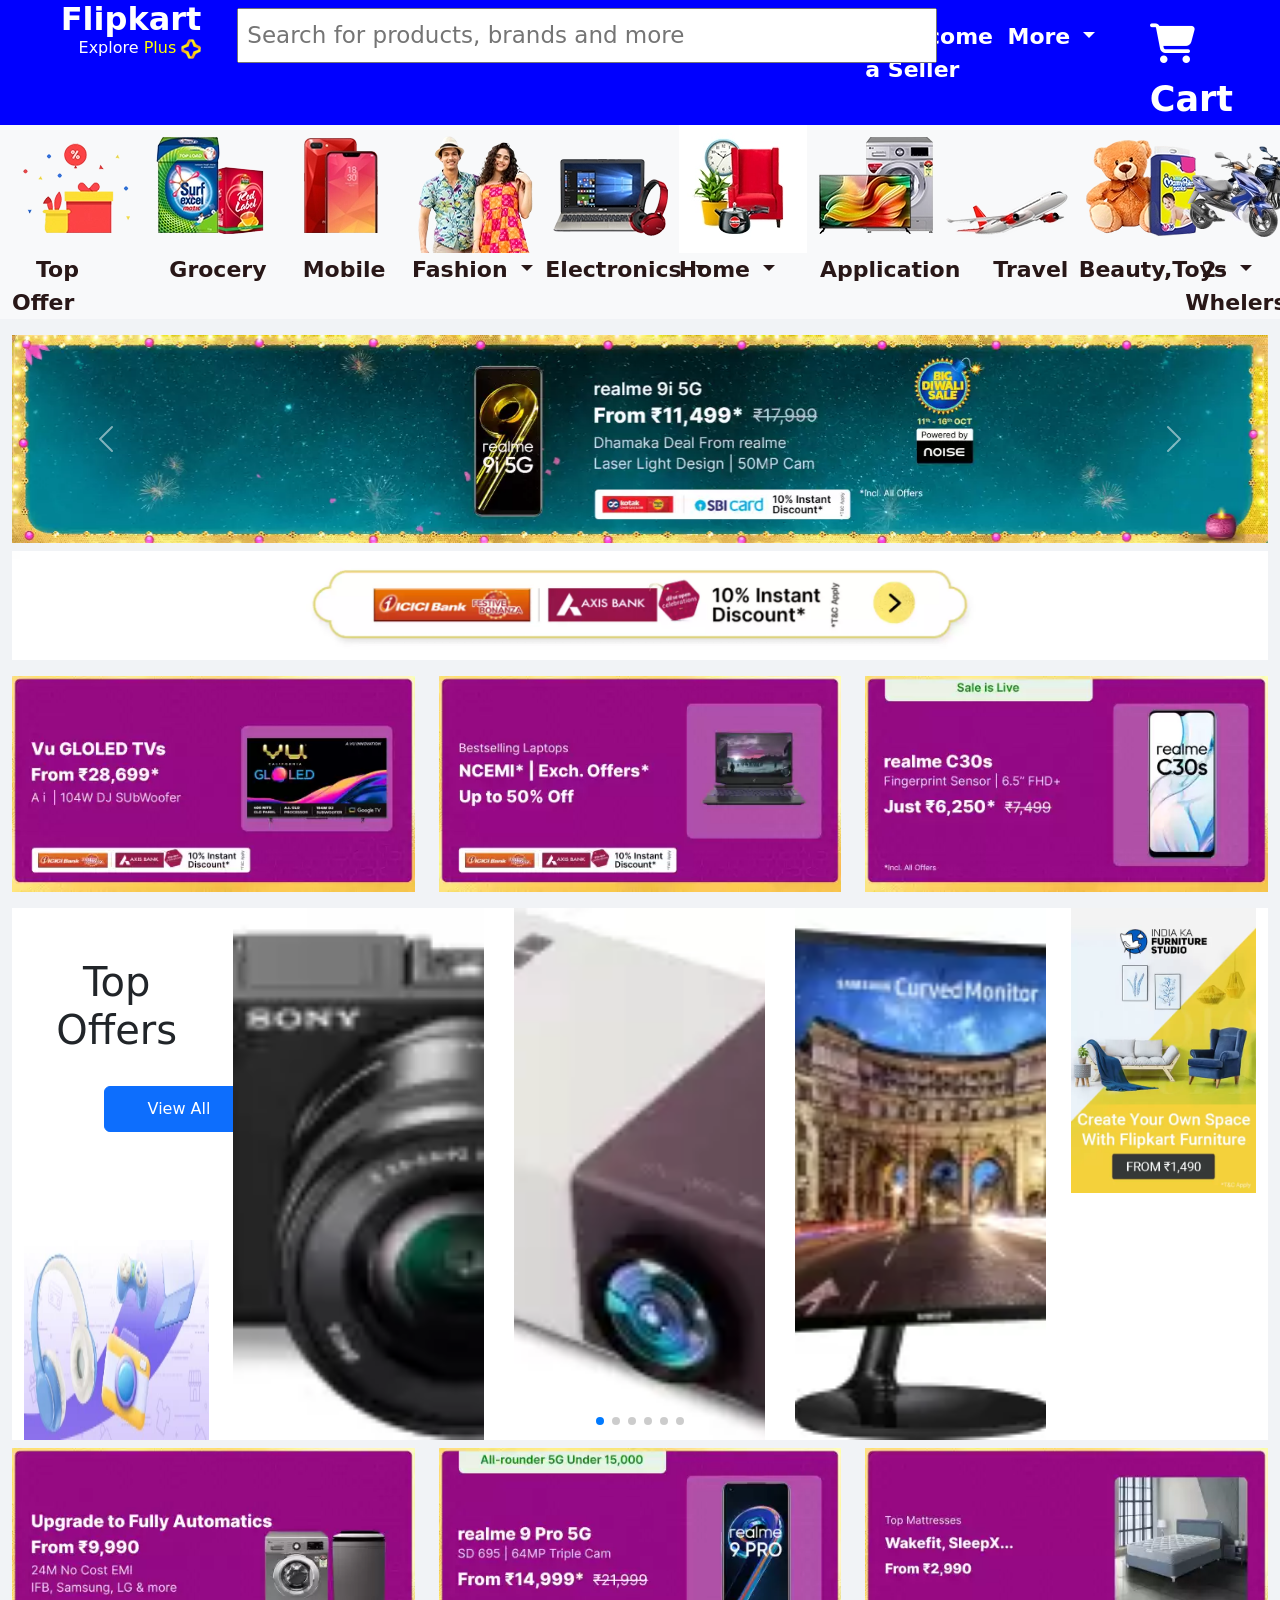
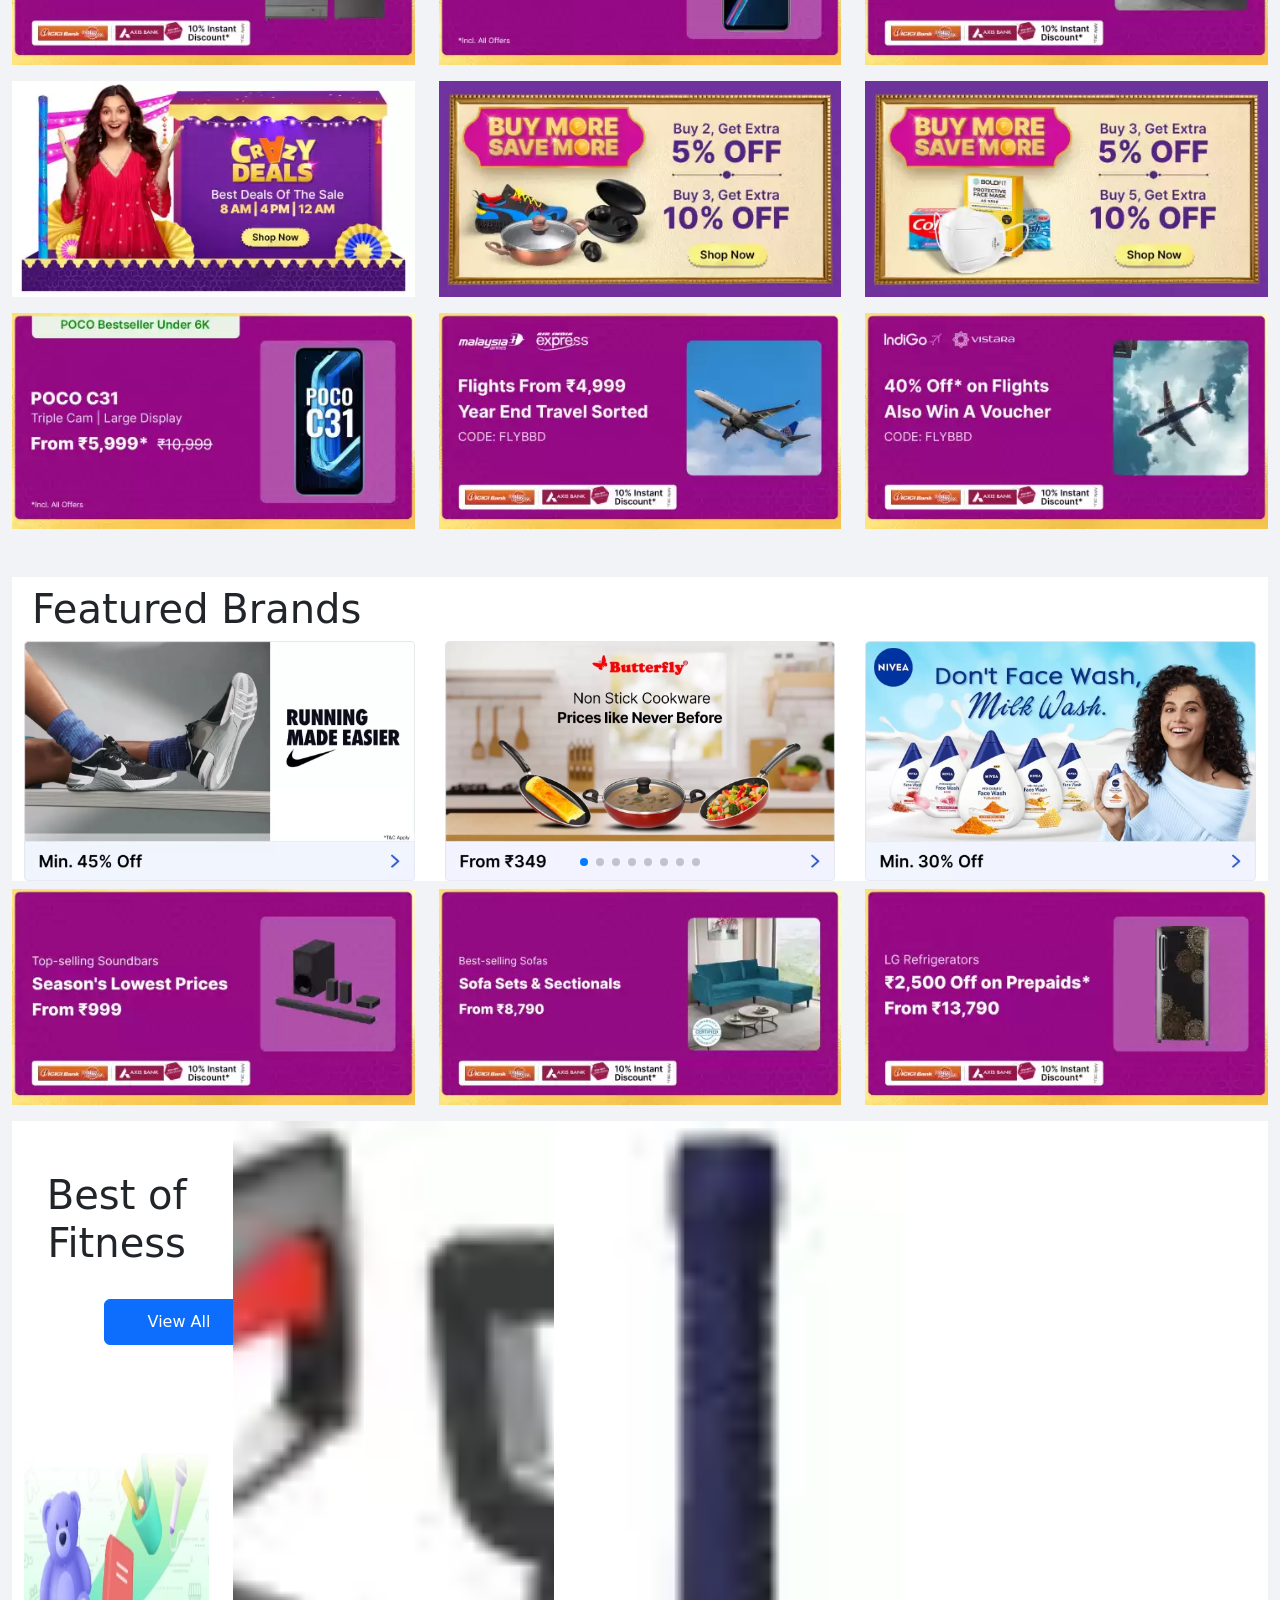
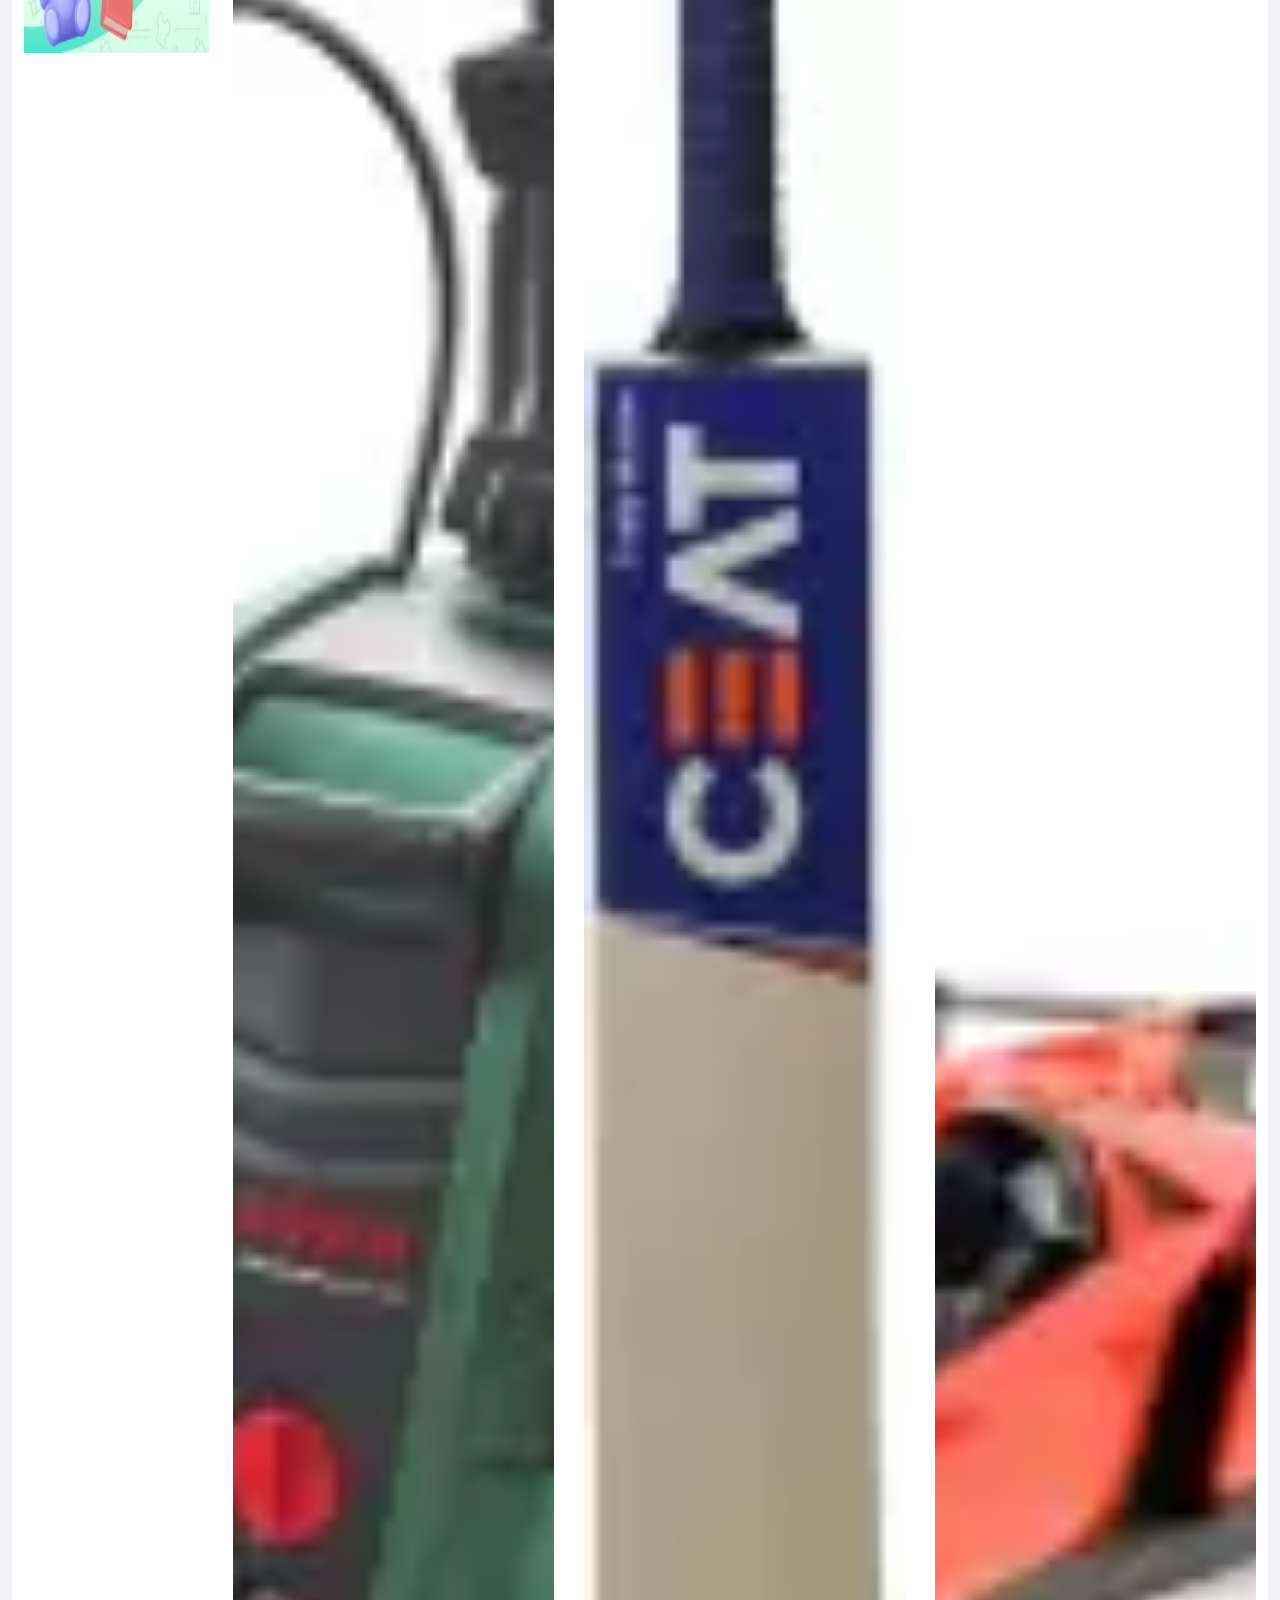
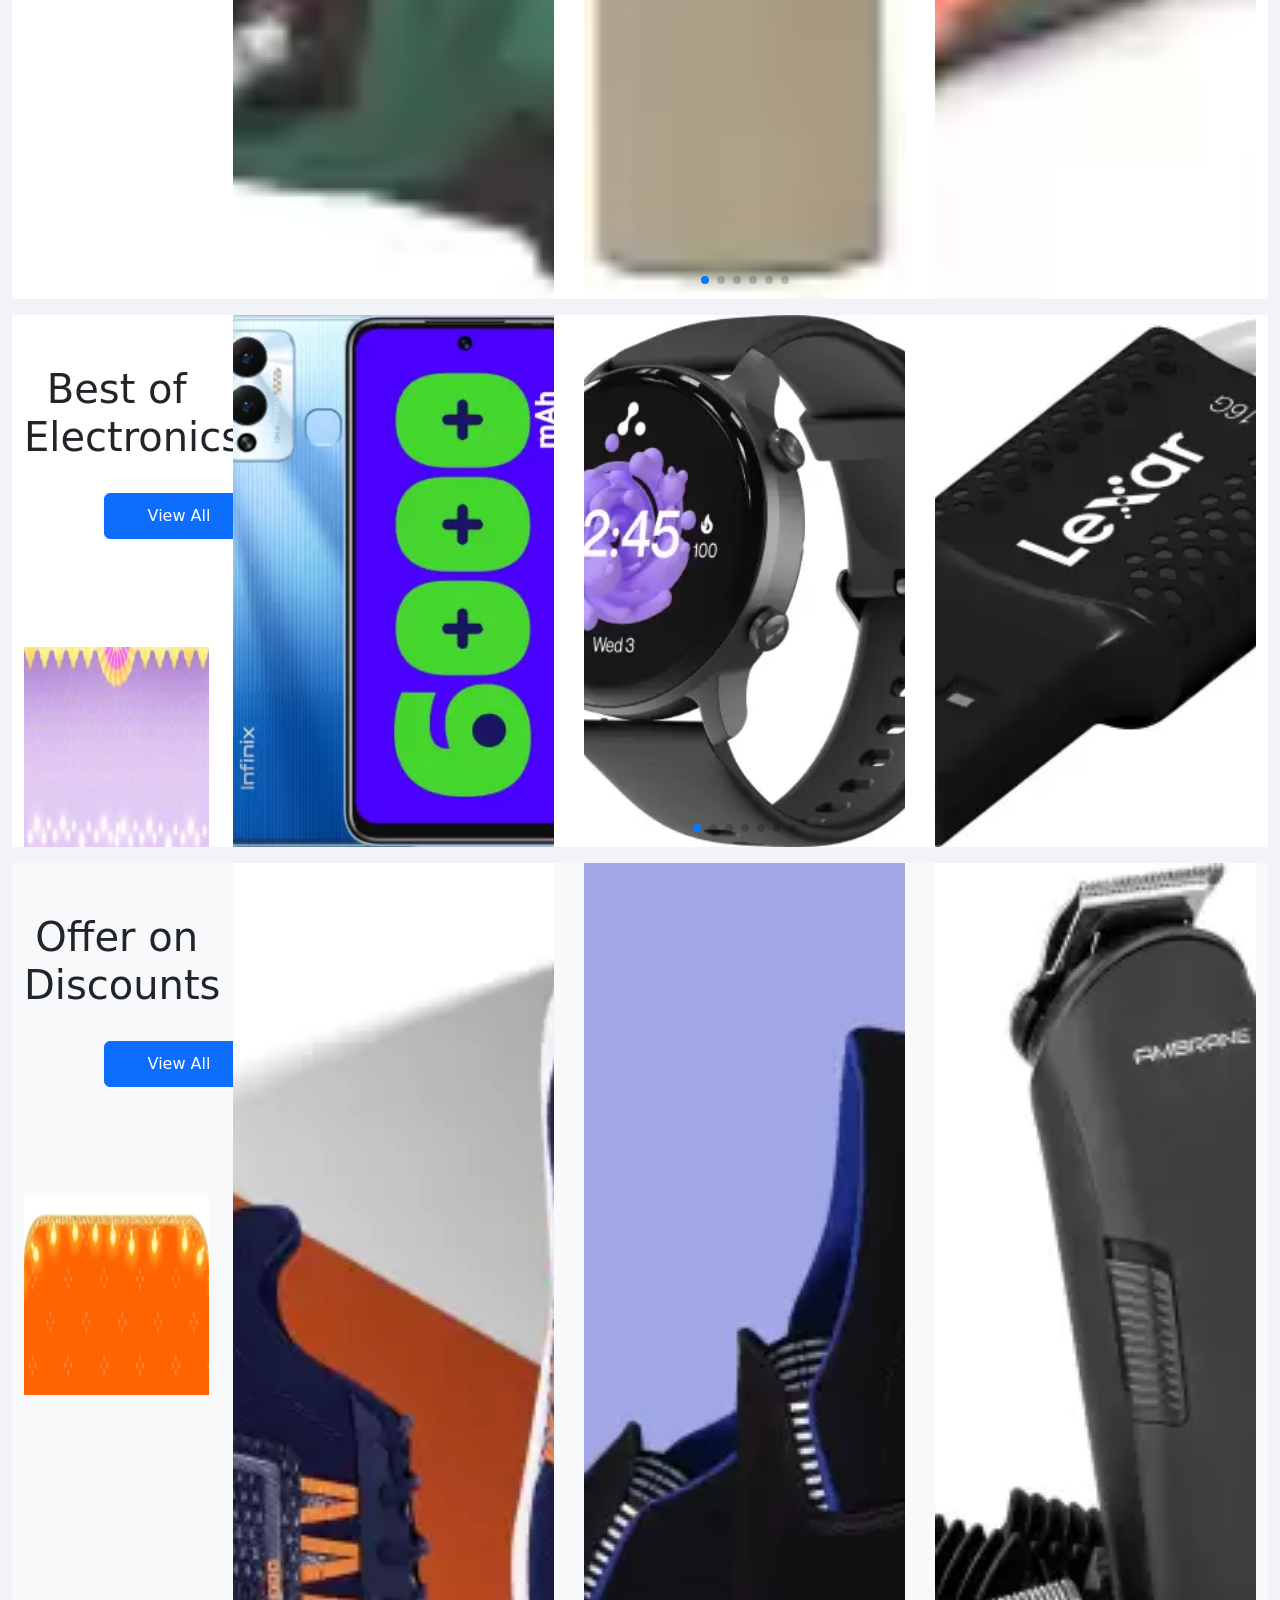
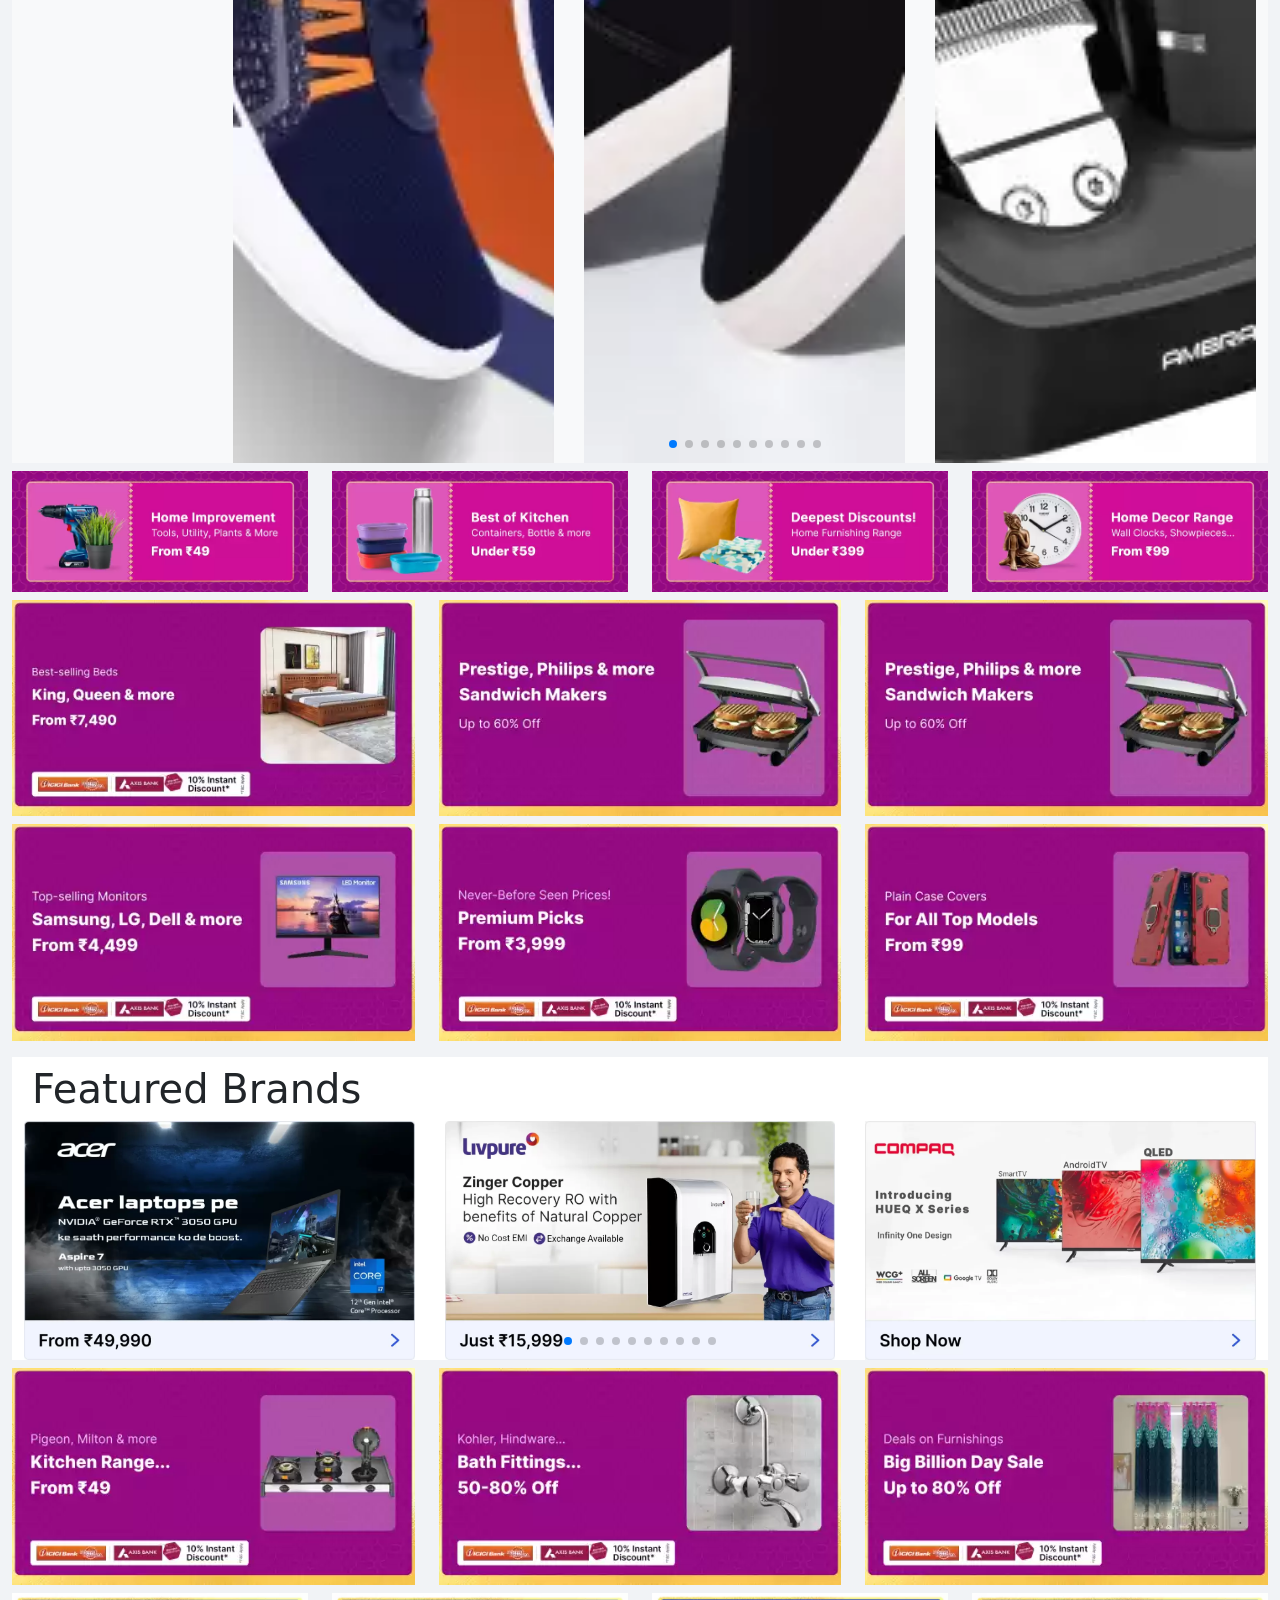
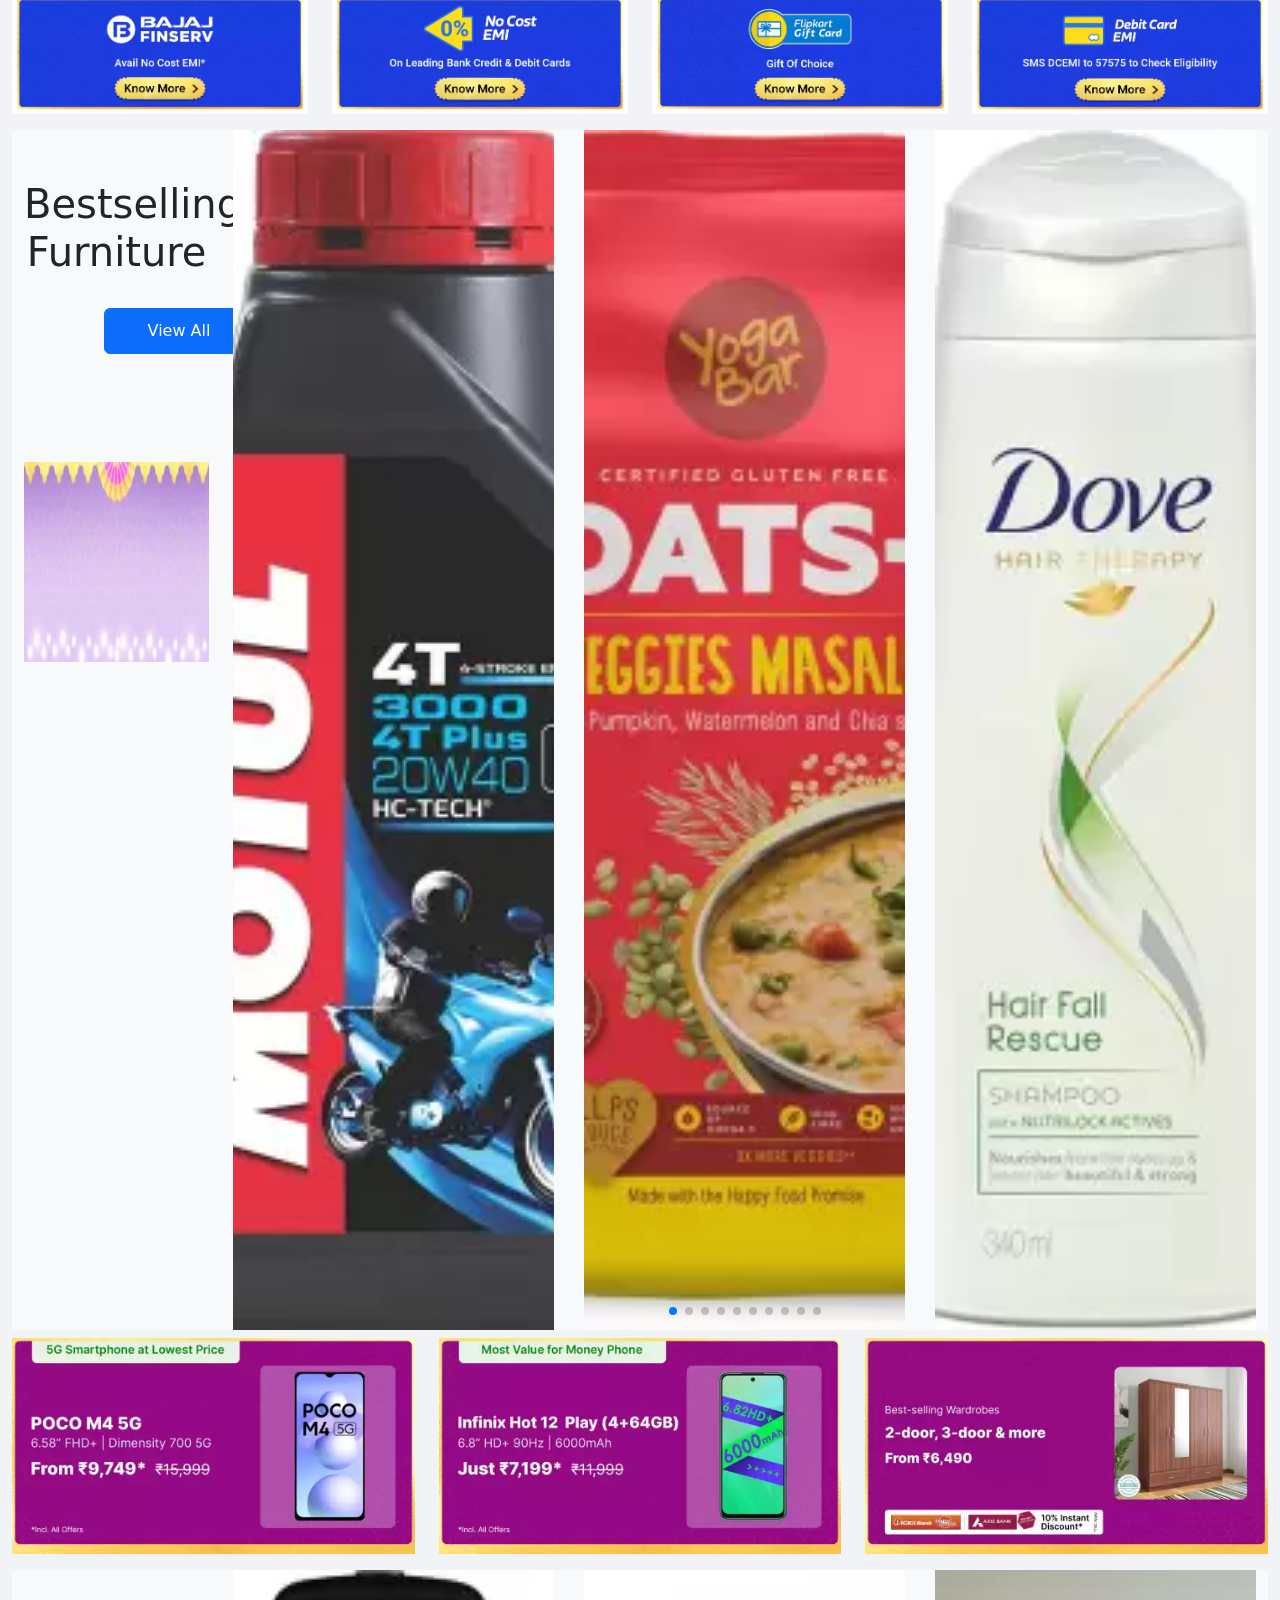
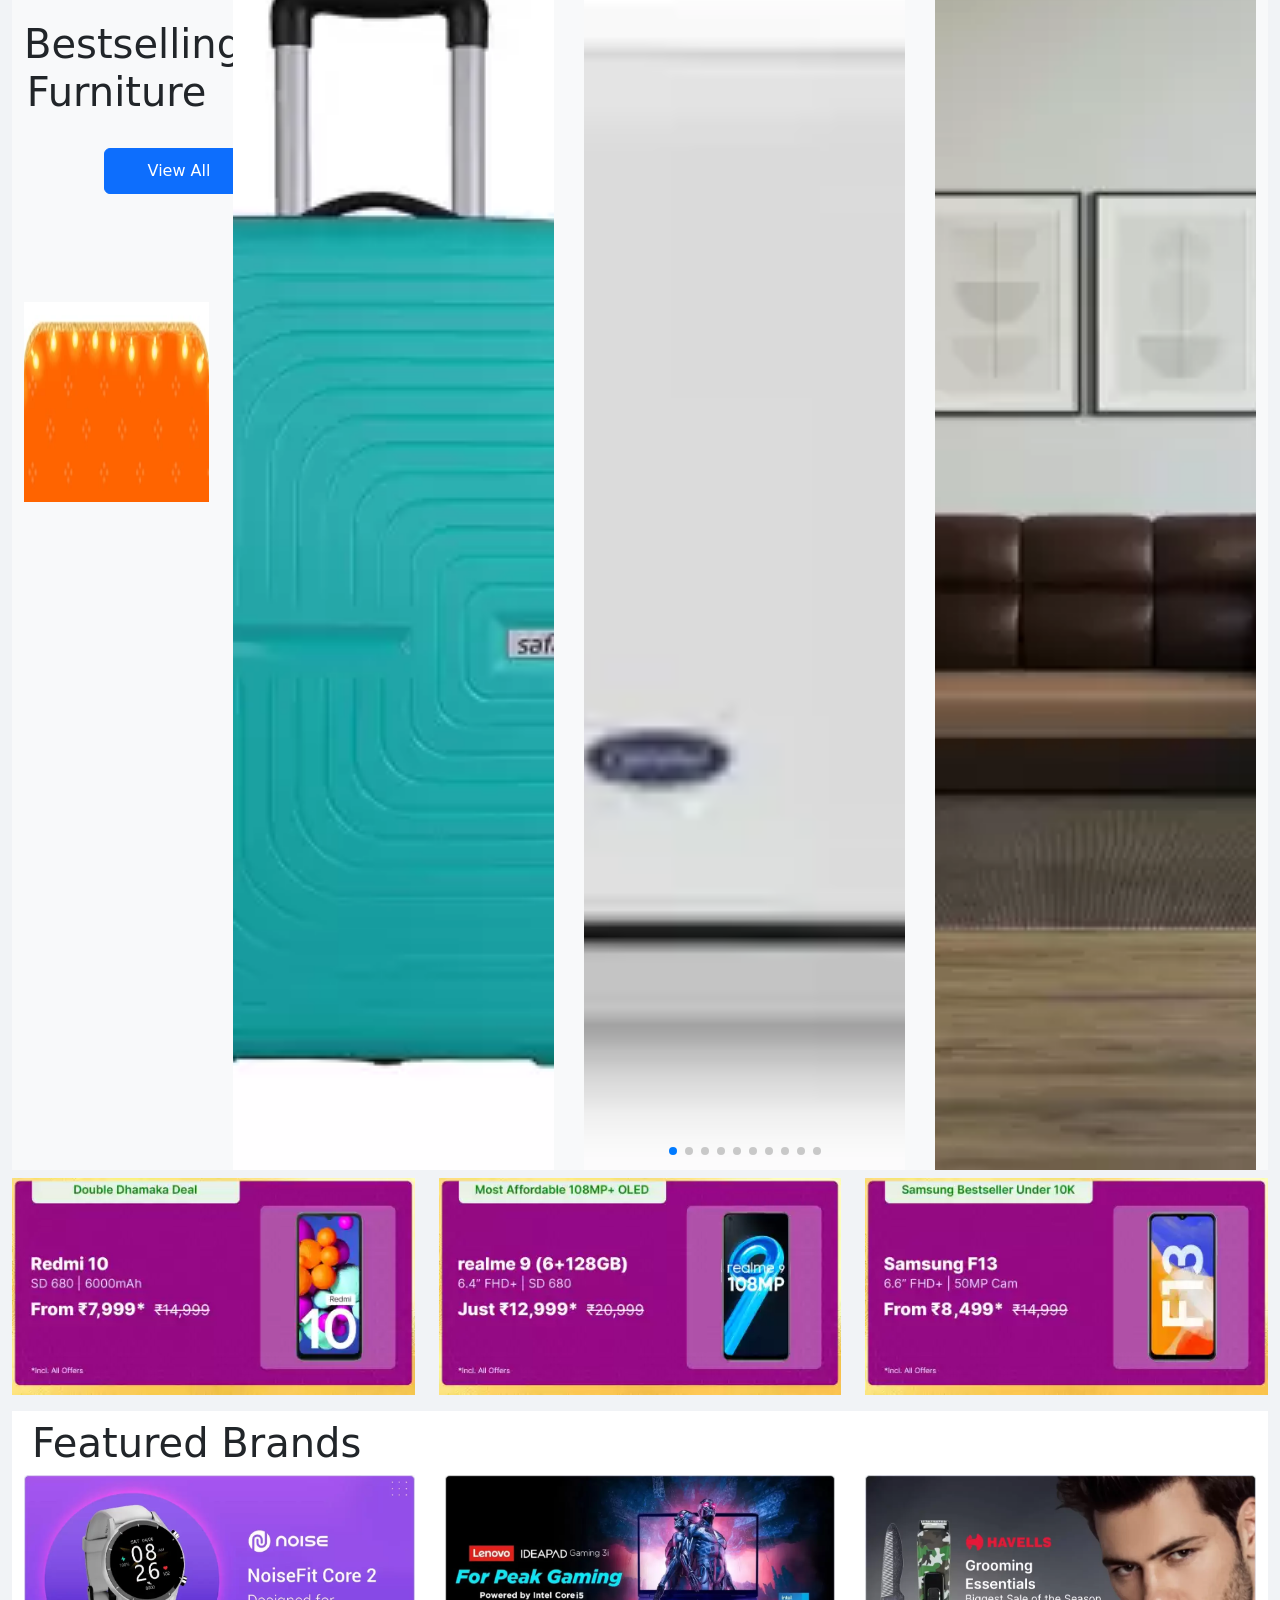
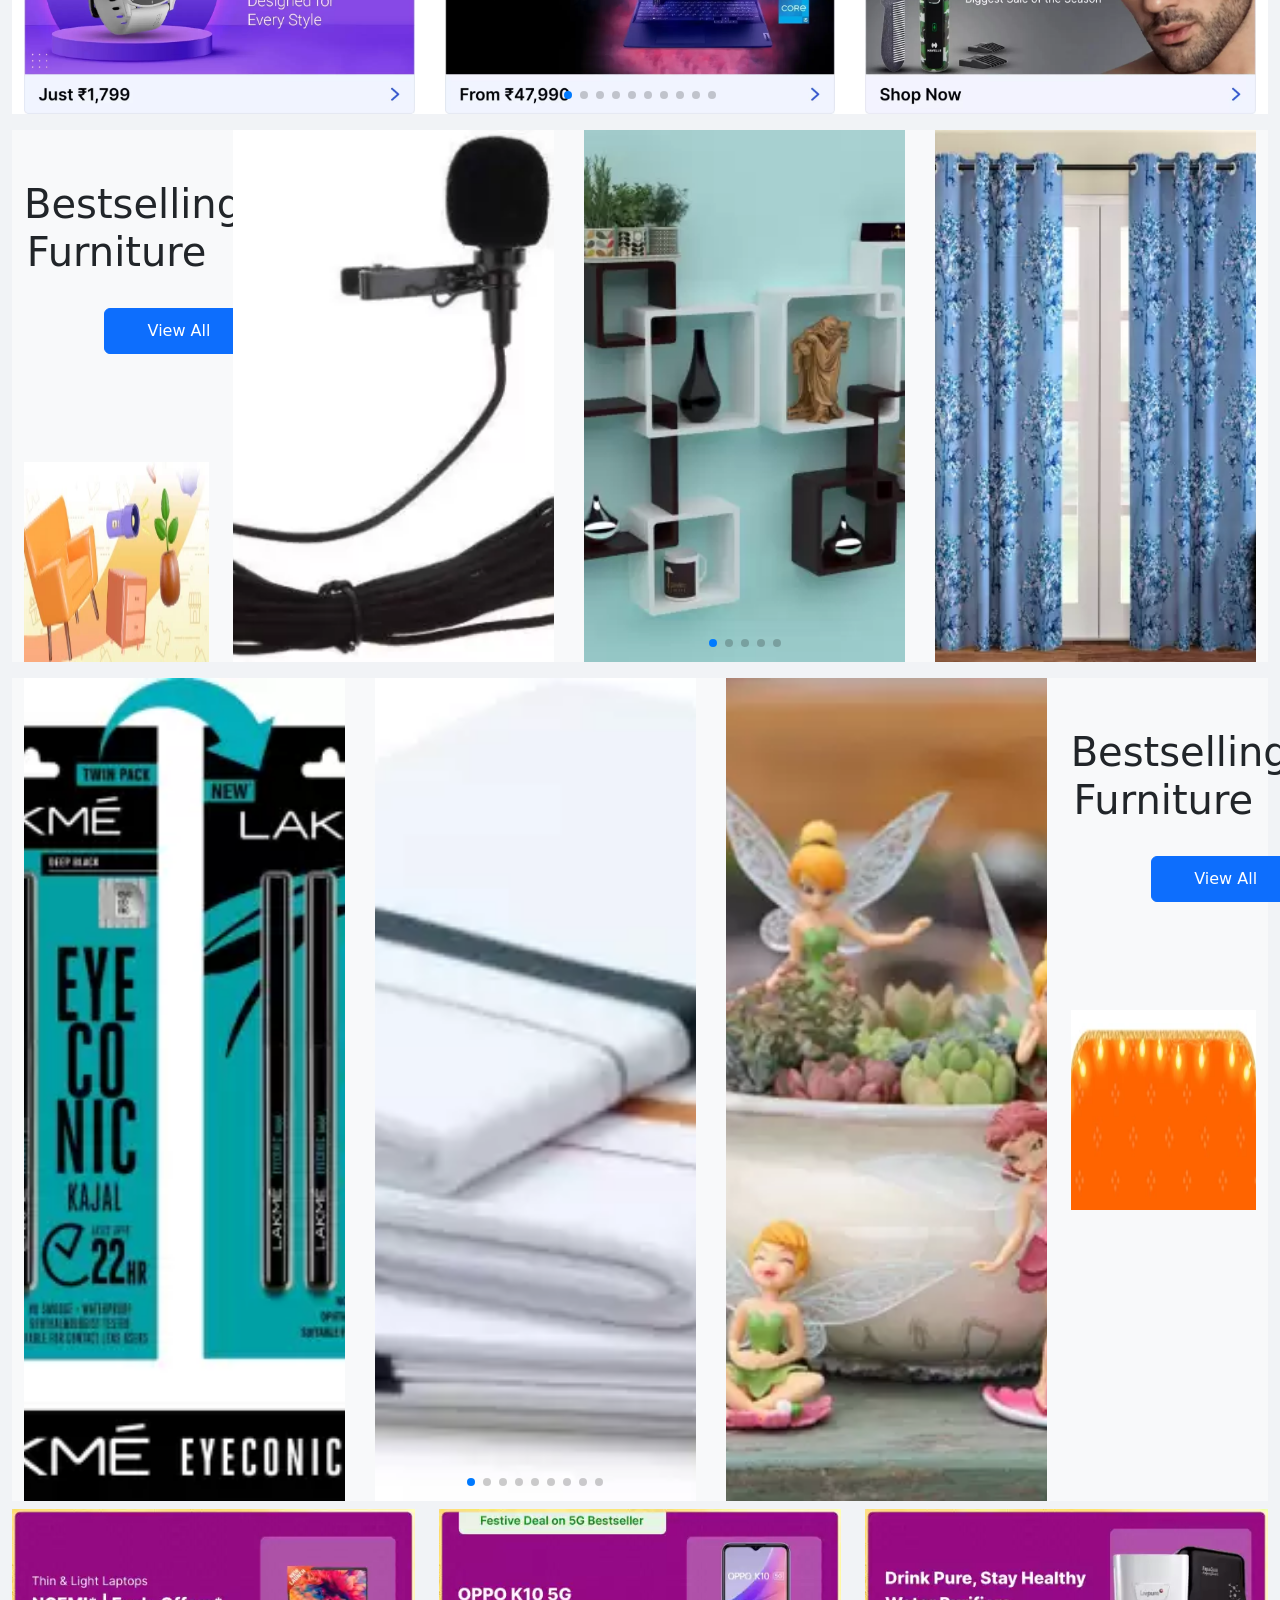
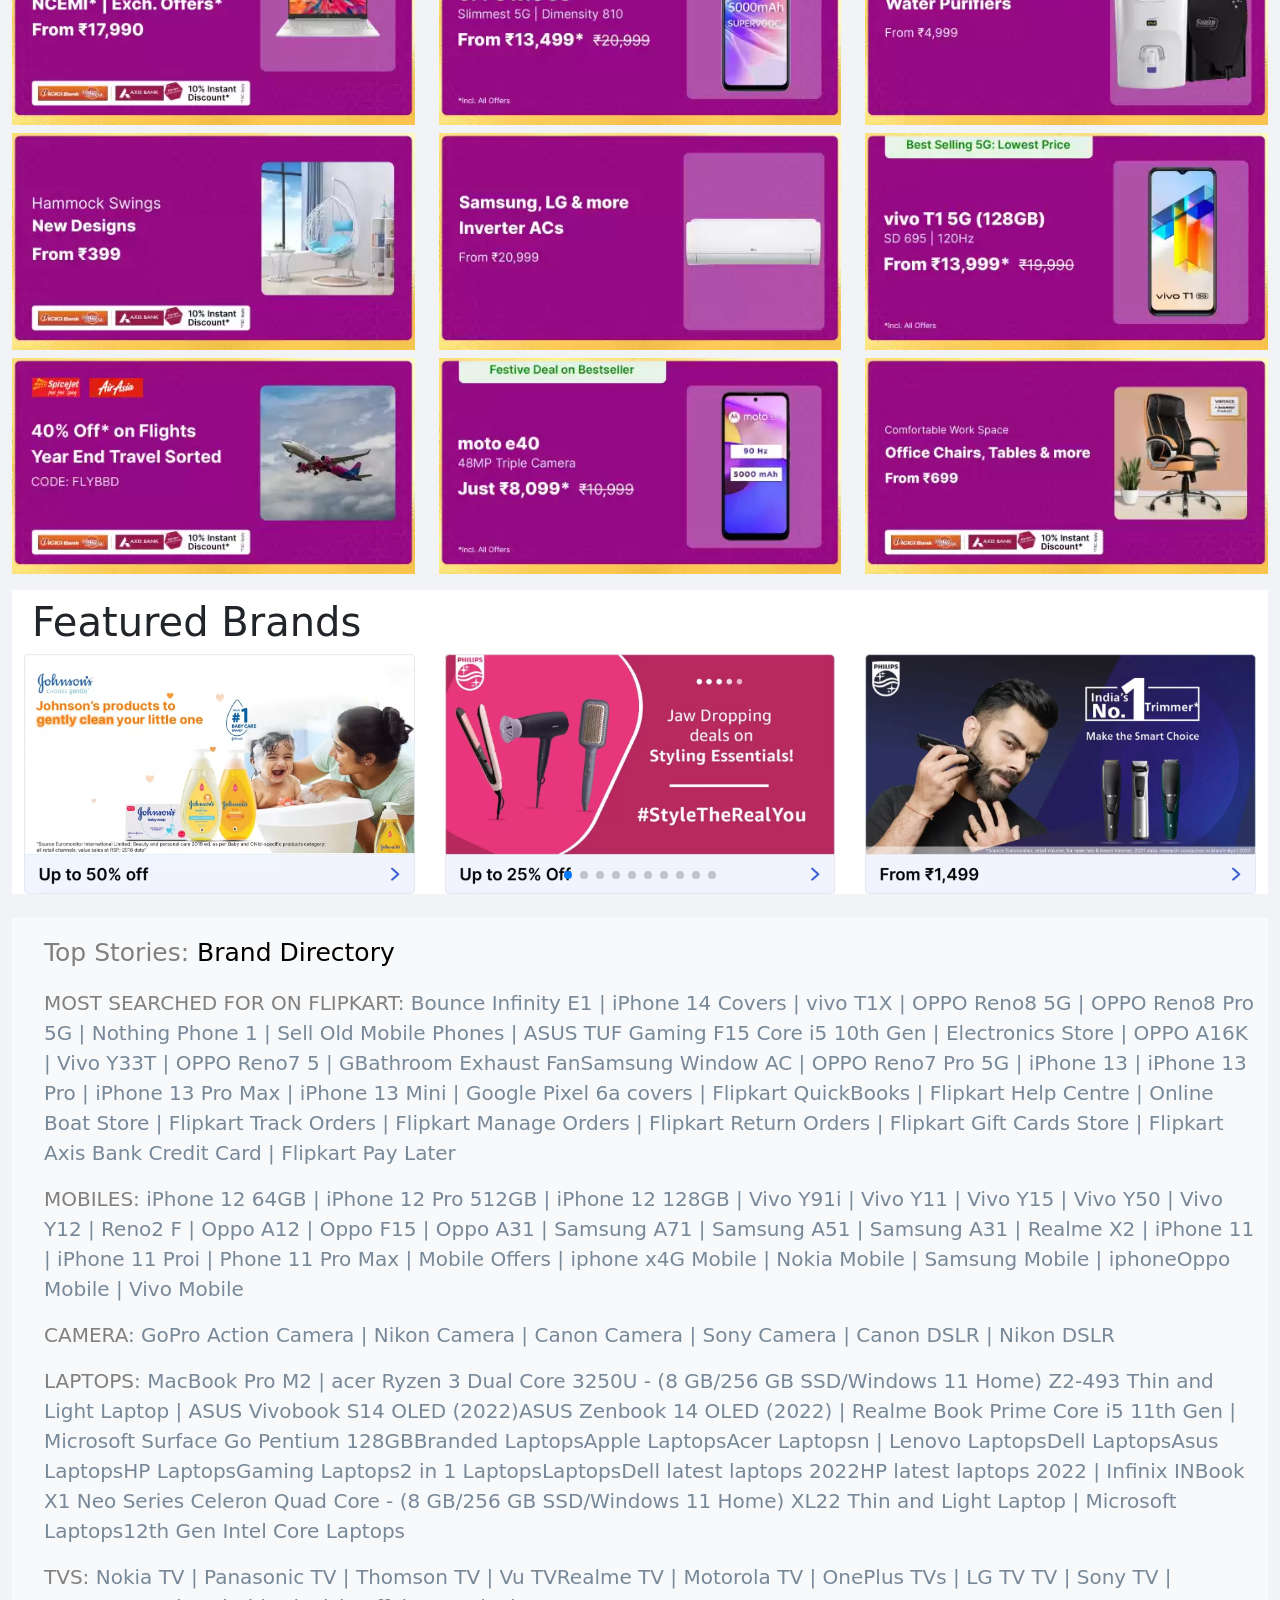
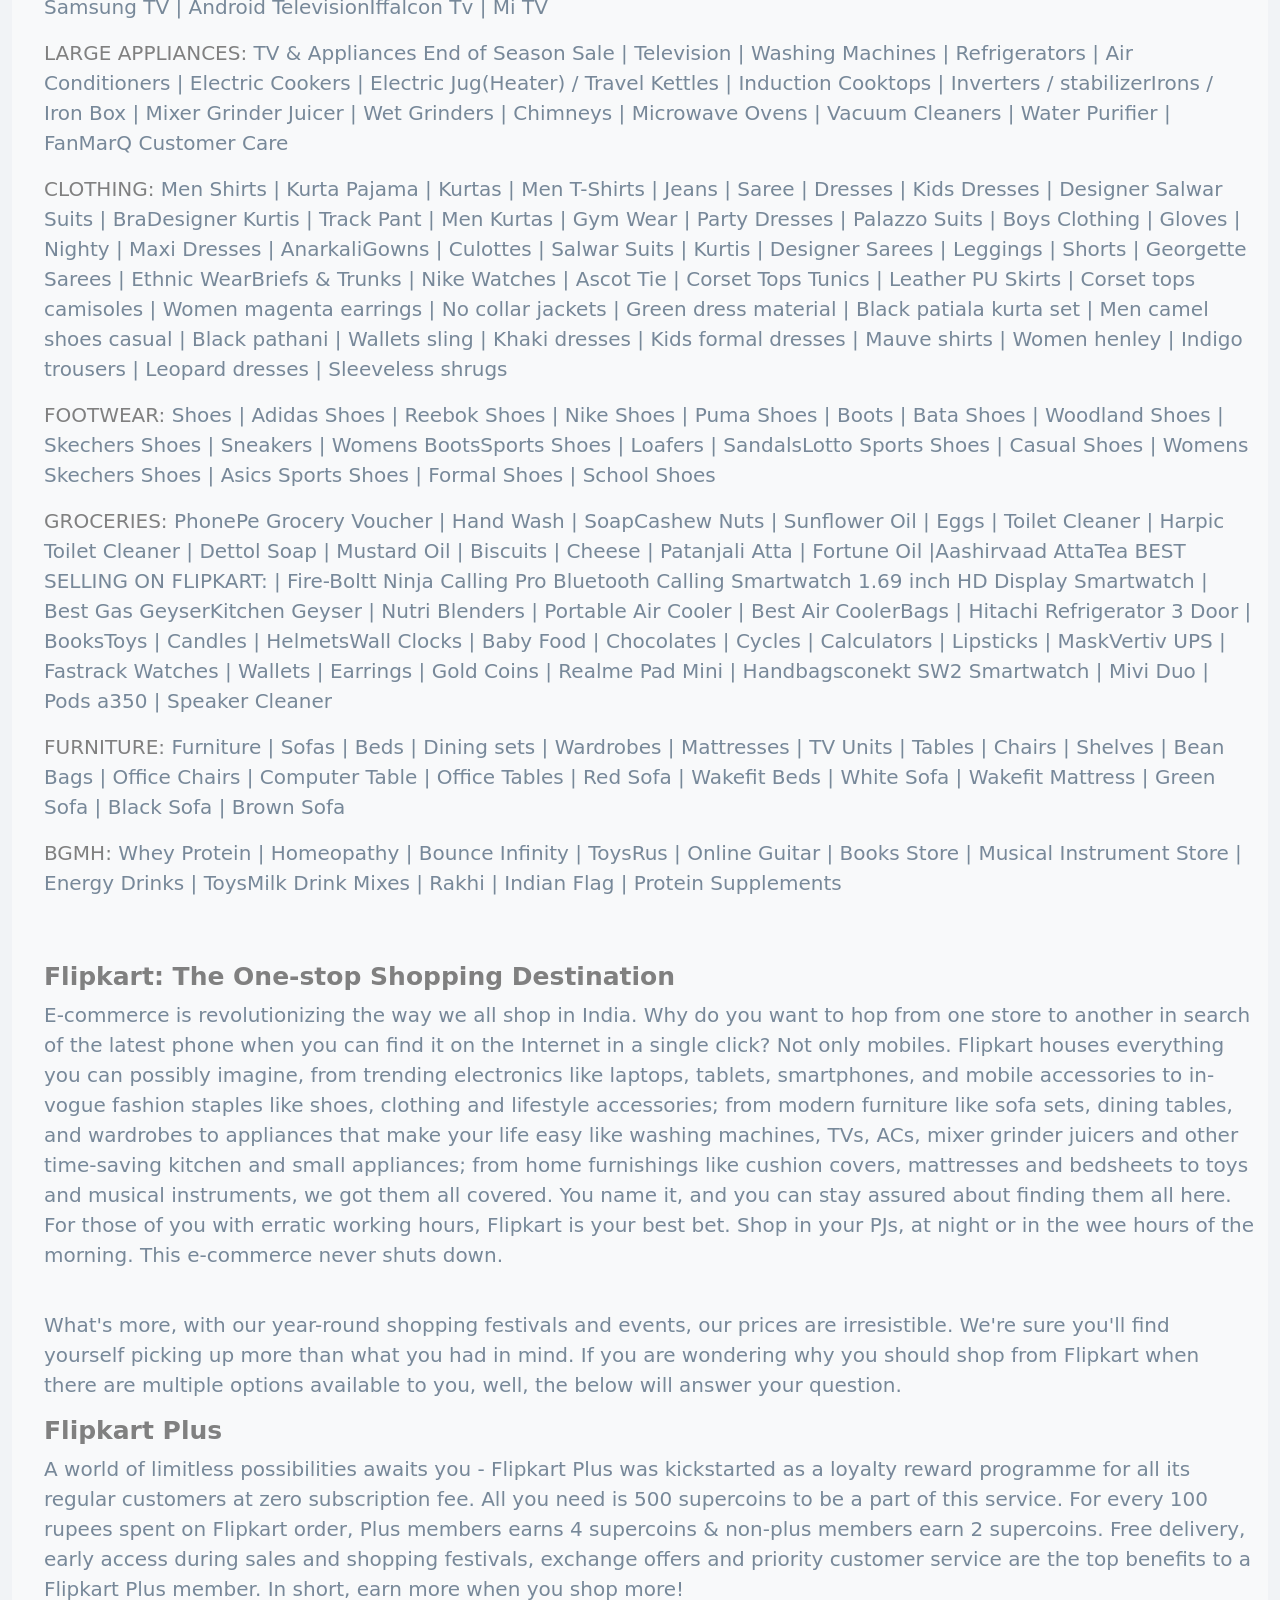
<file: index.html>
<!DOCTYPE html>
<html lang="en">
<head>
  <!-- Bootstrap CSS section -->
    <link rel="stylesheet" href="/css/bootstrap.css">

    <!-- Style CSS section -->
    <link rel="stylesheet" href="/css/style.css">
    <link rel="stylesheet" href="/css/media.css">

    <!-- Font Awesome CSS section -->
    <link rel="stylesheet" href="https://cdnjs.cloudflare.com/ajax/libs/font-awesome/6.2.0/css/all.min.css" integrity="sha512-xh6O/CkQoPOWDdYTDqeRdPCVd1SpvCA9XXcUnZS2FmJNp1coAFzvtCN9BmamE+4aHK8yyUHUSCcJHgXloTyT2A==" crossorigin="anonymous" referrerpolicy="no-referrer" />

    <!-- Js section -->
    <script src="/js/bootstrap.bundle.js"></script>
    <meta charset="UTF-8">
    <meta http-equiv="X-UA-Compatible" content="IE=edge">
    <meta name="viewport" content="width=device-width, initial-scale=1.0">

    <!-- Tittle box -->
    <title>Online Shopping Site for laptop</title>

    <!-- Title icon section -->
    <link rel="shortcut icon" href="/image/login_img_c4a81e.png" type="image/x-icon">

    
      <!-- Link Swiper's CSS  section start-->
      <link
      rel="stylesheet"
      href="https://cdn.jsdelivr.net/npm/swiper/swiper-bundle.min.css"/>
      <!-- Link Swiper's CSS section end -->
</head>
<body>
   <div class="container-fluid">
   <!-- outer section start  -->

    <div class="row head">

        <!-- flipkart logo section start -->
        <div class="col-sm-2 ">
            <h2 class="logo"><b><a href="#">Flipkart</a>
            </b> 
                <p class="small-logo"><a href="#">Explore</a> <span class="plus"><a href="#">Plus <img src="/image/plus_aef861.png" height="20px" alt=""></a> </span></p>
            </h2>
        </div>

        <!-- flipkart logo section end -->

        <!-- search box section start -->
        <div class="col-sm-5 ">
            <nav class="navbar menu">
                <div class="container-fluid">
                  <form class="d-flex" role="search">
                  
                    <input class=" me-2 search p-2" type="search" placeholder="Search for products, brands and more  "  aria-label="Search">
                    <!-- <span><img src="/image/search icon.png" class="search-icon" alt=""></span> -->
            
                  </form>
                </div>
              </nav>
        </div>
        <!-- search box section end -->

        <!-- Login button section start -->
        <div class="col-sm-1" id="login-res">
            <button type="button" class="login-button" data-bs-toggle="modal" data-bs-target="#exampleModal" data-bs-whatever="@fat"><span class="login"><b>Login</b></span></button>
            <div class="modal fade" id="exampleModal" tabindex="-1" aria-labelledby="exampleModalLabel" aria-hidden="true">
                <div class="modal-dialog modal-lg">
                  <div class="modal-content ">
                   <div class="row login-modal-hw">
                    <div class="col-sm-5 login-modal">
                        <h1 class="modal-login-name">Login</h1>
                        <p class="modal-login-text">Get access to your
                            Order, Wishlist and Recommendations
                        </p>
                        <img src="/image/login_img_c4a81e.png" class="w-100 modal-login-image" alt="">
                    </div>
                    <div class="col-sm-7">
                        <form action="#" class="modal-login-form">
                            <label for="#" class="modal-login-form-text">Enter Email/Mobile number</label>
                            <br>
                            <input type="email">
                            <br>
                            <label for="#" class="modal-login-form-text mt-5">Enter Password</label>
                            <br>
                           <span class="modal-login-forget"> <a href="#">Forget?</a></span>
                            <input type="password" name="mypassword" id="password" >
                        </form>

                        <p class="modal-login-paregraph">By continuing, you agree to Flipkart's <span><a href="#">Terms of Use</a></span> and <span><a href="#">Privacy Policy</a></span>.</p>

                        
                        <input class=" modal-login-button-1" type="button" value="Login">

                        <h3 class="text-center">or</h3>

                        <input class=" modal-login-button-2" type="button" value="Request OTP">

                       <a href="#" class="modal-login-new-account">New to Flipkart? Create an account</a>
                    </div>
                   </div>
                  </div>
                </div>
              </div>
        </div>

        <!-- login button section end -->

        <!-- last-col-item section start -->
        <div class="col-sm-4" id="navsell-res">
          <div class="row">
            <div class="col-sm-4 last-col-item-center">
                <a href="#" class="seller "><b>Become a Seller</b></a>
            </div>
            <div class="col-sm-4 last-col-item-center">
                <div class="dropdown ">
                    <a class="down-style dropdown-toggle " href="#" role="button" data-bs-toggle="dropdown" aria-expanded="false">
                     <b>More</b>
                    </a>
                  
                    <ul class="dropdown-menu droupdown-list ">
                      <li><a href="#"><i class="fa-solid fa-bell fs-2"></i></a><a class="dropdown-item" href="#">Notification Perferences</a></li>
                      <hr>
                      <li><a href="#"><i class="fa-solid fa-arrow-right fs-2"></i></a><a class="dropdown-item" href="#">24x7 Customer</a></li>
                      <hr>
                      <li><a href="#"><i class="fa-brands fa-fly fs-2"></i></a><a class="dropdown-item" href="#">Advertise</a></li>
                      <hr>
                      <li><a href="#"><i class="fa-solid fa-download fs-2"></i></a><a class="dropdown-item" href="#">Downloade App</a></li>
                    </ul>
                  </div>
            </div>
            <div class="col-sm-4 cart last-col-item-center">
                <a href="#"><i class="fa-solid fa-cart-shopping fs-1"></i><b>Cart</b></a>
                
            </div>
          </div>
        </div>

        <!-- last-col-item section section end -->
    </div>


    <!--All products detail section start -->

    <div class="row bg-light" id="all-product-detial-res">
      <div class="col-sm-5">
        <div class="row">
          <div class="col-sm-3">
            <span class="deatil"><a href="#"><img src="/image/dropdown in nav/first-detail.png" alt="">
              <br>
            <span class="pro-deatil-hover m-lg-4"><b>Top Offer</b></span></a></span>
          </div>
          <div class="col-sm-3">
            <span class="deatil"><a href="#"><img src="/image/dropdown in nav/second-detail.png" alt="">
              <br>
            <span class="pro-deatil-hover m-lg-4"><b>Grocery</b></span></a></span>
          </div>
          <div class="col-sm-3">
            <span class="deatil first"><a href="#"><img src="/image/dropdown in nav/third-detail.png" alt="">
              <br>
            <span class="pro-deatil-hover m-lg-4"><b>Mobile</b></span></a></span>
          </div>
          <div class="col-sm-3">
            <!--First Droupdown section start -->
            <span class="deatil first"><a href="#"><img src="/image/dropdown in nav/fourth-detail.png" alt="">
              <br>
            <span class="pro-deatil-hover ">
              <b>
                <div class="dropdown">
                <a class=" dropdown-toggle pro-deatil-hover" href="#" role="button" data-bs-toggle="dropdown" aria-expanded="false">
                  <b>Fashion</b>
                </a>
              
                <ul class="dropdown-menu">
                  <li><a class="dropdown-item" href="#">Men's Top Wear</a></li>
                  <hr>
                  <li><a class="dropdown-item" href="#">Mens's Buttom Wear</a></li>
                  <hr>
                  <li><a class="dropdown-item" href="#">Women Ethnic</a></li>
                  <hr>
                  <li><a class="dropdown-item" href="#">Women Western</a></li>
                  <hr>
                  <li><a class="dropdown-item" href="#">Men's Footwear</a></li>
                  <hr>
                  <li><a class="dropdown-item" href="#">Women Footwear</a></li>
                  <hr>
                  <li><a class="dropdown-item" href="#">Watches and Accessories</a></li>
                  <hr>
                  <li><a class="dropdown-item" href="#">Bags,suticases & Luggage</a></li>
                  <hr>
                  <li><a class="dropdown-item" href="#">Kids</a></li>
                  <hr>
                  <li><a class="dropdown-item" href="#">Essentials</a></li>
                  <hr>
                  <li><a class="dropdown-item" href="#">Winter</a></li>
                </ul>
              </div></b>
            </span></a></span>
            <!--First Droupdown secrtion end -->
          </div>
        </div>
      </div>
      <div class="col-sm-5">
        <div class="row">
          <div class="col-sm-3">
            <!-- Second Droupdown section start -->
            <span class="deatil first"><a href="#"><img src="/image/dropdown in nav/fift-detail.png" alt="">
              <br>
            <span class="pro-deatil-hover">
              <b>
                <div class="dropdown">
                  <a class=" dropdown-toggle pro-deatil-hover" href="#" role="button" data-bs-toggle="dropdown" aria-expanded="false">
                    <b> Electronics</b>
                  </a>
                
                  <ul class="dropdown-menu">
                    <li><a class="dropdown-item" href="#">Audio</a></li>
                    <hr>
                    <li><a class="dropdown-item" href="#">Electronics GST Store</a></li>
                    <hr>
                    <li><a class="dropdown-item" href="#">Cameras & Accessories</a></li>
                    <hr>
                    <li><a class="dropdown-item" href="#">Computer Pripherals</a></li>
                    <hr>
                    <li><a class="dropdown-item" href="#">Gameing</a></li>
                    <hr>
                    <li><a class="dropdown-item" href="#">Health & Personal care</a></li>
                    <hr>
                    <li><a class="dropdown-item" href="#">Laptop Accessories</a></li>
                    <hr>
                    <li><a class="dropdown-item" href="#">Laptop and Desktop</a></li>
                    <hr>
                    <li><a class="dropdown-item" href="#">Mobile Accessory</a></li>
                    <hr>
                    <li><a class="dropdown-item" href="#">Powerbank</a></li>
                    <hr>
                    <li><a class="dropdown-item" href="#">Smart Home automation</a></li>
                  </ul>
                </div>
              </b>
            </span></a></span>
            <!-- Second Droupdown section end -->
          </div>
          <div class="col-sm-3">
            <!-- Third Droupdown section start -->
            <span class="deatil first"><a href="#"><img src="/image/dropdown in nav/six-detail.jpg" alt="">
              <br>
            <span class="pro-deatil-hover">
              <b>
                <div class="dropdown">
                  <a class=" dropdown-toggle pro-deatil-hover" href="#" role="button" data-bs-toggle="dropdown" aria-expanded="false">
                    <b>Home</b>
                  </a>
                
                  <ul class="dropdown-menu">
                    <li><a class="dropdown-item" href="#">Home Furnishings</a></li>
                    <hr>
                    <li><a class="dropdown-item" href="#">Furniture Studio</a></li>
                    <hr>
                    <li><a class="dropdown-item" href="#">Living Room Furniture</a></li>
                    <hr>
                    <li><a class="dropdown-item" href="#">Kiching & Dining</a></li>
                    <hr>
                    <li><a class="dropdown-item" href="#">Bedroom Furniture</a></li>
                    <hr>
                    <li><a class="dropdown-item" href="#">Home Decor</a></li>
                    <hr>
                    <li><a class="dropdown-item" href="#">Tools & Utilty</a></li>
                    <hr>
                    <li><a class="dropdown-item" href="#">Work Space Furniture</a></li>
                    <hr>
                    <li><a class="dropdown-item" href="#">Lighting & Electricals</a></li>
                    <hr>
                    <li><a class="dropdown-item" href="#">Space Seving Furniture</a></li>
                    <hr>
                    <li><a class="dropdown-item" href="#">Cleaning & Bath</a></li>
                    <hr>
                    <li><a class="dropdown-item" href="#">Kids Furniture</a></li>
                    <hr>
                    <li><a class="dropdown-item" href="#">Pet & Gradening</a></li>
                  </ul>
                </div>
              </b>
            </span></a></span>
            <!-- Third Droupdown section end -->
          </div>
          <div class="col-sm-3">
            <span class="deatil first"><a href="#"><img src="/image/dropdown in nav/seven-detail.png" alt="">
              <br>
            <span class="pro-deatil-hover m-lg-2"><b>Application</b></span></a></span>
          </div>
          <div class="col-sm-3">
            <span class="deatil first"><a href="#"><img src="/image/dropdown in nav/eight-detail.png" alt="">
              <br>
            <span class="pro-deatil-hover m-lg-5"><b>Travel</b></span></a></span>
          </div>
        </div>
      </div>
      <div class="col-sm-2">
        <div class="row">
          <div class="col-sm-6">
            <!-- Fourth Droupdown section start -->
            <span class="deatil first"><a href="#"><img src="/image/dropdown in nav/nine-detail.png" alt="">
              <br>
            <span class="pro-deatil-hover">
              <b>
                <div class="dropdown">
                  <a class=" dropdown-toggle pro-deatil-hover" href="#" role="button" data-bs-toggle="dropdown" aria-expanded="false">
                    <b>Beauty,Toys</b>
                  </a>
                
                  <ul class="dropdown-menu">
                    <li><a class="dropdown-item" href="#">Beauty & Personal Care</a></li>
                    <hr>
                    <li><a class="dropdown-item" href="#">Men's Grooming</a></li>
                    <hr>
                    <li><a class="dropdown-item" href="#">Food & Drinks</a></li>
                    <hr>
                    <li><a class="dropdown-item" href="#">Nutrition & Health Care</a></li>
                    <hr>
                    <li><a class="dropdown-item" href="#">Baby Care</a></li>
                    <hr>
                    <li><a class="dropdown-item" href="#">Tools & School Supplies</a></li>
                    <hr>
                    <li><a class="dropdown-item" href="#">Sports & Fitness</a></li>
                    <hr>
                    <li><a class="dropdown-item" href="#">Books</a></li>
                    <hr>
                    <li><a class="dropdown-item" href="#">Music </a></li>
                    <hr>
                    <li><a class="dropdown-item" href="#">Stationery & Office Supplies</a></li>
                    <hr>
                    <li><a class="dropdown-item" href="#">Auto Accessory</a></li>
                    <hr>
                    <li><a class="dropdown-item" href="#">Safety  Hygiene Essentials</a></li>
                  </ul>
                </div>
              </b>
            </span></a></span>
            <!-- Fourth Droupsown section end -->
          </div>
          <div class="col-sm-6">
            <span class="deatil first"><a href="#"><img src="/image/dropdown in nav/ten-deatil.png" alt="">
              <br>
            <span class="pro-deatil-hover m-lg-3"><b>2-Whelers</b></span></a></span>
          </div>
        </div>
      </div>
    </div>

    <!--All products detail section end -->

    <!-- Slider section start -->

   <div class="row mt-3">
    <div class="col-sm-12">
      <div id="carouselExampleControls" class="carousel slide" data-bs-ride="carousel">
        <div class="carousel-inner">
          <div class="carousel-item active">
           <a href="#"> <img src="/image/slider/first-slider.jpg" class="d-block w-100" alt="..."></a>
          </div>
          <div class="carousel-item">
          <a href="#">  <img src="/image/slider/second-slider.jpg" class="d-block w-100" alt="..."></a>
          </div>
          <div class="carousel-item">
            <a href="last-day-sale-slider.html"><img src="/image/slider/third-slider.jpg" class="d-block w-100" alt="..."></a>
          </div>
          <div class="carousel-item">
            <a href="#"><img src="/image/slider/fourth-slide.jpg" class="d-block w-100" alt="..."></a>
          </div>
          <div class="carousel-item">
            <a href="#"><img src="/image/slider/fift-slide.jpg" class="d-block w-100" alt="..."></a>
          </div>
          <div class="carousel-item">
            <a href="#"><img src="/image/slider/six-slide.jpg" class="d-block w-100" alt="..."></a>
          </div>
          <div class="carousel-item">
           <a href="#"> <img src="/image/slider/seven-slide.jpg" class="d-block w-100" alt="..."></a>
          </div>
          <div class="carousel-item">
            <a href="dussehra-slider.html"><img src="/image/slider/dhanteresh (1).jpg" class="d-block w-100" alt="..."></a>
          </div>
          <div class="carousel-item">
            <a href="moto-slider.html"><img src="image/slider/moto.jpg" class="d-block w-100" alt="..."></a>
          </div>
        </div>
        <button class="carousel-control-prev" type="button" data-bs-target="#carouselExampleControls" data-bs-slide="prev">
          <span class="carousel-control-prev-icon" aria-hidden="true"></span>
          <span class="visually-hidden">Previous</span>
        </button>
        <button class="carousel-control-next" type="button" data-bs-target="#carouselExampleControls" data-bs-slide="next">
          <span class="carousel-control-next-icon" aria-hidden="true"></span>
          <span class="visually-hidden">Next</span>
        </button>
      </div>
    </div>
   </div>

    <!-- Slider section end -->

    <!-- Bank Offer section start -->

    <div class="row mt-2">
      <div class="col-sm-12">
        <a href="bank-offer.html"><img src="/image/slider-buttom-offer.jpg" class="w-100" alt=""></a>
      </div>
    </div>

    <!-- Bank Offer section end -->

    <!-- First Product Box section start -->
    
    <div class="row mt-3">
      <div class="col-sm-4">
        <a href="#"><img src="/image/box-01/3a570db918aad970 (1).jpg" class="w-100" alt=""></a>
      </div>
      <div class="col-sm-4">
        <a href="#"><img src="/image/box-01/d6eeebcd539c41a7.jpeg" class="w-100" alt=""></a>
      </div>
      <div class="col-sm-4">
        <a href="#"><img src="/image/box-01/65b6cb8e6c2a53e9 (1).jpg" class="w-100" alt=""></a>
      </div>
    </div>

    <!-- First Product Box section end -->

   <!-- First Swiper Slider section start -->
    <div class="row mt-3 bg-white m-0">
  <div class="col-sm-2">
    <h1 class="first-swipe-text">Top Offers</h1>
    <br>
    <button type="button" class="btn btn-primary first-swipe-button">View All</button>  
    
    <br>
    <a href="#"><img src="/image/swipe slider 01/7593e7b6640822c1.jpg" class="w-100 first-swipe-image"  alt=""></a>
  </div>
  <div class="col-sm-8">
    <div class="swiper mySwiper">
      <div class="swiper-wrapper image-hover">
        <div class="swiper-slide"><a href="#"><img src="/image/swipe slider 01/-original-imag8z5weagzztda.jpeg" class="w-100" alt=""></a></div>
        <div class="swiper-slide"><a href="#"><img src="/image/swipe slider 01/-original-imagenqrzfcgwqk7.jpeg" class="w-100" alt=""></a></div>
        <div class="swiper-slide"><a href="#"><img src="/image/swipe slider 01/-original-imagg897ybg4653z.jpeg" class="w-100" alt=""></a></div>
        <div class="swiper-slide"><a href="#"><img src="/image/swipe slider 01/deskjet-2331-hp-original-imag356w4gyxzjza.jpeg" class="w-100" alt=""></a></div>
        <div class="swiper-slide"><a href="#"><img src="/image/swipe slider 01/g2012-canon-original-imagyh8sqwuqzk7y.jpeg" class="w-100" alt=""></a></div>
        <div class="swiper-slide"><a href="#"><img src="/image/swipe slider 01/na-gaming-laptop-acer-original-imag3d63hk3h8nm2.jpeg" class="w-100" alt=""></a></div>
        <div class="swiper-slide"><a href="#"><img src="/image/swipe slider 01/raider-ge66-12ugs-gaming-laptop-msi-original-imagakb9zw7gqzcm.jpeg" class="w-100" alt=""></a></div>
        <div class="swiper-slide"><a href="#"><img src="/image/swipe slider 01/s2421hn-24-kvmtc-dell-original-imagfjphb5ytsfkj.jpeg" class="w-100" alt=""></a></div>
      </div>
      <div class="swiper-pagination"></div>
    </div>
  </div>
  <div class="col-sm-2">
    <a href="#"><img src="/image/swipe slider 01/633789f7def60050.jpg"  class="w-100" alt=""></a>
  </div>
   </div>

   <!-- First Swipe slider section end -->


    <!-- Second Product Box section start -->
    
    <div class="row mt-2">
      <div class="col-sm-4">
        <a href="#"><img src="/image/box-02/9ebf9ae863b687a3 (1).jpg" class="w-100" alt=""></a>
      </div>
      <div class="col-sm-4">
        <a href="#"><img src="/image/box-02/e073fa56e51b2908.jpg" class="w-100" alt=""></a>
      </div>
      <div class="col-sm-4">
        <a href="#"><img src="/image/box-02/aeccf8bacd09931f.jpeg" class="w-100" alt=""></a>
      </div>
    </div>

    <!-- Second Product Box section end -->

    <!-- Third Product Box section start -->
    
    <div class="row mt-3">
      <div class="col-sm-4">
        <a href="crazy-3-product.html"><img src="/image/box-03/67a460343c84f8fe (1).jpg" class="w-100" alt=""></a>
      </div>
      <div class="col-sm-4">
        <a href="#"><img src="/image/box-03/2d7e2f9d4b583c42 (1).jpg" class="w-100" alt=""></a>
      </div>
      <div class="col-sm-4">
        <a href="#"><img src="/image/box-03/77921ffcebdcd400 (1).jpg" class="w-100" alt=""></a>
      </div>
    </div>

    <!-- Third Product Box section end -->

    <!-- Fourth Product Box section start -->
    
    <div class="row mt-3">
      <div class="col-sm-4">
        <a href="#"><img src="/image/box-04/17c5f019b3ed7e58 (1).jpg" class="w-100" alt=""></a>
      </div>
      <div class="col-sm-4">
        <a href="#"><img src="/image/box-04/49e2b7be050b89ed (1).jpg" class="w-100" alt=""></a>
      </div>
      <div class="col-sm-4">
        <a href="#"><img src="/image/box-04/979982425a2b0e53.jpg" class="w-100" alt=""></a>
      </div>
    </div>

    <!-- Fourth Product Box section end -->

    <!-- Heading Section Start -->

    <div class="row bg-white m-0 mt-5">
      <div class="col-sm-12">
        <h1 class="mt-3 m-lg-2">Featured Brands</h1>
      </div>
    </div>
    <!-- Heading Section end -->

    <!-- Full First  Swipe Slider section start  -->

     <div class="row bg-white m-0">
      <div class="col-sm-12">
        <div class="swiper mySwiper">
          <div class="swiper-wrapper ">
            <div class="swiper-slide"><a href="#"><img src="/image/first-full-slider/0169b7708d508fc5 (1).jpeg" class="" alt=""></a></div>
            <div class="swiper-slide"><a href="#"><img src="/image/first-full-slider/29e827665d91cb46 (1).jpeg" class="w-100" alt=""></a></div>
            <div class="swiper-slide"><a href="#"><img src="/image/first-full-slider/3ca1399444f24faf (1).jpeg" class="w-100" alt=""></a></div>
            <div class="swiper-slide"><a href="#"><img src="/image/first-full-slider/43c9d92854ca2842 (2).jpeg" class="w-100" alt=""></a></div>
            <div class="swiper-slide"><a href="#"><img src="/image/first-full-slider/7be6527cbd837ca7 (1).jpeg" class="w-100" alt=""></a></div>
            <div class="swiper-slide"><a href="#"><img src="/image/first-full-slider/7dbe6c06cf496e32 (1).jpeg" class="w-100" alt=""></a></div>
            <div class="swiper-slide"><a href="#"><img src="/image/first-full-slider/cb02da83d7349e5d.jpeg" class="w-100" alt=""></a></div>
            <div class="swiper-slide"><a href="#"><img src="/image/first-full-slider/e70759aac0c954ce.jpeg" class="w-100" alt=""></a></div>
            <div class="swiper-slide"><a href="#"><img src="/image/first-full-slider/e99c59067bea85fc.jpeg" class="w-100" alt=""></a></div>
            <div class="swiper-slide"><a href="#"><img src="/image/first-full-slider/eae1d33a69984e48.jpeg" class="w-100" alt=""></a></div>
          </div>
          <div class="swiper-pagination"></div>
        </div>
      </div>
     </div>

    <!-- Full First  Swipe Slider section end  -->


     <!-- Fifth Product Box section start -->
    
   
   <div class="row mt-2">
    <div class="col-sm-4">
      <a href="#"><img src="/image/box-05/348794d7f892c946 (1).jpeg" class="w-100" alt=""></a>
    </div>
    <div class="col-sm-4">
      <a href="#"><img src="/image/box-05/949f53f62cdfbe80 (1).jpeg" class="w-100" alt=""></a>
    </div>
    <div class="col-sm-4">
      <a href="#"><img src="/image/box-05/e2675ecf91e0f494.jpg" class="w-100" alt=""></a>
    </div>
   </div>

    <!-- Fifth Product Box section end -->


    <!-- Second Swipe Slider section start -->

    <div class="row mt-3 bg-white m-0">
      <div class="col-sm-2">
        <h1 class="first-swipe-text">Best of Fitness</h1>
        <br>
        <button type="button" class="btn btn-primary first-swipe-button">View All</button>  
        
        <br>
        <a href="#"><img src="/image/swipe slider 02/b84f1c22cce1a6a3.jpg" class="w-100 first-swipe-image"  alt=""></a>
      </div>
      <div class="col-sm-10">
        <div class="swiper mySwiper">
          <div class="swiper-wrapper image-hover">
            <div class="swiper-slide"><a href="#"><img src="/image/swipe slider 02/06008a7af0-bosch-original-imaf7hd6bv8g3m6r.jpeg" class="w-100" alt=""></a></div>
            <div class="swiper-slide"><a href="#"><img src="/image/swipe slider 02/1000-hitman-full-size-double-blade-poplar-cricket-bat-advance-original-imagf9zzgxxfamce.jpeg" class="w-100" alt=""></a></div>
            <div class="swiper-slide"><a href="#"><img src="/image/swipe slider 02/4-function-remote-control-high-speed-big-racing-car-toy-funkey-original-imafkg33umd8dy93.jpeg" class="w-100" alt=""></a></div>
            <div class="swiper-slide"><a href="#"><img src="/image/swipe slider 02/easy-to-push-baby-pram-with-quick-one-hand-folding-blue-mm-50-a-original-imag4h6bzrb6fngh.jpeg" class="w-100" alt=""></a></div>
            <div class="swiper-slide"><a href="#"><img src="/image/swipe slider 02/imported-bicycle-rear-light-5-led-usb-rechargeable-waterproof-original-imaeq7hj3gppgcxz.jpeg" class="w-100" alt=""></a></div>
            <div class="swiper-slide"><a href="#"><img src="/image/swipe slider 02/jrk661-juarez-original-imagy4e4bgaxdxxs.jpeg" class="w-100" alt=""></a></div>
            <div class="swiper-slide"><a href="#"><img src="/image/swipe slider 02/pvc-combo16-na-8-krx-original-imaepy3rcgm3nsva.jpeg" class="w-100" alt=""></a></div>
            <div class="swiper-slide"><a href="#"><img src="/image/swipe slider 02/skyper-26t-sskp26bk0001-16-hero-original-imaf8ru5xysfgtmx.jpeg" class="w-100" alt=""></a></div>
          </div>
          <div class="swiper-pagination"></div>
        </div>
      </div>
     </div>

    <!-- Second Swipe Slider section end -->


    <!-- Third Swipe Slider section start -->

    <div class="row mt-3 bg-white m-0">
      <div class="col-sm-2">
        <h1 class="first-swipe-text">Best of Electronics</h1>
        <br>
        <button type="button" class="btn btn-primary first-swipe-button">View All</button>  
        
        <br>
        <a href="#"><img src="/image/swipe slider 03/reco_shopping_GCD_Artboard2.jpg" class="w-100 first-swipe-image"  alt=""></a>
      </div>
      <div class="col-sm-10">
        <div class="swiper mySwiper">
          <div class="swiper-wrapper image-hover">
            <div class="swiper-slide"><a href="#"><img src="/image/swipe slider 03/-original-imagehxy5hzshkdv.jpeg" class="w-100" alt=""></a></div>
            <div class="swiper-slide"><a href="#"><img src="/image/swipe slider 03/-original-imagfba2vshh73af.jpeg" class="w-100" alt=""></a></div>
            <div class="swiper-slide"><a href="#"><img src="/image/swipe slider 03/-original-imaghwjphdeswuyy.jpeg" class="w-100" alt=""></a></div>
            <div class="swiper-slide"><a href="#"><img src="/image/swipe slider 03/adata-xpg-gammix-d30-8gb-3200mhz-xmp-2-ready-original-imafuangxehgbj4u.jpeg" class="w-100" alt=""></a></div>
            <div class="swiper-slide"><a href="#"><img src="/image/swipe slider 03/canvio-ready-external-hdd-toshiba-original-imag3bf4hqha2wuc.jpeg" class="w-100" alt=""></a></div>
            <div class="swiper-slide"><a href="#"><img src="/image/swipe slider 03/crucial-ct480bx500ssd1-original-imafuw9zkzvp64bf.jpeg" class="w-100" alt=""></a></div>
            <div class="swiper-slide"><a href="#"><img src="/image/swipe slider 03/deskjet-2331-hp-original-imag356w4gyxzjza (1).jpeg" class="w-100" alt=""></a></div>
            <div class="swiper-slide"><a href="#"><img src="/image/swipe slider 03/na-gaming-laptop-acer-original-imagyhwfgwhkf3vv.jpeg" class="w-100" alt=""></a></div>
            <div class="swiper-slide"><a href="#"><img src="/image/swipe slider 03/sandisk-sdsqua4-064g-gn6mn-original-imafxyzvahgcusue.jpeg" class="w-100" alt=""></a></div>
          </div>
          <div class="swiper-pagination"></div>
        </div>
      </div>
     </div>

    <!-- Third Swipe Slider section end -->


    <!-- Fourth Swipe Slider section start -->

    <div class="row mt-3 bg-light m-0">
      <div class="col-sm-2">
        <h1 class="first-swipe-text">Offer on Discounts</h1>
        <br>
        <button type="button" class="btn btn-primary first-swipe-button">View All</button>  
        
        <br>
        <a href="#"><img src="/image/swipe slider 04/Reco_DTO.jpg" class="w-100 first-swipe-image"  alt=""></a>
      </div>
      <div class="col-sm-10">
        <div class="swiper mySwiper">
          <div class="swiper-wrapper image-hover">
            <div class="swiper-slide"><a href="#"><img src="/image/swipe slider 04/-original-imaghvb3abhtbeec.jpeg" class="w-100" alt=""></a></div>
            <div class="swiper-slide"><a href="#"><img src="/image/swipe slider 04/-original-imaghvb4dnctghvv.jpeg" class="w-100" alt=""></a></div>
            <div class="swiper-slide"><a href="#"><img src="/image/swipe slider 04/0-25-9-mm-stainless-steel-cruiser-mini-corded-cordless-ambrane-original-imafz5z9grevgmxy.jpeg" class="w-100" alt=""></a></div>
            <div class="swiper-slide"><a href="#"><img src="/image/swipe slider 04/1-m7-1509-black-chronograph-m7-by-metronaut-men-original-imagcb6qfbccjqcy.jpeg" class="w-100" alt=""></a></div>
            <div class="swiper-slide"><a href="#"><img src="/image/swipe slider 04/butterfly-arrow-original-imafcz43zxwekpzc.jpeg" class="w-100" alt=""></a></div>
            <div class="swiper-slide"><a href="#"><img src="/image/swipe slider 04/daypack-small-bags-backpack-for-daily-use-library-office-outdoor-original-imagdm57a6rraauc.jpeg" class="w-100" alt=""></a></div>
            <div class="swiper-slide"><a href="#"><img src="/image/swipe slider 04/drl259-metro-living-original-imafsuy6es3vetyz.jpeg" class="w-100" alt=""></a></div>
            <div class="swiper-slide"><a href="#"><img src="/image/swipe slider 04/m-cl-wm-t0021-addyvero-original-imag9q3j7qzzh42g.jpeg" class="w-100" alt=""></a></div>
            <div class="swiper-slide"><a href="#"><img src="/image/swipe slider 04/m-half-triangel-black-one-nb-nicky-boy-original-imagc747apzffz5q.jpeg" class="w-100" alt=""></a></div>
            <div class="swiper-slide"><a href="#"><img src="/image/swipe slider 04/sxf985gy-sf985gy-hand-held-bag-sxf-speed-x-fashion-original-imagbhferq8ksgyw.jpeg" class="w-100" alt=""></a></div>
            <div class="swiper-slide"><a href="#"><img src="/image/swipe slider 04/whitening-body-lotion-spf-15-moisturiser-fairness-cream-for-face-original-imagf3gfen9pgy9s.jpeg" class="w-100" alt=""></a></div>
            <div class="swiper-slide"><a href="#"><img src="/image/swipe slider 04/xxl-kurti-192-new-ethnic-4-you-original-imag5syuh8hzqgtx.jpeg" class="w-100" alt=""></a></div>
          </div>
          <div class="swiper-pagination"></div>
        </div>
      </div>
     </div>

    <!-- Fourth Swipe Slider section end -->

   <!-- six Product Box Section Start -->

   <div class="row mt-2">
    <div class="col-sm-3">
      <a href="#"><img src="/image/box-06/b4339c005418be9a (1).png" class="w-100" alt=""></a>
    </div>
    <div class="col-sm-3">
      <a href="#"><img src="/image/box-06/d2f421768cb5ccfd (1).png" class="w-100" alt=""></a>
    </div>
    <div class="col-sm-3">
      <a href="#"><img src="/image/box-06/d314d01fc29218cf (1).png" class="w-100" alt=""></a>
    </div>
    <div class="col-sm-3">
      <a href="#"><img src="/image/box-06/e42713566edea4a2 (1).png" class="w-100" alt=""></a>
    </div>
    </div>

   <!-- six Product Box Section end -->

   <!-- Seven Product Box section start -->
    
   <div class="row mt-2">
    <div class="col-sm-4">
      <a href="#"><img src="/image/box-07/1153236e002ffde1.jpeg" class="w-100" alt=""></a>
    </div>
    <div class="col-sm-4">
      <a href="#"><img src="/image/box-07/af9261f9e6ae56ae.jpeg" class="w-100" alt=""></a>
    </div>
    <div class="col-sm-4">
      <a href="#"><img src="/image/box-07/af9261f9e6ae56ae.jpeg" class="w-100" alt=""></a>
    </div>
   </div>

   <!-- Seven Product Box section end -->

   <!-- Eight Product Box section start -->
    
   <div class="row mt-2">
    <div class="col-sm-4">
      <a href="#"><img src="/image/box-08/5afaf56bd4632c68.jpeg" class="w-100" alt=""></a>
    </div>
    <div class="col-sm-4">
      <a href="#"><img src="/image/box-08/c6b3220ee7fc701c.jpg" class="w-100" alt=""></a>
    </div>
    <div class="col-sm-4">
      <a href="#"><img src="/image/box-08/de06cd44ac36ec51.jpeg" class="w-100" alt=""></a>
    </div>
   </div>

   <!-- Eight Product Box section end -->


   <!-- Heading Section Start -->

   <div class="row bg-white m-0 mt-3">
    <div class="col-sm-12">
      <h1 class="mt-3 m-lg-2">Featured Brands</h1>
    </div>
   </div>
   <!-- Heading Section end -->

   <!--Second Full Swipe Slider section start  -->

   <div class="row bg-white m-0">
    <div class="col-sm-12">
      <div class="swiper mySwiper">
        <div class="swiper-wrapper">
          <div class="swiper-slide"><a href="#"><img src="/image/second-full-slider/2e249524f7bbee60 (1).jpeg" class="" alt=""></a></div>
          <div class="swiper-slide"><a href="#"><img src="/image/second-full-slider/0f23c21c9967703b (1).jpeg" class="w-100" alt=""></a></div>
          <div class="swiper-slide"><a href="#"><img src="/image/second-full-slider/201fd5778c6c6bfb (1).jpeg" class="w-100" alt=""></a></div>
          <div class="swiper-slide"><a href="#"><img src="/image/second-full-slider/2ee74c539052b6be (1).jpeg" class="w-100" alt=""></a></div>
          <div class="swiper-slide"><a href="#"><img src="/image/second-full-slider/4474dd64b06e6f51.jpeg" class="w-100" alt=""></a></div>
          <div class="swiper-slide"><a href="#"><img src="/image/second-full-slider/896816addc6d1e80 (1).jpeg" class="w-100" alt=""></a></div>
          <div class="swiper-slide"><a href="#"><img src="/image/second-full-slider/adce37f054182ce4.jpeg" class="w-100" alt=""></a></div>
          <div class="swiper-slide"><a href="#"><img src="/image/second-full-slider/b2c1973ec22c7377.jpeg" class="w-100" alt=""></a></div>
          <div class="swiper-slide"><a href="#"><img src="/image/second-full-slider/b8b64694cc15ffd4.jpeg" class="w-100" alt=""></a></div>
          <div class="swiper-slide"><a href="#"><img src="/image/second-full-slider/f5fc74cd8887141c.jpeg" class="w-100" alt=""></a></div>
          <div class="swiper-slide"><a href="#"><img src="/image/second-full-slider/fb66a0779a80151d.jpeg" class="w-100" alt=""></a></div>
          <div class="swiper-slide"><a href="#"><img src="/image/second-full-slider/ff9d7e607fe77eef.jpeg" class="w-100" alt=""></a></div>
        </div>
        <div class="swiper-pagination"></div>
      </div>
    </div>
   </div>
   <!-- Second Full Swipe Slider Seciton end -->

   <!-- Nine Product Box section start -->

   <div class="row mt-2">
    <div class="col-sm-4">
      <a href="#"><img src="/image/box-09/a3b44d00ba2d474e.jpg" class="w-100" alt=""></a>
    </div>
    <div class="col-sm-4">
      <a href="#"><img src="/image/box-09/7240a554ad99677a (1).jpg" class="w-100" alt=""></a>
    </div>
    <div class="col-sm-4">
      <a href="#"><img src="/image/box-09/337d5dc3d4f8c7dc (1).jpg" class="w-100" alt=""></a>
    </div>
   </div>

   <!-- Nine Product Box section end -->
 
   <!-- Ten Product Box Section Start -->

   <div class="row mt-2">
    <div class="col-sm-3">
      <a href="bajaj-emi.html"><img src="/image/box-10/7cacfd9dd196e7a3 (1).jpg" class="w-100" alt=""></a>
    </div>
    <div class="col-sm-3">
      <a href="nocost-emi.html"><img src="/image/box-10/8347e0d3c3d825ea (1).jpg" class="w-100" alt=""></a>
    </div>
    <div class="col-sm-3">
      <a href="#"><img src="/image/box-10/c225a41b7ce3d220 (1).jpg" class="w-100" alt=""></a>
    </div>
    <div class="col-sm-3">
      <a href="dabitcard-emi.html"><img src="/image/box-10/f786c8bd181d7050 (1).jpg" class="w-100" alt=""></a>
    </div>
   </div>

   <!-- Ten Product Box Section end -->

   <!-- Fifth Swipe Slider section start -->

   <div class="row mt-3 bg-light m-0">
    <div class="col-sm-2">
      <h1 class="first-swipe-text">Bestselling Furniture</h1>
      <br>
      <button type="button" class="btn btn-primary first-swipe-button">View All</button>  
      
      <br>
      <a href="#"><img src="/image/swipe slider 05/reco_shopping_GCD_Artboard2.jpg" class="w-100 first-swipe-image"  alt=""></a>
    </div>
    <div class="col-sm-10">
      <div class="swiper mySwiper">
        <div class="swiper-wrapper image-hover">
          <div class="swiper-slide"><a href="#"><img src="/image/swipe slider 05/1-3000-4t-plus-20w40-hc-tech-engine-oil-for-bikes-motul-original-imaff8z4xtq5ry6a.jpeg" class="w-100" alt=""></a></div>
          <div class="swiper-slide"><a href="#"><img src="/image/swipe slider 05/1-oats-veggies-masala-oats-pouch-yogabar-original-imag5suhzvwy3xh4.jpeg" class="w-100" alt=""></a></div>
          <div class="swiper-slide"><a href="#"><img src="/image/swipe slider 05/340-hair-fall-rescue-shampoo-dove-original-imaez6hvxrf886wm.jpeg" class="w-100" alt=""></a></div>
          <div class="swiper-slide"><a href="#"><img src="/image/swipe slider 05/59d58e5ce057f2e6.jpg" class="w-100" alt=""></a></div>
          <div class="swiper-slide"><a href="#"><img src="/image/swipe slider 05/anadi-01-yoga-mat-4-30-anadi-enterprise-15-original-imagfsxudxcm7r48 - Copy.jpeg" class="w-100" alt=""></a></div>
          <div class="swiper-slide"><a href="#"><img src="/image/swipe slider 05/baby-dry-pants-diaper-l-64-pampers-original-imafthpchhprg2mw.jpeg" class="w-100" alt=""></a></div>
          <div class="swiper-slide"><a href="#"><img src="/image/swipe slider 05/g4-3-25-inches-g-force-3700-superlite-strung-1-g-force-superlite-original-imag25n4h7gjgrc2.jpeg" class="w-100" alt=""></a></div>
          <div class="swiper-slide"><a href="#"><img src="/image/swipe slider 05/push-up-bar-0-8-long-ankaro-original-imafu9dmvdk3rzvy.jpeg" class="w-100" alt=""></a></div>
          <div class="swiper-slide"><a href="#"><img src="/image/swipe slider 05/ultra-soft-xl-50-sanitary-pad-whisper-original-imaf9h9gffqvabha.jpeg" class="w-100" alt=""></a></div>
          <div class="swiper-slide"><a href="#"><img src="/image/swipe slider 04/sxf985gy-sf985gy-hand-held-bag-sxf-speed-x-fashion-original-imagbhferq8ksgyw.jpeg" class="w-100" alt=""></a></div>
          <div class="swiper-slide"><a href="#"><img src="/image/swipe slider 04/whitening-body-lotion-spf-15-moisturiser-fairness-cream-for-face-original-imagf3gfen9pgy9s.jpeg" class="w-100" alt=""></a></div>
          <div class="swiper-slide"><a href="#"><img src="/image/swipe slider 04/xxl-kurti-192-new-ethnic-4-you-original-imag5syuh8hzqgtx.jpeg" class="w-100" alt=""></a></div>
        </div>
        <div class="swiper-pagination"></div>
      </div>
    </div>
    </div>

   <!-- Fifth Swipe Slider section end -->

   <!--  Eleven Product Box Section Start -->

   <div class="row mt-2">
    <div class="col-sm-4">
      <a href="#"><img src="/image/box-11/2e59bd9469659ba6 (1).jpg" class="w-100" alt=""></a>
    </div>
    <div class="col-sm-4">
      <a href="#"><img src="/image/box-11/d86b0b82f9c19172.jpg" class="w-100" alt=""></a>
    </div>
    <div class="col-sm-4">
      <a href="#"><img src="/image/box-11/b6be4b9754c94507.jpeg" class="w-100" alt=""></a>
    </div>
   </div>

   <!-- Eleven Product Box Section end -->

   <!-- Six Swipe Slider section start -->

   <div class="row mt-3 bg-light m-0">
    <div class="col-sm-2">
      <h1 class="first-swipe-text">Bestselling Furniture</h1>
      <br>
      <button type="button" class="btn btn-primary first-swipe-button">View All</button>  
      
      <br>
      <a href="#"><img src="/image/swipe slider 06/Reco_DTO.jpg" class="w-100 first-swipe-image"  alt=""></a>
    </div>
    <div class="col-sm-10">
      <div class="swiper mySwiper">
        <div class="swiper-wrapper image-hover">
          <div class="swiper-slide"><a href="#"><img src="/image/swipe slider 06/-original-imagaqnvkpwgj3gy.jpeg" class="w-100" alt=""></a></div>
          <div class="swiper-slide"><a href="#"><img src="/image/swipe slider 06/-original-imagdm5s3hypyffk.jpeg" class="w-100" alt=""></a></div>
          <div class="swiper-slide"><a href="#"><img src="/image/swipe slider 06/-original-imagfhzybrwrunny.jpeg" class="w-100" alt=""></a></div>
          <div class="swiper-slide"><a href="#"><img src="/image/swipe slider 06/-original-imaggs9nhrntdpex.jpeg" class="w-100" alt=""></a></div>
          <div class="swiper-slide"><a href="#"><img src="/image/swipe slider 06/-original-imaghu25f3gtcfdj.jpeg" class="w-100" alt=""></a></div>
          <div class="swiper-slide"><a href="#"><img src="/image/swipe slider 06/1-ccdy85-indoor-outdoor-security-camera-ctrzq-original-imag9afzpnmp2vzy.jpeg" class="w-100" alt=""></a></div>
          <div class="swiper-slide"><a href="#"><img src="/image/swipe slider 06/160-optiplex-dj-remix-1002-version-with-better-sound-quality-new-original-imag87tzzhnpzgsh.jpeg" class="w-100" alt=""></a></div>
          <div class="swiper-slide"><a href="#"><img src="/image/swipe slider 06/mqsa60h5m-marq-by-flipkart-original-imag793fghyygmbg.jpeg" class="w-100" alt=""></a></div>
          <div class="swiper-slide"><a href="#"><img src="/image/swipe slider 06/normal-top-queen-10-60-84-caspio-ortho-bonnell-spring-pu-foam-original-imagah69sqjp6zyp.jpeg" class="w-100" alt=""></a></div>
          <div class="swiper-slide"><a href="#"><img src="/image/swipe slider 06/stapler-machine-minghui-mini-electric-sewing-machine-aami-original-imafh4hhxfdauhjq.jpeg" class="w-100" alt=""></a></div>
          <div class="swiper-slide"><a href="#"><img src="/image/swipe slider 06/superb-grey-35-ltr-longway-original-imag7994kgkanxnh.jpeg" class="w-100" alt=""></a></div>
          <div class="swiper-slide"><a href="#"><img src="/image/swipe slider 04/xxl-kurti-192-new-ethnic-4-you-original-imag5syuh8hzqgtx.jpeg" class="w-100" alt=""></a></div>
        </div>
        <div class="swiper-pagination"></div>
      </div>
    </div>
   </div>

   <!-- Six Swipe Slider section end -->

   <!--  12 Product Box Section Start -->

   <div class="row mt-2">
    <div class="col-sm-4">
      <a href="#"><img src="/image/box-12/0b04ae814440a1bc (1).jpg" class="w-100" alt=""></a>
    </div>
    <div class="col-sm-4">
      <a href="#"><img src="/image/box-12/0db24b1a6eea63c4 (1).jpg" class="w-100" alt=""></a>
    </div>
    <div class="col-sm-4">
      <a href="#"><img src="/image/box-12/747dac39a528a23b (1).jpg" class="w-100" alt=""></a>
    </div>
   </div>

   <!-- 12 Product Box Section end -->

    <!-- Heading Section Start -->

    <div class="row bg-white m-0 mt-3">
      <div class="col-sm-12">
        <h1 class="mt-3 m-lg-2">Featured Brands</h1>
      </div>
     </div>
     <!-- Heading Section end -->
  

   <!--Third Full Swipe Slider section start  -->

   <div class="row bg-white m-0 ">
    <div class="col-sm-12">
      <div class="swiper mySwiper">
        <div class="swiper-wrapper">
          <div class="swiper-slide"><a href="#"><img src="/image/third-full-slider/a0034f78d064715a.jpeg" class="" alt=""></a></div>
          <div class="swiper-slide"><a href="#"><img src="/image/third-full-slider/a5f6edaf9f0d36e6.jpeg" class="w-100" alt=""></a></div>
          <div class="swiper-slide"><a href="#"><img src="/image/third-full-slider/b989a09cba19d755.jpeg" class="w-100" alt=""></a></div>
          <div class="swiper-slide"><a href="#"><img src="/image/third-full-slider/bd30f6f1146c5f7d.jpeg" class="w-100" alt=""></a></div>
          <div class="swiper-slide"><a href="#"><img src="/image/third-full-slider/bdc597bdbf45b1cc.jpeg" class="w-100" alt=""></a></div>
          <div class="swiper-slide"><a href="#"><img src="/image/third-full-slider/c403e88fa539111e.jpeg" class="w-100" alt=""></a></div>
          <div class="swiper-slide"><a href="#"><img src="/image/third-full-slider/c66888dac8d812bd.jpeg" class="w-100" alt=""></a></div>
          <div class="swiper-slide"><a href="#"><img src="/image/third-full-slider/e70759aac0c954ce.jpeg" class="w-100" alt=""></a></div>
          <div class="swiper-slide"><a href="#"><img src="/image/third-full-slider/ec44195f3e573e51.jpeg" class="w-100" alt=""></a></div>
          <div class="swiper-slide"><a href="#"><img src="/image/third-full-slider/f104b1caa68dc5a3.jpeg" class="w-100" alt=""></a></div>
          <div class="swiper-slide"><a href="#"><img src="/image/third-full-slider/f32b63cd0ac6d59c.jpeg" class="w-100" alt=""></a></div>
          <div class="swiper-slide"><a href="#"><img src="/image/third-full-slider/f5aa8b6973f4774d.jpeg" class="w-100" alt=""></a></div>
        </div>
        <div class="swiper-pagination"></div>
      </div>
    </div>
   </div>
   <!-- Third Full Swipe Slider Seciton end -->

   <!-- Seven Swipe Slider section start -->

   <div class="row mt-3 bg-light m-0">
    <div class="col-sm-2">
      <h1 class="first-swipe-text">Bestselling Furniture</h1>
      <br>
      <button type="button" class="btn btn-primary first-swipe-button">View All</button>  
      
      <br>
      <a href="#"><img src="/image/swipe slider 07/898b527fdf29b17a.jpg" class="w-100 first-swipe-image"  alt=""></a>
    </div>
    <div class="col-sm-10">
      <div class="swiper mySwiper">
        <div class="swiper-wrapper image-hover">
          <div class="swiper-slide"><a href="#"><img src="/image/swipe slider 07/3-5mm-clip-microphone-for-youtube-collar-mike-for-voice-original-imafuc79gkuwzwbu.jpeg" class="w-100" alt=""></a></div>
          <div class="swiper-slide"><a href="#"><img src="/image/swipe slider 07/rafuf-wooden-intersecting-wall-shelves-set-of-8-black-white-8-original-imafyhg9dzdvyhnz.jpeg" class="w-100" alt=""></a></div>
          <div class="swiper-slide"><a href="#"><img src="/image/swipe slider 07/blue-blossoms-213-door-fs2pc001353dr-eyelet-fashion-string-original-imagg68893hsxpak.jpeg" class="w-100" alt=""></a></div>
          <div class="swiper-slide"><a href="#"><img src="/image/swipe slider 07/dwn-naya-wala-lehar-udeek-original-imagcdyxykhn3q4f.jpeg" class="w-100" alt=""></a></div>
          <div class="swiper-slide"><a href="#"><img src="/image/swipe slider 07/gsb-500-re-kit-bosch-original-imaeg63dbybtqzfy.jpeg" class="w-100" alt=""></a></div>
          <div class="swiper-slide"><a href="#"><img src="/image/swipe slider 07/polycotton-bedding-set-queen-com-set-grey-bail-the-artsy-home-original-imagdxgdnpz7mzyq.jpeg" class="w-100" alt=""></a></div>
          <div class="swiper-slide"><a href="#"><img src="/image/swipe slider 07/yes-kk-pooja-thli-sml-gold-kridaykraft-original-imag7t6v2qjjtbpw.jpeg" class="w-100" alt=""></a></div>
        </div>
        <div class="swiper-pagination"></div>
      </div>
    </div>
   </div>

   <!-- Seven Swipe Slider section end -->

    <!-- Eight Swipe Slider section start -->

   <div class="row mt-3 bg-light m-0">
    
    <div class="col-sm-10">
      <div class="swiper mySwiper">
        <div class="swiper-wrapper image-hover">
          <div class="swiper-slide"><a href="#"><img src="/image/swipe slider 08/-original-imaggdynczfj9pbt.jpeg" class="w-100" alt=""></a></div>
          <div class="swiper-slide"><a href="#"><img src="/image/swipe slider 08/36-white-3-pcs-dhoti-sudharsana-original-imag4ny9trj5wgzh-bb.jpeg" class="w-100" alt=""></a></div>
          <div class="swiper-slide"><a href="#"><img src="/image/swipe slider 08/6pcs-set-miniature-fairy-princess-garden-decor-home-decoration-original-imafyjjtnwhuuhhp.jpeg" class="w-100" alt=""></a></div>
          <div class="swiper-slide"><a href="#"><img src="/image/swipe slider 08/bhojan-thal-set-of-2-pieces-5-compartments-each-sectioned-plate-original-imafuuu2hcqsqaqv.jpeg" class="w-100" alt=""></a></div>
          <div class="swiper-slide"><a href="#"><img src="/image/swipe slider 08/brand-100-natural-hawan-samagri-1-kg-1000g-moti-original-imafyn49vvcjvvzy.jpeg" class="w-100" alt=""></a></div>
          <div class="swiper-slide"><a href="#"><img src="/image/swipe slider 08/cup-stand-combo-for-tea-cup-coffee-mug-kitchen-rack-organizer-original-imagd4b5kkcztks9.jpeg" class="w-100" alt=""></a></div>
          <div class="swiper-slide"><a href="#"><img src="/image/swipe slider 08/jmft-d01-jiyansh-matters-original-imafygw2zzkysqvk.jpeg" class="w-100" alt=""></a></div>
          <div class="swiper-slide"><a href="#"><img src="/image/swipe slider 08/l-kurti-199-new-ethnic-4-you-original-imag5syunvsqspfg.jpeg" class="w-100" alt=""></a></div>
          <div class="swiper-slide"><a href="#"><img src="/image/swipe slider 08/lk094-apex-musicals-original-imaft39mvhc3fqhp.jpeg" class="w-100" alt=""></a></div>
          <div class="swiper-slide"><a href="#"><img src="/image/swipe slider 08/xxl-5048-v-tradition-original-image5fpzydceh83.jpeg" class="w-100" alt=""></a></div>
          <div class="swiper-slide"><a href="#"><img src="/image/swipe slider 08/yes-2-m-unstitched-2-2-m-1122d973ja-siril-original-imagemrp52qzgdng.jpeg" class="w-100" alt=""></a></div>
        </div>
        <div class="swiper-pagination"></div>
      </div>
    </div>
    <div class="col-sm-2">
      <h1 class="first-swipe-text">Bestselling Furniture</h1>
      <br>
      <button type="button" class="btn btn-primary first-swipe-button">View All</button>  
      
      <br>
      <a href="#"><img src="/image/swipe slider 08/Reco_DTO.jpg" class="w-100 first-swipe-image"  alt=""></a>
    </div>
   </div>

   <!-- Eight Swipe Slider section end -->


   <!--  13 Product Box Section Start -->

   <div class="row mt-2 ">
    <div class="col-sm-4">
      <a href="#"><img src="/image/box-13/e6e06b213d062700.jpeg" class="w-100" alt=""></a>
    </div>
    <div class="col-sm-4">
      <a href="#"><img src="/image/box-13/e7fed7f5e4f78a0c.jpg" class="w-100" alt=""></a>
    </div>
    <div class="col-sm-4">
      <a href="#"><img src="/image/box-13/fd305a0c05c5a859.jpeg" class="w-100" alt=""></a>
    </div>
  </div>

  <!-- 13 Product Box Section end -->

  <!--  14 Product Box Section Start -->

  <div class="row mt-2">
    <div class="col-sm-4">
      <a href="#"><img src="/image/box-14/b2ea080587faa171.jpeg" class="w-100" alt=""></a>
    </div>
    <div class="col-sm-4">
      <a href="#"><img src="/image/box-14/c859a964b329bf1c.jpeg" class="w-100" alt=""></a>
    </div>
    <div class="col-sm-4">
      <a href="#"><img src="/image/box-14/d294a27f30eafdc1.jpg" class="w-100" alt=""></a>
    </div>
  </div>

  <!-- 14 Product Box Section end -->

   <!--  15 Product Box Section Start -->

   <div class="row mt-2">
    <div class="col-sm-4">
      <a href="#"><img src="/image/box-15/356d45beeaf26f88 (1).jpg" class="w-100" alt=""></a>
    </div>
    <div class="col-sm-4">
      <a href="#"><img src="/image/box-15/851d395cf62dac18 (1).jpg" class="w-100" alt=""></a>
    </div>
    <div class="col-sm-4">
      <a href="#"><img src="/image/box-15/ab788dabf000d93b.jpeg" class="w-100" alt=""></a>
    </div>
  </div>

  <!-- 15 Product Box Section end -->

    <!-- Heading Section Start -->

    <div class="row bg-white m-0 mt-3">
      <div class="col-sm-12">
        <h1 class="mt-3 m-lg-2">Featured Brands</h1>
      </div>
     </div>
     <!-- Heading Section end -->
  


   <!--Fourth Full Swipe Slider section start  -->

   <div class="row bg-white m-0">
    <div class="col-sm-12">
      <div class="swiper mySwiper">
        <div class="swiper-wrapper ">
          <div class="swiper-slide"><a href="#"><img src="/image/fourth-full-slider/014255e8cd09f21f.jpeg" class="" alt=""></a></div>
          <div class="swiper-slide"><a href="#"><img src="/image/fourth-full-slider/1550635942eeb71b.jpeg" class="w-100" alt=""></a></div>
          <div class="swiper-slide"><a href="#"><img src="/image/fourth-full-slider/27dcd0860faa7ba5.jpeg" class="w-100" alt=""></a></div>
          <div class="swiper-slide"><a href="#"><img src="/image/fourth-full-slider/29878483d9599c74.jpeg" class="w-100" alt=""></a></div>
          <div class="swiper-slide"><a href="#"><img src="/image/fourth-full-slider/649ee2d989d3f242.jpeg" class="w-100" alt=""></a></div>
          <div class="swiper-slide"><a href="#"><img src="/image/fourth-full-slider/87292c88f9a8f1b9.jpeg" class="w-100" alt=""></a></div>
          <div class="swiper-slide"><a href="#"><img src="/image/fourth-full-slider/af80cb96e7f5493b.jpeg" class="w-100" alt=""></a></div>
          <div class="swiper-slide"><a href="#"><img src="/image/fourth-full-slider/b2c1973ec22c7377.jpeg" class="w-100" alt=""></a></div>
          <div class="swiper-slide"><a href="#"><img src="/image/fourth-full-slider/d93e484b6b72b331.jpeg" class="w-100" alt=""></a></div>
          <div class="swiper-slide"><a href="#"><img src="/image/fourth-full-slider/da3a6b4e7775a970.jpeg" class="w-100" alt=""></a></div>
          <div class="swiper-slide"><a href="#"><img src="/image/fourth-full-slider/e0c3d506fe0b8ebd.jpeg" class="w-100" alt=""></a></div>
          <div class="swiper-slide"><a href="#"><img src="/image/fourth-full-slider/fc6b586e93e231ad.jpeg" class="w-100" alt=""></a></div>
        </div>
        <div class="swiper-pagination"></div>
      </div>
    </div>
   </div>
   <!-- Fourth Full Swipe Slider Seciton end -->

   <!-- Brand Directory Section start -->

    <div class="row bg-light m-0 mt-4">
      <div class="col-sm-12 top-brand">
        <h5>Top Stories: <a href="#">Brand Directory</a></h5>
        <p>MOST SEARCHED FOR ON FLIPKART: <a href="#">Bounce Infinity E1 | iPhone 14 Covers | vivo T1X | OPPO Reno8 5G | OPPO Reno8 Pro 5G | Nothing Phone 1 | 
          Sell Old Mobile Phones | ASUS TUF Gaming F15 Core i5 10th Gen | Electronics Store | 
          OPPO A16K | Vivo Y33T | OPPO Reno7 5 | GBathroom Exhaust FanSamsung Window AC | 
          OPPO Reno7 Pro 5G | iPhone 13 | iPhone 13 Pro | iPhone 13 Pro Max | iPhone 13 Mini | 
          Google Pixel 6a covers | Flipkart QuickBooks | Flipkart Help Centre | 
          Online Boat Store | Flipkart Track Orders | Flipkart Manage Orders | 
          Flipkart Return Orders | Flipkart Gift Cards Store | Flipkart Axis Bank Credit Card | 
          Flipkart Pay Later</a></p>
         <p>MOBILES: <a href="#">iPhone 12 64GB | iPhone 12 Pro 512GB | iPhone 12 128GB | 
          Vivo Y91i | Vivo Y11 | Vivo Y15 | Vivo Y50 | Vivo Y12 | Reno2 F | Oppo A12 | 
          Oppo F15 | Oppo A31 | Samsung A71 | Samsung A51 | Samsung A31 | Realme X2 | 
          iPhone 11 | iPhone 11 Proi | Phone 11 Pro Max | Mobile Offers | 
          iphone x4G Mobile | Nokia Mobile | Samsung Mobile | iphoneOppo Mobile | Vivo Mobile</a></p>

          <p>CAMERA: <a href="#">GoPro Action Camera | Nikon Camera | Canon Camera | Sony Camera | Canon DSLR | Nikon DSLR</a></p>

          <p>LAPTOPS: <a href="#">MacBook Pro M2 | acer Ryzen 3 Dual Core 3250U - (8 GB/256 GB SSD/Windows 11 Home) Z2-493 Thin and Light Laptop | 
            ASUS Vivobook S14 OLED (2022)ASUS Zenbook 14 OLED (2022) | 
            Realme Book Prime Core i5 11th Gen | Microsoft Surface Go Pentium 128GBBranded LaptopsApple LaptopsAcer Laptopsn | 
            Lenovo LaptopsDell LaptopsAsus LaptopsHP LaptopsGaming Laptops2 in 1 LaptopsLaptopsDell latest laptops 2022HP latest laptops 2022 | 
            Infinix INBook X1 Neo Series Celeron Quad Core - (8 GB/256 GB SSD/Windows 11 Home) XL22 Thin and Light Laptop | 
            Microsoft Laptops12th Gen Intel Core Laptops</a></p>

            <p>TVS: <a href="#">Nokia TV | Panasonic TV | Thomson TV | Vu TVRealme TV | Motorola TV | 
              OnePlus TVs | LG TV TV | Sony TV | Samsung TV | Android TelevisionIffalcon Tv | Mi TV</a></p>

            <p>LARGE APPLIANCES: <a href="#">TV & Appliances End of Season Sale | Television | 
              Washing Machines | Refrigerators | Air Conditioners | Electric Cookers | 
              Electric Jug(Heater) / Travel Kettles | Induction Cooktops | Inverters / stabilizerIrons / Iron Box | 
              Mixer Grinder Juicer | Wet Grinders | Chimneys | Microwave Ovens | 
              Vacuum Cleaners | Water Purifier | FanMarQ Customer Care</a></p>

            <p>CLOTHING: <a href="#">Men Shirts | Kurta Pajama | 
              Kurtas | Men T-Shirts | Jeans | Saree | Dresses | Kids Dresses | 
              Designer Salwar Suits | BraDesigner Kurtis | Track Pant | Men Kurtas | 
              Gym Wear | Party Dresses | 
              Palazzo Suits | Boys Clothing | Gloves | Nighty | Maxi Dresses | AnarkaliGowns | Culottes | 
              Salwar Suits | Kurtis | Designer Sarees | Leggings | Shorts | Georgette Sarees | 
              Ethnic WearBriefs & Trunks | Nike Watches | Ascot Tie | Corset Tops Tunics | 
              Leather PU Skirts | Corset tops camisoles | Women magenta earrings | 
              No collar jackets | Green dress material | Black patiala kurta set | 
              Men camel shoes casual | Black pathani | Wallets sling | 
              Khaki dresses | Kids formal dresses | Mauve shirts | Women henley | 
              Indigo trousers | Leopard dresses | Sleeveless shrugs</a></p>

            <p>FOOTWEAR: <a href="#">Shoes | Adidas Shoes | Reebok Shoes | Nike Shoes | Puma Shoes | 
              Boots | Bata Shoes | Woodland Shoes | Skechers Shoes | Sneakers | 
              Womens BootsSports Shoes | Loafers | SandalsLotto Sports Shoes | Casual Shoes | 
              Womens Skechers Shoes | Asics Sports Shoes | Formal Shoes | School Shoes</a></p>

            <p>GROCERIES: <a href="#">PhonePe Grocery Voucher | Hand Wash | SoapCashew Nuts | 
              Sunflower Oil | Eggs | Toilet Cleaner | Harpic Toilet Cleaner | 
              Dettol Soap | Mustard Oil | Biscuits | Cheese | Patanjali Atta | Fortune Oil |Aashirvaad AttaTea
              BEST SELLING ON FLIPKART: | 
              Fire-Boltt Ninja Calling Pro Bluetooth Calling Smartwatch 1.69 inch HD Display Smartwatch | 
              Best Gas GeyserKitchen Geyser | Nutri Blenders | Portable Air Cooler | 
              Best Air CoolerBags | Hitachi Refrigerator 3 Door | BooksToys | Candles | 
              HelmetsWall Clocks | Baby Food | Chocolates | Cycles | Calculators | Lipsticks | 
              MaskVertiv UPS | Fastrack Watches | Wallets | Earrings | Gold Coins | 
              Realme Pad Mini | Handbagsconekt SW2 Smartwatch | Mivi Duo | Pods a350 | Speaker Cleaner</a></p>

            <p>FURNITURE: <a href="#">Furniture | Sofas | Beds | Dining sets | Wardrobes | 
              Mattresses | TV Units | Tables | Chairs | Shelves | Bean Bags | 
              Office Chairs | Computer Table | Office Tables | Red Sofa | Wakefit Beds | 
              White Sofa | Wakefit Mattress | Green Sofa | Black Sofa | Brown Sofa</a></p>

            <p>BGMH: <a href="#">Whey Protein | Homeopathy | Bounce Infinity | 
              ToysRus | Online Guitar | Books Store | Musical Instrument Store | Energy Drinks | 
              ToysMilk Drink Mixes | Rakhi | Indian Flag | Protein Supplements</a></p>
      </div>
    </div>

   <!-- Brand Directory Section end -->


   <!-- Shopping Destination secton start -->

   
  <div class="row bg-light m-0">
   <div class="col-sm-12 mt-5  Shopping-destination ">
      <h5><b>Flipkart: The One-stop Shopping Destination</b></h5>

   <p>E-commerce is revolutionizing the way we all shop in India. Why do you want to hop from one store to 
    another in search of the latest phone when you can find it on the Internet in a single click? Not only mobiles.
     Flipkart houses everything you can possibly imagine, from trending electronics like laptops, tablets, 
     smartphones, and mobile accessories to in-vogue fashion staples like shoes, clothing and lifestyle accessories;
      from modern furniture like sofa sets, dining tables, and wardrobes to appliances that make your life easy like
       washing machines, TVs, ACs, mixer grinder juicers and other time-saving kitchen and small appliances; from
        home furnishings like cushion covers, mattresses and bedsheets to toys and musical instruments, we got them
         all covered. You name it, and you can stay assured about finding them all here. For those of you with
          erratic working hours, Flipkart is your best bet. Shop in your PJs, at night or in the wee hours of the 
          morning. This e-commerce never shuts down.</p>

          <br>

     <p>What's more, with our year-round shopping festivals and events, our prices are irresistible.
       We're sure you'll find yourself picking up more than what you had in mind. If you are wondering why you 
       should shop from Flipkart when there are multiple options available to you, well, the below will answer your 
       question.</p> 
       
       <h5><b>Flipkart Plus</b></h5>

       <p>A world of limitless possibilities awaits you - Flipkart Plus was kickstarted as a loyalty reward programme for all its regular customers at zero subscription fee. All you need is 500 supercoins to be a part of this service. For every 100 rupees spent on Flipkart order, Plus members earns 4 supercoins & non-plus members earn 2 supercoins. Free delivery, early access during sales and shopping festivals, exchange offers and priority customer service are the top benefits to a Flipkart Plus member. In short, earn more when you shop more!
      </p>
      <p>What's more, you can even use the Flipkart supercoins for a number of exciting services, like:
        <br>
        An annual Zomato Gold membership
        <br>
        An annual Hotstar Premium membership
        <br>
        6 months Gaana plus subscription
        <br>
        Rupees 550 instant discount on flights on ixigo
        <br>
        Check out https://www.flipkart.com/plus/all-offers for the entire list. Terms and conditions apply.</p>

        <h5><b>No Cost EMI</b></h5>

        <p>In an attempt to make high-end products accessible to all, our No Cost EMI plan enables you to shop with us under EMI, without shelling out any processing fee. Applicable on select mobiles, laptops, large and small appliances, furniture, electronics and watches, you can now shop without burning a hole in your pocket. If you've been eyeing a product for a long time, chances are it may be up for a no cost EMI. Take a look ASAP! Terms and conditions apply.</p>

        <h5><b>EMI on Debit Cards</b></h5>

        <p>Did you know debit card holders account for 79.38 crore in the country, while there are only 3.14 crore credit card holders? After enabling EMI on Credit Cards, in another attempt to make online shopping accessible to everyone, Flipkart introduces EMI on Debit Cards, empowering you to shop confidently with us without having to worry about pauses in monthly cash flow. At present, we have partnered with Axis Bank, HDFC Bank, State Bank of India and ICICI Bank for this facility. More power to all our shoppers! Terms and conditions apply.</p>

        <h5><b>Mobile Exchange Offers</b></h5>

        <p>Get an instant discount on the phone that you have been eyeing on. Exchange your old mobile for a new one after the Flipkart experts calculate the value of your old phone, provided it is in a working condition without damage to the screen. If a phone is applicable for an exchange offer, you will see the 'Buy with Exchange' option on the product description of the phone. So, be smart, always opt for an exchange wherever possible. Terms and conditions apply.</p>
        
        <h5><b>What Can You Buy From Flipkart?</b></h5>
        <h5><b>Mobile Phones</b></h5>

        <p>From budget phones to state-of-the-art smartphones, we have a mobile for everybody out there. Whether you're looking for larger, fuller screens, power-packed batteries, blazing-fast processors, beautification apps, high-tech selfie cameras or just large internal space, we take care of all the essentials. Shop from top brands in the country like Samsung, Apple, Oppo, Xiaomi, Realme, Vivo, and Honor to name a few. Rest assured, you're buying from only the most reliable names in the market. What's more, with Flipkart's Complete Mobile Protection Plan, you will never again find the need to run around service centres. This plan entails you to a number of post-purchase solutions, starting at as low as Rupees 99 only! Broken screens, liquid damage to phone, hardware and software glitches, and replacements - the Flipkart Complete Mobile Protection covers a comprehensive range of post-purchase problems, with door-to-door services.</p>

        <h5><b>Electronic Devices and Accessories</b></h5>

        <p>When it comes to laptops, we are not far behind. Filter among dozens of super-fast operating systems, hard disk capacity, RAM, lifestyle, screen size and many other criterias for personalized results in a flash. All you students out there, confused about what laptop to get? Our Back To College Store segregates laptops purpose wise (gaming, browsing and research, project work, entertainment, design, multitasking) with recommendations from top brands and industry experts, facilitating a shopping experience that is quicker and simpler.</p>
        <br>
        <p>Photography lovers, you couldn't land at a better page than ours. Cutting-edge DSLR cameras, ever reliable point-and-shoot cameras, millennial favourite instant cameras or action cameras for adventure junkies: our range of cameras is as much for beginners as it is for professionals. Canon, Nikon, GoPro, Sony, and Fujifilm are some big names you'll find in our store. Photography lovers, you couldn't land at a better page than ours. Cutting-edge DSLR cameras, ever reliable point-and-shoot cameras, millennial favourite instant cameras or action cameras for adventure junkies: our range of cameras is as much for beginners as it is for professionals. Canon, Nikon, GoPro, Sony, and Fujifilm are some big names you'll find in our store.
        </p>

        <br>

        <p>Turn your home into a theatre with a stunning surround sound system. Choose from our elaborate range of Sony home theatres, JBL soundbars and Philips tower speakers for an experience to remember.</p>

        <br>

        <p>How about jazzing up your phone with our quirky designer cases and covers? Our wide-ranging mobile accessories starting from headphones, power banks, memory cards, mobile chargers, to selfie sticks can prove to be ideal travel companions for you and your phone; never again worry about running out of charge or memory on your next vacation.</p>

        <h5><b>Large Appliances</b></h5>

        <p>Sleek TVs, power-saving refrigerators, rapid-cooling ACs, resourceful washing machines - discover everything you need to run a house under one roof. Our Dependable TV and Appliance Store ensures zero transit damage, with a replacement guarantee if anything goes wrong; delivery and installation as per your convenience and a double warranty (Official Brand Warranty along with an extended Flipkart Warranty) - rest assured, value for money is what is promised and delivered. Shop from market leaders in the country like Samsung, LG, Whirlpool, Midea, Mi, Vu, Panasonic, Godrej, Sony, Daikin, and Hitachi among many others.
        </p>

        <h5><b>Small Home Appliances</b></h5>

        <p>Find handy and practical home appliances designed to make your life simpler: electric kettles, OTGs, microwave ovens, sandwich makers, hand blenders, coffee makers, and many more other time-saving appliances that are truly crafted for a quicker lifestyle. Live life king size with these appliances at home.</p>

        <h5><b>Lifestyle</b></h5>

        <p>Flipkart, 'India ka Fashion Capital', is your one-stop fashion destination for anything and everything you need to look good. Our exhaustive range of Western and Indian wear, summer and winter clothing, formal and casual footwear, bridal and artificial jewellery, long-lasting make-up, grooming tools and accessories are sure to sweep you off your feet. Shop from crowd favourites like Vero Moda, Forever 21, Only, Arrow, Woodland, Nike, Puma, Revlon, Mac, and Sephora among dozens of other top-of-the-ladder names. From summer staple maxi dresses, no-nonsense cigarette pants, traditional Bandhani kurtis to street-smart biker jackets, you can rely on us for a wardrobe that is up to date. Explore our in-house brands like Metronaut, Anmi, and Denizen, to name a few, for carefully curated designs that are the talk of the town. Get ready to be spoiled for choice.Festivals, office get-togethers, weddings, brunches, or nightwear - Flipkart will have your back each time.</p>

        <h5><b>Home and Furniture</b></h5>

        <p>Moving to a new place is never easy, especially if you're buying new furniture. Beds, sofa sets, dining tables, wardrobes, and TV units - it's not easy to set up everything again. With the hundreds of options thrown at you, the ride could be overwhelming. What place is reliable, what furniture will stand the test of time? These are questions you must ask before you choose a store. Well, our Durability Certified Furniture Store has not only curated a range of furniture keeping in mind the modern Indian consumer but furniture that comes with a lab certification, ensuring they last you for up to 10 years. Yes, all our furniture has gone through 35 stability and load tests so that you receive only the best-quality furniture. Be FurniSure, always. Names to look out for are Nilkamal, Godrej Interio, Urban Ladder, HomeTown, Durian and Perfect Homes.</p>
        
        <br>
        <p>You may have your furniture all set up, but they could end up looking flat and incomplete without complementary decor. Curtains, cushion covers, bed sheets, wall shelves, paintings, floor lamps - find everything that turns a house to an inviting home under one roof at Flipkart.</p>

        <h5><b>Baby and Kids</b></h5>

        <p>Your kids deserve only the best. From bodysuits, booties, diapers to strollers, if you're an expecting mother or a new mother, you will find everything you need to set sail on a smooth parenting journey with the help of our baby care collection. When it comes to safety, hygiene and comfort, you can rely on us without a second thought. Huggies, Pampers, MamyPoko, and Johnson & Johnson: we host only the most-trusted names in the business for your baby.</p>

        <h5><b>Books, Sports and Games</b></h5>

        <p>Work hard and no play? We don't believe in that. Get access to best-selling fiction and non-fiction books by your favourite authors, thrilling English and Indian blockbusters, most-wanted gaming consoles, and a tempting range of fitness and sports gadgets and equipment bound to inspire you to get moving.</p>

        <h5><b>Grocery/Supermart</b></h5>

        <p>Launching into the grocery vertical, Flipkart introduces Supermart that is out to bring everyday essentials close to you. From pulses, spices, dairy, personal and sanitary care, breakfast essentials, health drinks, spreads, ready to cook, grooming to cleaning agents, we are happy to present everything you need to run a house. Now buy Grocery products for as low as 1 Rupee only - our 1 Rupee Store presents new products every day for a nominal price of 1 Rupee only. Terms and conditions apply.</p>
    </div>
  </div> 

   <!-- Shopping Destination secton end -->


   <!-- footer section start -->

   <div class="row bg-dark">
    <div class="col-sm-2 footer-list">
     <h3>ABOUT</h3>
      <ul>
        <li><a href="#">Contact Us</a></li>
        <li><a href="#">About Us</a></li>
        <li><a href="#">Careers</a></li>
        <li><a href="#">Flipkart Stories</a></li>
        <li><a href="#">Press</a></li>
        <li><a href="#">Flipkart Wholesale</a></li>
        <li><a href="#">Corporate Information</a></li>
      </ul>
    </div>
    <div class="col-sm-2 footer-list">
      <h3>HELP</h3>
      <ul>
        <li><a href="#">Payments</a></li>
        <li><a href="#">Shipping</a></li>
        <li><a href="#">Cancellation & Returns</a></li>
        <li><a href="#">FAQ</a></li>
        <li><a href="#">Report Infringement</a></li>
      </ul>
    </div>
    <div class="col-sm-2 footer-list">
      <h3>POLICY</h3>
      <ul>
        <li><a href="#">Return Policy</a></li>
        <li><a href="#">Temes of use</a></li>
        <li><a href="#">Security</a></li>
        <li><a href="#">Privacy/a></li>
        <li><a href="#">Sitemap</a></li>
        <li><a href="#">EPR Compliance</a></li>
      </ul>
    </div>
    <div class="col-sm-2 footer-list">
      <h3>SOCIAL</h3>
      <ul>
        <li><a href="#">Facebook</a></li>
        <li><a href="#">Twitter</a></li>
        <li><a href="#">Security</a></li>
        <li><a href="#">You Tube</a></li>
      </ul>
    </div>
    <div class="col-sm-2 footer-list">
      <h3>Mail Us:</h3>
      <p>Flipkart Internet Private Limited,

        Buildings Alyssa, Begonia &
        
        Clove Embassy Tech Village,
        
        Outer Ring Road, Devarabeesanahalli Village,
        
        Bengaluru, 560103,
        
        Karnataka, India</p>
    </div>
    <div class="col-sm-2 footer-list">
      <h3>Registered Office Address:</h3>
      <p>Flipkart Internet Private Limited,

        Buildings Alyssa, Begonia &
        
        Clove Embassy Tech Village,
        
        Outer Ring Road, Devarabeesanahalli Village,
        
        Bengaluru, 560103,
        
        Karnataka, India
        
        CIN : U51109KA2012PTC066107
        
        Telephone: <a href="#"> 044-45614700</a></p>
    </div>
   </div>

   <!-- footer section end -->


   
   <!-- Last footer section start -->

   <div class="row bg-dark">
    
    <div class="col-sm-1 buttom-footer">
      <a href="#"> <i class="fa-solid fa-bag-shopping"></i> Seller</a>
    </div>
    <div class="col-sm-1 buttom-footer">
      <a href="#"><i class="fa-solid fa-star"></i>Advertise</a>
    </div> 
    <div class="col-sm-1 buttom-footer">
      <a href="#"><i class="fa-solid fa-gift"></i>Gift Cards</a>
    </div>
    <div class="col-sm-1 buttom-footer">
      <a href="#"> <i class="fa-solid fa-circle-question"></i>Help </a>
    </div>
    <div class="col-sm-4 buttom-footer">
      <p> &#169; 2022- <span>Samsa</span> Govt.Polytechnice Mahoba</p>
    </div>
    <div class="col-sm-4 mt-">
      <img src="/image/payment-method_69e7ec.svg" class="w-100" alt="">
    </div>
   </div>

   <!-- Last footer section end -->

   



   
   


    <!-- Outer section end -->
   </div>

     <!-- Swiper JS -->
     <script src="https://cdn.jsdelivr.net/npm/swiper/swiper-bundle.min.js"></script>

     <!-- Initialize Swiper -->
     <script>
       var swiper = new Swiper(".mySwiper", {
         slidesPerView: 3,
         spaceBetween: 30,
         pagination: {
           el: ".swiper-pagination",
           clickable: true,
         },
       });
     </script>
</body>
</html>
</file>
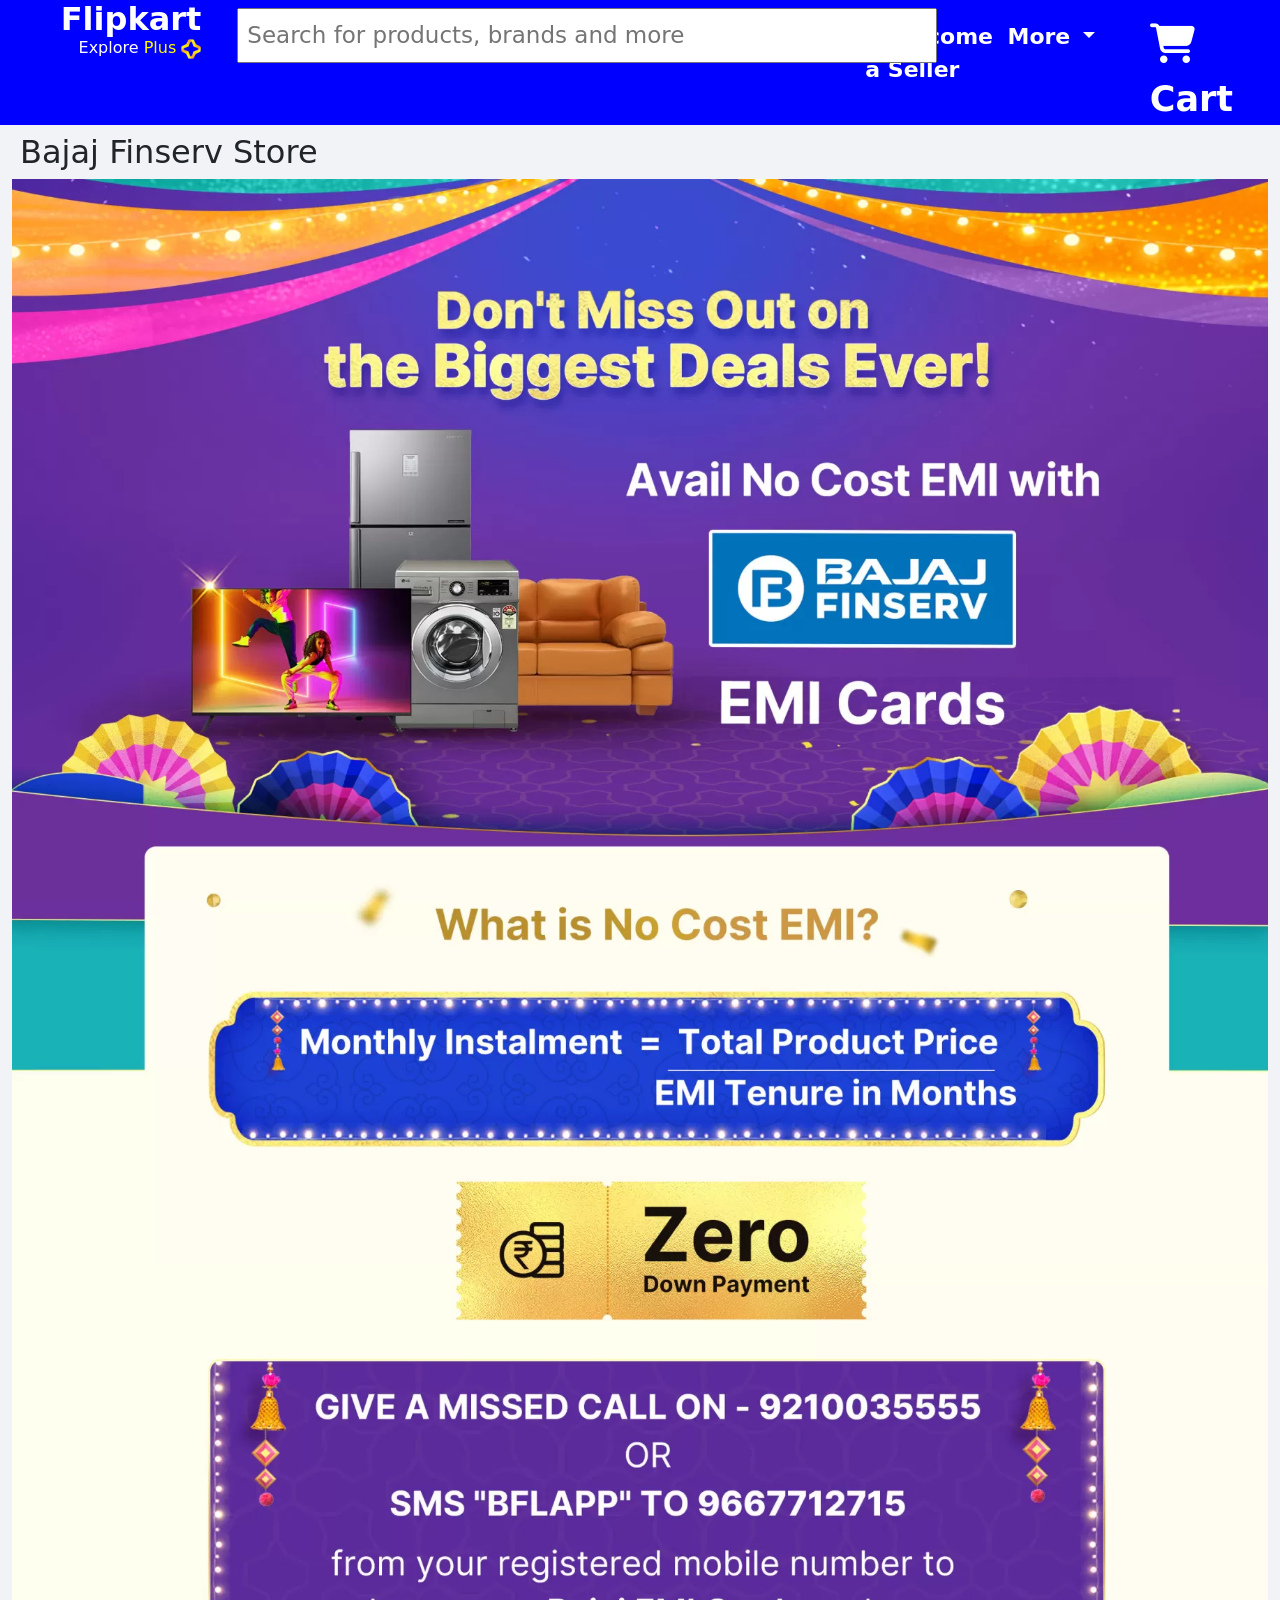
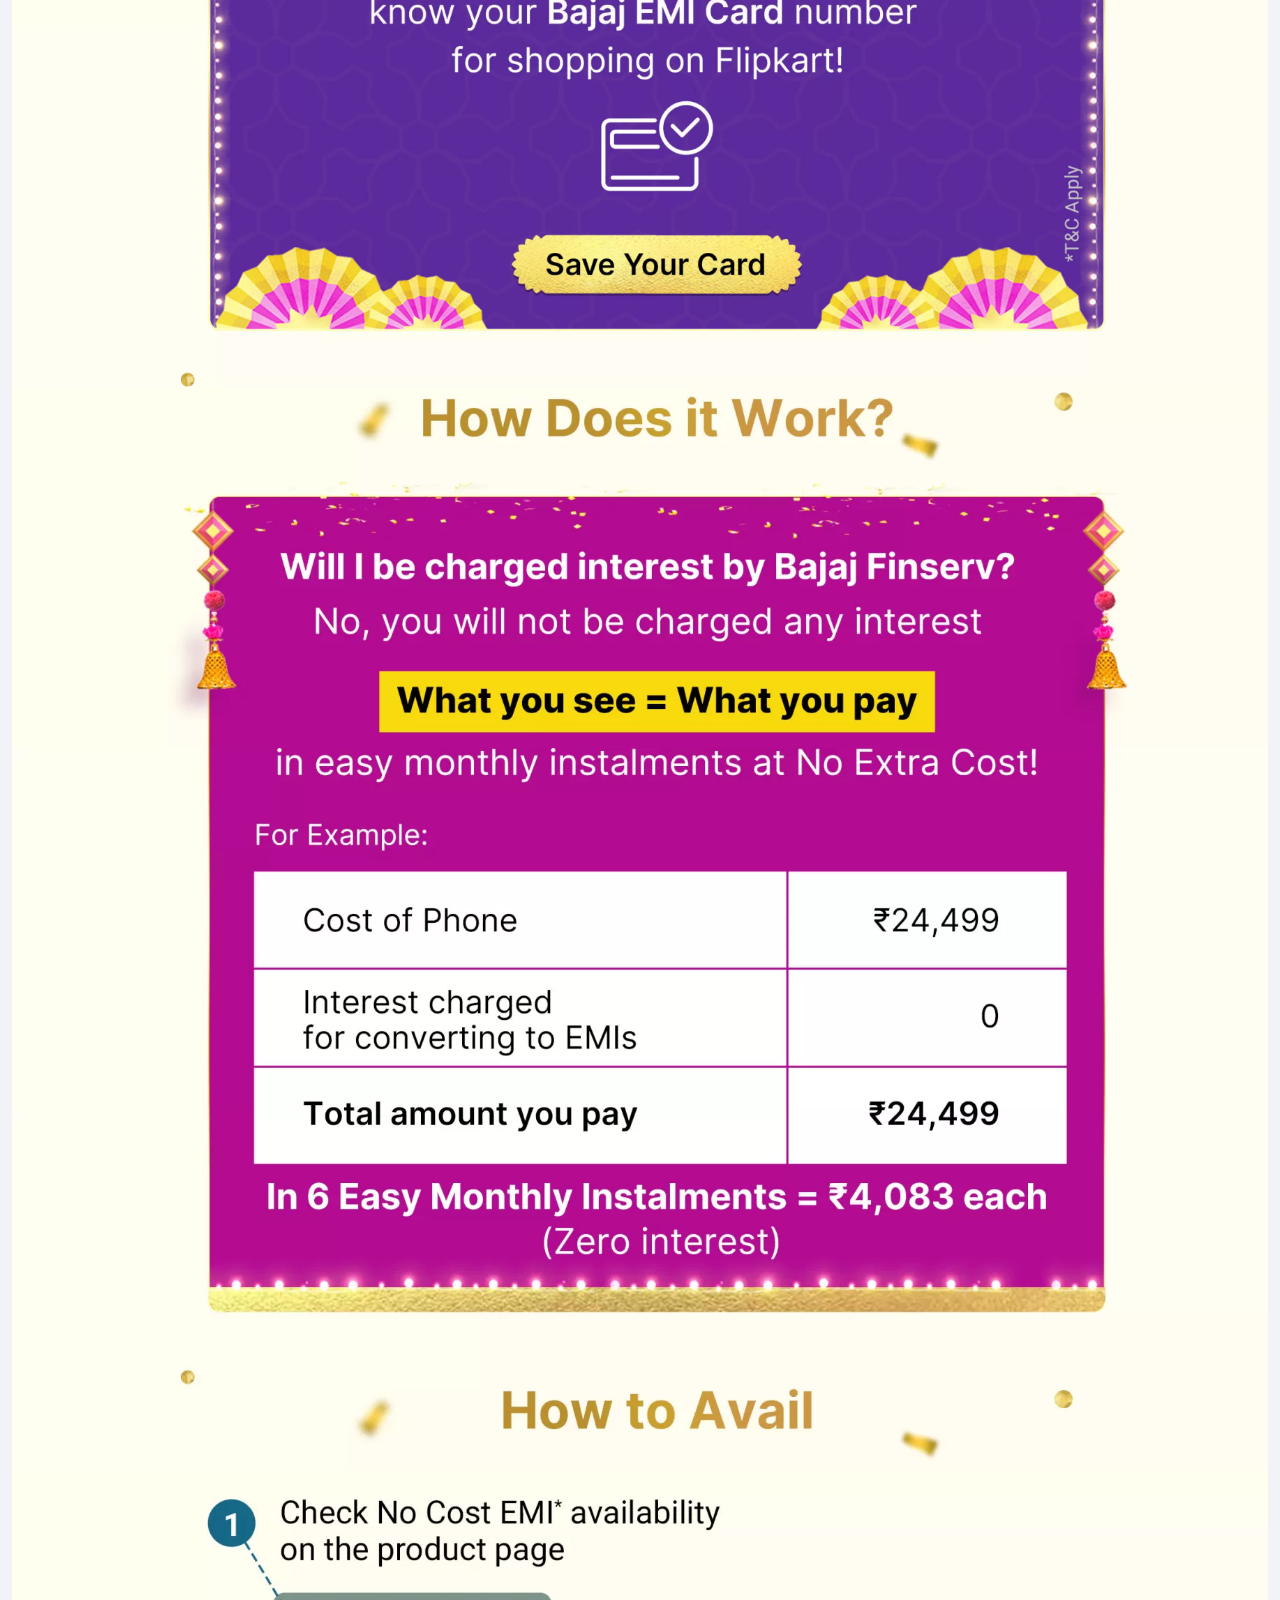
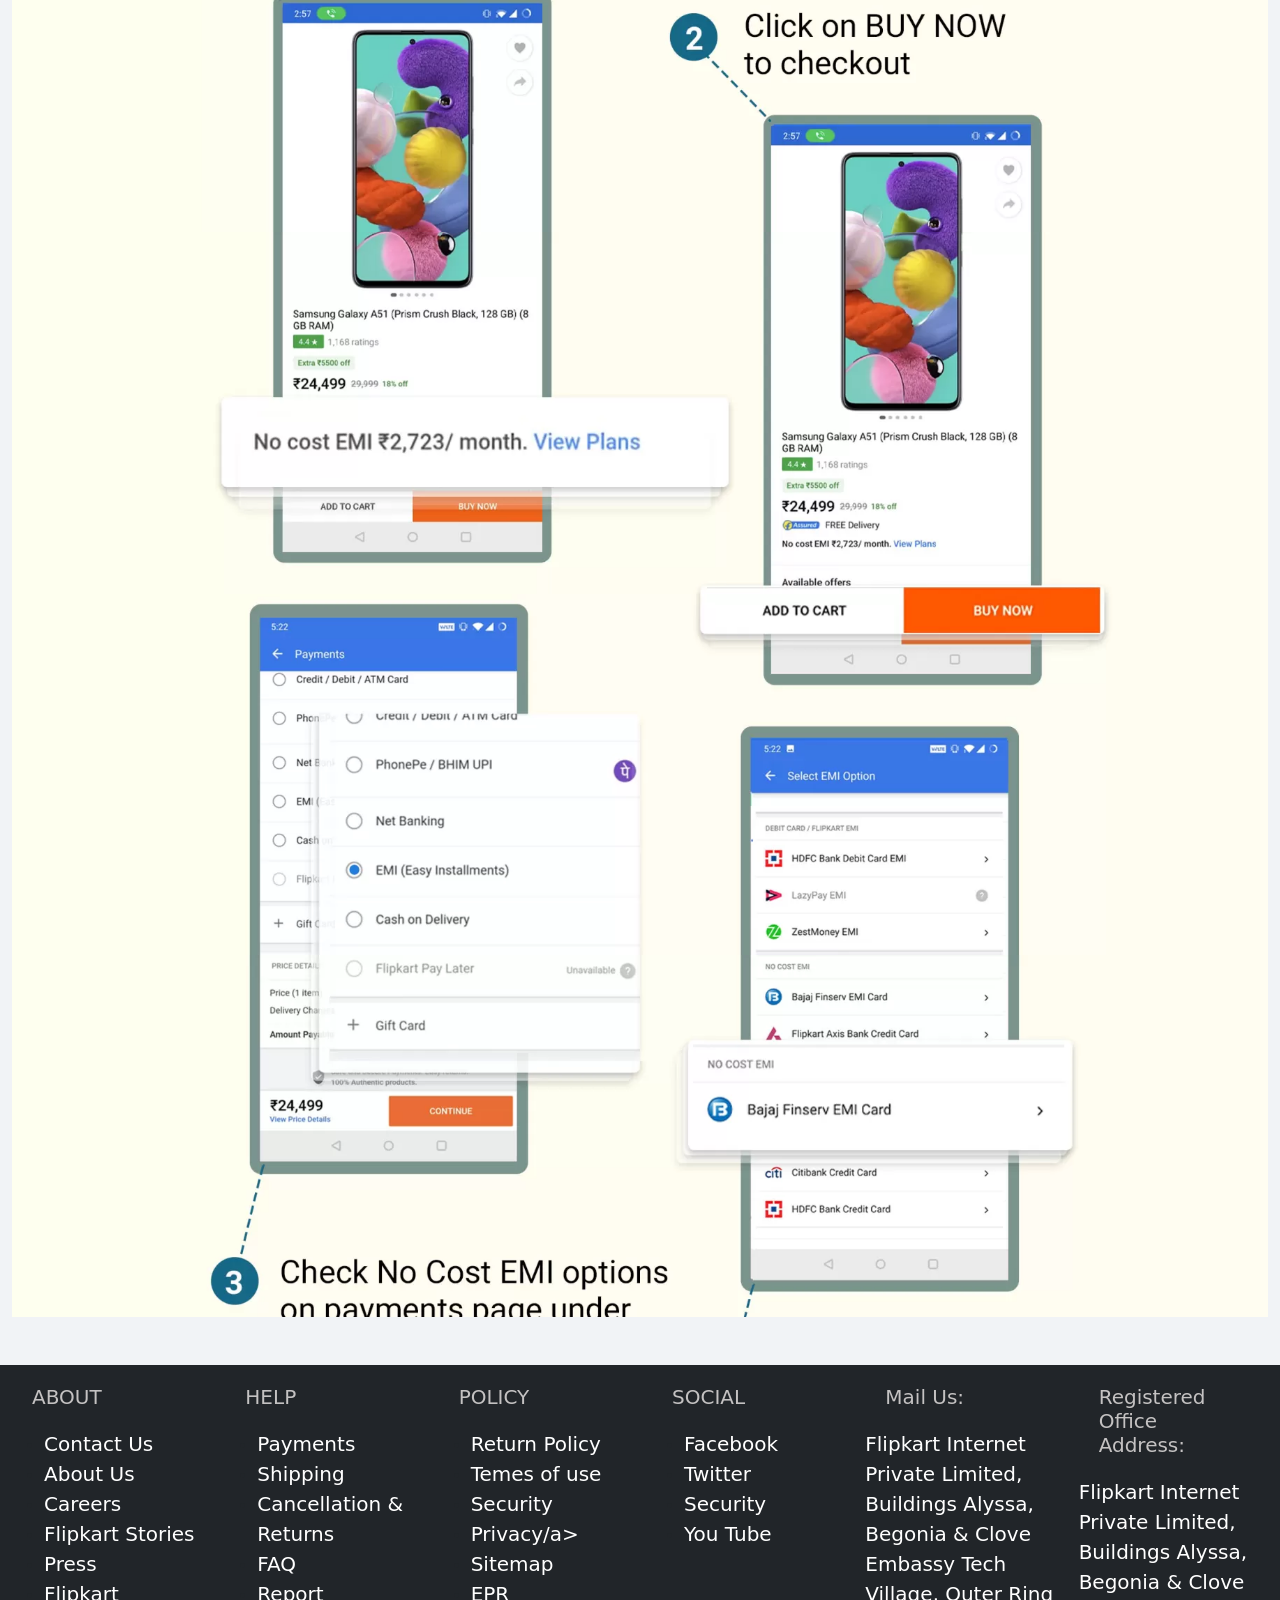
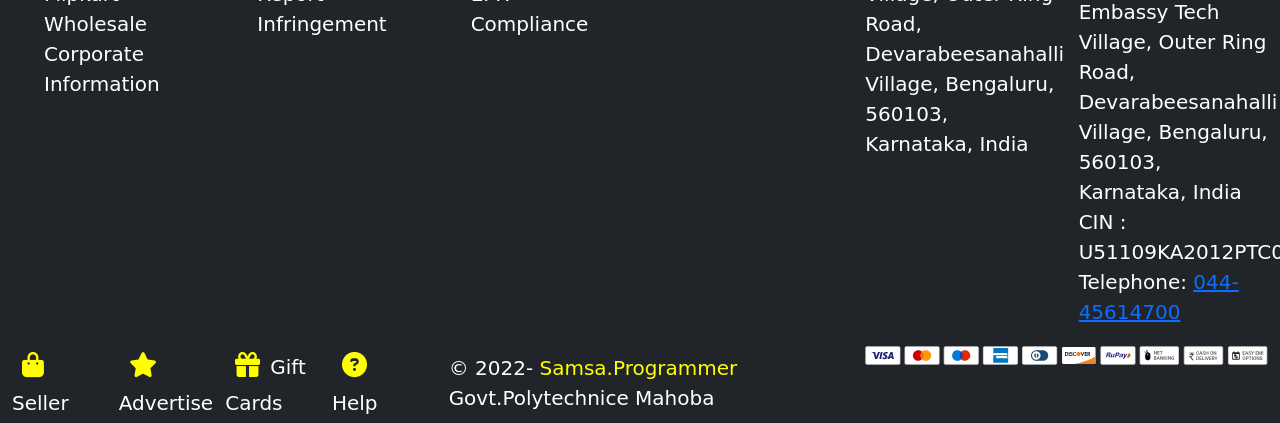
<file: bajaj-emi.html>
<!DOCTYPE html>
<html lang="en">
<head>
     <!-- Bootstrap CSS  -->
     <link rel="stylesheet" href="/css/bootstrap.css">

     <!-- Style CSS -->
     <link rel="stylesheet" href="/css/style.css">
     <link rel="stylesheet" href="/css/media.css">

 
     <!-- Font AWesome cdn -->
     <link rel="stylesheet" href="https://cdnjs.cloudflare.com/ajax/libs/font-awesome/6.2.0/css/all.min.css" integrity="sha512-xh6O/CkQoPOWDdYTDqeRdPCVd1SpvCA9XXcUnZS2FmJNp1coAFzvtCN9BmamE+4aHK8yyUHUSCcJHgXloTyT2A==" crossorigin="anonymous" referrerpolicy="no-referrer" />
 
     <!-- Bootstrap Js -->
     <script src="/js/bootstrap.bundle.js"></script>
    <meta charset="UTF-8">
    <meta http-equiv="X-UA-Compatible" content="IE=edge">
    <meta name="viewport" content="width=device-width, initial-scale=1.0">
    <title>Buy Product Online at Best Price in india</title>
    <link rel="shortcut icon" href="/image/tittle logo.png" type="image/x-icon">
</head>
<body>
    <div class="container-fluid">

        <div class="row head ">

            <!-- flipkart logo section start -->
            <div class="col-sm-2 ">
                <h2 class="logo"><b><a href="#">Flipkart</a>
                </b> 
                    <p class="small-logo"><a href="#">Explore</a> <span class="plus"><a href="#">Plus <img src="/image/plus_aef861.png" height="20px" alt=""></a> </span></p>
                </h2>
            </div>
    
            <!-- flipkart logo section end -->
    
            <!-- search box section start -->
            <div class="col-sm-5 ">
                <nav class="navbar menu">
                    <div class="container-fluid">
                      <form class="d-flex" role="search">
                      
                        <input class=" me-2 search p-2" type="search" placeholder="Search for products, brands and more  "  aria-label="Search">
                       
                      </form>
                    </div>
                  </nav>
            </div>
            <!-- search box section end -->
    
            <!-- Login button section start -->
            <div class="col-sm-1" id="login-res">
                <button type="button" class="login-button" data-bs-toggle="modal" data-bs-target="#exampleModal" data-bs-whatever="@fat"><span class="login"><b>Login</b></span></button>
                <div class="modal fade" id="exampleModal" tabindex="-1" aria-labelledby="exampleModalLabel" aria-hidden="true">
                    <div class="modal-dialog modal-lg">
                      <div class="modal-content ">
                       <div class="row login-modal-hw">
                        <div class="col-sm-5 login-modal">
                            <h1 class="modal-login-name">Login</h1>
                            <p class="modal-login-text">Get access to your
                                Order, Wishlist and Recommendations
                            </p>
                            <img src="/image/login_img_c4a81e.png" class="w-100 modal-login-image" alt="">
                        </div>
                        <div class="col-sm-7">
                            <form action="#" class="modal-login-form">
                                <label for="#" class="modal-login-form-text">Enter Email/Mobile number</label>
                                <br>
                                <input type="email">
                                <br>
                                <label for="#" class="modal-login-form-text mt-5">Enter Password</label>
                                <br>
                               <span class="modal-login-forget"> <a href="#">Forget?</a></span>
                                <input type="password" name="mypassword" id="password" >
                            </form>
    
                            <p class="modal-login-paregraph">By continuing, you agree to Flipkart's <span><a href="#">Terms of Use</a></span> and <span><a href="#">Privacy Policy</a></span>.</p>
    
                            
                            <input class=" modal-login-button-1" type="button" value="Login">
    
                            <h3 class="text-center">or</h3>
    
                            <input class=" modal-login-button-2" type="button" value="Request OTP">
    
                           <a href="#" class="modal-login-new-account">New to Flipkart? Create an account</a>
                        </div>
                       </div>
                      </div>
                    </div>
                  </div>
            </div>
    
            <!-- login button section end -->
    
            <!-- last-col-item section start -->
            <div class="col-sm-4" id="navsell-res">
              <div class="row">
                <div class="col-sm-4 last-col-item-center">
                    <a href="#" class="seller "><b>Become a Seller</b></a>
                </div>
                <div class="col-sm-4 last-col-item-center">
                    <div class="dropdown ">
                        <a class="down-style dropdown-toggle " href="#" role="button" data-bs-toggle="dropdown" aria-expanded="false">
                         <b>More</b>
                        </a>
                      
                        <ul class="dropdown-menu droupdown-list ">
                          <li><a href="#"><i class="fa-solid fa-bell fs-2"></i></a><a class="dropdown-item" href="#">Notification Perferences</a></li>
                          <hr>
                          <li><a href="#"><i class="fa-solid fa-arrow-right fs-2"></i></a><a class="dropdown-item" href="#">24x7 Customer</a></li>
                          <hr>
                          <li><a href="#"><i class="fa-brands fa-fly fs-2"></i></a><a class="dropdown-item" href="#">Advertise</a></li>
                          <hr>
                          <li><a href="#"><i class="fa-solid fa-download fs-2"></i></a><a class="dropdown-item" href="#">Downloade App</a></li>
                        </ul>
                      </div>
                </div>
                <div class="col-sm-4 cart last-col-item-center">
                    <a href="#"><i class="fa-solid fa-cart-shopping fs-1"></i><b>Cart</b></a>
                    
                </div>
              </div>
            </div>
    
            <!-- last-col-item section section end -->
        </div>


         <h2 class="m-2">Bajaj Finserv Store</h2>

         <!-- img section  - 01 -->

     <div class="row">
        <div class="col-sm-12">
            <img src="/image/bajaj-finance- box/01.jpg" class="w-100" alt="01-img">
        </div>
     </div>

     <!--img section - 02  -->

     <div class="row">
        <div class="col-sm-12">
            <img src="/image/bajaj-finance- box/02.jpg" class="w-100" alt="02-img">
        </div>
     </div>

     <!-- img section - 03 -->

     <div class="row">
        <div class="col-sm-12">
            <img src="/image/bajaj-finance- box/03.jpg" class="w-100" alt="03-img">
        </div>
     </div>


         <!-- img section  - 04 -->

     <div class="row">
        <div class="col-sm-12">
            <img src="/image/bajaj-finance- box/04.jpg" class="w-100" alt="04-img">
        </div>
     </div>

     <!--img section - 05  -->

     <div class="row">
        <div class="col-sm-12">
            <img src="/image/bajaj-finance- box/05.jpg" class="w-100" alt="05-img">
        </div>
     </div>

     <!-- img section - 06 -->

     <div class="row">
        <div class="col-sm-12">
            <img src="/image/bajaj-finance- box/06.jpg" class="w-100" alt="06-img">
        </div>
     </div>


         <!-- img section  - 07 -->

     <div class="row">
        <div class="col-sm-12">
            <img src="/image/bajaj-finance- box/07.jpg" class="w-100" alt="07-img">
        </div>
     </div>

     <!--img section - 08  -->

     <div class="row">
        <div class="col-sm-12">
            <img src="/image/bajaj-finance- box/08.jpg" class="w-100" alt="08-img">
        </div>
     </div>

     <!-- img section - 09 -->

     <div class="row">
        <div class="col-sm-12">
            <img src="/image/bajaj-finance- box/09.jpg" class="w-100" alt="09-img">
        </div>
     </div>


         <!-- img section  - 10 -->

     <div class="row">
        <div class="col-sm-12">
            <img src="/image/bajaj-finance- box/10.jpg" class="w-100" alt="10-img">
        </div>
     </div>

     <!--img section - 11  -->

     <div class="row">
        <div class="col-sm-12">
            <img src="/image/bajaj-finance- box/11.jpg" class="w-100" alt="11-img">
        </div>
     </div>

     <!-- img section - 12 -->

     <div class="row">
        <div class="col-sm-12">
            <img src="/image/bajaj-finance- box/12.jpg" class="w-100" alt="12-img">
        </div>
     </div>




             

      <!-- footer section start -->

   <div class="row bg-dark mt-5">
    <div class="col-sm-2 footer-list">
     <h3>ABOUT</h3>
      <ul>
        <li><a href="#">Contact Us</a></li>
        <li><a href="#">About Us</a></li>
        <li><a href="#">Careers</a></li>
        <li><a href="#">Flipkart Stories</a></li>
        <li><a href="#">Press</a></li>
        <li><a href="#">Flipkart Wholesale</a></li>
        <li><a href="#">Corporate Information</a></li>
      </ul>
    </div>
    <div class="col-sm-2 footer-list">
      <h3>HELP</h3>
      <ul>
        <li><a href="#">Payments</a></li>
        <li><a href="#">Shipping</a></li>
        <li><a href="#">Cancellation & Returns</a></li>
        <li><a href="#">FAQ</a></li>
        <li><a href="#">Report Infringement</a></li>
      </ul>
    </div>
    <div class="col-sm-2 footer-list">
      <h3>POLICY</h3>
      <ul>
        <li><a href="#">Return Policy</a></li>
        <li><a href="#">Temes of use</a></li>
        <li><a href="#">Security</a></li>
        <li><a href="#">Privacy/a></li>
        <li><a href="#">Sitemap</a></li>
        <li><a href="#">EPR Compliance</a></li>
      </ul>
    </div>
    <div class="col-sm-2 footer-list">
      <h3>SOCIAL</h3>
      <ul>
        <li><a href="#">Facebook</a></li>
        <li><a href="#">Twitter</a></li>
        <li><a href="#">Security</a></li>
        <li><a href="#">You Tube</a></li>
      </ul>
    </div>
    <div class="col-sm-2 footer-list">
      <h3>Mail Us:</h3>
      <p>Flipkart Internet Private Limited,

        Buildings Alyssa, Begonia &
        
        Clove Embassy Tech Village,
        
        Outer Ring Road, Devarabeesanahalli Village,
        
        Bengaluru, 560103,
        
        Karnataka, India</p>
    </div>
    <div class="col-sm-2 footer-list">
      <h3>Registered Office Address:</h3>
      <p>Flipkart Internet Private Limited,

        Buildings Alyssa, Begonia &
        
        Clove Embassy Tech Village,
        
        Outer Ring Road, Devarabeesanahalli Village,
        
        Bengaluru, 560103,
        
        Karnataka, India
        
        CIN : U51109KA2012PTC066107
        
        Telephone: <a href="#"> 044-45614700</a></p>
    </div>
   </div>

   <!-- footer section end -->


   <!-- Last footer section start -->

   <div class="row bg-dark">
    
    <div class="col-sm-1 buttom-footer">
      <a href="#"> <i class="fa-solid fa-bag-shopping"></i> Seller</a>
    </div>
    <div class="col-sm-1 buttom-footer">
      <a href="#"><i class="fa-solid fa-star"></i>Advertise</a>
    </div> 
    <div class="col-sm-1 buttom-footer">
      <a href="#"><i class="fa-solid fa-gift"></i>Gift Cards</a>
    </div>
    <div class="col-sm-1 buttom-footer">
      <a href="#"> <i class="fa-solid fa-circle-question"></i>Help </a>
    </div>
    <div class="col-sm-4 buttom-footer">
      <p> &#169; 2022- <span>Samsa.Programmer</span> Govt.Polytechnice Mahoba</p>
    </div>
    <div class="col-sm-4 mt-">
      <img src="/image/payment-method_69e7ec.svg" class="w-100" alt="">
    </div>
   </div>

   <!-- Last footer section end -->





        <!-- outer section end -->
    </div>
</body>
</html>
</file>
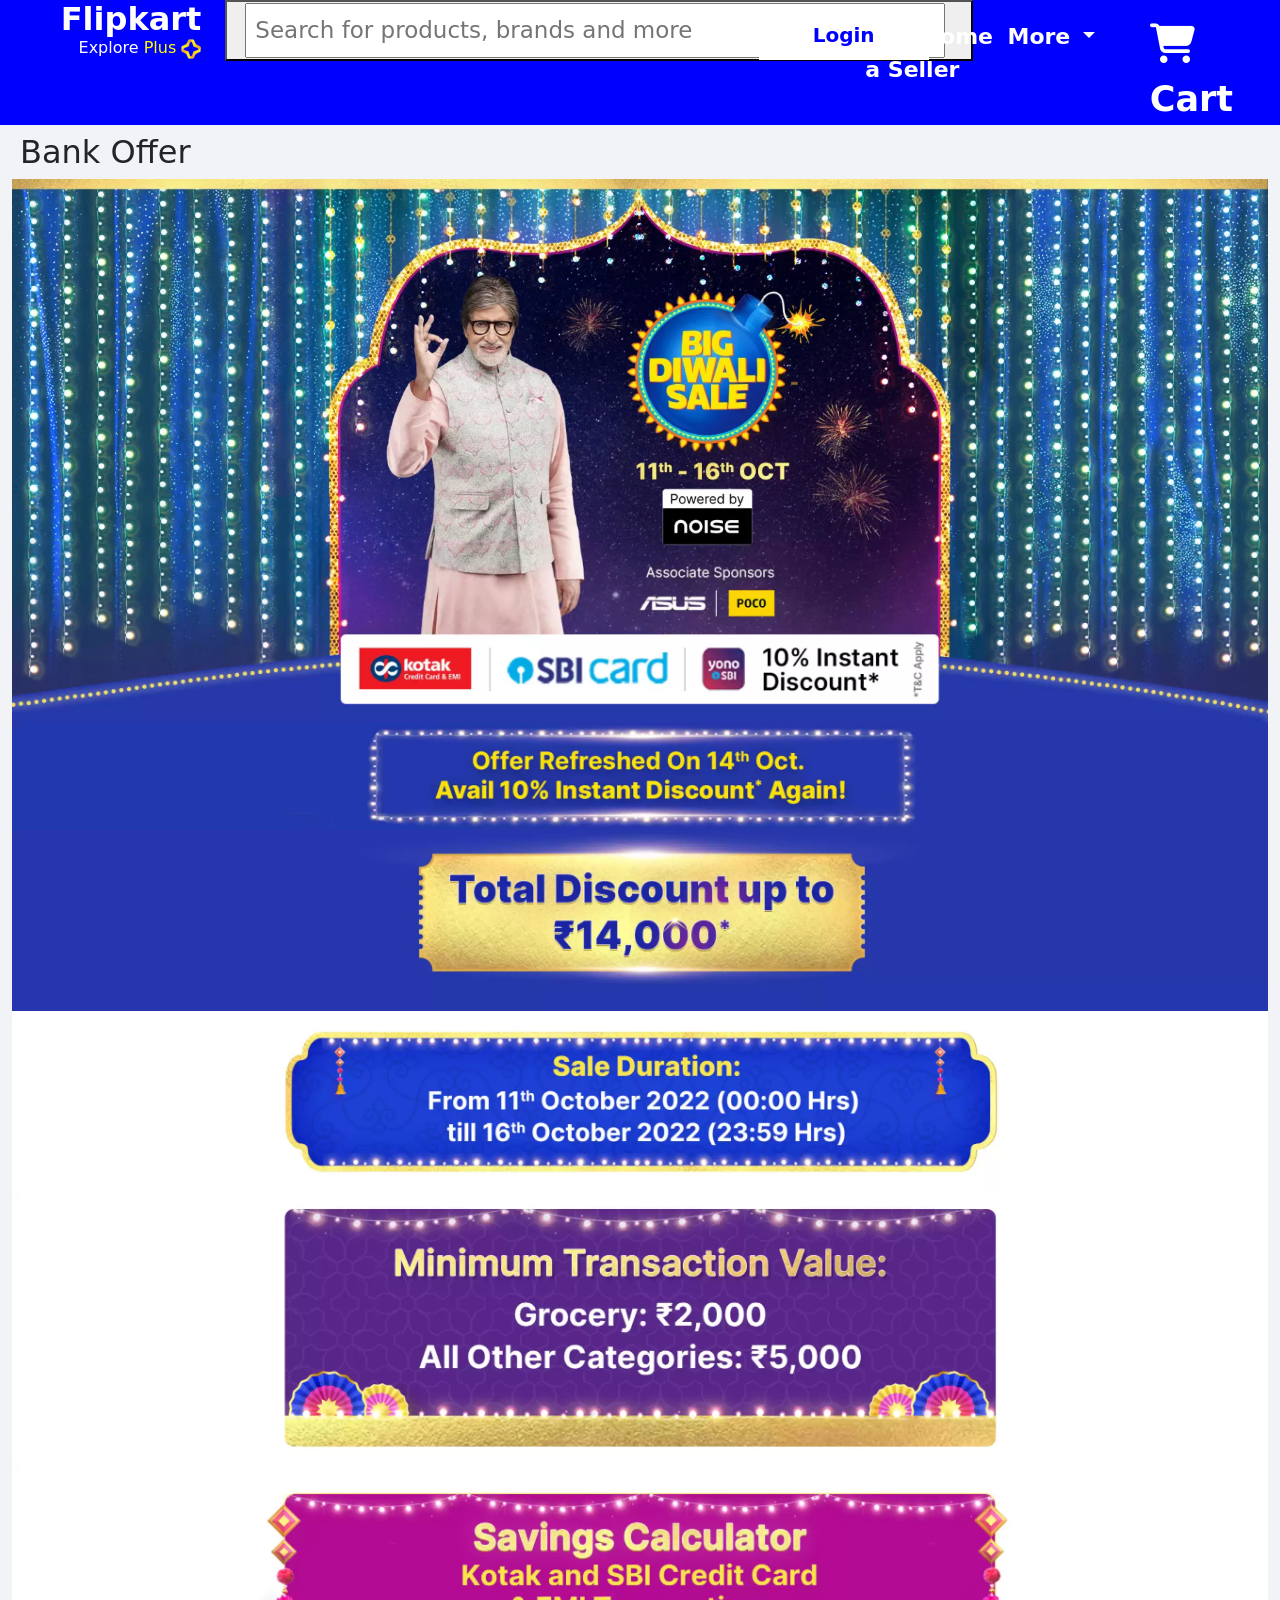
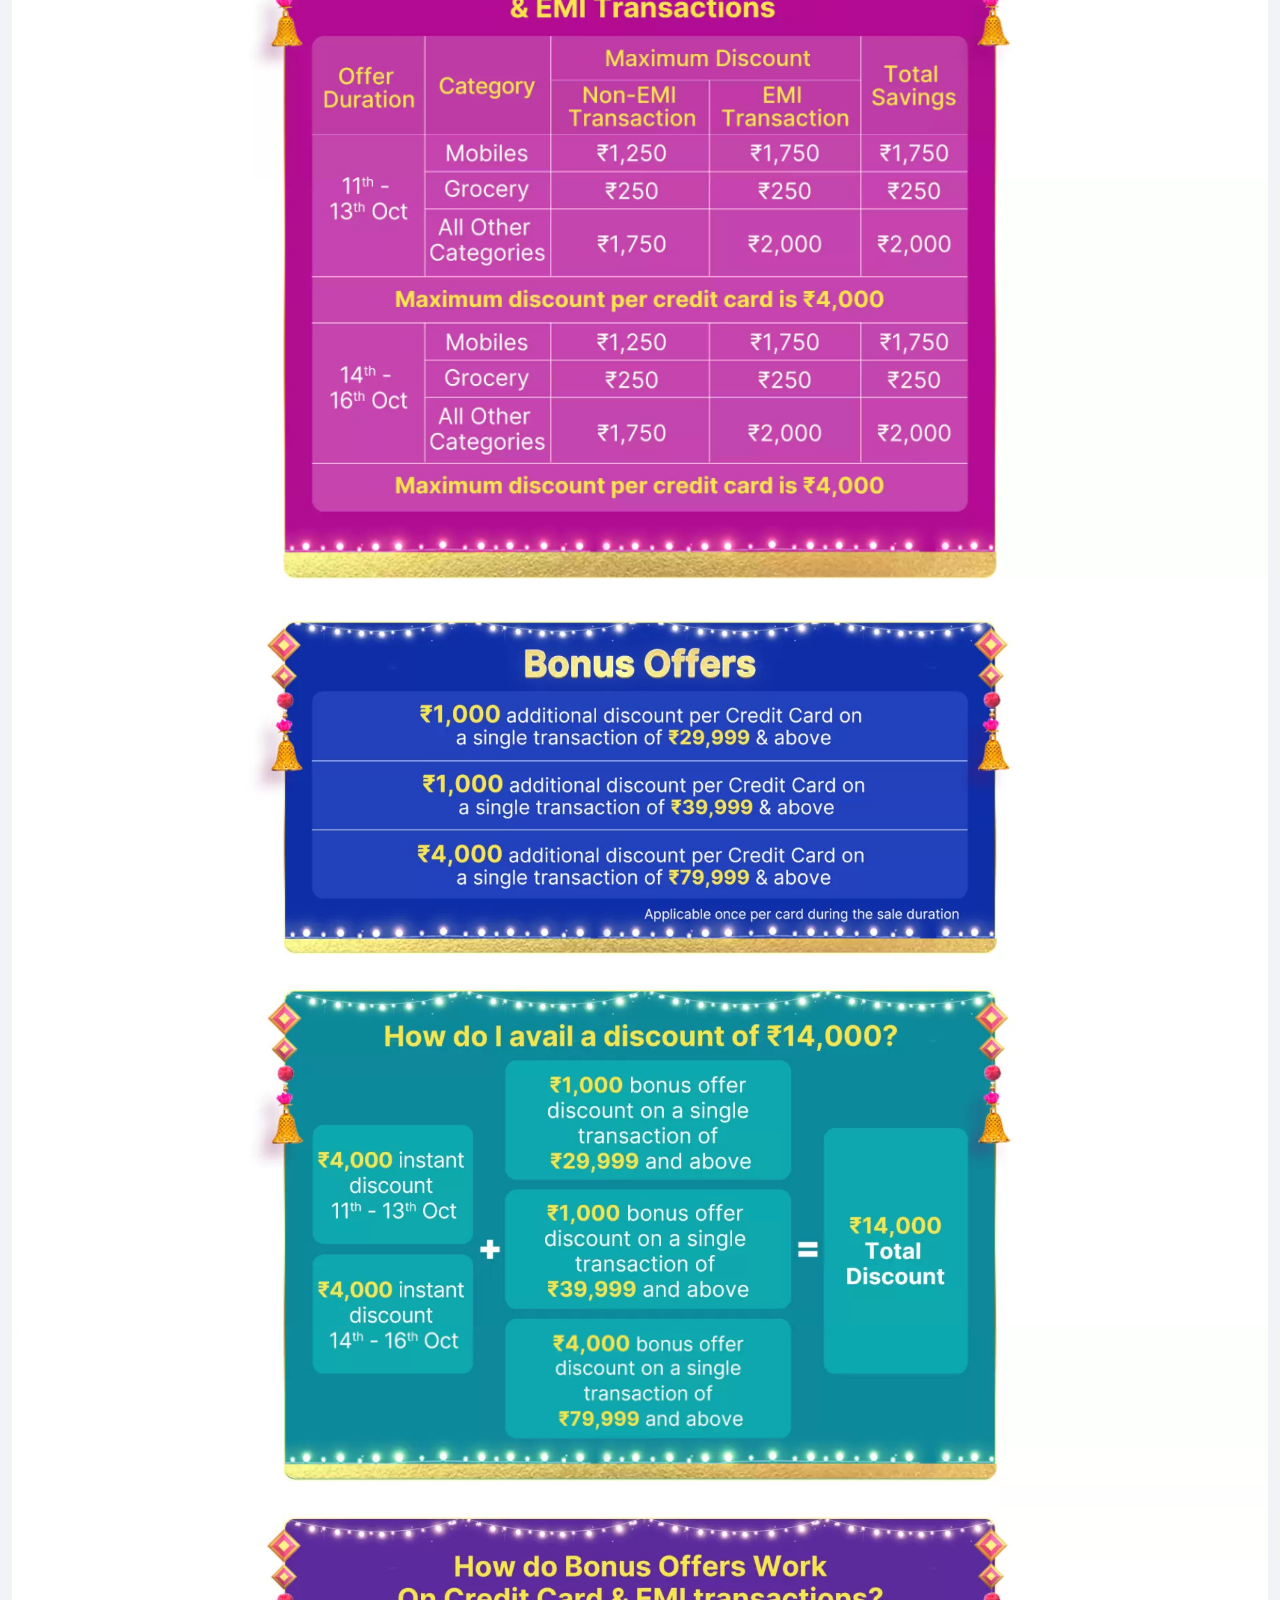
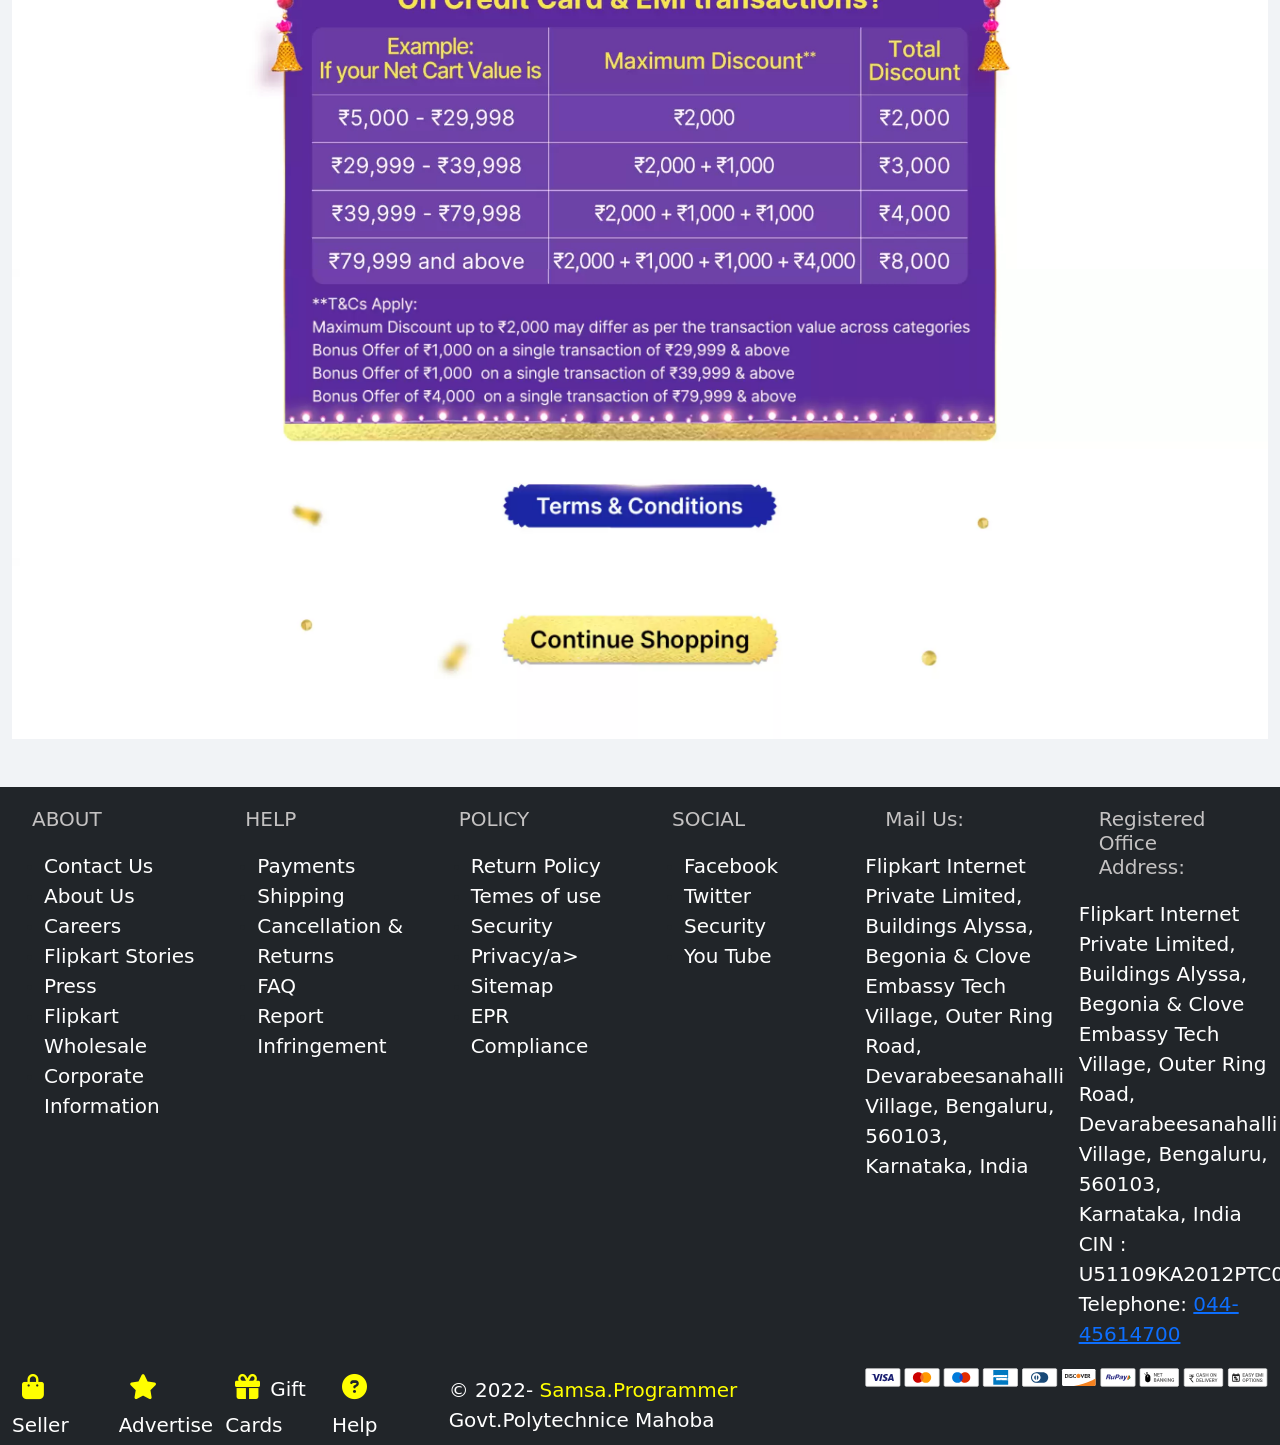
<file: bank-offer.html>
<!DOCTYPE html>
<html lang="en">
<head>
     <!-- Bootstrap CSS  -->
     <link rel="stylesheet" href="/css/bootstrap.css">

     <!-- Style CSS -->
     <link rel="stylesheet" href="/css/style.css">
     <link rel="stylesheet" href="/css/media.css">

 
     <!-- Font AWesome cdn -->
     <link rel="stylesheet" href="https://cdnjs.cloudflare.com/ajax/libs/font-awesome/6.2.0/css/all.min.css" integrity="sha512-xh6O/CkQoPOWDdYTDqeRdPCVd1SpvCA9XXcUnZS2FmJNp1coAFzvtCN9BmamE+4aHK8yyUHUSCcJHgXloTyT2A==" crossorigin="anonymous" referrerpolicy="no-referrer" />
 
     <!-- Bootstrap Js -->
     <script src="/js/bootstrap.bundle.js"></script>
    <meta charset="UTF-8">
    <meta http-equiv="X-UA-Compatible" content="IE=edge">
    <meta name="viewport" content="width=device-width, initial-scale=1.0">
    <title>Bank Terms And Conditions Store Online - Buy Bank Terms And...</title>
    <link rel="shortcut icon" href="/image/tittle logo.png" type="image/x-icon">
</head>
<body>
    <div class="container-fluid">

        <div class="row head sticky-top">

            <!-- flipkart logo section start -->
            <div class="col-sm-2 ">
                <h2 class="logo"><b><a href="#">Flipkart</a>
                </b> 
                    <p class="small-logo"><a href="#">Explore</a> <span class="plus"><a href="#">Plus <img src="/image/plus_aef861.png" height="20px" alt=""></a> </span></p>
                </h2>
            </div>
    
            <!-- flipkart logo section end -->
    
            <!-- search box section start -->
            <div class="col-sm-5 " >
              <button type="button" class="log>
                <nav class="navbar menu">
                    <div class="container-fluid">
                      <form class="d-flex" role="search">
                      
                        <input class=" me-2 search p-2" type="search" placeholder="Search for products, brands and more  "  aria-label="Search">
                       
                      </form>
                    </div>
                  </nav>
            </div>
            <!-- search box section end -->
    
            <!-- Login button section start -->
            <div class="col-sm-1" id="login-res">
                <button type="button" class="login-button" data-bs-toggle="modal" data-bs-target="#exampleModal" data-bs-whatever="@fat"><span class="login"><b>Login</b></span></button>
                <div class="modal fade" id="exampleModal" tabindex="-1" aria-labelledby="exampleModalLabel" aria-hidden="true">
                    <div class="modal-dialog modal-lg">
                      <div class="modal-content ">
                       <div class="row login-modal-hw">
                        <div class="col-sm-5 login-modal">
                            <h1 class="modal-login-name">Login</h1>
                            <p class="modal-login-text">Get access to your
                                Order, Wishlist and Recommendations
                            </p>
                            <img src="/image/login_img_c4a81e.png" class="w-100 modal-login-image" alt="">
                        </div>
                        <div class="col-sm-7">
                            <form action="#" class="modal-login-form">
                                <label for="#" class="modal-login-form-text">Enter Email/Mobile number</label>
                                <br>
                                <input type="email">
                                <br>
                                <label for="#" class="modal-login-form-text mt-5">Enter Password</label>
                                <br>
                               <span class="modal-login-forget"> <a href="#">Forget?</a></span>
                                <input type="password" name="mypassword" id="password" >
                            </form>
    
                            <p class="modal-login-paregraph">By continuing, you agree to Flipkart's <span><a href="#">Terms of Use</a></span> and <span><a href="#">Privacy Policy</a></span>.</p>
    
                            
                            <input class=" modal-login-button-1" type="button" value="Login">
    
                            <h3 class="text-center">or</h3>
    
                            <input class=" modal-login-button-2" type="button" value="Request OTP">
    
                           <a href="#" class="modal-login-new-account">New to Flipkart? Create an account</a>
                        </div>
                       </div>
                      </div>
                    </div>
                  </div>
            </div>
    
            <!-- login button section end -->
    
            <!-- last-col-item section start -->
            <div class="col-sm-4" id="navsell-res">
              <div class="row">
                <div class="col-sm-4 last-col-item-center">
                    <a href="#" class="seller "><b>Become a Seller</b></a>
                </div>
                <div class="col-sm-4 last-col-item-center">
                    <div class="dropdown ">
                        <a class="down-style dropdown-toggle " href="#" role="button" data-bs-toggle="dropdown" aria-expanded="false">
                         <b>More</b>
                        </a>
                      
                        <ul class="dropdown-menu droupdown-list ">
                          <li><a href="#"><i class="fa-solid fa-bell fs-2"></i></a><a class="dropdown-item" href="#">Notification Perferences</a></li>
                          <hr>
                          <li><a href="#"><i class="fa-solid fa-arrow-right fs-2"></i></a><a class="dropdown-item" href="#">24x7 Customer</a></li>
                          <hr>
                          <li><a href="#"><i class="fa-brands fa-fly fs-2"></i></a><a class="dropdown-item" href="#">Advertise</a></li>
                          <hr>
                          <li><a href="#"><i class="fa-solid fa-download fs-2"></i></a><a class="dropdown-item" href="#">Downloade App</a></li>
                        </ul>
                      </div>
                </div>
                <div class="col-sm-4 cart last-col-item-center">
                    <a href="#"><i class="fa-solid fa-cart-shopping fs-1"></i><b>Cart</b></a>
                    
                </div>
              </div>
            </div>
    
            <!-- last-col-item section section end -->
        </div>


         <h2 class="m-2">Bank Offer</h2>

         <!-- img section  - 01 -->

     <div class="row">
        <div class="col-sm-12">
            <img src="/image/bank-offer/01.jpg" class="w-100" alt="01-img">
        </div>
     </div>

     <!--img section - 02  -->

     <div class="row">
        <div class="col-sm-12">
            <img src="/image/bank-offer/02.jpg" class="w-100" alt="02-img">
        </div>
     </div>

     <!-- img section - 03 -->

     <div class="row">
        <div class="col-sm-12">
            <img src="/image/bank-offer/03.jpg" class="w-100" alt="03-img">
        </div>
     </div>


         <!-- img section  - 04 -->

     <div class="row">
        <div class="col-sm-12">
            <img src="/image/bank-offer/04.jpg" class="w-100" alt="04-img">
        </div>
     </div>

     <!--img section - 05  -->

     <div class="row">
        <div class="col-sm-12">
            <img src="/image/bank-offer/05.jpg" class="w-100" alt="05-img">
        </div>
     </div>

     <!-- img section - 06 -->

     <div class="row">
        <div class="col-sm-12">
            <img src="/image/bank-offer/06.jpg" class="w-100" alt="06-img">
        </div>
     </div>


         <!-- img section  - 07 -->

     <div class="row">
        <div class="col-sm-12">
            <img src="/image/bank-offer/07.jpg" class="w-100" alt="07-img">
        </div>
     </div>

     <!--img section - 08  -->

     <div class="row">
        <div class="col-sm-12">
            <img src="/image/bank-offer/08.jpg" class="w-100" alt="08-img">
        </div>
     </div>

     <!-- img section - 09 -->

     <div class="row">
        <div class="col-sm-12">
            <img src="/image/bank-offer/09.jpg" class="w-100" alt="09-img">
        </div>
     </div>


         <!-- img section  - 10 -->

     <div class="row">
        <div class="col-sm-12">
            <img src="/image/bank-offer/10.jpg" class="w-100" alt="10-img">
        </div>
     </div>

     <!--img section - 11  -->

     <div class="row">
        <div class="col-sm-12">
            <img src="/image/bank-offer/11.jpg" class="w-100" alt="11-img">
        </div>
     </div>

     <!-- img section - 12 -->

     <div class="row">
        <div class="col-sm-12">
            <img src="/image/bank-offer/12.jpg" class="w-100" alt="12-img">
        </div>
     </div>


     <!-- img section - 13 -->

     <div class="row">
        <div class="col-sm-12">
            <img src="/image/bank-offer/13.jpg" class="w-100" alt="13-img">
        </div>
     </div>


     <!-- img section - 14 -->

     <div class="row">
        <div class="col-sm-12">
            <img src="/image/bank-offer/14.jpg" class="w-100" alt="14-img">
        </div>
     </div>


     <!-- img section - 15 -->

     <div class="row">
        <div class="col-sm-12">
            <img src="/image/bank-offer/15.jpg" class="w-100" alt="15-img">
        </div>
     </div>


     <!-- img section - 16 -->

     <div class="row">
        <div class="col-sm-12">
            <img src="/image/bank-offer/16.jpg" class="w-100" alt="16-img">
        </div>
     </div>


     




             

      <!-- footer section start -->

   <div class="row bg-dark mt-5">
    <div class="col-sm-2 footer-list">
     <h3>ABOUT</h3>
      <ul>
        <li><a href="#">Contact Us</a></li>
        <li><a href="#">About Us</a></li>
        <li><a href="#">Careers</a></li>
        <li><a href="#">Flipkart Stories</a></li>
        <li><a href="#">Press</a></li>
        <li><a href="#">Flipkart Wholesale</a></li>
        <li><a href="#">Corporate Information</a></li>
      </ul>
    </div>
    <div class="col-sm-2 footer-list">
      <h3>HELP</h3>
      <ul>
        <li><a href="#">Payments</a></li>
        <li><a href="#">Shipping</a></li>
        <li><a href="#">Cancellation & Returns</a></li>
        <li><a href="#">FAQ</a></li>
        <li><a href="#">Report Infringement</a></li>
      </ul>
    </div>
    <div class="col-sm-2 footer-list">
      <h3>POLICY</h3>
      <ul>
        <li><a href="#">Return Policy</a></li>
        <li><a href="#">Temes of use</a></li>
        <li><a href="#">Security</a></li>
        <li><a href="#">Privacy/a></li>
        <li><a href="#">Sitemap</a></li>
        <li><a href="#">EPR Compliance</a></li>
      </ul>
    </div>
    <div class="col-sm-2 footer-list">
      <h3>SOCIAL</h3>
      <ul>
        <li><a href="#">Facebook</a></li>
        <li><a href="#">Twitter</a></li>
        <li><a href="#">Security</a></li>
        <li><a href="#">You Tube</a></li>
      </ul>
    </div>
    <div class="col-sm-2 footer-list">
      <h3>Mail Us:</h3>
      <p>Flipkart Internet Private Limited,

        Buildings Alyssa, Begonia &
        
        Clove Embassy Tech Village,
        
        Outer Ring Road, Devarabeesanahalli Village,
        
        Bengaluru, 560103,
        
        Karnataka, India</p>
    </div>
    <div class="col-sm-2 footer-list">
      <h3>Registered Office Address:</h3>
      <p>Flipkart Internet Private Limited,

        Buildings Alyssa, Begonia &
        
        Clove Embassy Tech Village,
        
        Outer Ring Road, Devarabeesanahalli Village,
        
        Bengaluru, 560103,
        
        Karnataka, India
        
        CIN : U51109KA2012PTC066107
        
        Telephone: <a href="#"> 044-45614700</a></p>
    </div>
   </div>

   <!-- footer section end -->


   <!-- Last footer section start -->

   <div class="row bg-dark">
    
    <div class="col-sm-1 buttom-footer">
      <a href="#"> <i class="fa-solid fa-bag-shopping"></i> Seller</a>
    </div>
    <div class="col-sm-1 buttom-footer">
      <a href="#"><i class="fa-solid fa-star"></i>Advertise</a>
    </div> 
    <div class="col-sm-1 buttom-footer">
      <a href="#"><i class="fa-solid fa-gift"></i>Gift Cards</a>
    </div>
    <div class="col-sm-1 buttom-footer">
      <a href="#"> <i class="fa-solid fa-circle-question"></i>Help </a>
    </div>
    <div class="col-sm-4 buttom-footer">
      <p> &#169; 2022- <span>Samsa.Programmer</span> Govt.Polytechnice Mahoba</p>
    </div>
    <div class="col-sm-4 mt-">
      <img src="/image/payment-method_69e7ec.svg" class="w-100" alt="">
    </div>
   </div>

   <!-- Last footer section end -->





        <!-- outer section end -->
    </div>

    <!-- Swiper JS -->
     <script src="https://cdn.jsdelivr.net/npm/swiper/swiper-bundle.min.js"></script>
</body>
</html>
</file>
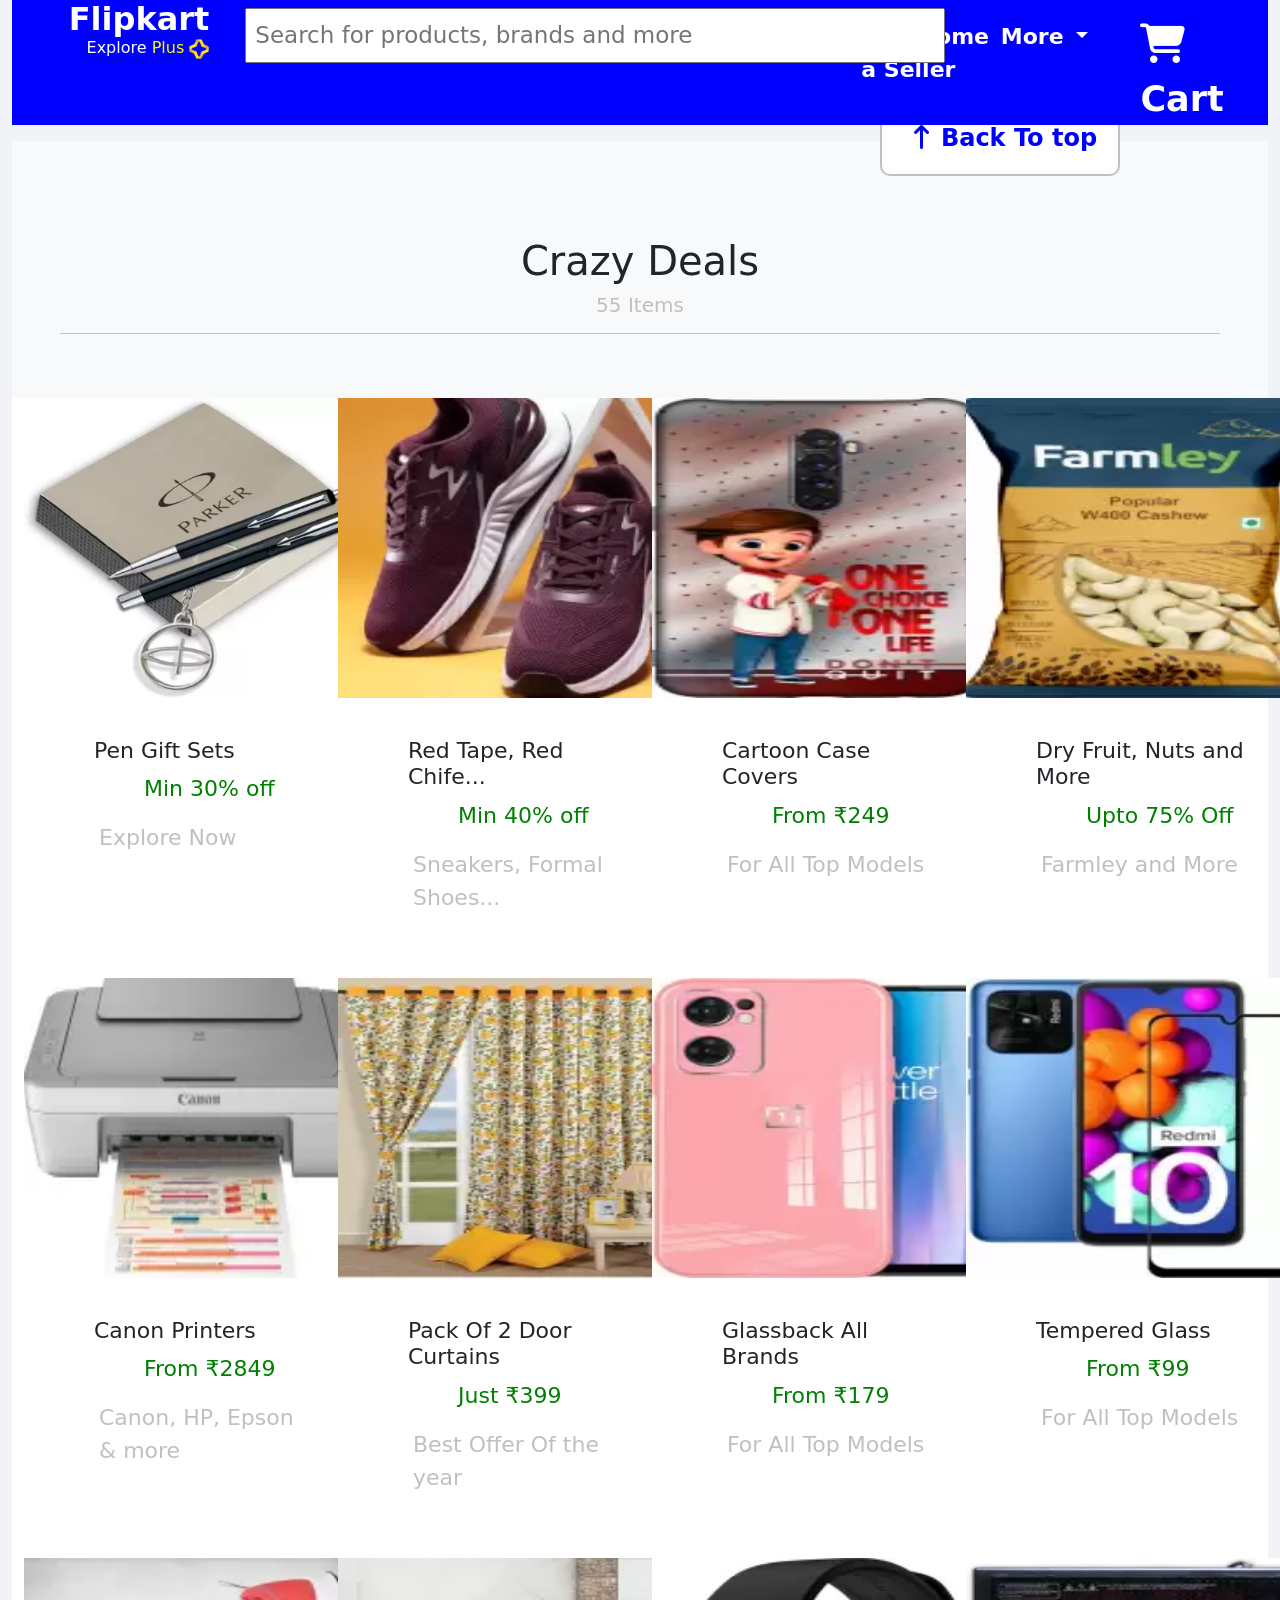
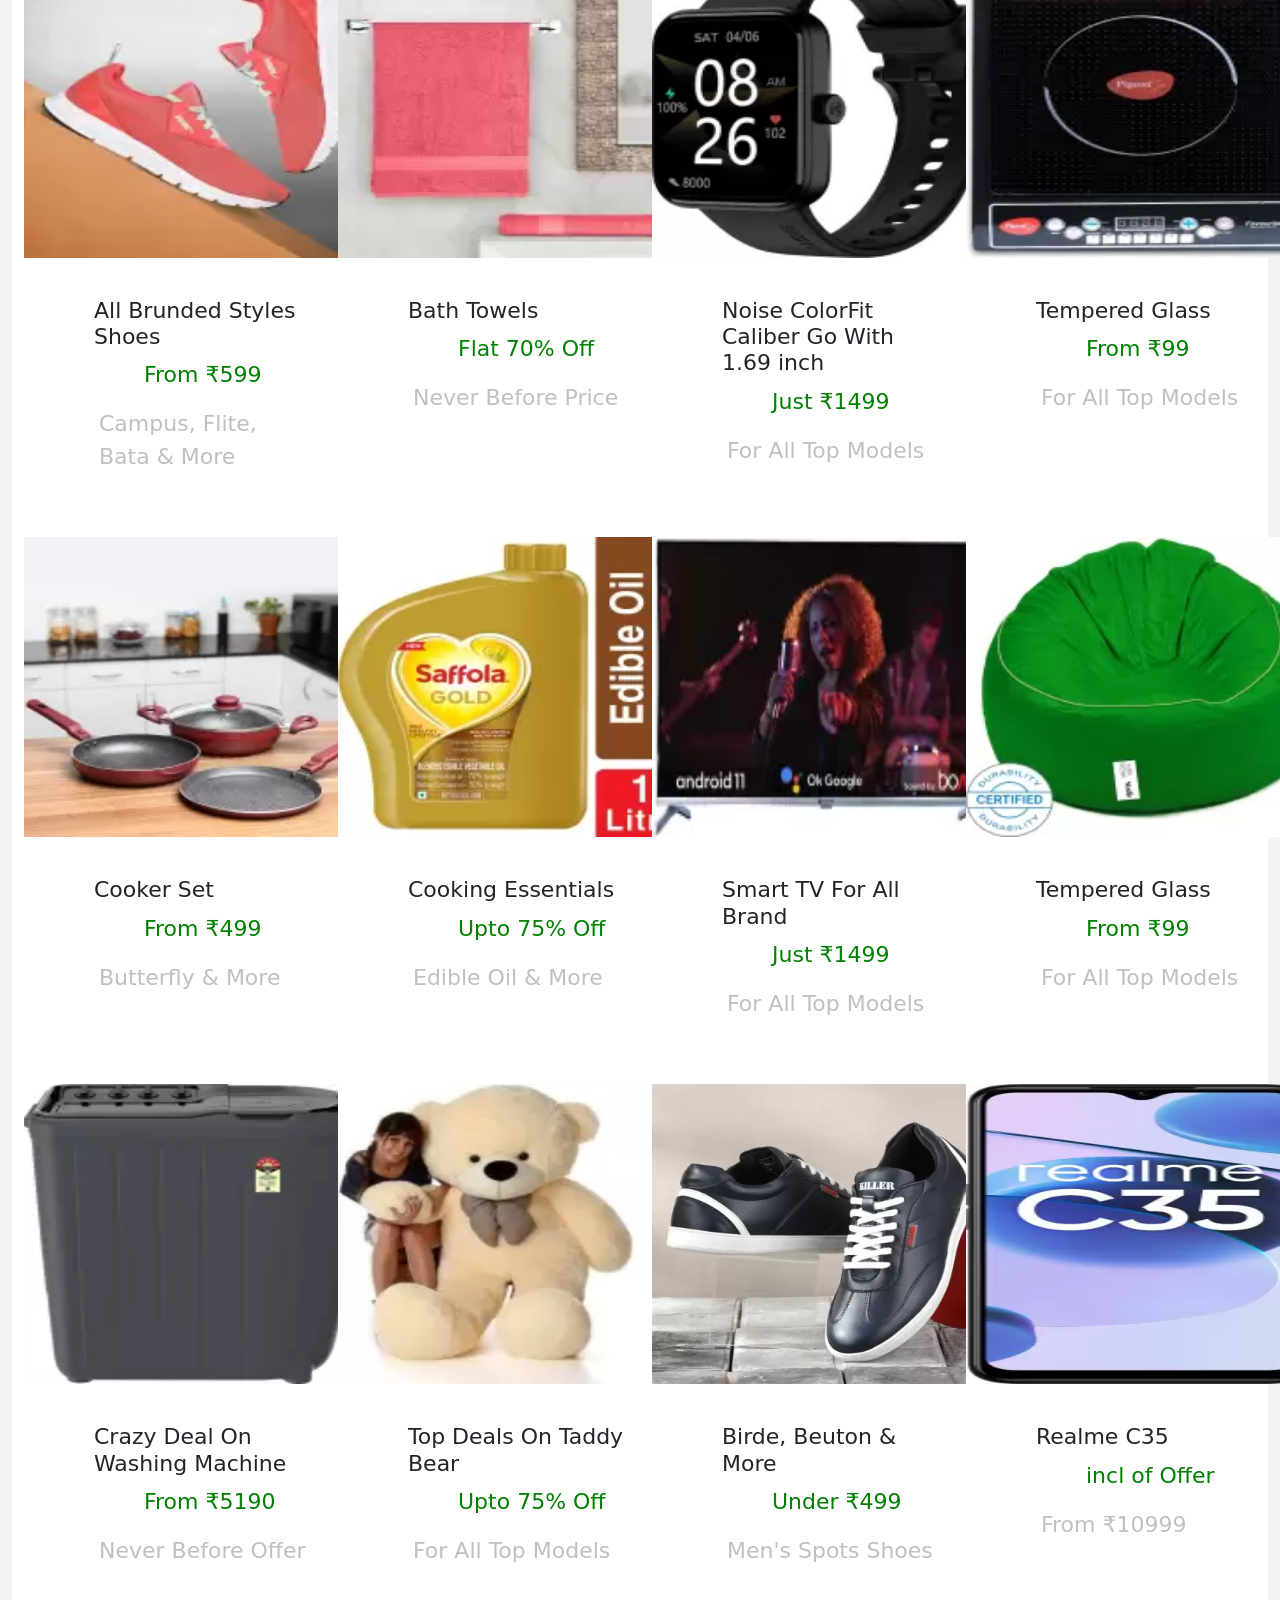
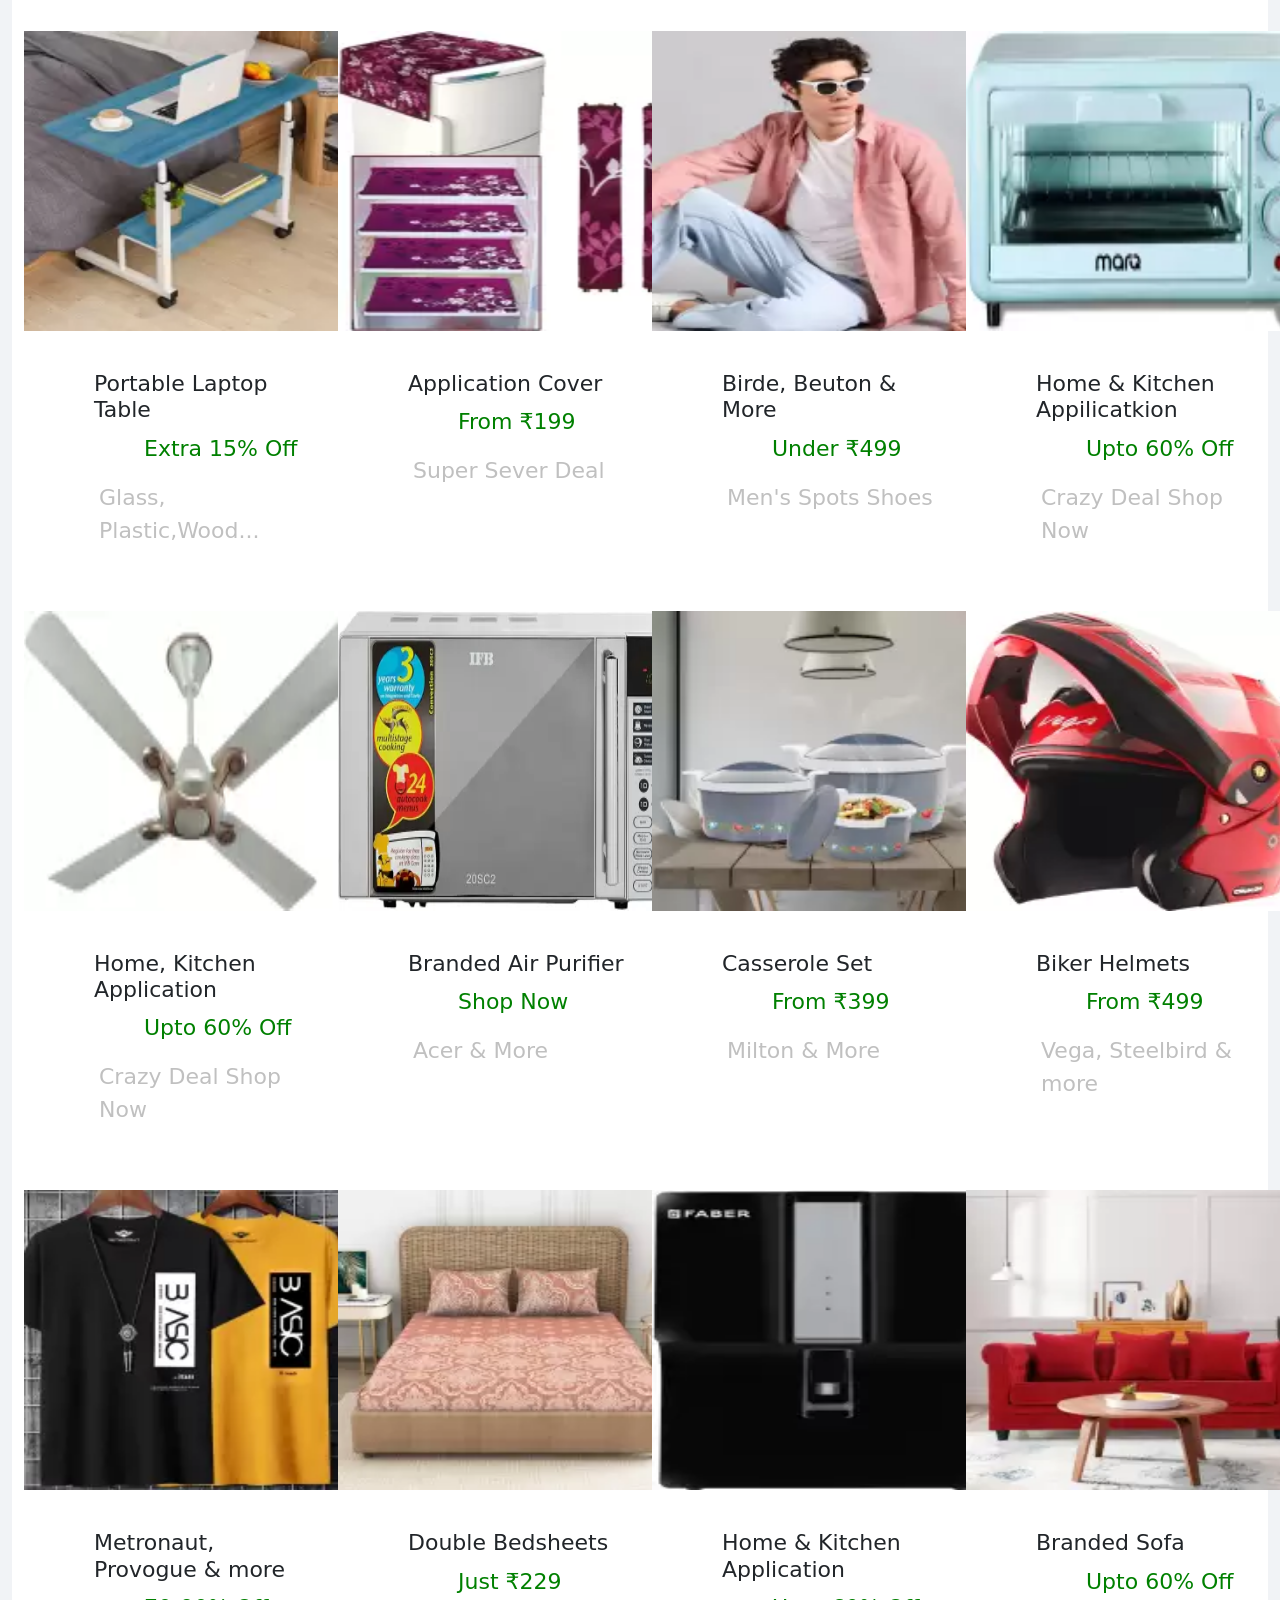
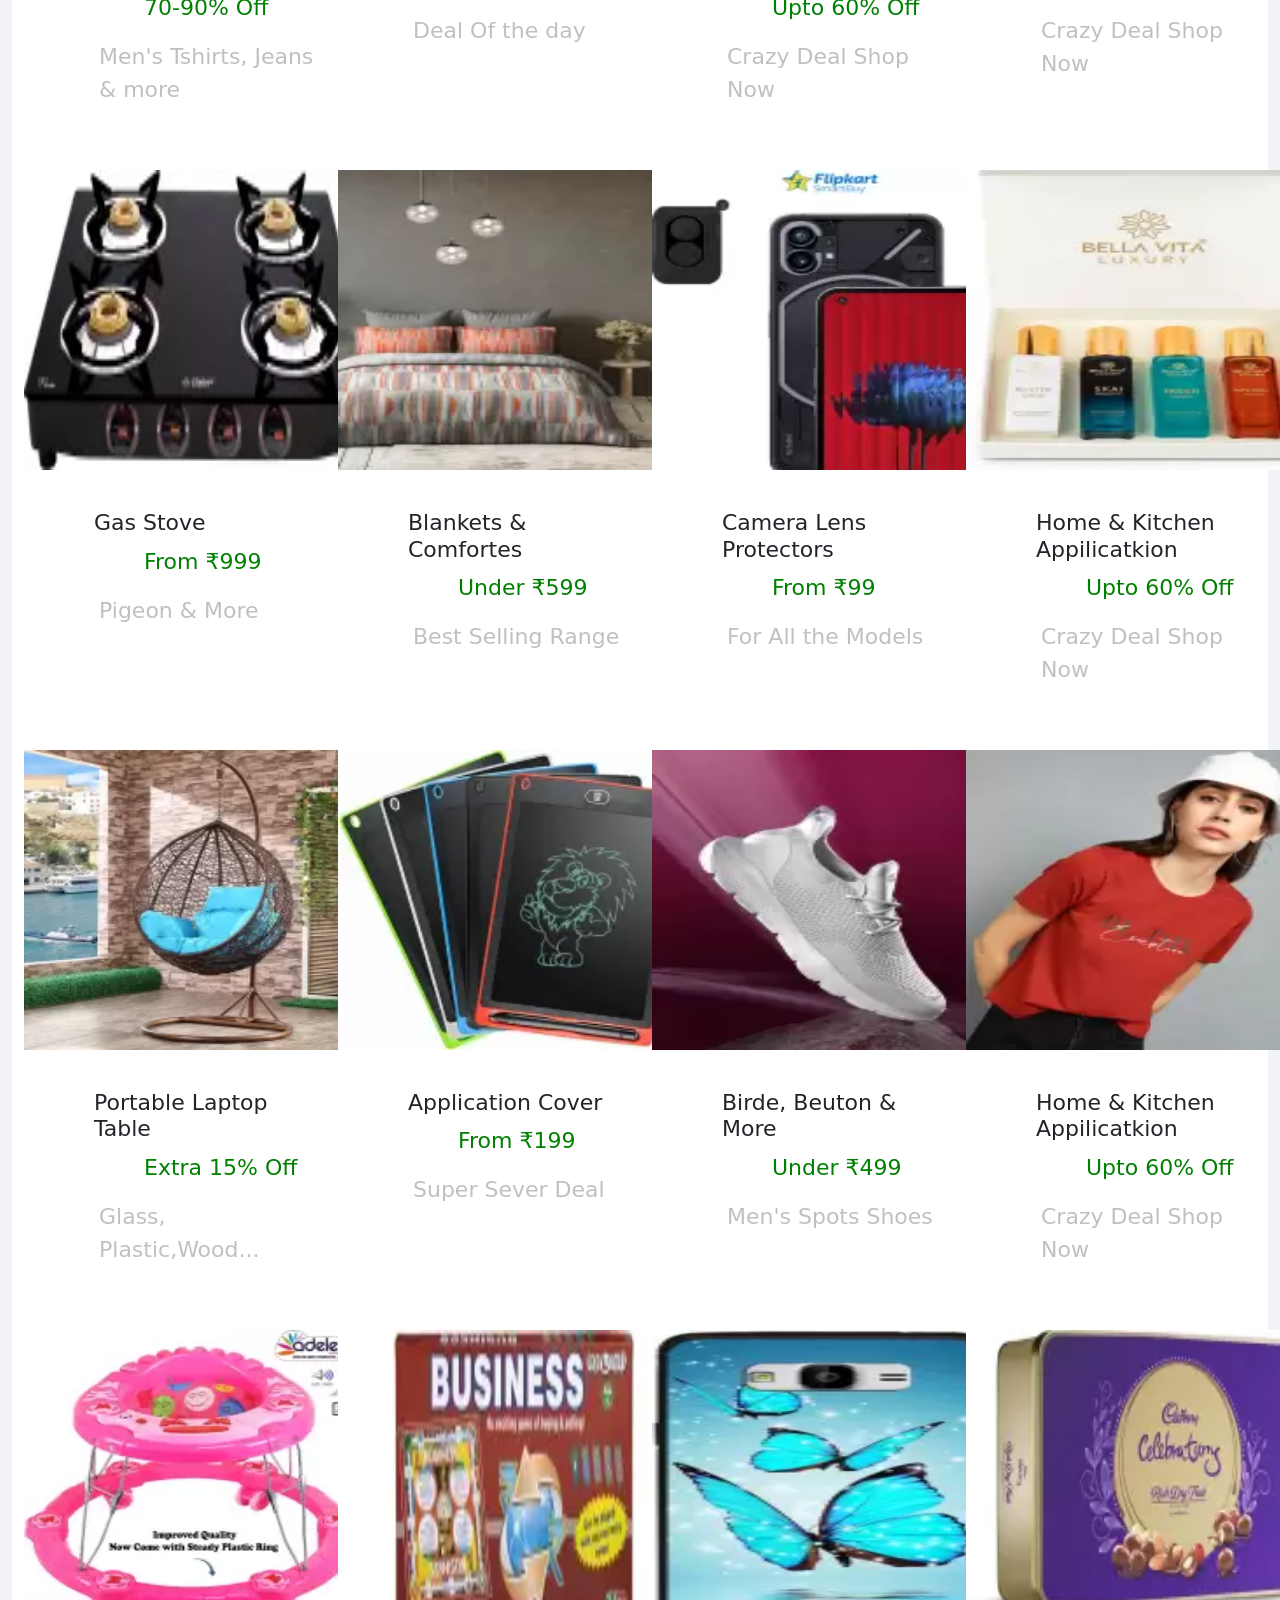
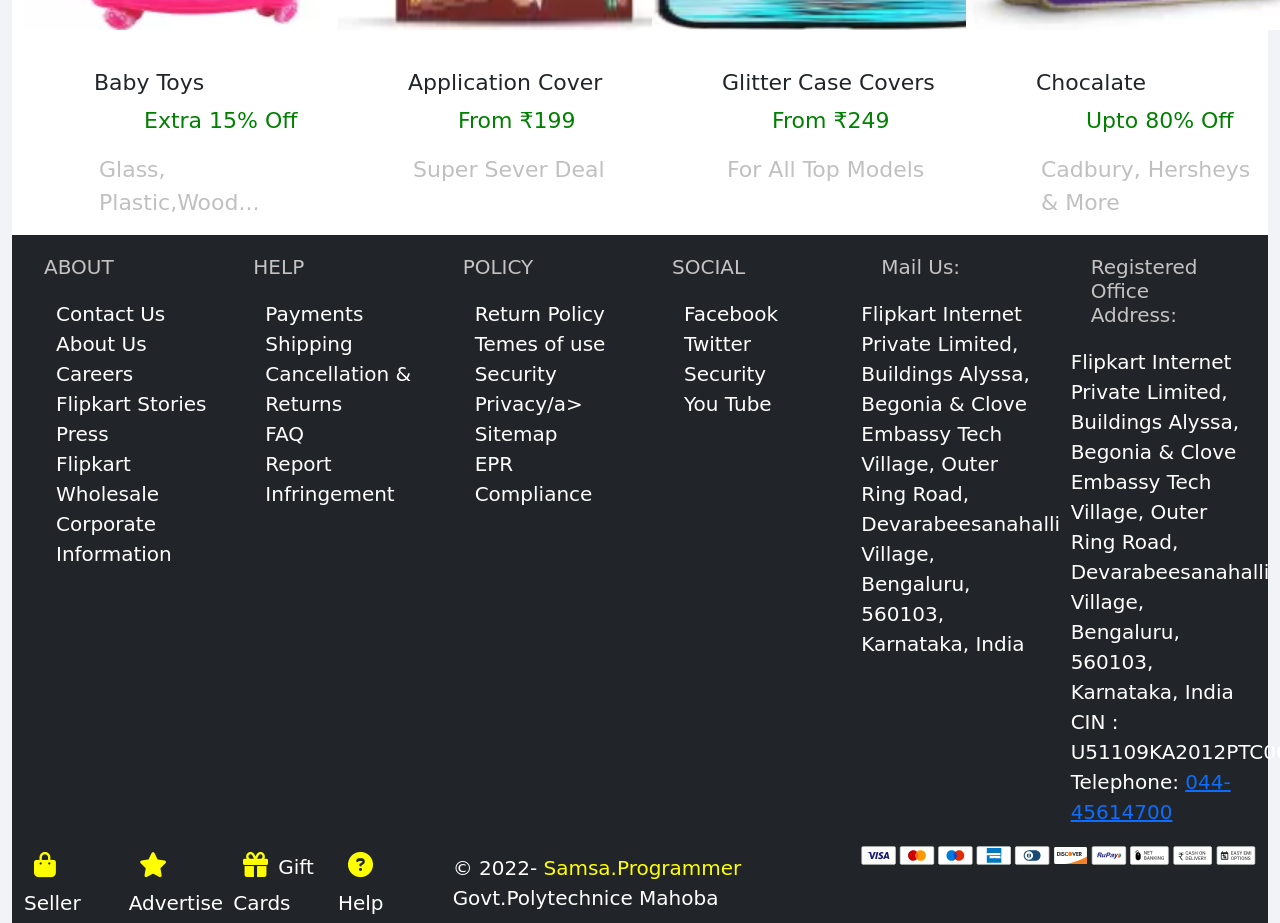
<file: crazy-3-product.html>
<!DOCTYPE html>
<html lang="en">
<head>
    <!-- Bootstrap CSS  -->
    <link rel="stylesheet" href="/css/bootstrap.css">

    <!-- Style CSS -->
    <link rel="stylesheet" href="/css/style.css">
    <link rel="stylesheet" href="/css/media.css">


    <!-- Font AWesome cdn -->
    <link rel="stylesheet" href="https://cdnjs.cloudflare.com/ajax/libs/font-awesome/6.2.0/css/all.min.css" integrity="sha512-xh6O/CkQoPOWDdYTDqeRdPCVd1SpvCA9XXcUnZS2FmJNp1coAFzvtCN9BmamE+4aHK8yyUHUSCcJHgXloTyT2A==" crossorigin="anonymous" referrerpolicy="no-referrer" />

    <!-- Bootstrap Js -->
    <script src="/js/bootstrap.bundle.js"></script>
    <meta charset="UTF-8">
    <meta http-equiv="X-UA-Compatible" content="IE=edge">
    <meta name="viewport" content="width=device-width, initial-scale=1.0">

    <!-- Title box -->
    <title>Buy Product Online at Best Price in india</title>

    <!-- Title icon section -->
    <link rel="shortcut icon" href="/image/login_img_c4a81e.png" type="image/x-icon">
</head>
<body>
    <div class="container-fluid">
        
        <div class="container-fluid">


            <!-- Navbar section start -->

            <div class="row head sticky-top">
    
                <!-- flipkart logo section start -->
                <div class="col-sm-2 ">
                    <h2 class="logo"><b><a href="#">Flipkart</a>
                    </b> 
                        <p class="small-logo"><a href="#">Explore</a> <span class="plus"><a href="#">Plus <img src="/image/plus_aef861.png" height="20px" alt=""></a> </span></p>
                    </h2>
                </div>
        
                <!-- flipkart logo section end -->
        
                <!-- search box section start -->
                <div class="col-sm-5 ">
                    <nav class="navbar menu">
                        <div class="container-fluid">
                          <form class="d-flex" role="search">
                          
                            <input class=" me-2 search p-2" type="search" placeholder="Search for products, brands and more  "  aria-label="Search">
                           
                          </form>
                        </div>
                      </nav>
                </div>
                <!-- search box section end -->
        
                <!-- Login button section start -->
                <div class="col-sm-1" id="login-res">
                    <button type="button" class="login-button" data-bs-toggle="modal" data-bs-target="#exampleModal" data-bs-whatever="@fat"><span class="login"><b>Login</b></span></button>
                    <div class="modal fade" id="exampleModal" tabindex="-1" aria-labelledby="exampleModalLabel" aria-hidden="true">
                        <div class="modal-dialog modal-lg">
                          <div class="modal-content ">
                           <div class="row login-modal-hw">
                            <div class="col-sm-5 login-modal">
                                <h1 class="modal-login-name">Login</h1>
                                <p class="modal-login-text">Get access to your
                                    Order, Wishlist and Recommendations
                                </p>
                                <img src="/image/login_img_c4a81e.png" class="w-100 modal-login-image" alt="">
                            </div>
                            <div class="col-sm-7">
                                <form action="#" class="modal-login-form">
                                    <label for="#" class="modal-login-form-text">Enter Email/Mobile number</label>
                                    <br>
                                    <input type="email">
                                    <br>
                                    <label for="#" class="modal-login-form-text mt-5">Enter Password</label>
                                    <br>
                                   <span class="modal-login-forget"> <a href="#">Forget?</a></span>
                                    <input type="password" name="mypassword" id="password" >
                                </form>
        
                                <p class="modal-login-paregraph">By continuing, you agree to Flipkart's <span><a href="#">Terms of Use</a></span> and <span><a href="#">Privacy Policy</a></span>.</p>
        
                                
                                <input class=" modal-login-button-1" type="button" value="Login">
        
                                <h3 class="text-center">or</h3>
        
                                <input class=" modal-login-button-2" type="button" value="Request OTP">
        
                               <a href="#" class="modal-login-new-account">New to Flipkart? Create an account</a>
                            </div>
                           </div>
                          </div>
                        </div>
                      </div>
                </div>
        
                <!-- login button section end -->
        
                <!-- last-col-item section start -->
                <div class="col-sm-4"id="navsell-res">
                  <div class="row">
                    <div class="col-sm-4 last-col-item-center">
                        <a href="#" class="seller "><b>Become a Seller</b></a>
                    </div>
                    <div class="col-sm-4 last-col-item-center">
                        <div class="dropdown ">
                            <a class="down-style dropdown-toggle " href="#" role="button" data-bs-toggle="dropdown" aria-expanded="false">
                             <b>More</b>
                            </a>
                          
                            <ul class="dropdown-menu droupdown-list ">
                              <li><a href="#"><i class="fa-solid fa-bell fs-2"></i></a><a class="dropdown-item" href="#">Notification Perferences</a></li>
                              <hr>
                              <li><a href="#"><i class="fa-solid fa-arrow-right fs-2"></i></a><a class="dropdown-item" href="#">24x7 Customer</a></li>
                              <hr>
                              <li><a href="#"><i class="fa-brands fa-fly fs-2"></i></a><a class="dropdown-item" href="#">Advertise</a></li>
                              <hr>
                              <li><a href="#"><i class="fa-solid fa-download fs-2"></i></a><a class="dropdown-item" href="#">Downloade App</a></li>
                            </ul>
                          </div>
                    </div>
                    <div class="col-sm-4 cart last-col-item-center">
                        <a href="#"><i class="fa-solid fa-cart-shopping fs-1"></i><b>Cart</b></a>
                        
                    </div>
                  </div>
                </div>
        
                <!-- last-col-item section section end -->
            </div>
            <!-- Navbar section end -->



            <!-- Heading section start -->
            <div class="row bg-light mt-3 ">
                <div class="col-sm-12 p-5">
                    <h1 class="text-center pt-5">Crazy Deals</h1>
                    <h5 class="text-center" style="color: silver;">55 Items</h5>
                    <hr>
                </div>
            </div>

            <!-- Heading section end -->

            <!-- Crazy Products section start -->


            <!-- 01 to 04 product section start -->
            <div class="row bg-white ">
                <!-- first item  -->
                <div class="col-sm-3">
                    <img src="/image/crazy-deale 3-product/1.jpeg" class=" crazy" alt="">
                    <h5 class="item-name">Pen Gift Sets</h5>
                    <p class="item-off">Min 30% off</p>
                    <p class="item-catogory">Explore Now</p>
                </div>
                <!-- Second item -->
                <div class="col-sm-3">
                    <img src="/image/crazy-deale 3-product/2.jpg" class=" crazy" alt="">
                    <h5 class="item-name">Red Tape, Red Chife...</h5>
                    <p class="item-off">Min 40% off</p>
                    <p class="item-catogory"> Sneakers, Formal Shoes...</p>
                </div>
                <!-- Third item -->
                <div class="col-sm-3">
                    <img src="/image/crazy-deale 3-product/3.jpeg" class=" crazy" alt="">
                    <h5 class="item-name">Cartoon Case Covers</h5>
                    <p class="item-off">From &#8377;249</p>
                    <p class="item-catogory"> For All Top Models</p>
                </div>
                <!-- Fourth item -->
                <div class="col-sm-3">
                    <img src="/image/crazy-deale 3-product/4.jpeg" class=" crazy" alt="">
                    <h5 class="item-name">Dry Fruit, Nuts and More</h5>
                    <p class="item-off">Upto 75% Off</p>
                    <p class="item-catogory">Farmley and More</p>
                </div>
            </div>

            <!-- 01 to 04 product section end -->

            <!-- 05 to 08 product section start -->

            <div class="row bg-white">
                <div class="col-sm-3 mt-5">
                    <img src="/image/crazy-deale 3-product/5.jpeg" class=" crazy" alt="">
                    <h5 class="item-name">Canon Printers</h5>
                    <p class="item-off">From &#8377;2849</p>
                    <p class="item-catogory">Canon, HP, Epson & more</p>
                </div>
                <div class="col-sm-3 mt-5">
                    <img src="/image/crazy-deale 3-product/6.jpeg" class=" crazy" alt="">
                    <h5 class="item-name">Pack Of 2 Door Curtains</h5>
                    <p class="item-off">Just &#8377;399</p>
                    <p class="item-catogory">Best Offer Of the year</p>
                </div>
                <div class="col-sm-3 mt-5">
                    <img src="/image/crazy-deale 3-product/7.jpeg" class=" crazy" alt="">
                    <h5 class="item-name">Glassback All Brands</h5>
                    <p class="item-off">From &#8377;179</p>
                    <p class="item-catogory">For All Top Models</p>
                </div>
                <div class="col-sm-3 mt-5">
                    <img src="/image/crazy-deale 3-product/8.jpeg" class=" crazy" alt="">
                    <h5 class="item-name">Tempered Glass</h5>
                    <p class="item-off">From &#8377;99</p>
                    <p class="item-catogory">For All Top Models</p>
                </div>
            </div>

            <!-- 05 to 08 product section end -->

            <!-- 09 to 12 product section start -->

            <div class="row bg-white">
                <div class="col-sm-3 mt-5">
                    <img src="/image/crazy-deale 3-product/9.jpeg" class=" crazy" alt="">
                    <h5 class="item-name">All Brunded Styles Shoes</h5>
                    <p class="item-off">From &#8377;599</p>
                    <p class="item-catogory">Campus, Flite, Bata & More</p>
                </div>
                <div class="col-sm-3 mt-5">
                    <img src="/image/crazy-deale 3-product/10.jpeg" class=" crazy" alt="">
                    <h5 class="item-name">Bath Towels</h5>
                    <p class="item-off">Flat 70% Off</p>
                    <p class="item-catogory">Never Before Price</p>
                </div>
                <div class="col-sm-3 mt-5">
                    <img src="/image/crazy-deale 3-product/11.jpeg" class=" crazy" alt="">
                    <h5 class="item-name">Noise ColorFit Caliber Go With 1.69 inch</h5>
                    <p class="item-off">Just &#8377;1499</p>
                    <p class="item-catogory">For All Top Models</p>
                </div>
                <div class="col-sm-3 mt-5">
                    <img src="/image/crazy-deale 3-product/12.jpeg" class=" crazy" alt="">
                    <h5 class="item-name">Tempered Glass</h5>
                    <p class="item-off">From &#8377;99</p>
                    <p class="item-catogory">For All Top Models</p>
                </div>
            </div>

            <!-- 09 to 12 product section end -->

            <!-- 13 to 16 product section start -->

            <div class="row bg-white">
                <div class="col-sm-3 mt-5">
                    <img src="/image/crazy-deale 3-product/13.jpeg" class=" crazy" alt="">
                    <h5 class="item-name">Cooker Set</h5>
                    <p class="item-off">From &#8377;499</p>
                    <p class="item-catogory">Butterfly & More</p>
                </div>
                <div class="col-sm-3 mt-5">
                    <img src="/image/crazy-deale 3-product/14.jpeg" class=" crazy" alt="">
                    <h5 class="item-name">Cooking Essentials</h5>
                    <p class="item-off">Upto 75% Off</p>
                    <p class="item-catogory">Edible Oil & More</p>
                </div>
                <div class="col-sm-3 mt-5">
                    <img src="/image/crazy-deale 3-product/15.jpeg" class=" crazy" alt="">
                    <h5 class="item-name">Smart TV For All Brand</h5>
                    <p class="item-off">Just &#8377;1499</p>
                    <p class="item-catogory">For All Top Models</p>
                </div>
                <div class="col-sm-3 mt-5">
                    <img src="/image/crazy-deale 3-product/16.jpeg" class=" crazy" alt="">
                    <h5 class="item-name">Tempered Glass</h5>
                    <p class="item-off">From &#8377;99</p>
                    <p class="item-catogory">For All Top Models</p>
                </div>
            </div>

            <!-- 13 to 16 product section end -->


            <!-- 17 to 20 product section start -->

            <div class="row bg-white">
                <div class="col-sm-3 mt-5">
                    <img src="/image/crazy-deale 3-product/17.jpeg" class=" crazy" alt="">
                    <h5 class="item-name">Crazy Deal On Washing Machine</h5>
                    <p class="item-off">From &#8377;5190</p>
                    <p class="item-catogory">Never Before Offer</p>
                </div>
                <div class="col-sm-3 mt-5">
                    <img src="/image/crazy-deale 3-product/18.jpeg" class=" crazy" alt="">
                    <h5 class="item-name">Top Deals On Taddy Bear</h5>
                    <p class="item-off">Upto 75% Off</p>
                    <p class="item-catogory">For All Top Models</p>
                </div>
                <div class="col-sm-3 mt-5">
                    <img src="/image/crazy-deale 3-product/19.jpeg" class=" crazy" alt="">
                    <h5 class="item-name">Birde, Beuton & More</h5>
                    <p class="item-off">Under &#8377;499</p>
                    <p class="item-catogory">Men's Spots Shoes</p>
                </div>
                <div class="col-sm-3 mt-5">
                    <img src="/image/crazy-deale 3-product/20.jpeg" class=" crazy" alt="">
                    <h5 class="item-name">Realme C35</h5>
                    <p class="item-off">incl of Offer</p>
                    <p class="item-catogory">From &#8377;10999</p>
                </div>
            </div>

            <!-- 17 to 20 product section end -->


            <!-- 21 to 24 product section start -->

            <div class="row bg-white">
                <div class="col-sm-3 mt-5">
                    <img src="/image/crazy-deale 3-product/21.jpeg" class=" crazy" alt="">
                    <h5 class="item-name">Portable Laptop Table </h5>
                    <p class="item-off">Extra 15% Off</p>
                    <p class="item-catogory">Glass, Plastic,Wood... </p>
                </div>
                <div class="col-sm-3 mt-5">
                    <img src="/image/crazy-deale 3-product/22.jpeg" class=" crazy" alt="">
                    <h5 class="item-name">Application Cover</h5>
                    <p class="item-off">From &#8377;199</p>
                    <p class="item-catogory">Super Sever Deal</p>
                </div>
                <div class="col-sm-3 mt-5">
                    <img src="/image/crazy-deale 3-product/23.jpeg" class=" crazy" alt="">
                    <h5 class="item-name">Birde, Beuton & More</h5>
                    <p class="item-off">Under &#8377;499</p>
                    <p class="item-catogory">Men's Spots Shoes</p>
                </div>
                <div class="col-sm-3 mt-5">
                    <img src="/image/crazy-deale 3-product/24.jpeg" class=" crazy" alt="">
                    <h5 class="item-name">Home & Kitchen Appilicatkion</h5>
                    <p class="item-off">Upto 60% Off</p>
                    <p class="item-catogory">Crazy Deal Shop Now</p>
                </div>
            </div>

            <!-- 21 to 24 product section end -->



            <!-- 25 to 28 product section start -->

            <div class="row bg-white">
                <div class="col-sm-3 mt-5">
                    <img src="/image/crazy-deale 3-product/25.jpeg" class=" crazy" alt="">
                    <h5 class="item-name">Home, Kitchen Application </h5>
                    <p class="item-off">Upto 60% Off</p>
                    <p class="item-catogory">Crazy Deal Shop Now </p>
                </div>
                <div class="col-sm-3 mt-5">
                    <img src="/image/crazy-deale 3-product/26.jpeg" class=" crazy" alt="">
                    <h5 class="item-name">Branded Air Purifier</h5>
                    <p class="item-off">Shop Now</p>
                    <p class="item-catogory">Acer & More</p>
                </div>
                <div class="col-sm-3 mt-5">
                    <img src="/image/crazy-deale 3-product/27.jpeg" class=" crazy" alt="">
                    <h5 class="item-name">Casserole Set</h5>
                    <p class="item-off">From &#8377;399</p>
                    <p class="item-catogory">Milton & More</p>
                </div>
                <div class="col-sm-3 mt-5">
                    <img src="/image/crazy-deale 3-product/28.jpeg" class=" crazy" alt="">
                    <h5 class="item-name">Biker Helmets</h5>
                    <p class="item-off">From &#8377;499</p>
                    <p class="item-catogory">Vega, Steelbird & more</p>
                </div>
            </div>

            <!-- 25 to 28 product section end -->



            <!-- 29 to 32 product section start -->

            <div class="row bg-white">
                <div class="col-sm-3 mt-5">
                    <img src="/image/crazy-deale 3-product/29.jpeg" class=" crazy" alt="">
                    <h5 class="item-name">Metronaut, Provogue & more</h5>
                    <p class="item-off">70-90% Off</p>
                    <p class="item-catogory">Men's Tshirts, Jeans & more</p>
                </div>
                <div class="col-sm-3 mt-5">
                    <img src="/image/crazy-deale 3-product/30.jpeg" class=" crazy" alt="">
                    <h5 class="item-name">Double Bedsheets</h5>
                    <p class="item-off">Just &#8377;229</p>
                    <p class="item-catogory">Deal Of the day</p>
                </div>
                <div class="col-sm-3 mt-5">
                    <img src="/image/crazy-deale 3-product/31.jpeg" class=" crazy" alt="">
                    <h5 class="item-name">Home & Kitchen Application</h5>
                    <p class="item-off">Upto 60% Off</p>
                    <p class="item-catogory">Crazy Deal Shop Now</p>
                </div>
                <div class="col-sm-3 mt-5">
                    <img src="/image/crazy-deale 3-product/32.jpeg" class=" crazy" alt="">
                    <h5 class="item-name">Branded Sofa</h5>
                    <p class="item-off">Upto 60% Off</p>
                    <p class="item-catogory">Crazy Deal Shop Now</p>
                </div>
            </div>

            <!-- 29 to 32 product section end -->




            <!-- 33 to 36 product section start -->

            <div class="row bg-white">
                <div class="col-sm-3 mt-5">
                    <img src="/image/crazy-deale 3-product/33.jpeg" class=" crazy" alt="">
                    <h5 class="item-name">Gas Stove</h5>
                    <p class="item-off">From &#8377;999</p>
                    <p class="item-catogory">Pigeon & More </p>
                </div>
                <div class="col-sm-3 mt-5">
                    <img src="/image/crazy-deale 3-product/34.jpeg" class=" crazy" alt="">
                    <h5 class="item-name">Blankets & Comfortes</h5>
                    <p class="item-off">Under &#8377;599</p>
                    <p class="item-catogory">Best Selling Range</p>
                </div>
                <div class="col-sm-3 mt-5">
                    <img src="/image/crazy-deale 3-product/35.jpeg" class=" crazy" alt="">
                    <h5 class="item-name">Camera Lens Protectors</h5>
                    <p class="item-off">From &#8377;99</p>
                    <p class="item-catogory">For All the Models</p>
                </div>
                <div class="col-sm-3 mt-5">
                    <img src="/image/crazy-deale 3-product/36.jpeg" class=" crazy" alt="">
                    <h5 class="item-name">Home & Kitchen Appilicatkion</h5>
                    <p class="item-off">Upto 60% Off</p>
                    <p class="item-catogory">Crazy Deal Shop Now</p>
                </div>
            </div>

            <!-- 33 to 36 product section end -->




            <!-- 37 to 40 product section start -->

            <div class="row bg-white">
                <div class="col-sm-3 mt-5">
                    <img src="/image/crazy-deale 3-product/37.jpeg" class=" crazy" alt="">
                    <h5 class="item-name">Portable Laptop Table </h5>
                    <p class="item-off">Extra 15% Off</p>
                    <p class="item-catogory">Glass, Plastic,Wood... </p>
                </div>
                <div class="col-sm-3 mt-5">
                    <img src="/image/crazy-deale 3-product/38.jpeg" class=" crazy" alt="">
                    <h5 class="item-name">Application Cover</h5>
                    <p class="item-off">From &#8377;199</p>
                    <p class="item-catogory">Super Sever Deal</p>
                </div>
                <div class="col-sm-3 mt-5">
                    <img src="/image/crazy-deale 3-product/39.jpeg" class=" crazy" alt="">
                    <h5 class="item-name">Birde, Beuton & More</h5>
                    <p class="item-off">Under &#8377;499</p>
                    <p class="item-catogory">Men's Spots Shoes</p>
                </div>
                <div class="col-sm-3 mt-5">
                    <img src="/image/crazy-deale 3-product/40.jpeg" class=" crazy" alt="">
                    <h5 class="item-name">Home & Kitchen Appilicatkion</h5>
                    <p class="item-off">Upto 60% Off</p>
                    <p class="item-catogory">Crazy Deal Shop Now</p>
                </div>
            </div>

            <!-- 37 to 40 product section end -->



            <!-- 43 to 46 product section start -->

            <div class="row bg-white">
                <div class="col-sm-3 mt-5">
                    <img src="/image/crazy-deale 3-product/43.jpeg" class=" crazy" alt="">
                    <h5 class="item-name">Baby Toys </h5>
                    <p class="item-off">Extra 15% Off</p>
                    <p class="item-catogory">Glass, Plastic,Wood... </p>
                </div>
                <div class="col-sm-3 mt-5">
                    <img src="/image/crazy-deale 3-product/44.jpeg" class=" crazy" alt="">
                    <h5 class="item-name">Application Cover</h5>
                    <p class="item-off">From &#8377;199</p>
                    <p class="item-catogory">Super Sever Deal</p>
                </div>
                <div class="col-sm-3 mt-5">
                    <img src="/image/crazy-deale 3-product/45.jpeg" class=" crazy" alt="">
                    <h5 class="item-name">Glitter Case Covers</h5>
                    <p class="item-off">From &#8377;249</p>
                    <p class="item-catogory">For All Top Models</p>
                </div>
                <div class="col-sm-3 mt-5">
                    <img src="/image/crazy-deale 3-product/46.jpeg" class=" crazy" alt="">
                    <h5 class="item-name">Chocalate</h5>
                    <p class="item-off">Upto 80% Off</p>
                    <p class="item-catogory">Cadbury, Hersheys & More</p>
                </div>
            </div>

            <!-- 43 to 46 product section end -->


            <!-- Crazy Products section end -->


            

   <!-- footer section start -->

   <div class="row bg-dark">
    <div class="col-sm-2 footer-list">
     <h3>ABOUT</h3>
      <ul>
        <li><a href="#">Contact Us</a></li>
        <li><a href="#">About Us</a></li>
        <li><a href="#">Careers</a></li>
        <li><a href="#">Flipkart Stories</a></li>
        <li><a href="#">Press</a></li>
        <li><a href="#">Flipkart Wholesale</a></li>
        <li><a href="#">Corporate Information</a></li>
      </ul>
    </div>
    <div class="col-sm-2 footer-list">
      <h3>HELP</h3>
      <ul>
        <li><a href="#">Payments</a></li>
        <li><a href="#">Shipping</a></li>
        <li><a href="#">Cancellation & Returns</a></li>
        <li><a href="#">FAQ</a></li>
        <li><a href="#">Report Infringement</a></li>
      </ul>
    </div>
    <div class="col-sm-2 footer-list">
      <h3>POLICY</h3>
      <ul>
        <li><a href="#">Return Policy</a></li>
        <li><a href="#">Temes of use</a></li>
        <li><a href="#">Security</a></li>
        <li><a href="#">Privacy/a></li>
        <li><a href="#">Sitemap</a></li>
        <li><a href="#">EPR Compliance</a></li>
      </ul>
    </div>
    <div class="col-sm-2 footer-list">
      <h3>SOCIAL</h3>
      <ul>
        <li><a href="#">Facebook</a></li>
        <li><a href="#">Twitter</a></li>
        <li><a href="#">Security</a></li>
        <li><a href="#">You Tube</a></li>
      </ul>
    </div>
    <div class="col-sm-2 footer-list">
      <h3>Mail Us:</h3>
      <p>Flipkart Internet Private Limited,

        Buildings Alyssa, Begonia &
        
        Clove Embassy Tech Village,
        
        Outer Ring Road, Devarabeesanahalli Village,
        
        Bengaluru, 560103,
        
        Karnataka, India</p>
    </div>
    <div class="col-sm-2 footer-list">
      <h3>Registered Office Address:</h3>
      <p>Flipkart Internet Private Limited,

        Buildings Alyssa, Begonia &
        
        Clove Embassy Tech Village,
        
        Outer Ring Road, Devarabeesanahalli Village,
        
        Bengaluru, 560103,
        
        Karnataka, India
        
        CIN : U51109KA2012PTC066107
        
        Telephone: <a href="#"> 044-45614700</a></p>
    </div>
   </div>

   <!-- footer section end -->


   
   <!-- Last footer section start -->

   <div class="row bg-dark">
    
    <div class="col-sm-1 buttom-footer">
      <a href="#"> <i class="fa-solid fa-bag-shopping"></i> Seller</a>
    </div>
    <div class="col-sm-1 buttom-footer">
      <a href="#"><i class="fa-solid fa-star"></i>Advertise</a>
    </div> 
    <div class="col-sm-1 buttom-footer">
      <a href="#"><i class="fa-solid fa-gift"></i>Gift Cards</a>
    </div>
    <div class="col-sm-1 buttom-footer">
      <a href="#"> <i class="fa-solid fa-circle-question"></i>Help </a>
    </div>
    <div class="col-sm-4 buttom-footer">
      <p> &#169; 2022- <span>Samsa.Programmer</span> Govt.Polytechnice Mahoba</p>
    </div>
    <div class="col-sm-4 mt-">
      <img src="/image/payment-method_69e7ec.svg" class="w-100" alt="">
    </div>
   </div>

   <!-- Last footer section end -->

   <!-- goto - top section -->
   <a class="goToTop" href="#"><i class="fa-solid fa-arrow-up-long"></i><b>Back To top</b></a>

        <!-- Outer secton end -->
        
    </div>
</body>
</html>
</file>
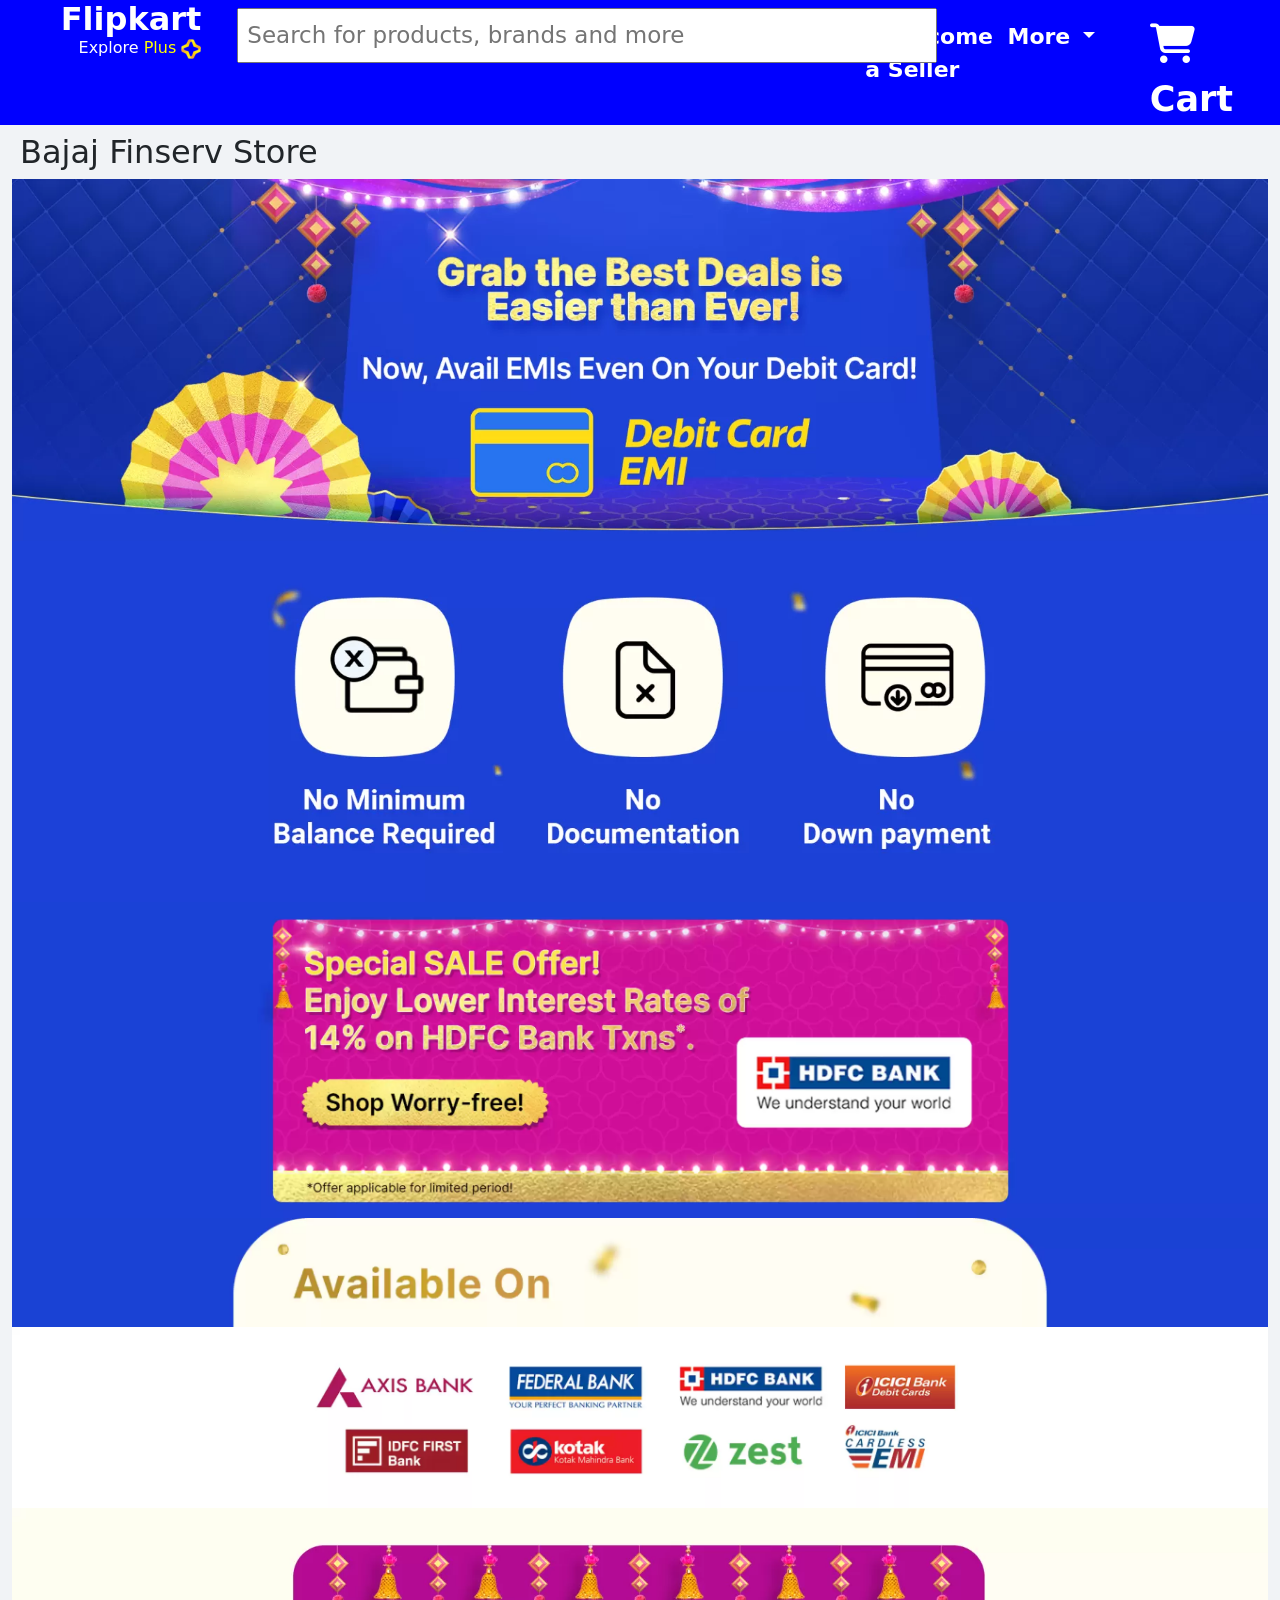
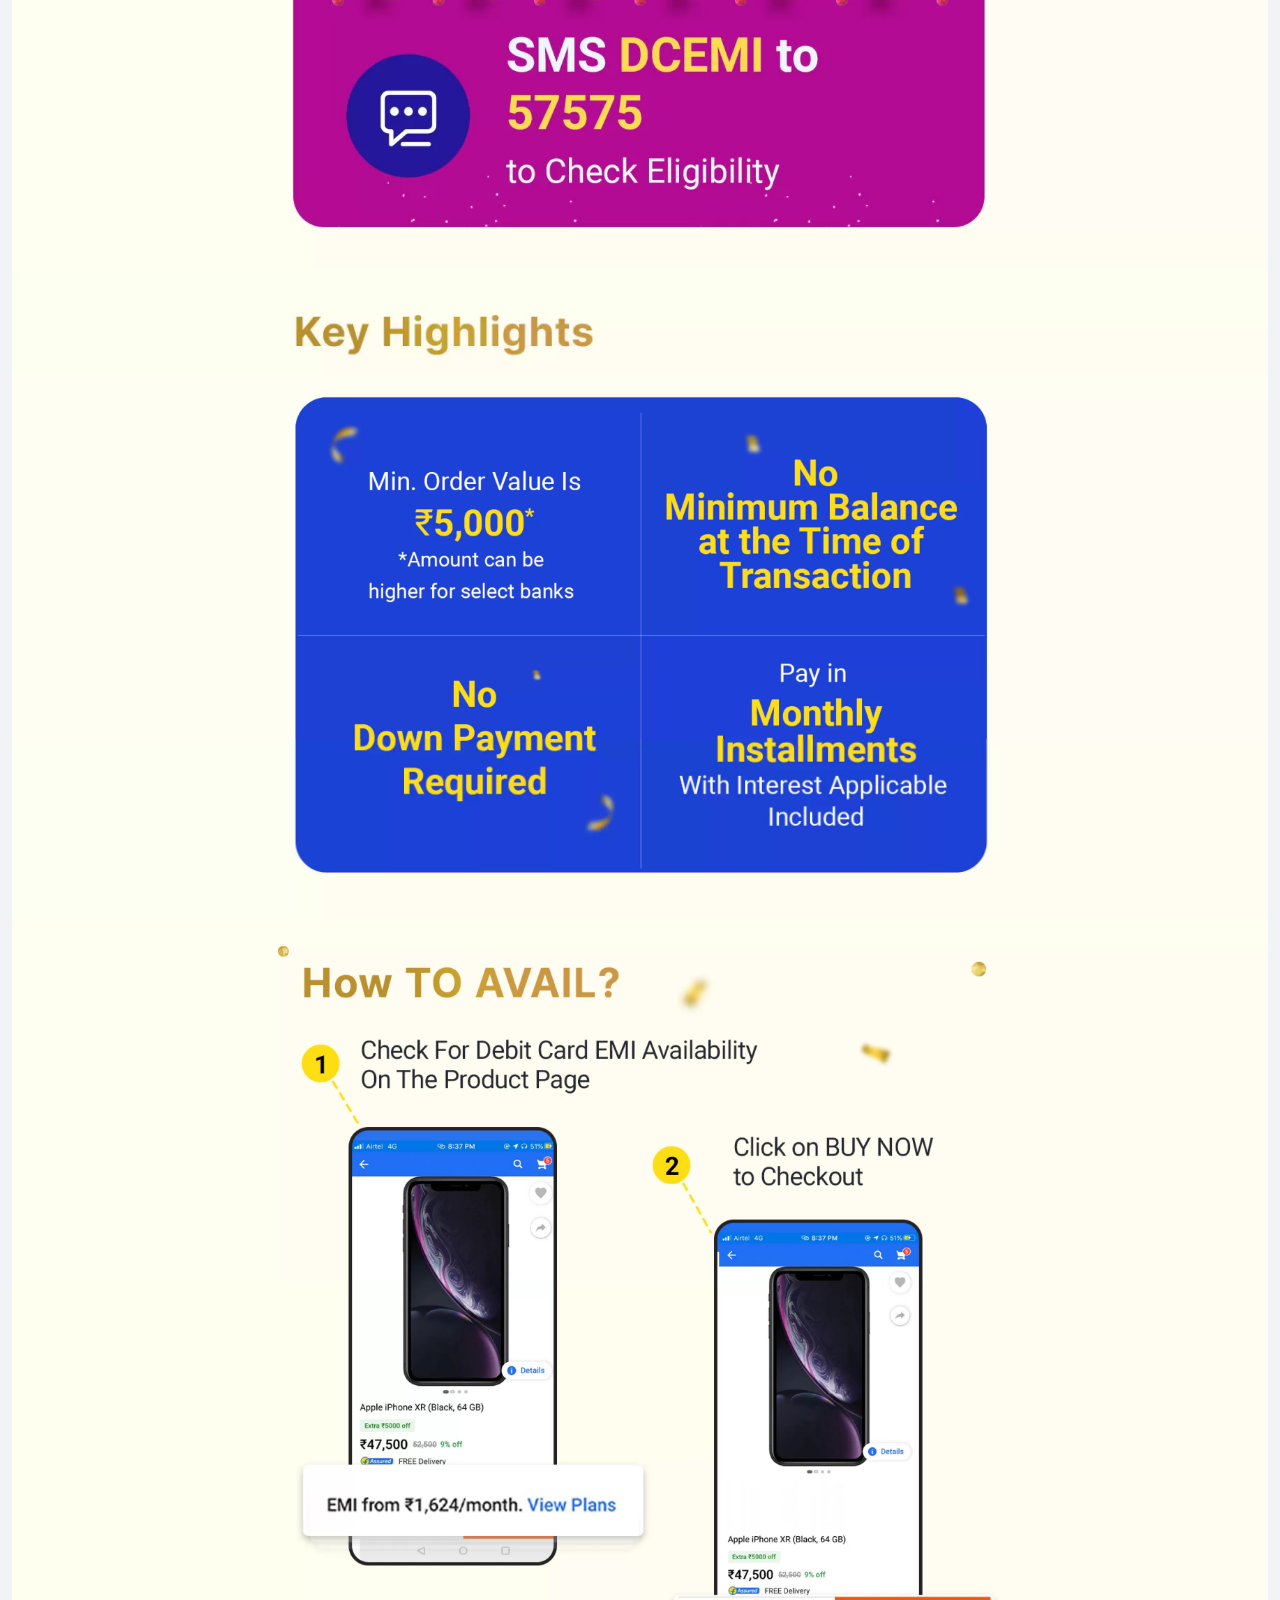
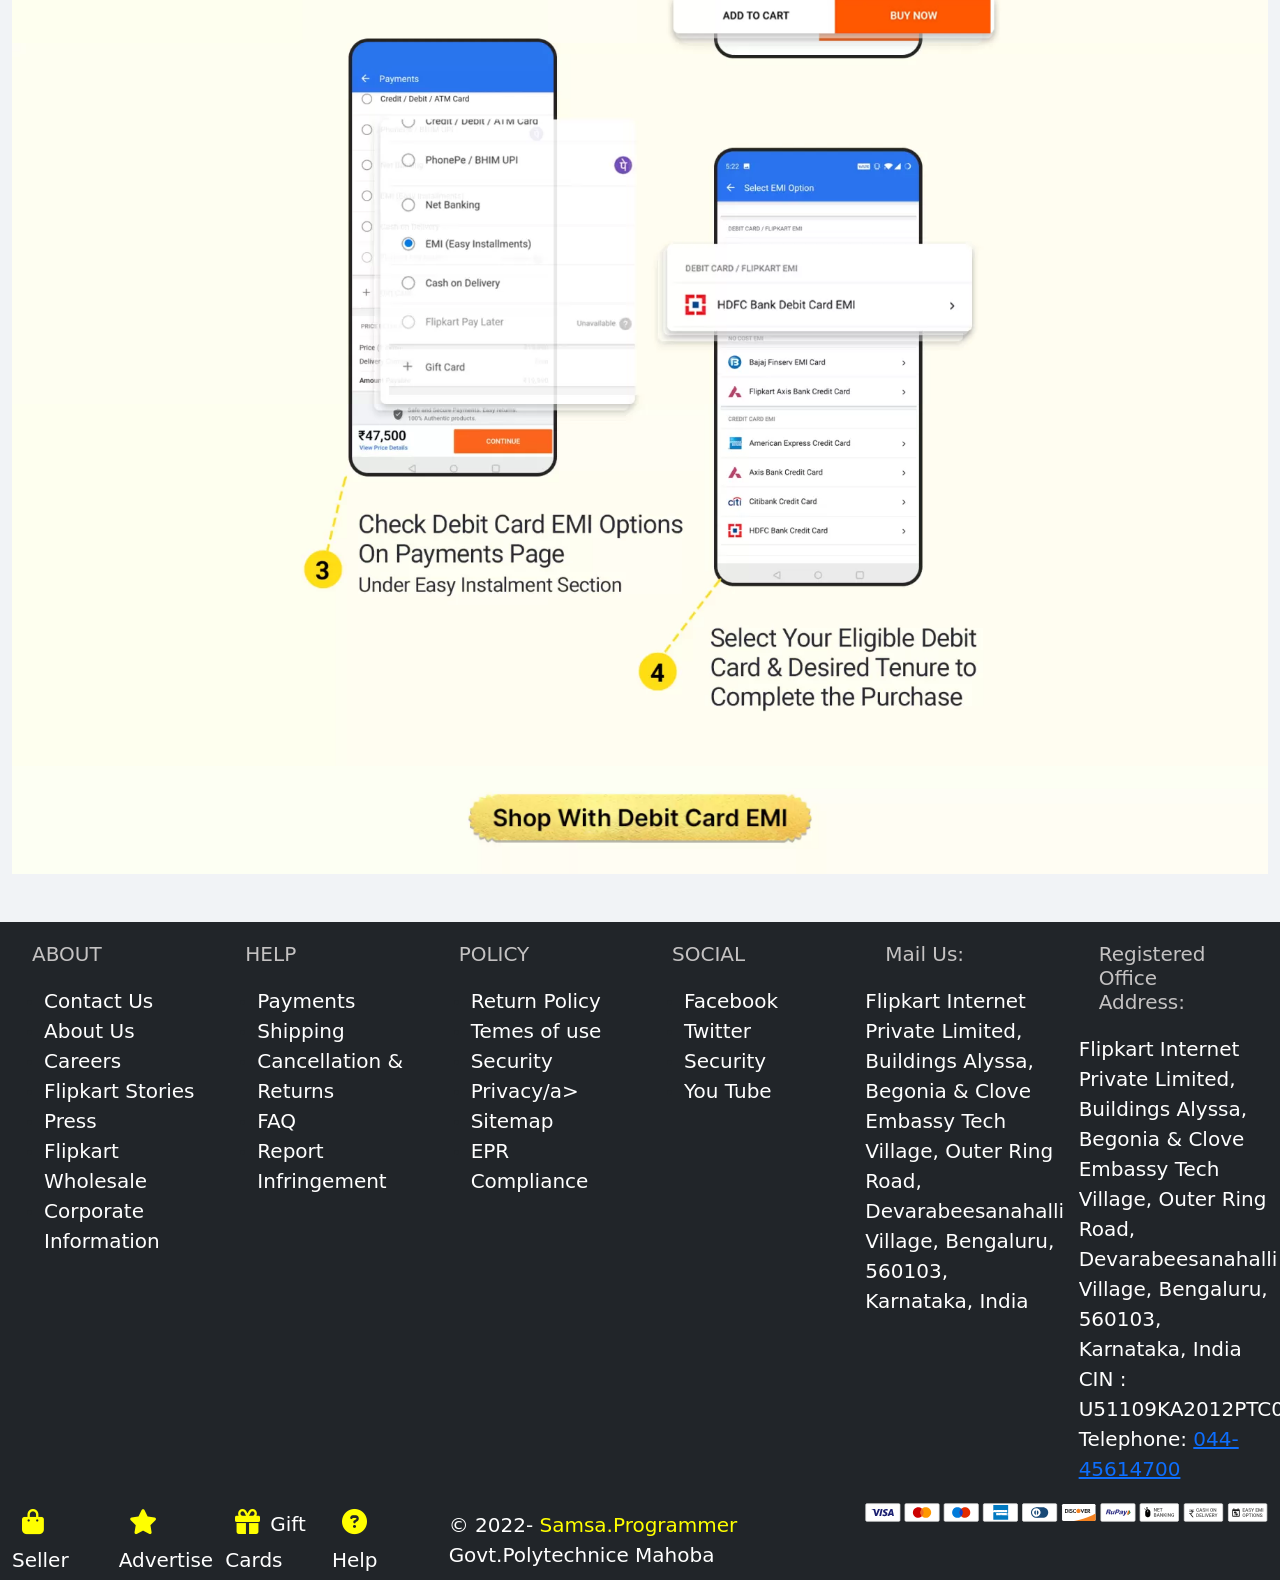
<file: dabitcard-emi.html>
<!DOCTYPE html>
<html lang="en">
<head>
     <!-- Bootstrap CSS  -->
     <link rel="stylesheet" href="/css/bootstrap.css">

     <!-- Style CSS -->
     <link rel="stylesheet" href="/css/style.css">
     <link rel="stylesheet" href="/css/media.css">

 
     <!-- Font AWesome cdn -->
     <link rel="stylesheet" href="https://cdnjs.cloudflare.com/ajax/libs/font-awesome/6.2.0/css/all.min.css" integrity="sha512-xh6O/CkQoPOWDdYTDqeRdPCVd1SpvCA9XXcUnZS2FmJNp1coAFzvtCN9BmamE+4aHK8yyUHUSCcJHgXloTyT2A==" crossorigin="anonymous" referrerpolicy="no-referrer" />
 
     <!-- Bootstrap Js -->
     <script src="/js/bootstrap.bundle.js"></script>
    <meta charset="UTF-8">
    <meta http-equiv="X-UA-Compatible" content="IE=edge">
    <meta name="viewport" content="width=device-width, initial-scale=1.0">
    <title>Buy Product Online at Best Price in india</title>
    <link rel="shortcut icon" href="/image/tittle logo.png" type="image/x-icon">
</head>
<body>
    <div class="container-fluid">

        <div class="row head sticky-top">

            <!-- flipkart logo section start -->
            <div class="col-sm-2 ">
                <h2 class="logo"><b><a href="#">Flipkart</a>
                </b> 
                    <p class="small-logo"><a href="#">Explore</a> <span class="plus"><a href="#">Plus <img src="/image/plus_aef861.png" height="20px" alt=""></a> </span></p>
                </h2>
            </div>
    
            <!-- flipkart logo section end -->
    
            <!-- search box section start -->
            <div class="col-sm-5 ">
                <nav class="navbar menu">
                    <div class="container-fluid">
                      <form class="d-flex" role="search">
                      
                        <input class=" me-2 search p-2" type="search" placeholder="Search for products, brands and more  "  aria-label="Search">
                       
                      </form>
                    </div>
                  </nav>
            </div>
            <!-- search box section end -->
    
            <!-- Login button section start -->
            <div class="col-sm-1" id="login-res">
                <button type="button" class="login-button" data-bs-toggle="modal" data-bs-target="#exampleModal" data-bs-whatever="@fat"><span class="login"><b>Login</b></span></button>
                <div class="modal fade" id="exampleModal" tabindex="-1" aria-labelledby="exampleModalLabel" aria-hidden="true">
                    <div class="modal-dialog modal-lg">
                      <div class="modal-content ">
                       <div class="row login-modal-hw">
                        <div class="col-sm-5 login-modal">
                            <h1 class="modal-login-name">Login</h1>
                            <p class="modal-login-text">Get access to your
                                Order, Wishlist and Recommendations
                            </p>
                            <img src="/image/login_img_c4a81e.png" class="w-100 modal-login-image" alt="">
                        </div>
                        <div class="col-sm-7">
                            <form action="#" class="modal-login-form">
                                <label for="#" class="modal-login-form-text">Enter Email/Mobile number</label>
                                <br>
                                <input type="email">
                                <br>
                                <label for="#" class="modal-login-form-text mt-5">Enter Password</label>
                                <br>
                               <span class="modal-login-forget"> <a href="#">Forget?</a></span>
                                <input type="password" name="mypassword" id="password" >
                            </form>
    
                            <p class="modal-login-paregraph">By continuing, you agree to Flipkart's <span><a href="#">Terms of Use</a></span> and <span><a href="#">Privacy Policy</a></span>.</p>
    
                            
                            <input class=" modal-login-button-1" type="button" value="Login">
    
                            <h3 class="text-center">or</h3>
    
                            <input class=" modal-login-button-2" type="button" value="Request OTP">
    
                           <a href="#" class="modal-login-new-account">New to Flipkart? Create an account</a>
                        </div>
                       </div>
                      </div>
                    </div>
                  </div>
            </div>
    
            <!-- login button section end -->
    
            <!-- last-col-item section start -->
            <div class="col-sm-4" id="navsell-res">
              <div class="row">
                <div class="col-sm-4 last-col-item-center">
                    <a href="#" class="seller "><b>Become a Seller</b></a>
                </div>
                <div class="col-sm-4 last-col-item-center">
                    <div class="dropdown ">
                        <a class="down-style dropdown-toggle " href="#" role="button" data-bs-toggle="dropdown" aria-expanded="false">
                         <b>More</b>
                        </a>
                      
                        <ul class="dropdown-menu droupdown-list ">
                          <li><a href="#"><i class="fa-solid fa-bell fs-2"></i></a><a class="dropdown-item" href="#">Notification Perferences</a></li>
                          <hr>
                          <li><a href="#"><i class="fa-solid fa-arrow-right fs-2"></i></a><a class="dropdown-item" href="#">24x7 Customer</a></li>
                          <hr>
                          <li><a href="#"><i class="fa-brands fa-fly fs-2"></i></a><a class="dropdown-item" href="#">Advertise</a></li>
                          <hr>
                          <li><a href="#"><i class="fa-solid fa-download fs-2"></i></a><a class="dropdown-item" href="#">Downloade App</a></li>
                        </ul>
                      </div>
                </div>
                <div class="col-sm-4 cart last-col-item-center">
                    <a href="#"><i class="fa-solid fa-cart-shopping fs-1"></i><b>Cart</b></a>
                    
                </div>
              </div>
            </div>
    
            <!-- last-col-item section section end -->
        </div>


         <h2 class="m-2">Bajaj Finserv Store</h2>

         <!-- img section  - 01 -->

     <div class="row">
        <div class="col-sm-12">
            <img src="/image/debitcard-box/01.jpg" class="w-100" alt="01-img">
        </div>
     </div>

     <!--img section - 02  -->

     <div class="row">
        <div class="col-sm-12">
            <img src="/image/debitcard-box/02.jpg" class="w-100" alt="02-img">
        </div>
     </div>

     <!-- img section - 03 -->

     <div class="row">
        <div class="col-sm-12">
            <img src="/image/debitcard-box/03.jpg" class="w-100" alt="03-img">
        </div>
     </div>


         <!-- img section  - 04 -->

     <div class="row">
        <div class="col-sm-12">
            <img src="/image/debitcard-box/04.jpg" class="w-100" alt="04-img">
        </div>
     </div>

     <!--img section - 05  -->

     <div class="row">
        <div class="col-sm-12">
            <img src="/image/debitcard-box/05.jpg" class="w-100" alt="05-img">
        </div>
     </div>

     <!-- img section - 06 -->

     <div class="row">
        <div class="col-sm-12">
            <img src="/image/debitcard-box/06.jpg" class="w-100" alt="06-img">
        </div>
     </div>


         <!-- img section  - 07 -->

     <div class="row">
        <div class="col-sm-12">
            <img src="/image/debitcard-box/07.jpg" class="w-100" alt="07-img">
        </div>
     </div>

     <!--img section - 08  -->

     <div class="row">
        <div class="col-sm-12">
            <img src="/image/debitcard-box/08.jpg" class="w-100" alt="08-img">
        </div>
     </div>

     <!-- img section - 09 -->

     <div class="row">
        <div class="col-sm-12">
            <img src="/image/debitcard-box/09.jpg" class="w-100" alt="09-img">
        </div>
     </div>


         <!-- img section  - 10 -->

     <div class="row">
        <div class="col-sm-12">
            <img src="/image/debitcard-box/10.jpg" class="w-100" alt="10-img">
        </div>
     </div>

     <!--img section - 11  -->

     <div class="row">
        <div class="col-sm-12">
            <img src="/image/debitcard-box/11.jpg" class="w-100" alt="11-img">
        </div>
     </div>

     <!-- img section - 12 -->

     <div class="row">
        <div class="col-sm-12">
            <img src="/image/debitcard-box/12.jpg" class="w-100" alt="12-img">
        </div>
     </div>

     <!-- img section - 13 -->

     <div class="row">
        <div class="col-sm-12">
            <img src="/image/debitcard-box/13.jpg" class="w-100" alt="13-img">
        </div>
     </div>

     <!-- img section - 14 -->

     <div class="row">
        <div class="col-sm-12">
            <img src="/image/debitcard-box/14.jpg" class="w-100" alt="14-img">
        </div>
     </div>




             

      <!-- footer section start -->

   <div class="row bg-dark mt-5">
    <div class="col-sm-2 footer-list">
     <h3>ABOUT</h3>
      <ul>
        <li><a href="#">Contact Us</a></li>
        <li><a href="#">About Us</a></li>
        <li><a href="#">Careers</a></li>
        <li><a href="#">Flipkart Stories</a></li>
        <li><a href="#">Press</a></li>
        <li><a href="#">Flipkart Wholesale</a></li>
        <li><a href="#">Corporate Information</a></li>
      </ul>
    </div>
    <div class="col-sm-2 footer-list">
      <h3>HELP</h3>
      <ul>
        <li><a href="#">Payments</a></li>
        <li><a href="#">Shipping</a></li>
        <li><a href="#">Cancellation & Returns</a></li>
        <li><a href="#">FAQ</a></li>
        <li><a href="#">Report Infringement</a></li>
      </ul>
    </div>
    <div class="col-sm-2 footer-list">
      <h3>POLICY</h3>
      <ul>
        <li><a href="#">Return Policy</a></li>
        <li><a href="#">Temes of use</a></li>
        <li><a href="#">Security</a></li>
        <li><a href="#">Privacy/a></li>
        <li><a href="#">Sitemap</a></li>
        <li><a href="#">EPR Compliance</a></li>
      </ul>
    </div>
    <div class="col-sm-2 footer-list">
      <h3>SOCIAL</h3>
      <ul>
        <li><a href="#">Facebook</a></li>
        <li><a href="#">Twitter</a></li>
        <li><a href="#">Security</a></li>
        <li><a href="#">You Tube</a></li>
      </ul>
    </div>
    <div class="col-sm-2 footer-list">
      <h3>Mail Us:</h3>
      <p>Flipkart Internet Private Limited,

        Buildings Alyssa, Begonia &
        
        Clove Embassy Tech Village,
        
        Outer Ring Road, Devarabeesanahalli Village,
        
        Bengaluru, 560103,
        
        Karnataka, India</p>
    </div>
    <div class="col-sm-2 footer-list">
      <h3>Registered Office Address:</h3>
      <p>Flipkart Internet Private Limited,

        Buildings Alyssa, Begonia &
        
        Clove Embassy Tech Village,
        
        Outer Ring Road, Devarabeesanahalli Village,
        
        Bengaluru, 560103,
        
        Karnataka, India
        
        CIN : U51109KA2012PTC066107
        
        Telephone: <a href="#"> 044-45614700</a></p>
    </div>
   </div>

   <!-- footer section end -->


   <!-- Last footer section start -->

   <div class="row bg-dark">
    
    <div class="col-sm-1 buttom-footer">
      <a href="#"> <i class="fa-solid fa-bag-shopping"></i> Seller</a>
    </div>
    <div class="col-sm-1 buttom-footer">
      <a href="#"><i class="fa-solid fa-star"></i>Advertise</a>
    </div> 
    <div class="col-sm-1 buttom-footer">
      <a href="#"><i class="fa-solid fa-gift"></i>Gift Cards</a>
    </div>
    <div class="col-sm-1 buttom-footer">
      <a href="#"> <i class="fa-solid fa-circle-question"></i>Help </a>
    </div>
    <div class="col-sm-4 buttom-footer">
      <p> &#169; 2022- <span>Samsa.Programmer</span> Govt.Polytechnice Mahoba</p>
    </div>
    <div class="col-sm-4 mt-">
      <img src="/image/payment-method_69e7ec.svg" class="w-100" alt="">
    </div>
   </div>

   <!-- Last footer section end -->





        <!-- outer section end -->
    </div>
</body>
</html>
</file>
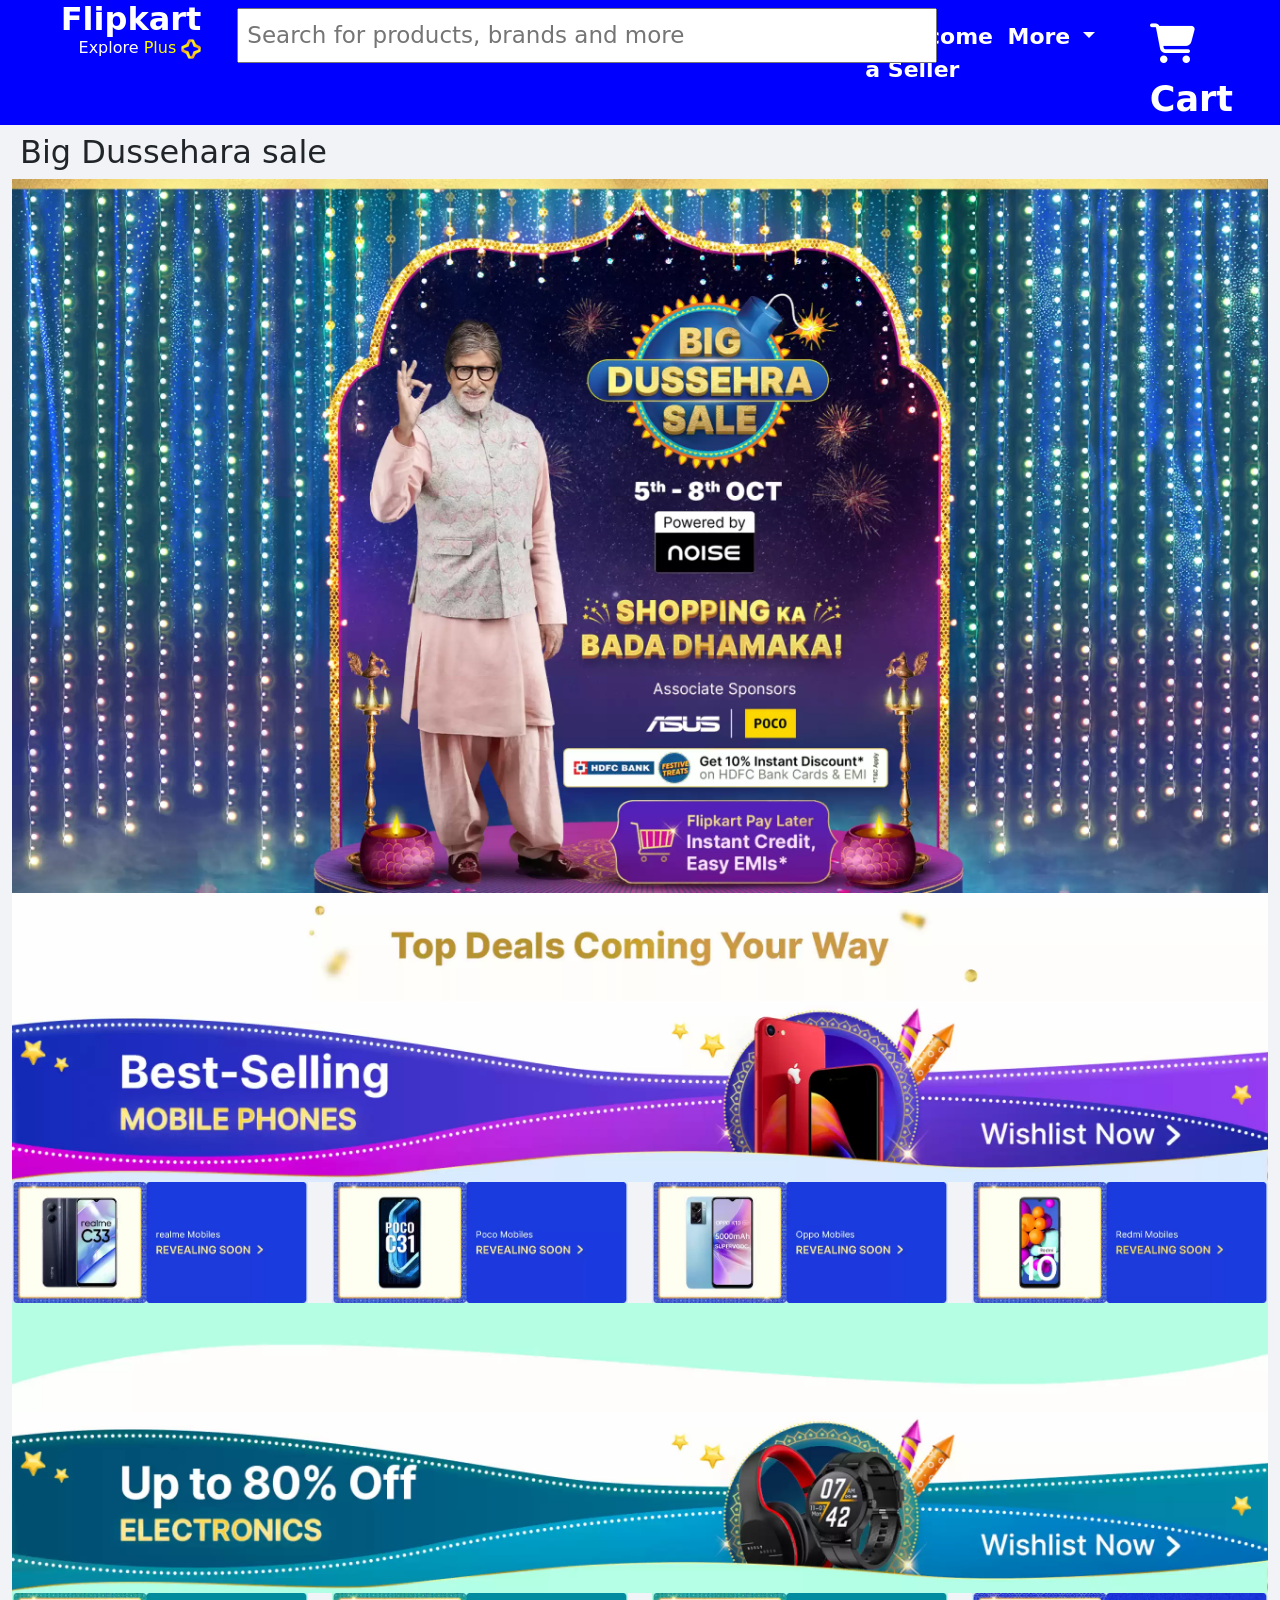
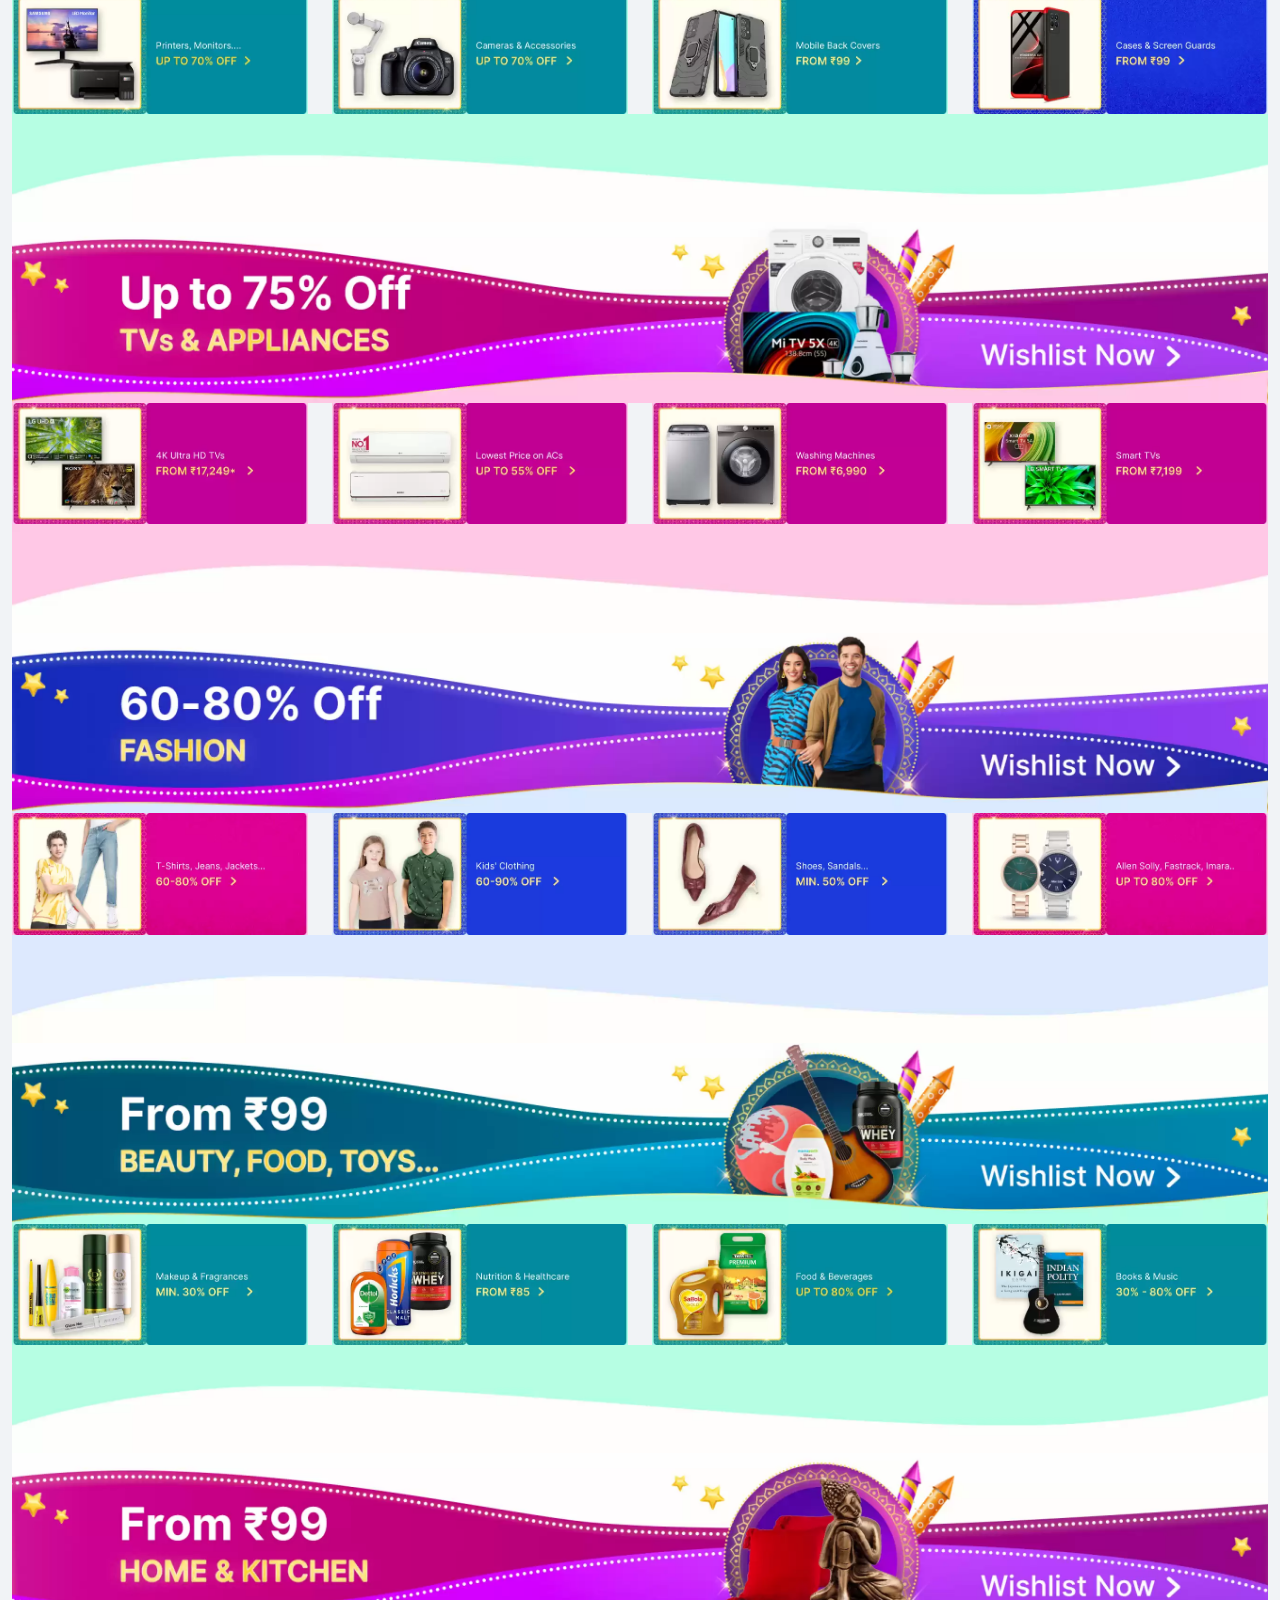
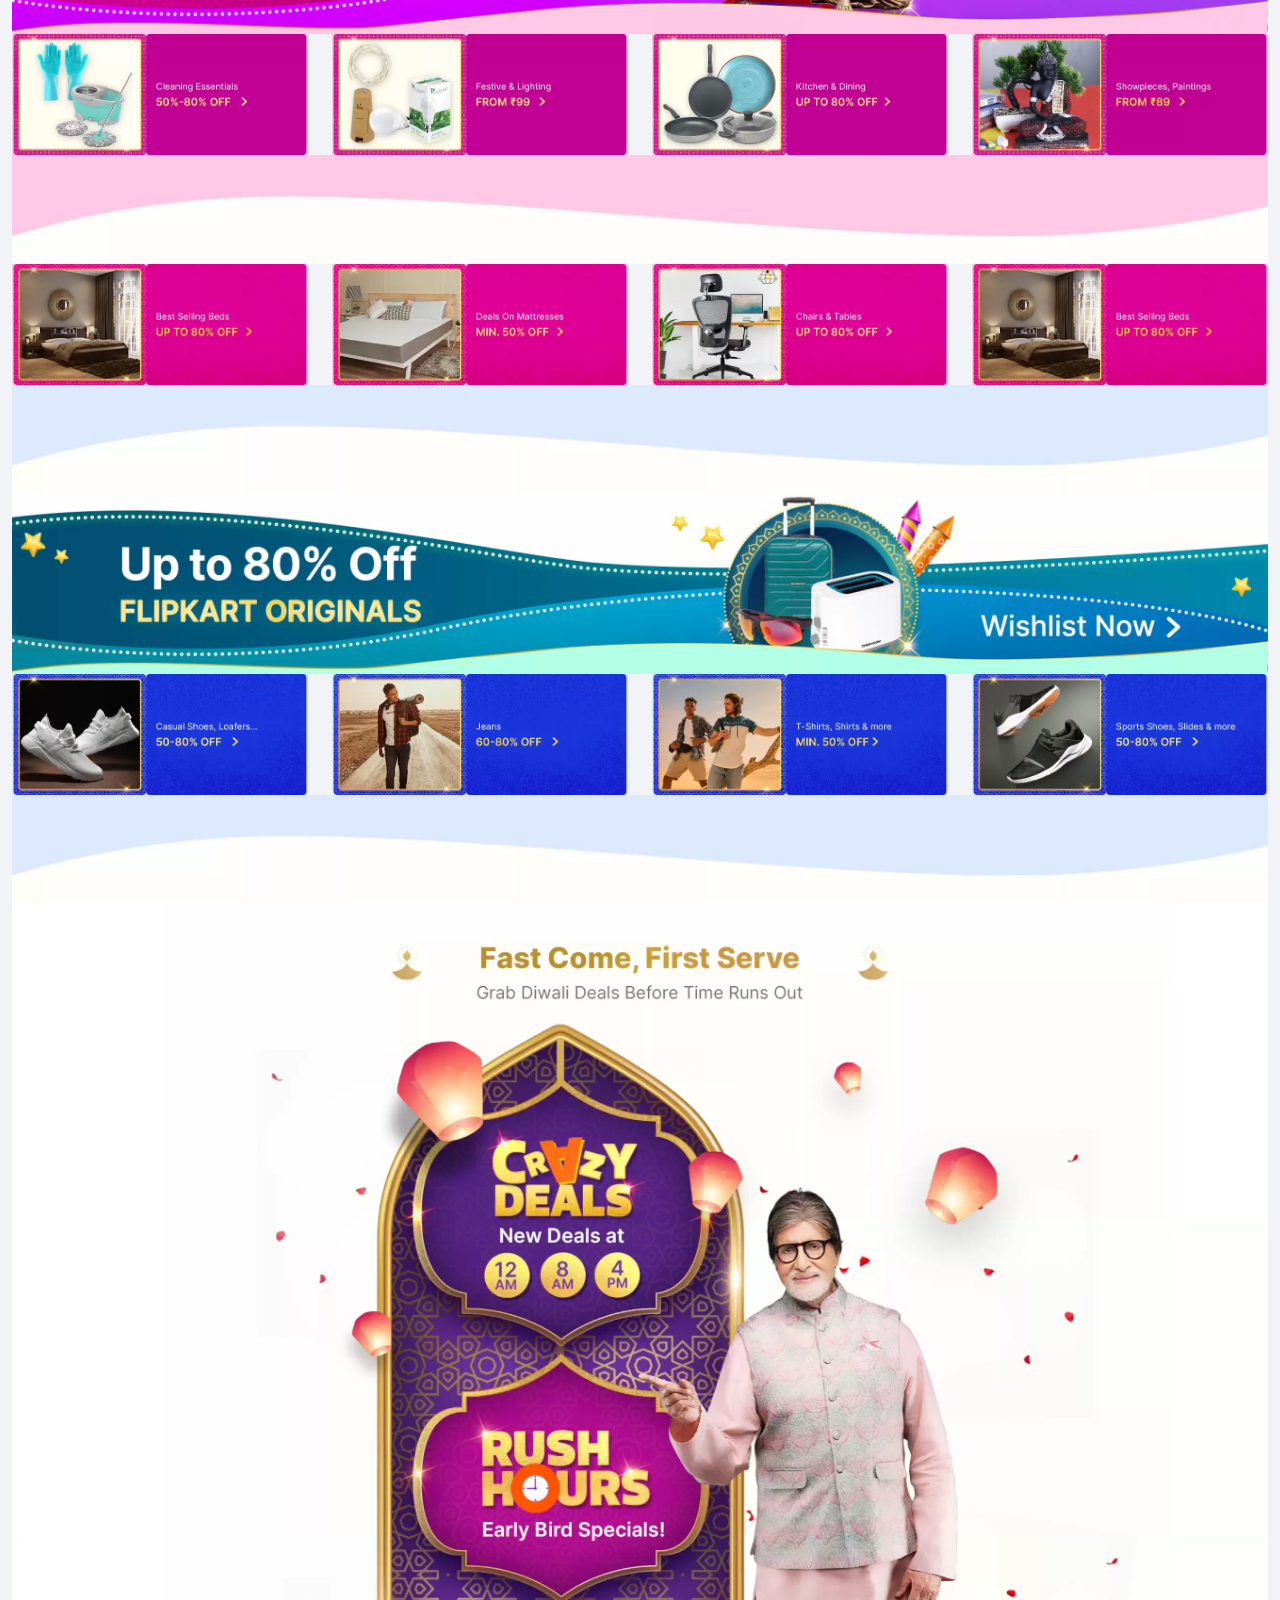
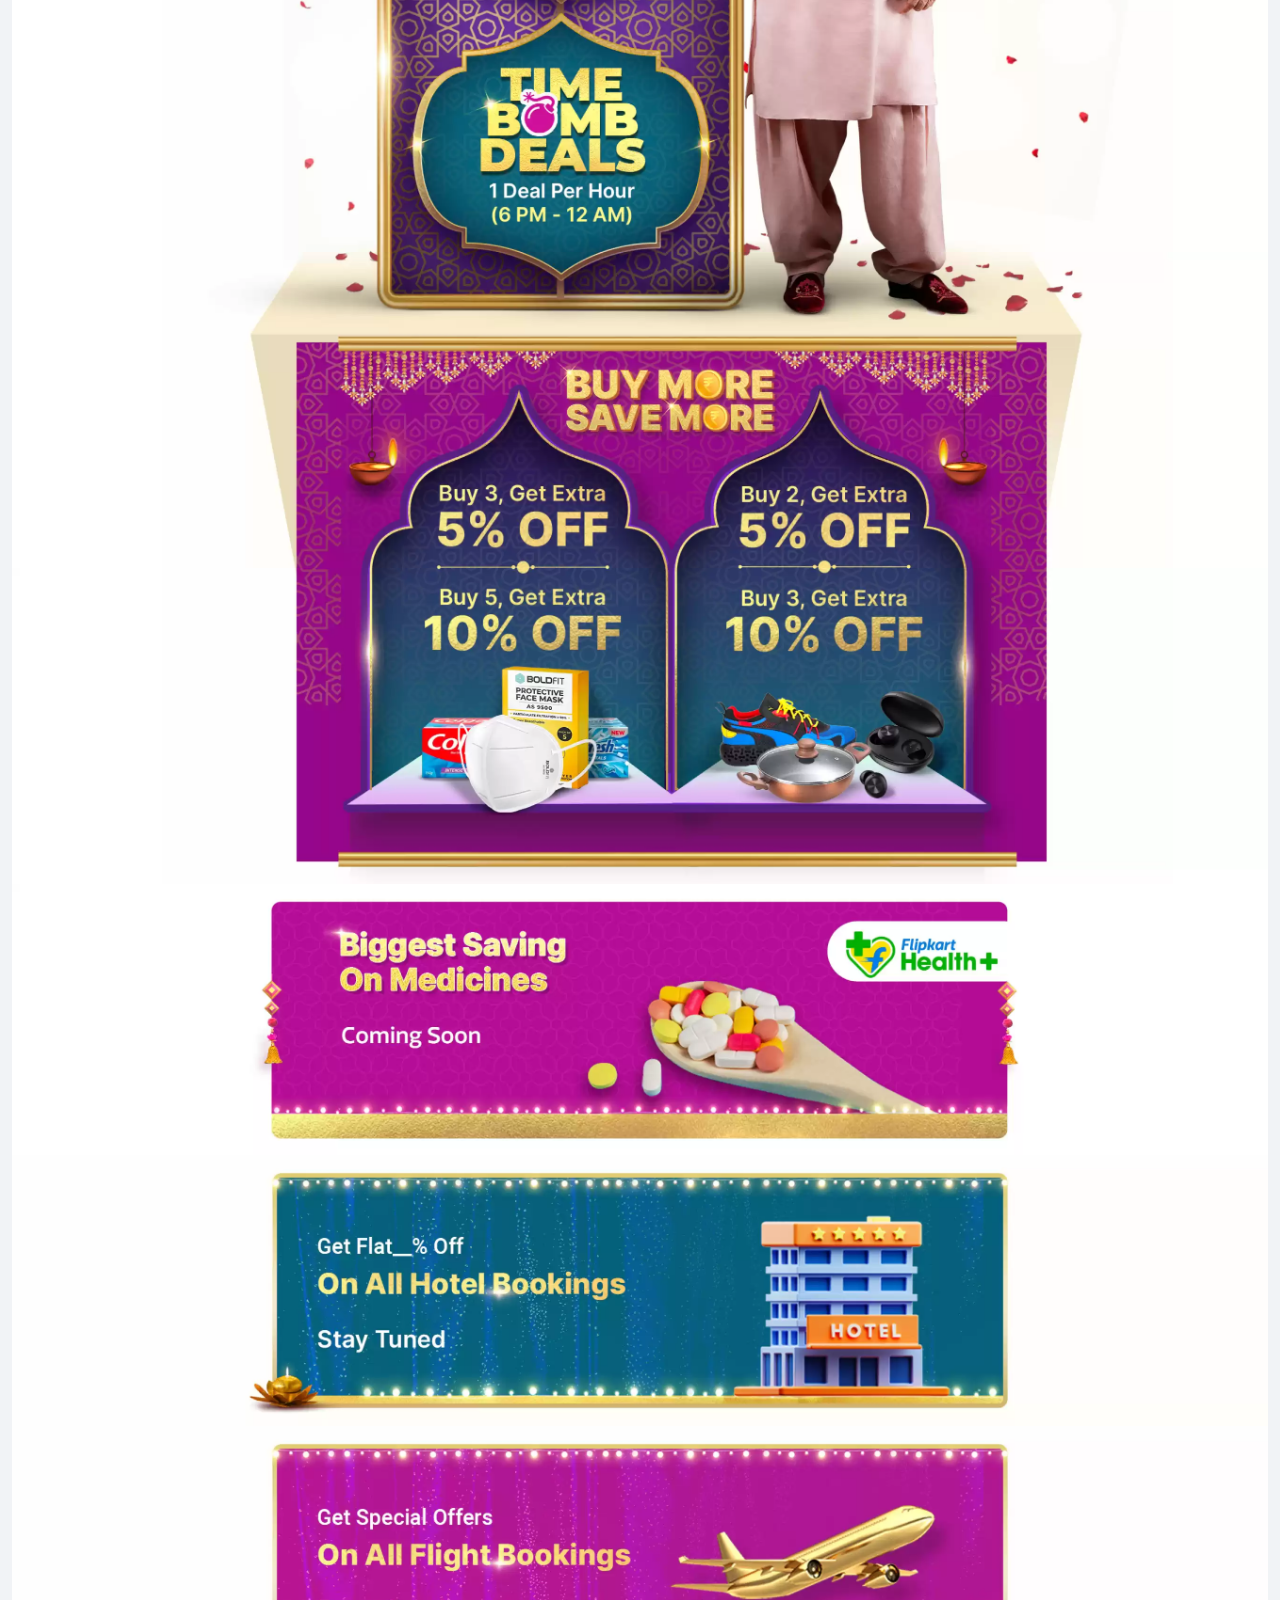
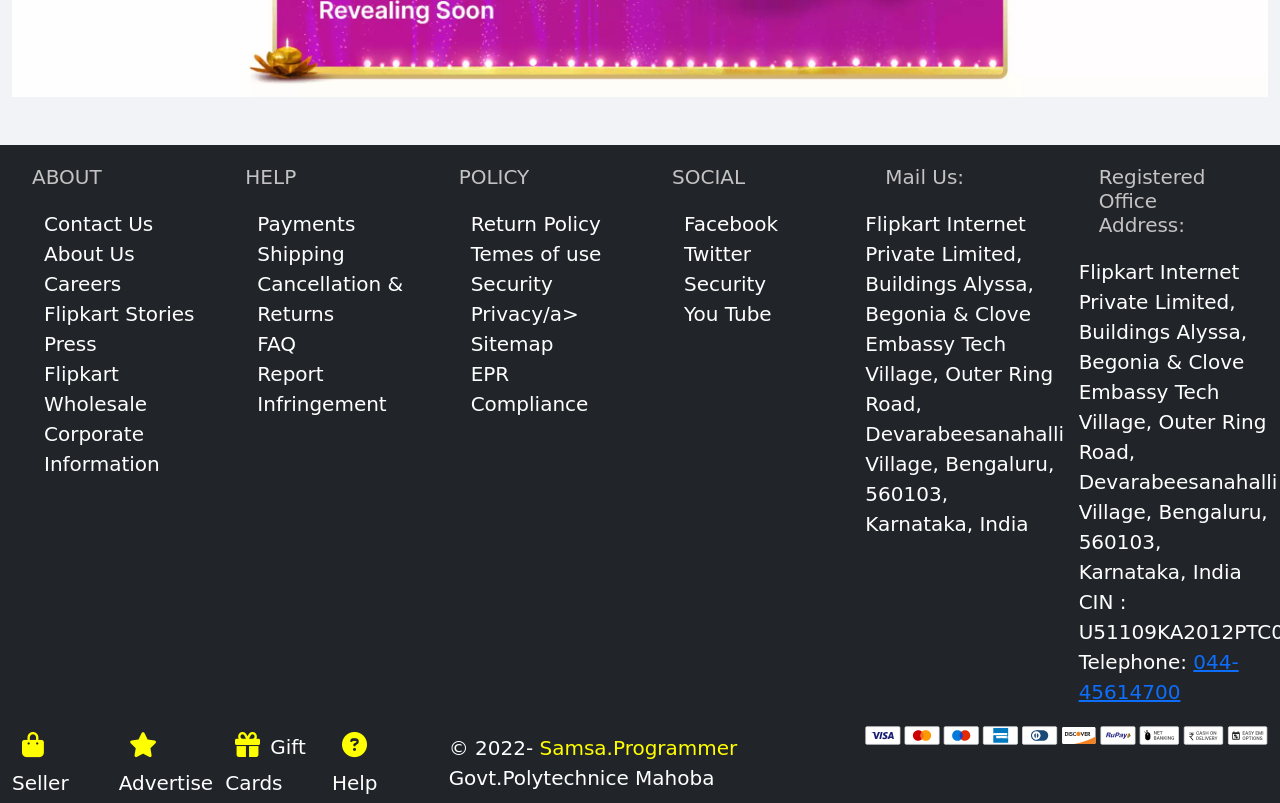
<file: dussehra-slider.html>
<!DOCTYPE html>
<html lang="en">
<head>
    <!-- Bootstrap CSS  -->
    <link rel="stylesheet" href="/css/bootstrap.css">

    <!-- Style CSS -->
    <link rel="stylesheet" href="/css/style.css">
    <link rel="stylesheet" href="/css/media.css">


    <!-- Font AWesome cdn -->
    <link rel="stylesheet" href="https://cdnjs.cloudflare.com/ajax/libs/font-awesome/6.2.0/css/all.min.css" integrity="sha512-xh6O/CkQoPOWDdYTDqeRdPCVd1SpvCA9XXcUnZS2FmJNp1coAFzvtCN9BmamE+4aHK8yyUHUSCcJHgXloTyT2A==" crossorigin="anonymous" referrerpolicy="no-referrer" />

    <!-- Bootstrap Js -->
    <script src="/js/bootstrap.bundle.js"></script>
    <meta charset="UTF-8">
    <meta http-equiv="X-UA-Compatible" content="IE=edge">
    <meta name="viewport" content="width=device-width, initial-scale=1.0">
    <title>Big Dussehra sale is coming soon</title>
    <link rel="shortcut icon" href="/image/tittle logo.png" type="image/x-icon">
</head>
<body>
    <div class="container-fluid">
        
    <div class="row head sticky-top">

        <!-- flipkart logo section start -->
        <div class="col-sm-2 ">
            <h2 class="logo"><b><a href="#">Flipkart</a>
            </b> 
                <p class="small-logo"><a href="#">Explore</a> <span class="plus"><a href="#">Plus <img src="/image/plus_aef861.png" height="20px" alt=""></a> </span></p>
            </h2>
        </div>

        <!-- flipkart logo section end -->

        <!-- search box section start -->
        <div class="col-sm-5 ">
            <nav class="navbar menu">
                <div class="container-fluid">
                  <form class="d-flex" role="search">
                  
                    <input class=" me-2 search p-2" type="search" placeholder="Search for products, brands and more  "  aria-label="Search">
                   
                  </form>
                </div>
              </nav>
        </div>
        <!-- search box section end -->

        <!-- Login button section start -->
        <div class="col-sm-1" id="login-res">
            <button type="button" class="login-button" data-bs-toggle="modal" data-bs-target="#exampleModal" data-bs-whatever="@fat"><span class="login"><b>Login</b></span></button>
            <div class="modal fade" id="exampleModal" tabindex="-1" aria-labelledby="exampleModalLabel" aria-hidden="true">
                <div class="modal-dialog modal-lg">
                  <div class="modal-content ">
                   <div class="row login-modal-hw">
                    <div class="col-sm-5 login-modal">
                        <h1 class="modal-login-name">Login</h1>
                        <p class="modal-login-text">Get access to your
                            Order, Wishlist and Recommendations
                        </p>
                        <img src="/image/login_img_c4a81e.png" class="w-100 modal-login-image" alt="">
                    </div>
                    <div class="col-sm-7">
                        <form action="#" class="modal-login-form">
                            <label for="#" class="modal-login-form-text">Enter Email/Mobile number</label>
                            <br>
                            <input type="email">
                            <br>
                            <label for="#" class="modal-login-form-text mt-5">Enter Password</label>
                            <br>
                           <span class="modal-login-forget"> <a href="#">Forget?</a></span>
                            <input type="password" name="mypassword" id="password" >
                        </form>

                        <p class="modal-login-paregraph">By continuing, you agree to Flipkart's <span><a href="#">Terms of Use</a></span> and <span><a href="#">Privacy Policy</a></span>.</p>

                        
                        <input class=" modal-login-button-1" type="button" value="Login">

                        <h3 class="text-center">or</h3>

                        <input class=" modal-login-button-2" type="button" value="Request OTP">

                       <a href="#" class="modal-login-new-account">New to Flipkart? Create an account</a>
                    </div>
                   </div>
                  </div>
                </div>
              </div>
        </div>

        <!-- login button section end -->

        <!-- last-col-item section start -->
        <div class="col-sm-4" id="navsell-res">
          <div class="row">
            <div class="col-sm-4 last-col-item-center">
                <a href="#" class="seller "><b>Become a Seller</b></a>
            </div>
            <div class="col-sm-4 last-col-item-center">
                <div class="dropdown ">
                    <a class="down-style dropdown-toggle " href="#" role="button" data-bs-toggle="dropdown" aria-expanded="false">
                     <b>More</b>
                    </a>
                  
                    <ul class="dropdown-menu droupdown-list ">
                      <li><a href="#"><i class="fa-solid fa-bell fs-2"></i></a><a class="dropdown-item" href="#">Notification Perferences</a></li>
                      <hr>
                      <li><a href="#"><i class="fa-solid fa-arrow-right fs-2"></i></a><a class="dropdown-item" href="#">24x7 Customer</a></li>
                      <hr>
                      <li><a href="#"><i class="fa-brands fa-fly fs-2"></i></a><a class="dropdown-item" href="#">Advertise</a></li>
                      <hr>
                      <li><a href="#"><i class="fa-solid fa-download fs-2"></i></a><a class="dropdown-item" href="#">Downloade App</a></li>
                    </ul>
                  </div>
            </div>
            <div class="col-sm-4 cart last-col-item-center">
                <a href="#"><i class="fa-solid fa-cart-shopping fs-1"></i><b>Cart</b></a>
                
            </div>
          </div>
        </div>

        <!-- last-col-item section section end -->
    </div>

    <h2 class="m-2">Big Dussehara sale</h2>

    <!-- img section  - 01 -->

    <div class="row">
        <div class="col-sm-12">
            <img src="/image/dussehrs-slider/1-des.jpg" class="w-100" alt="01-img">
        </div>
    </div>

    <!--img section - 02  -->

    <div class="row">
        <div class="col-sm-12">
            <img src="/image/dussehrs-slider/2-des.jpg" class="w-100" alt="02-img">
        </div>
    </div>

    <!-- img section - 03 -->

    <div class="row">
        <div class="col-sm-12">
            <img src="/image/dussehrs-slider/3-des.jpg" class="w-100" alt="03-img">
        </div>
    </div>


    <!-- img section - 04 -->

    <div class="row">
        <div class="col-sm-12">
            <img src="/image/dussehrs-slider/4-des.jpg" class="w-100" alt="04-img">
        </div>
    </div>
    <!-- img section - 05 -->

    <div class="row">
        <div class="col-sm-12">
            <img src="/image/dussehrs-slider/5-des.jpg" class="w-100" alt="05-img">
        </div>
    </div>

    <!-- img section - 06 -->

    <div class="row">
        <div class="col-sm-12">
            <img src="/image/dussehrs-slider/6-des.jpg" class="w-100" alt="06-img">
        </div>
    </div>

    <!-- img section - 07  to 10-->

     <div class="row">
        <div class="col-sm-3">
            <img src="/image/dussehrs-slider/7-des.jpg" class="w-100" alt="07-img">
        </div>
        <div class="col-sm-3">
            <img src="/image/dussehrs-slider/8-des.jpg" class="w-100" alt="08-img">
        </div>
        <div class="col-sm-3">
            <img src="/image/dussehrs-slider/9-des.jpg" class="w-100" alt="09-img">
        </div>
        <div class="col-sm-3">
            <img src="/image/dussehrs-slider/10-des.jpg" class="w-100" alt="10-img">
        </div>
    </div> 
   
    <!-- img section - 11 -->

     <div class="row">
        <div class="col-sm-12">
            <img src="/image/dussehrs-slider/11-des.jpg" class="w-100" alt="11-img">
        </div>
    </div> 

    <!-- img section - 12 -->

     <div class="row">
        <div class="col-sm-12">
            <img src="/image/dussehrs-slider/12-des.jpg" class="w-100" alt="12-img">
        </div>
    </div>

    <!-- img section - 13  to 16-->

     <div class="row">
        <div class="col-sm-3">
            <img src="/image/dussehrs-slider/13-des.jpg" class="w-100" alt="13-img">
        </div>
        <div class="col-sm-3">
            <img src="/image/dussehrs-slider/14-des.jpg" class="w-100" alt="14-img">
        </div>
        <div class="col-sm-3">
            <img src="/image/dussehrs-slider/15-des.jpg" class="w-100" alt="15-img">
        </div>
        <div class="col-sm-3">
            <img src="/image/dussehrs-slider/16-des.jpg" class="w-100" alt="16-img">
        </div>
    </div> 

    <!-- img section - 17 -->

    <div class="row">
        <div class="col-sm-12">
            <img src="/image/dussehrs-slider/17-des.jpg" class="w-100" alt="17-img">
        </div>
    </div>


    <!-- img section - 18 -->

    <div class="row">
        <div class="col-sm-12">
            <img src="/image/dussehrs-slider/18-des.jpg" class="w-100" alt="18-img">
        </div>
    </div>

     <!-- img section - 19  to 22-->

     <div class="row">
        <div class="col-sm-3">
            <img src="/image/dussehrs-slider/19-des.jpg" class="w-100" alt="19-img">
        </div>
        <div class="col-sm-3">
            <img src="/image/dussehrs-slider/20-des.jpg" class="w-100" alt="20-img">
        </div>
        <div class="col-sm-3">
            <img src="/image/dussehrs-slider/21-des.jpg" class="w-100" alt="21-img">
        </div>
        <div class="col-sm-3">
            <img src="/image/dussehrs-slider/22-des.jpg" class="w-100" alt="22-img">
        </div>
    </div> 

    <!-- img section - 23 -->

    <div class="row">
        <div class="col-sm-12">
            <img src="/image/dussehrs-slider/23-des.jpg" class="w-100" alt="23-img">
        </div>
    </div>

    <!-- img section - 24 -->

    <div class="row">
        <div class="col-sm-12">
            <img src="/image/dussehrs-slider/24-des.jpg" class="w-100" alt="24-img">
        </div>
    </div>

     <!-- img section - 25  to 28-->

     <div class="row">
        <div class="col-sm-3">
            <img src="/image/dussehrs-slider/25-des.jpg" class="w-100" alt="25-img">
        </div>
        <div class="col-sm-3">
            <img src="/image/dussehrs-slider/26-des.jpg" class="w-100" alt="26-img">
        </div>
        <div class="col-sm-3">
            <img src="/image/dussehrs-slider/27-des.jpg" class="w-100" alt="27-img">
        </div>
        <div class="col-sm-3">
            <img src="/image/dussehrs-slider/28-des.jpg" class="w-100" alt="28-img">
        </div>
    </div> 

    <!-- img section - 29 -->

    <div class="row">
        <div class="col-sm-12">
            <img src="/image/dussehrs-slider/29-des.jpg" class="w-100" alt="29-img">
        </div>
    </div>

    <!-- img section - 30 -->

    <div class="row">
        <div class="col-sm-12">
            <img src="/image/dussehrs-slider/30-des.jpg" class="w-100" alt="30-img">
        </div>
    </div>

    <!-- img section - 31  to 34-->

    <div class="row">
        <div class="col-sm-3">
            <img src="/image/dussehrs-slider/31-des.jpg" class="w-100" alt="31-img">
        </div>
        <div class="col-sm-3">
            <img src="/image/dussehrs-slider/32-des.jpg" class="w-100" alt="32-img">
        </div>
        <div class="col-sm-3">
            <img src="/image/dussehrs-slider/33-des.jpg" class="w-100" alt="33-img">
        </div>
        <div class="col-sm-3">
            <img src="/image/dussehrs-slider/34-des.jpg" class="w-100" alt="34-img">
        </div>
    </div> 

     <!-- img section - 35 -->

     <div class="row">
        <div class="col-sm-12">
            <img src="/image/dussehrs-slider/35-des.jpg" class="w-100" alt="35-img">
        </div>
    </div>



     <!-- img section - 36 -->

     <div class="row">
        <div class="col-sm-12">
            <img src="/image/dussehrs-slider/36-des.jpg" class="w-100" alt="36-img">
        </div>
    </div>

    <!-- img section - 37  to 40-->

    <div class="row">
        <div class="col-sm-3">
            <img src="/image/dussehrs-slider/37-des.jpg" class="w-100" alt="37-img">
        </div>
        <div class="col-sm-3">
            <img src="/image/dussehrs-slider/38-des.jpg" class="w-100" alt="38-img">
        </div>
        <div class="col-sm-3">
            <img src="/image/dussehrs-slider/39-des.jpg" class="w-100" alt="39-img">
        </div>
        <div class="col-sm-3">
            <img src="/image/dussehrs-slider/40-des.jpg" class="w-100" alt="40-img">
        </div>
    </div> 

     <!-- img section - 41 -->

     <div class="row">
        <div class="col-sm-12">
            <img src="/image/dussehrs-slider/41-des.jpg" class="w-100" alt="41-img">
        </div>
    </div>

     <!-- img section - 42  to 45-->

     <div class="row">
        <div class="col-sm-3">
            <img src="/image/dussehrs-slider/42-des.jpg" class="w-100" alt="42-img">
        </div>
        <div class="col-sm-3">
            <img src="/image/dussehrs-slider/43-des.jpg" class="w-100" alt="43-img">
        </div>
        <div class="col-sm-3">
            <img src="/image/dussehrs-slider/44-des.jpg" class="w-100" alt="44-img">
        </div>
        <div class="col-sm-3">
            <img src="/image/dussehrs-slider/45-des.jpg" class="w-100" alt="45-img">
        </div>
    </div>

    <!-- img section - 46 -->

    <div class="row">
        <div class="col-sm-12">
            <img src="/image/dussehrs-slider/46-des.jpg" class="w-100" alt="46-img">
        </div>
    </div>


    <!-- img section - 47 -->

    <div class="row">
        <div class="col-sm-12">
            <img src="/image/dussehrs-slider/47-des.jpg" class="w-100" alt="47-img">
        </div>
    </div>

     <!-- img section - 48  to 51-->

     <div class="row">
        <div class="col-sm-3">
            <img src="/image/dussehrs-slider/48-des.jpg" class="w-100" alt="48-img">
        </div>
        <div class="col-sm-3">
            <img src="/image/dussehrs-slider/49-des.jpg" class="w-100" alt="49-img">
        </div>
        <div class="col-sm-3">
            <img src="/image/dussehrs-slider/50-des.jpg" class="w-100" alt="50-img">
        </div>
        <div class="col-sm-3">
            <img src="/image/dussehrs-slider/51-des.jpg" class="w-100" alt="51-img">
        </div>
    </div>

    <!-- img section - 52 -->

    <div class="row">
        <div class="col-sm-12">
            <img src="/image/dussehrs-slider/52-des.jpg" class="w-100" alt="52-img">
        </div>
    </div>

    <!-- img section - 53 -->

    <div class="row">
        <div class="col-sm-12">
            <img src="/image/dussehrs-slider/53-des.jpg" class="w-100" alt="53-img">
        </div>
    </div>


    <!-- img section - 54 -->

    <div class="row">
        <div class="col-sm-12">
            <img src="/image/dussehrs-slider/54-des.jpg" class="w-100" alt="54-img">
        </div>
    </div>


    <!-- img section - 55 -->

    <div class="row">
        <div class="col-sm-12">
            <img src="/image/dussehrs-slider/55-des.jpg" class="w-100" alt="55-img">
        </div>
    </div>


    <!-- img section - 56-->

    <div class="row">
        <div class="col-sm-12">
            <img src="/image/dussehrs-slider/56-des.jpg" class="w-100" alt="56-img">
        </div>
    </div>



    <!-- img section - 58 -->

    <div class="row">
        <div class="col-sm-12">
            <img src="/image/dussehrs-slider/58-des.jpg" class="w-100" alt="58-img">
        </div>
    </div>


    <!-- img section - 59 -->

    <div class="row">
        <div class="col-sm-12">
            <img src="/image/dussehrs-slider/59-des.jpg" class="w-100" alt="59-img">
        </div>
    </div>


    <!-- img section - 60 -->

    <div class="row">
        <div class="col-sm-12">
            <img src="/image/dussehrs-slider/60-des.jpg" class="w-100" alt="60-img">
        </div>
    </div>


    <!-- img section - 61 -->

    <div class="row">
        <div class="col-sm-12">
            <img src="/image/dussehrs-slider/61-des.jpg" class="w-100" alt="61-img">
        </div>
    </div>



      <!-- footer section start -->

   <div class="row bg-dark mt-5">
    <div class="col-sm-2 footer-list">
     <h3>ABOUT</h3>
      <ul>
        <li><a href="#">Contact Us</a></li>
        <li><a href="#">About Us</a></li>
        <li><a href="#">Careers</a></li>
        <li><a href="#">Flipkart Stories</a></li>
        <li><a href="#">Press</a></li>
        <li><a href="#">Flipkart Wholesale</a></li>
        <li><a href="#">Corporate Information</a></li>
      </ul>
    </div>
    <div class="col-sm-2 footer-list">
      <h3>HELP</h3>
      <ul>
        <li><a href="#">Payments</a></li>
        <li><a href="#">Shipping</a></li>
        <li><a href="#">Cancellation & Returns</a></li>
        <li><a href="#">FAQ</a></li>
        <li><a href="#">Report Infringement</a></li>
      </ul>
    </div>
    <div class="col-sm-2 footer-list">
      <h3>POLICY</h3>
      <ul>
        <li><a href="#">Return Policy</a></li>
        <li><a href="#">Temes of use</a></li>
        <li><a href="#">Security</a></li>
        <li><a href="#">Privacy/a></li>
        <li><a href="#">Sitemap</a></li>
        <li><a href="#">EPR Compliance</a></li>
      </ul>
    </div>
    <div class="col-sm-2 footer-list">
      <h3>SOCIAL</h3>
      <ul>
        <li><a href="#">Facebook</a></li>
        <li><a href="#">Twitter</a></li>
        <li><a href="#">Security</a></li>
        <li><a href="#">You Tube</a></li>
      </ul>
    </div>
    <div class="col-sm-2 footer-list">
      <h3>Mail Us:</h3>
      <p>Flipkart Internet Private Limited,

        Buildings Alyssa, Begonia &
        
        Clove Embassy Tech Village,
        
        Outer Ring Road, Devarabeesanahalli Village,
        
        Bengaluru, 560103,
        
        Karnataka, India</p>
    </div>
    <div class="col-sm-2 footer-list">
      <h3>Registered Office Address:</h3>
      <p>Flipkart Internet Private Limited,

        Buildings Alyssa, Begonia &
        
        Clove Embassy Tech Village,
        
        Outer Ring Road, Devarabeesanahalli Village,
        
        Bengaluru, 560103,
        
        Karnataka, India
        
        CIN : U51109KA2012PTC066107
        
        Telephone: <a href="#"> 044-45614700</a></p>
    </div>
   </div>

   <!-- footer section end -->


   <!-- Last footer section start -->

   <div class="row bg-dark">
    
    <div class="col-sm-1 buttom-footer">
      <a href="#"> <i class="fa-solid fa-bag-shopping"></i> Seller</a>
    </div>
    <div class="col-sm-1 buttom-footer">
      <a href="#"><i class="fa-solid fa-star"></i>Advertise</a>
    </div> 
    <div class="col-sm-1 buttom-footer">
      <a href="#"><i class="fa-solid fa-gift"></i>Gift Cards</a>
    </div>
    <div class="col-sm-1 buttom-footer">
      <a href="#"> <i class="fa-solid fa-circle-question"></i>Help </a>
    </div>
    <div class="col-sm-4 buttom-footer">
      <p> &#169; 2022- <span>Samsa.Programmer</span> Govt.Polytechnice Mahoba</p>
    </div>
    <div class="col-sm-4 mt-">
      <img src="/image/payment-method_69e7ec.svg" class="w-100" alt="">
    </div>
   </div>

   <!-- Last footer section end -->


    

    <!-- outer section end -->
    </div>
    
</body>
</html>
</file>
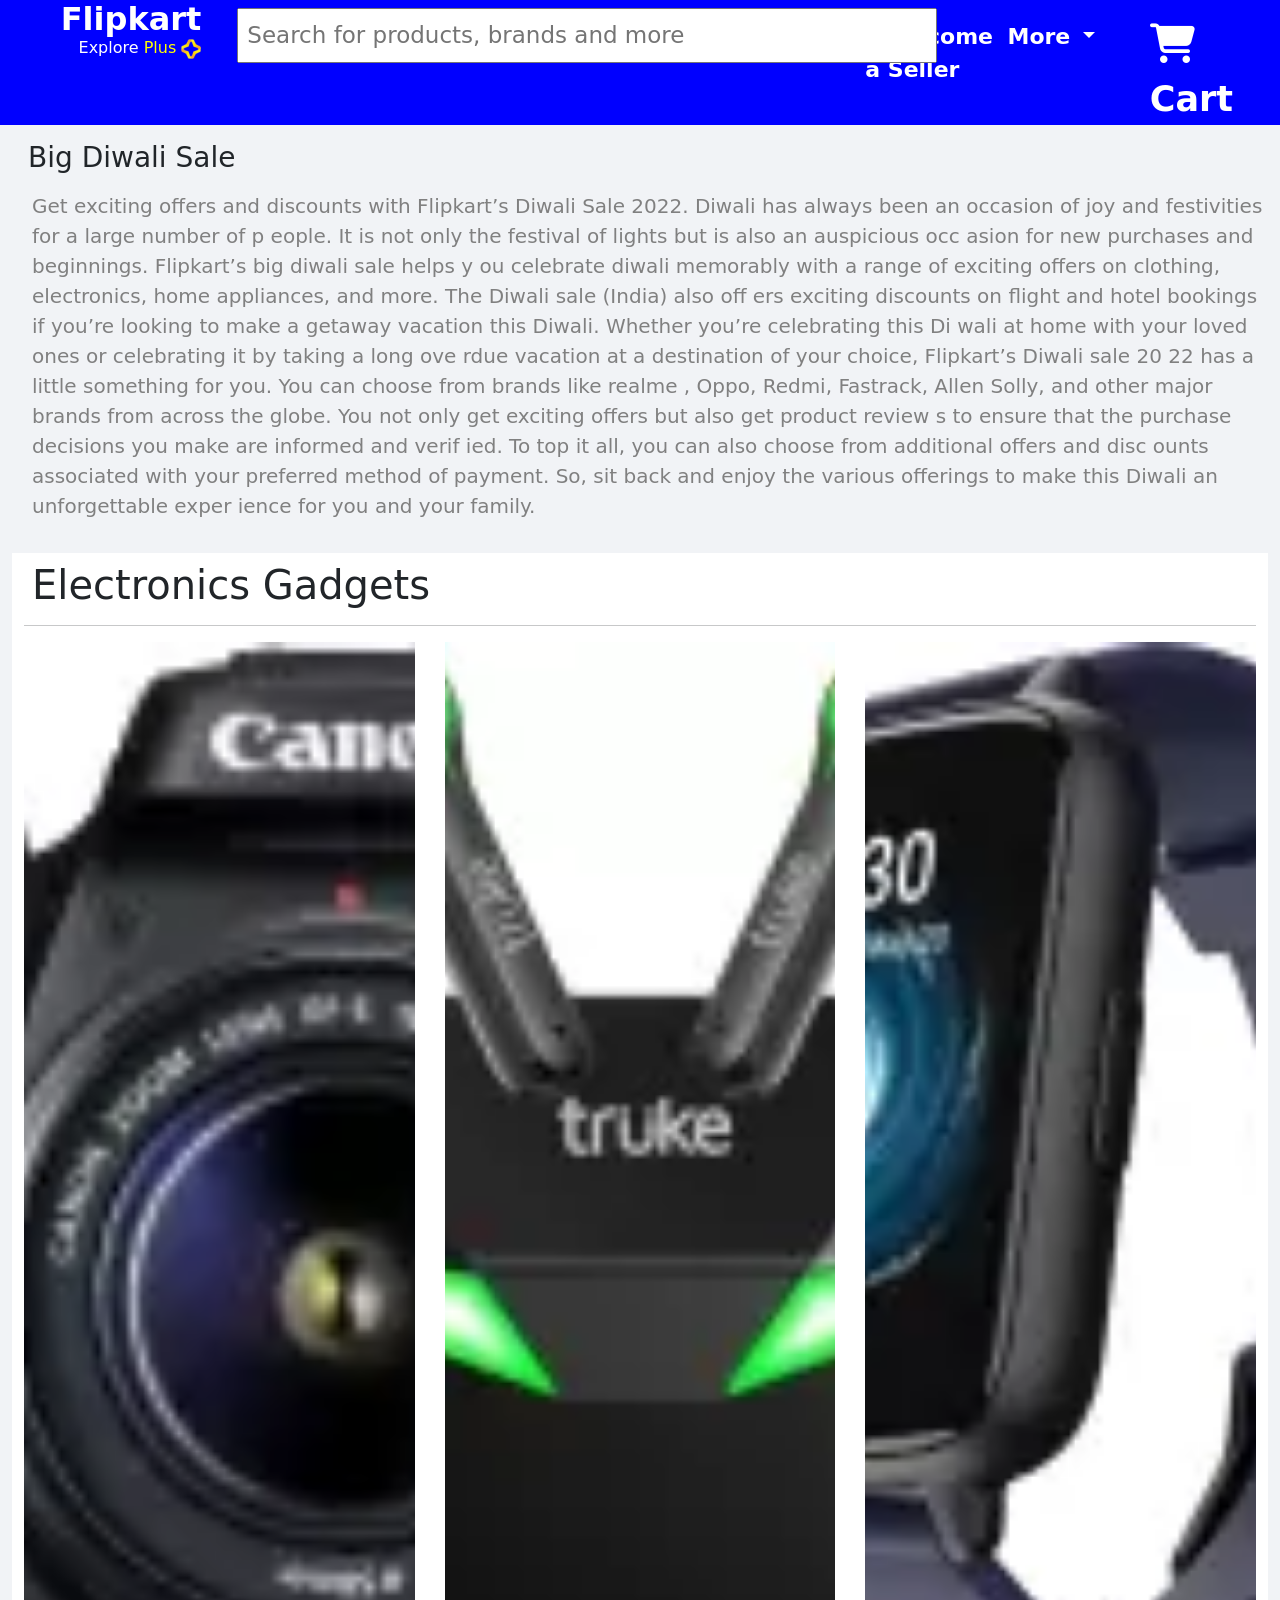
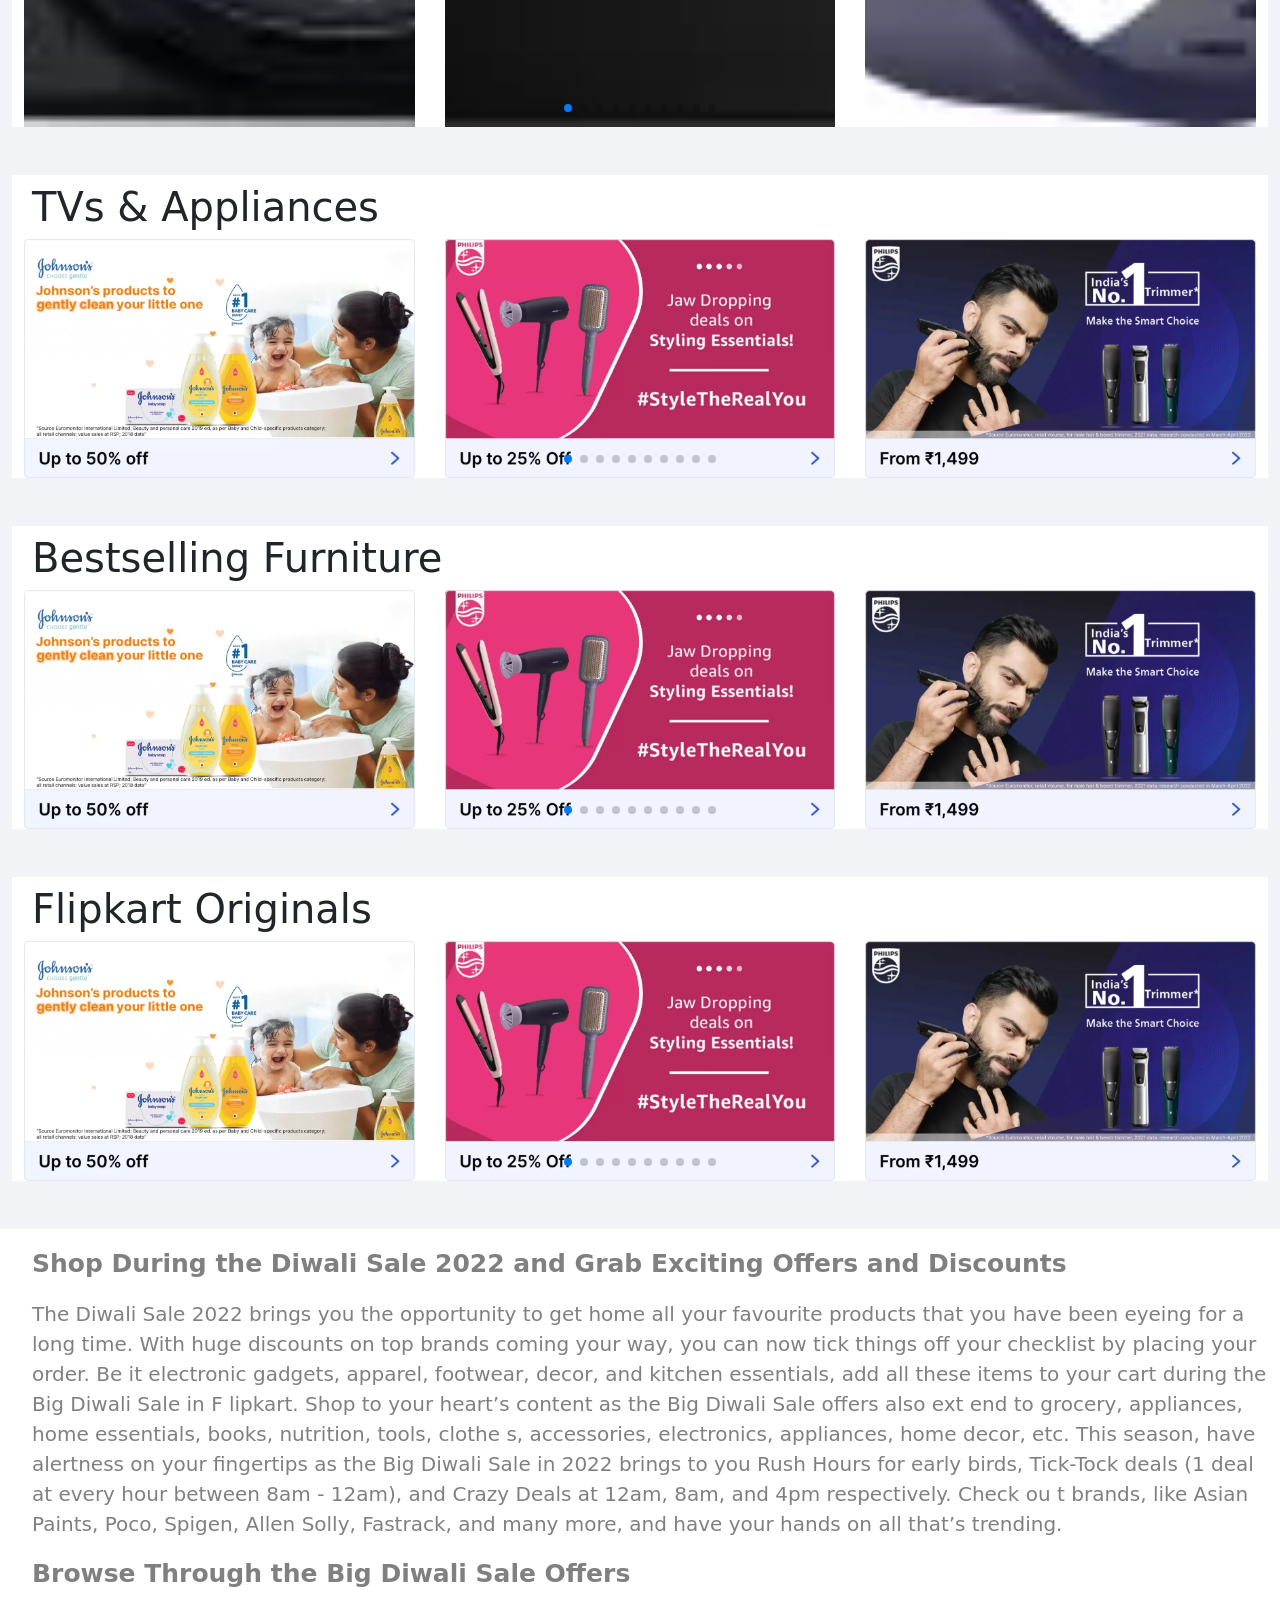
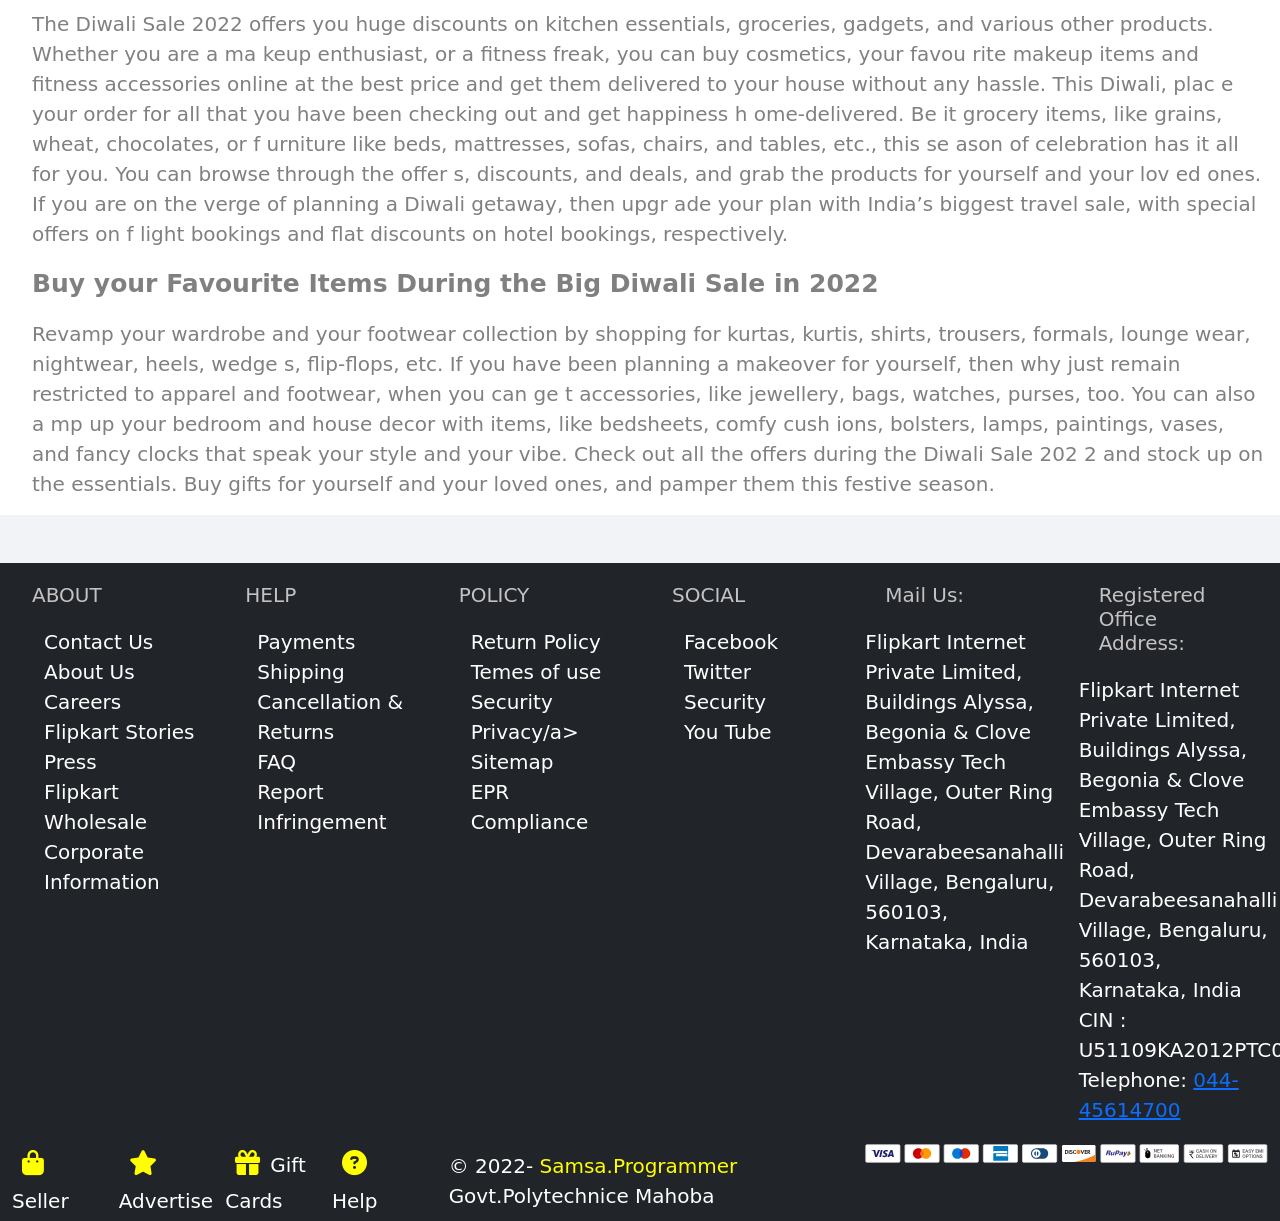
<file: last-day-sale-slider.html>
<!DOCTYPE html>
<html lang="en">
<head>
    <!-- Bootstrap CSS section -->
    <link rel="stylesheet" href="/css/bootstrap.css">

    <!-- Style CSS section -->
    <link rel="stylesheet" href="/css/style.css">
    <link rel="stylesheet" href="/css/media.css">


    <!-- Font Awesome CSS section -->
    <link rel="stylesheet" href="https://cdnjs.cloudflare.com/ajax/libs/font-awesome/6.2.0/css/all.min.css" integrity="sha512-xh6O/CkQoPOWDdYTDqeRdPCVd1SpvCA9XXcUnZS2FmJNp1coAFzvtCN9BmamE+4aHK8yyUHUSCcJHgXloTyT2A==" crossorigin="anonymous" referrerpolicy="no-referrer" />

    <!-- Js section -->
    <script src="/js/bootstrap.bundle.js"></script>
    <meta charset="UTF-8">
    <meta http-equiv="X-UA-Compatible" content="IE=edge">
    <meta name="viewport" content="width=device-width, initial-scale=1.0">
    <title>Big Diwali Sale starts from 11th - to 16th October 24 hrs Early....</title>

    <!-- Title icon section -->
    <link rel="shortcut icon" href="/image/login_img_c4a81e.png" type="image/x-icon">

    
      <!-- Link Swiper's CSS  section start-->
      <link
      rel="stylesheet"
      href="https://cdn.jsdelivr.net/npm/swiper/swiper-bundle.min.css"/>
      <!-- Link Swiper's CSS section end -->

</head>
<body>
    <div class="container-fluid">


        <div class="row head">

            <!-- flipkart logo section start -->
            <div class="col-sm-2 ">
                <h2 class="logo"><b><a href="#">Flipkart</a>
                </b> 
                    <p class="small-logo"><a href="#">Explore</a> <span class="plus"><a href="#">Plus <img src="/image/plus_aef861.png" height="20px" alt=""></a> </span></p>
                </h2>
            </div>
    
            <!-- flipkart logo section end -->
    
            <!-- search box section start -->
            <div class="col-sm-5 ">
                <nav class="navbar menu">
                    <div class="container-fluid">
                      <form class="d-flex" role="search">
                      
                        <input class=" me-2 search p-2" type="search" placeholder="Search for products, brands and more  "  aria-label="Search">
                       
                      </form>
                    </div>
                  </nav>
            </div>
            <!-- search box section end -->
    
            <!-- Login button section start -->
            <div class="col-sm-1" id="login-res">
                <button type="button" class="login-button" data-bs-toggle="modal" data-bs-target="#exampleModal" data-bs-whatever="@fat"><span class="login"><b>Login</b></span></button>
                <div class="modal fade" id="exampleModal" tabindex="-1" aria-labelledby="exampleModalLabel" aria-hidden="true">
                    <div class="modal-dialog modal-lg">
                      <div class="modal-content ">
                       <div class="row login-modal-hw">
                        <div class="col-sm-5 login-modal">
                            <h1 class="modal-login-name">Login</h1>
                            <p class="modal-login-text">Get access to your
                                Order, Wishlist and Recommendations
                            </p>
                            <img src="/image/login_img_c4a81e.png" class="w-100 modal-login-image" alt="">
                        </div>
                        <div class="col-sm-7">
                            <form action="#" class="modal-login-form">
                                <label for="#" class="modal-login-form-text">Enter Email/Mobile number</label>
                                <br>
                                <input type="email">
                                <br>
                                <label for="#" class="modal-login-form-text mt-5">Enter Password</label>
                                <br>
                               <span class="modal-login-forget"> <a href="#">Forget?</a></span>
                                <input type="password" name="mypassword" id="password" >
                            </form>
    
                            <p class="modal-login-paregraph">By continuing, you agree to Flipkart's <span><a href="#">Terms of Use</a></span> and <span><a href="#">Privacy Policy</a></span>.</p>
    
                            
                            <input class=" modal-login-button-1" type="button" value="Login">
    
                            <h3 class="text-center">or</h3>
    
                            <input class=" modal-login-button-2" type="button" value="Request OTP">
    
                           <a href="#" class="modal-login-new-account">New to Flipkart? Create an account</a>
                        </div>
                       </div>
                      </div>
                    </div>
                  </div>
            </div>
    
            <!-- login button section end -->
    
            <!-- last-col-item section start -->
            <div class="col-sm-4" id="navsell-res">
              <div class="row">
                <div class="col-sm-4 last-col-item-center">
                    <a href="#" class="seller "><b>Become a Seller</b></a>
                </div>
                <div class="col-sm-4 last-col-item-center">
                    <div class="dropdown ">
                        <a class="down-style dropdown-toggle " href="#" role="button" data-bs-toggle="dropdown" aria-expanded="false">
                         <b>More</b>
                        </a>
                      
                        <ul class="dropdown-menu droupdown-list ">
                          <li><a href="#"><i class="fa-solid fa-bell fs-2"></i></a><a class="dropdown-item" href="#">Notification Perferences</a></li>
                          <hr>
                          <li><a href="#"><i class="fa-solid fa-arrow-right fs-2"></i></a><a class="dropdown-item" href="#">24x7 Customer</a></li>
                          <hr>
                          <li><a href="#"><i class="fa-brands fa-fly fs-2"></i></a><a class="dropdown-item" href="#">Advertise</a></li>
                          <hr>
                          <li><a href="#"><i class="fa-solid fa-download fs-2"></i></a><a class="dropdown-item" href="#">Downloade App</a></li>
                        </ul>
                      </div>
                </div>
                <div class="col-sm-4 cart last-col-item-center">
                    <a href="#"><i class="fa-solid fa-cart-shopping fs-1"></i><b>Cart</b></a>
                    
                </div>
              </div>
            </div>
    
            <!-- last-col-item section section end -->
        </div>

        <!--Heading section start -->

        <div class="row">
            <div class="col-sm-12 top-brand">
                <h3 class="m-lg-3">Big Diwali Sale</h3>
                 <p>Get exciting offers and discounts with Flipkart’s Diwali Sale 2022. Diwali 
                    has always been an occasion of joy and festivities for a large number of p
                    eople. It is not only the festival of lights but is also an auspicious occ
                    asion for new purchases and beginnings. Flipkart’s big diwali sale helps y
                    ou celebrate diwali memorably with a range of exciting offers on clothing,
                     electronics, home appliances, and more. The Diwali sale (India) also off
                     ers exciting discounts on flight and hotel bookings if you’re looking to
                      make a getaway vacation this Diwali. Whether you’re celebrating this Di
                      wali at home with your loved ones or celebrating it by taking a long ove
                      rdue vacation at a destination of your choice, Flipkart’s Diwali sale 20
                      22 has a little something for you. You can choose from brands like realme
                      , Oppo, Redmi, Fastrack, Allen Solly, and other major brands from across
                       the globe. You not only get exciting offers but also get product review
                       s to ensure that the purchase decisions you make are informed and verif
                       ied. To top it all, you can also choose from additional offers and disc
                       ounts associated with your preferred method of payment. So, sit back and
                        enjoy the various offerings to make this Diwali an unforgettable exper
                        ience for you and your family. </p>

            </div>
        </div>
        
        <!-- Heading section end -->



        <!-- 01 Swipe slider section start -->

        <div class="row bg-white m-0 mt-3">
         <div class="col-sm-12">
            <h1 class="mt-3 m-lg-2">Electronics Gadgets</h1>
            <hr>
         </div>
       </div>
       
    
        <div class="row bg-white m-0 mb-5">
            <div class="col-sm-12">
              <div class="swiper mySwiper">
                <div class="swiper-wrapper">
                  <div class="swiper-slide"><a href="#"><img src="/image/last-day-sale-slider/Electronics Gadgets img/01.jpeg" class="w-100 bg-danger" alt=""></a></div>
                  <div class="swiper-slide"><a href="#"><img src="/image/last-day-sale-slider/Electronics Gadgets img/02.jpeg" class="w-100" alt=""></a></div>
                  <div class="swiper-slide"><a href="#"><img src="/image/last-day-sale-slider/Electronics Gadgets img/03.jpeg" class="w-100" alt=""></a></div>
                  <div class="swiper-slide"><a href="#"><img src="/image/last-day-sale-slider/Electronics Gadgets img/04.jpeg" class="w-100" alt=""></a></div>
                  <div class="swiper-slide"><a href="#"><img src="/image/last-day-sale-slider/Electronics Gadgets img/05.jpeg" class="w-100" alt=""></a></div>
                  <div class="swiper-slide"><a href="#"><img src="/image/last-day-sale-slider/Electronics Gadgets img/06.jpeg" class="w-100" alt=""></a></div>
                  <div class="swiper-slide"><a href="#"><img src="/image/last-day-sale-slider/Electronics Gadgets img/07.jpeg" class="w-100" alt=""></a></div>
                  <div class="swiper-slide"><a href="#"><img src="/image/last-day-sale-slider/Electronics Gadgets img/01.jpeg" class="w-100" alt=""></a></div>
                  <div class="swiper-slide"><a href="#"><img src="/image/last-day-sale-slider/Electronics Gadgets img/08.jpeg" class="w-100" alt=""></a></div>
                  <div class="swiper-slide"><a href="#"><img src="/image/last-day-sale-slider/Electronics Gadgets img/09.jpeg" class="w-100" alt=""></a></div>
                  <div class="swiper-slide"><a href="#"><img src="/image/last-day-sale-slider/Electronics Gadgets img/10.jpeg" class="w-100" alt=""></a></div>
                  <div class="swiper-slide"><a href="#"><img src="/image/last-day-sale-slider/Electronics Gadgets img/11.jpeg" class="w-100" alt=""></a></div>
                </div>
                <div class="swiper-pagination"></div>
              </div>
            </div>
           </div>

        <!-- 01 Swipe slider section end -->



        <!-- 02 Swipe slider section start -->

        <div class="row bg-white m-0 mt-3">
         <div class="col-sm-12">
            <h1 class="mt-3 m-lg-2">TVs & Appliances</h1>
         </div>
       </div>
      

        <div class="row bg-white m-0 mb-5">
            <div class="col-sm-12">
              <div class="swiper mySwiper">
                <div class="swiper-wrapper">
                  <div class="swiper-slide"><a href="#"><img src="/image/fourth-full-slider/014255e8cd09f21f.jpeg" class="" alt=""></a></div>
                  <div class="swiper-slide"><a href="#"><img src="/image/fourth-full-slider/1550635942eeb71b.jpeg" class="w-100" alt=""></a></div>
                  <div class="swiper-slide"><a href="#"><img src="/image/fourth-full-slider/27dcd0860faa7ba5.jpeg" class="w-100" alt=""></a></div>
                  <div class="swiper-slide"><a href="#"><img src="/image/fourth-full-slider/29878483d9599c74.jpeg" class="w-100" alt=""></a></div>
                  <div class="swiper-slide"><a href="#"><img src="/image/fourth-full-slider/649ee2d989d3f242.jpeg" class="w-100" alt=""></a></div>
                  <div class="swiper-slide"><a href="#"><img src="/image/fourth-full-slider/87292c88f9a8f1b9.jpeg" class="w-100" alt=""></a></div>
                  <div class="swiper-slide"><a href="#"><img src="/image/fourth-full-slider/af80cb96e7f5493b.jpeg" class="w-100" alt=""></a></div>
                  <div class="swiper-slide"><a href="#"><img src="/image/fourth-full-slider/b2c1973ec22c7377.jpeg" class="w-100" alt=""></a></div>
                  <div class="swiper-slide"><a href="#"><img src="/image/fourth-full-slider/d93e484b6b72b331.jpeg" class="w-100" alt=""></a></div>
                  <div class="swiper-slide"><a href="#"><img src="/image/fourth-full-slider/da3a6b4e7775a970.jpeg" class="w-100" alt=""></a></div>
                  <div class="swiper-slide"><a href="#"><img src="/image/fourth-full-slider/e0c3d506fe0b8ebd.jpeg" class="w-100" alt=""></a></div>
                  <div class="swiper-slide"><a href="#"><img src="/image/fourth-full-slider/fc6b586e93e231ad.jpeg" class="w-100" alt=""></a></div>
                </div>
                <div class="swiper-pagination"></div>
              </div>
            </div>
           </div>

        <!-- 02 Swipe slider section end -->



         <!-- 03 Swipe slider section start -->
       
        <div class="row bg-white m-0 mt-3">
         <div class="col-sm-12">
            <h1 class="mt-3 m-lg-2">Bestselling Furniture</h1>
         </div>
       </div>
       

        <div class="row bg-white m-0 mb-5">
            <div class="col-sm-12">
              <div class="swiper mySwiper">
                <div class="swiper-wrapper">
                  <div class="swiper-slide"><a href="#"><img src="/image/fourth-full-slider/014255e8cd09f21f.jpeg" class="" alt=""></a></div>
                  <div class="swiper-slide"><a href="#"><img src="/image/fourth-full-slider/1550635942eeb71b.jpeg" class="w-100" alt=""></a></div>
                  <div class="swiper-slide"><a href="#"><img src="/image/fourth-full-slider/27dcd0860faa7ba5.jpeg" class="w-100" alt=""></a></div>
                  <div class="swiper-slide"><a href="#"><img src="/image/fourth-full-slider/29878483d9599c74.jpeg" class="w-100" alt=""></a></div>
                  <div class="swiper-slide"><a href="#"><img src="/image/fourth-full-slider/649ee2d989d3f242.jpeg" class="w-100" alt=""></a></div>
                  <div class="swiper-slide"><a href="#"><img src="/image/fourth-full-slider/87292c88f9a8f1b9.jpeg" class="w-100" alt=""></a></div>
                  <div class="swiper-slide"><a href="#"><img src="/image/fourth-full-slider/af80cb96e7f5493b.jpeg" class="w-100" alt=""></a></div>
                  <div class="swiper-slide"><a href="#"><img src="/image/fourth-full-slider/b2c1973ec22c7377.jpeg" class="w-100" alt=""></a></div>
                  <div class="swiper-slide"><a href="#"><img src="/image/fourth-full-slider/d93e484b6b72b331.jpeg" class="w-100" alt=""></a></div>
                  <div class="swiper-slide"><a href="#"><img src="/image/fourth-full-slider/da3a6b4e7775a970.jpeg" class="w-100" alt=""></a></div>
                  <div class="swiper-slide"><a href="#"><img src="/image/fourth-full-slider/e0c3d506fe0b8ebd.jpeg" class="w-100" alt=""></a></div>
                  <div class="swiper-slide"><a href="#"><img src="/image/fourth-full-slider/fc6b586e93e231ad.jpeg" class="w-100" alt=""></a></div>
                </div>
                <div class="swiper-pagination"></div>
              </div>
            </div>
           </div>

        <!-- 03 Swipe slider section end -->


        <!-- 04 Swipe slider section start -->

        <div class="row bg-white m-0 mt-3">
         <div class="col-sm-12">
            <h1 class="mt-3 m-lg-2">Flipkart Originals</h1>
         </div>
       </div>
       

        <div class="row bg-white m-0 mb-5">
            <div class="col-sm-12">
              <div class="swiper mySwiper">
                <div class="swiper-wrapper">
                  <div class="swiper-slide"><a href="#"><img src="/image/fourth-full-slider/014255e8cd09f21f.jpeg" class="" alt=""></a></div>
                  <div class="swiper-slide"><a href="#"><img src="/image/fourth-full-slider/1550635942eeb71b.jpeg" class="w-100" alt=""></a></div>
                  <div class="swiper-slide"><a href="#"><img src="/image/fourth-full-slider/27dcd0860faa7ba5.jpeg" class="w-100" alt=""></a></div>
                  <div class="swiper-slide"><a href="#"><img src="/image/fourth-full-slider/29878483d9599c74.jpeg" class="w-100" alt=""></a></div>
                  <div class="swiper-slide"><a href="#"><img src="/image/fourth-full-slider/649ee2d989d3f242.jpeg" class="w-100" alt=""></a></div>
                  <div class="swiper-slide"><a href="#"><img src="/image/fourth-full-slider/87292c88f9a8f1b9.jpeg" class="w-100" alt=""></a></div>
                  <div class="swiper-slide"><a href="#"><img src="/image/fourth-full-slider/af80cb96e7f5493b.jpeg" class="w-100" alt=""></a></div>
                  <div class="swiper-slide"><a href="#"><img src="/image/fourth-full-slider/b2c1973ec22c7377.jpeg" class="w-100" alt=""></a></div>
                  <div class="swiper-slide"><a href="#"><img src="/image/fourth-full-slider/d93e484b6b72b331.jpeg" class="w-100" alt=""></a></div>
                  <div class="swiper-slide"><a href="#"><img src="/image/fourth-full-slider/da3a6b4e7775a970.jpeg" class="w-100" alt=""></a></div>
                  <div class="swiper-slide"><a href="#"><img src="/image/fourth-full-slider/e0c3d506fe0b8ebd.jpeg" class="w-100" alt=""></a></div>
                  <div class="swiper-slide"><a href="#"><img src="/image/fourth-full-slider/fc6b586e93e231ad.jpeg" class="w-100" alt=""></a></div>
                </div>
                <div class="swiper-pagination"></div>
              </div>
            </div>
           </div>

        <!-- 04 Swipe slider section end -->

        <!-- Diwali Discount Offer Section Start -->


       <div class="row bg-white mt-5 mb-5">
        <div class="col-sm-12 top-brand">
            <h5><b>Shop During the Diwali Sale 2022 and Grab Exciting Offers and Discounts</b></h5>
            <p>
                The Diwali Sale 2022 brings you the opportunity to get home all your favourite 
                products that you have been eyeing for a long time. With huge discounts on top
                 brands coming your way, you can now tick things off your checklist by placing
                  your order. Be it electronic gadgets, apparel, footwear, decor, and kitchen 
                  essentials, add all these items to your cart during the Big Diwali Sale in F
                  lipkart. Shop to your heart’s content as the Big Diwali Sale offers also ext
                  end to grocery, appliances, home essentials, books, nutrition, tools, clothe
                  s, accessories, electronics, appliances, home decor, etc. This season, have
                   alertness on your fingertips as the Big Diwali Sale in 2022 brings to you 
                   Rush Hours for early birds, Tick-Tock deals (1 deal at every hour between
                    8am - 12am), and Crazy Deals at 12am, 8am, and 4pm respectively. Check ou
                    t brands, like Asian Paints, Poco, Spigen, Allen Solly, Fastrack, and many
                     more, and have your hands on all that’s trending.
                 </p>


                 <h5><b>Browse Through the Big Diwali Sale Offers</b></h5>
                 <p>The Diwali Sale 2022 offers you huge discounts on kitchen essentials,
                     groceries, gadgets, and various other products. Whether you are a ma
                     keup enthusiast, or a fitness freak, you can buy cosmetics, your favou
                     rite makeup items and fitness accessories online at the best price and
                      get them delivered to your house without any hassle. This Diwali, plac
                      e your order for all that you have been checking out and get happiness h
                      ome-delivered. Be it grocery items, like grains, wheat, chocolates, or f
                      urniture like beds, mattresses, sofas, chairs, and tables, etc., this se
                      ason of celebration has it all for you. You can browse through the offer
                      s, discounts, and deals, and grab the products for yourself and your lov
                      ed ones. If you are on the verge of planning a Diwali getaway, then upgr
                      ade your plan with India’s biggest travel sale, with special offers on f
                      light bookings and flat discounts on hotel bookings, respectively.
                </p>


                <h5><b>Buy your Favourite Items During the Big Diwali Sale in 2022</b></h5>
                <p>Revamp your wardrobe and your footwear collection by shopping for kurtas,
                     kurtis, shirts, trousers, formals, lounge wear, nightwear, heels, wedge
                     s, flip-flops, etc. If you have been planning a makeover for yourself, 
                     then why just remain restricted to apparel and footwear, when you can ge
                     t accessories, like jewellery, bags, watches, purses, too. You can also a
                     mp up your bedroom and house decor with items, like bedsheets, comfy cush
                     ions, bolsters, lamps, paintings, vases, and fancy clocks that speak your
                      style and your vibe. Check out all the offers during the Diwali Sale 202
                      2 and stock up on the essentials. Buy gifts for yourself and your loved 
                      ones, and pamper them this festive season.  
                     </p>
        </div>
       </div>

        <!-- Diwali Discount Offer Section End -->


        <!-- footer section start -->

   <div class="row bg-dark">
    <div class="col-sm-2 footer-list">
     <h3>ABOUT</h3>
      <ul>
        <li><a href="#">Contact Us</a></li>
        <li><a href="#">About Us</a></li>
        <li><a href="#">Careers</a></li>
        <li><a href="#">Flipkart Stories</a></li>
        <li><a href="#">Press</a></li>
        <li><a href="#">Flipkart Wholesale</a></li>
        <li><a href="#">Corporate Information</a></li>
      </ul>
    </div>
    <div class="col-sm-2 footer-list">
      <h3>HELP</h3>
      <ul>
        <li><a href="#">Payments</a></li>
        <li><a href="#">Shipping</a></li>
        <li><a href="#">Cancellation & Returns</a></li>
        <li><a href="#">FAQ</a></li>
        <li><a href="#">Report Infringement</a></li>
      </ul>
    </div>
    <div class="col-sm-2 footer-list">
      <h3>POLICY</h3>
      <ul>
        <li><a href="#">Return Policy</a></li>
        <li><a href="#">Temes of use</a></li>
        <li><a href="#">Security</a></li>
        <li><a href="#">Privacy/a></li>
        <li><a href="#">Sitemap</a></li>
        <li><a href="#">EPR Compliance</a></li>
      </ul>
    </div>
    <div class="col-sm-2 footer-list">
      <h3>SOCIAL</h3>
      <ul>
        <li><a href="#">Facebook</a></li>
        <li><a href="#">Twitter</a></li>
        <li><a href="#">Security</a></li>
        <li><a href="#">You Tube</a></li>
      </ul>
    </div>
    <div class="col-sm-2 footer-list">
      <h3>Mail Us:</h3>
      <p>Flipkart Internet Private Limited,

        Buildings Alyssa, Begonia &
        
        Clove Embassy Tech Village,
        
        Outer Ring Road, Devarabeesanahalli Village,
        
        Bengaluru, 560103,
        
        Karnataka, India</p>
    </div>
    <div class="col-sm-2 footer-list">
      <h3>Registered Office Address:</h3>
      <p>Flipkart Internet Private Limited,

        Buildings Alyssa, Begonia &
        
        Clove Embassy Tech Village,
        
        Outer Ring Road, Devarabeesanahalli Village,
        
        Bengaluru, 560103,
        
        Karnataka, India
        
        CIN : U51109KA2012PTC066107
        
        Telephone: <a href="#"> 044-45614700</a></p>
    </div>
   </div>

   <!-- footer section end -->


   
   <!-- Last footer section start -->

   <div class="row bg-dark">
    
    <div class="col-sm-1 buttom-footer">
      <a href="#"> <i class="fa-solid fa-bag-shopping"></i> Seller</a>
    </div>
    <div class="col-sm-1 buttom-footer">
      <a href="#"><i class="fa-solid fa-star"></i>Advertise</a>
    </div> 
    <div class="col-sm-1 buttom-footer">
      <a href="#"><i class="fa-solid fa-gift"></i>Gift Cards</a>
    </div>
    <div class="col-sm-1 buttom-footer">
      <a href="#"> <i class="fa-solid fa-circle-question"></i>Help </a>
    </div>
    <div class="col-sm-4 buttom-footer">
      <p> &#169; 2022- <span>Samsa.Programmer</span> Govt.Polytechnice Mahoba</p>
    </div>
    <div class="col-sm-4 mt-">
      <img src="/image/payment-method_69e7ec.svg" class="w-100" alt="">
    </div>
   </div>

   <!-- Last footer section end -->

   



   
    
        <!-- Outer section end -->
    </div>

      <!-- Swiper JS -->
      <script src="https://cdn.jsdelivr.net/npm/swiper/swiper-bundle.min.js"></script>

      <!-- Initialize Swiper -->
      <script>
        var swiper = new Swiper(".mySwiper", {
          slidesPerView: 3,
          spaceBetween: 30,
          pagination: {
            el: ".swiper-pagination",
            clickable: true,
          },
        });
      </script>
</body>
</html>
</file>
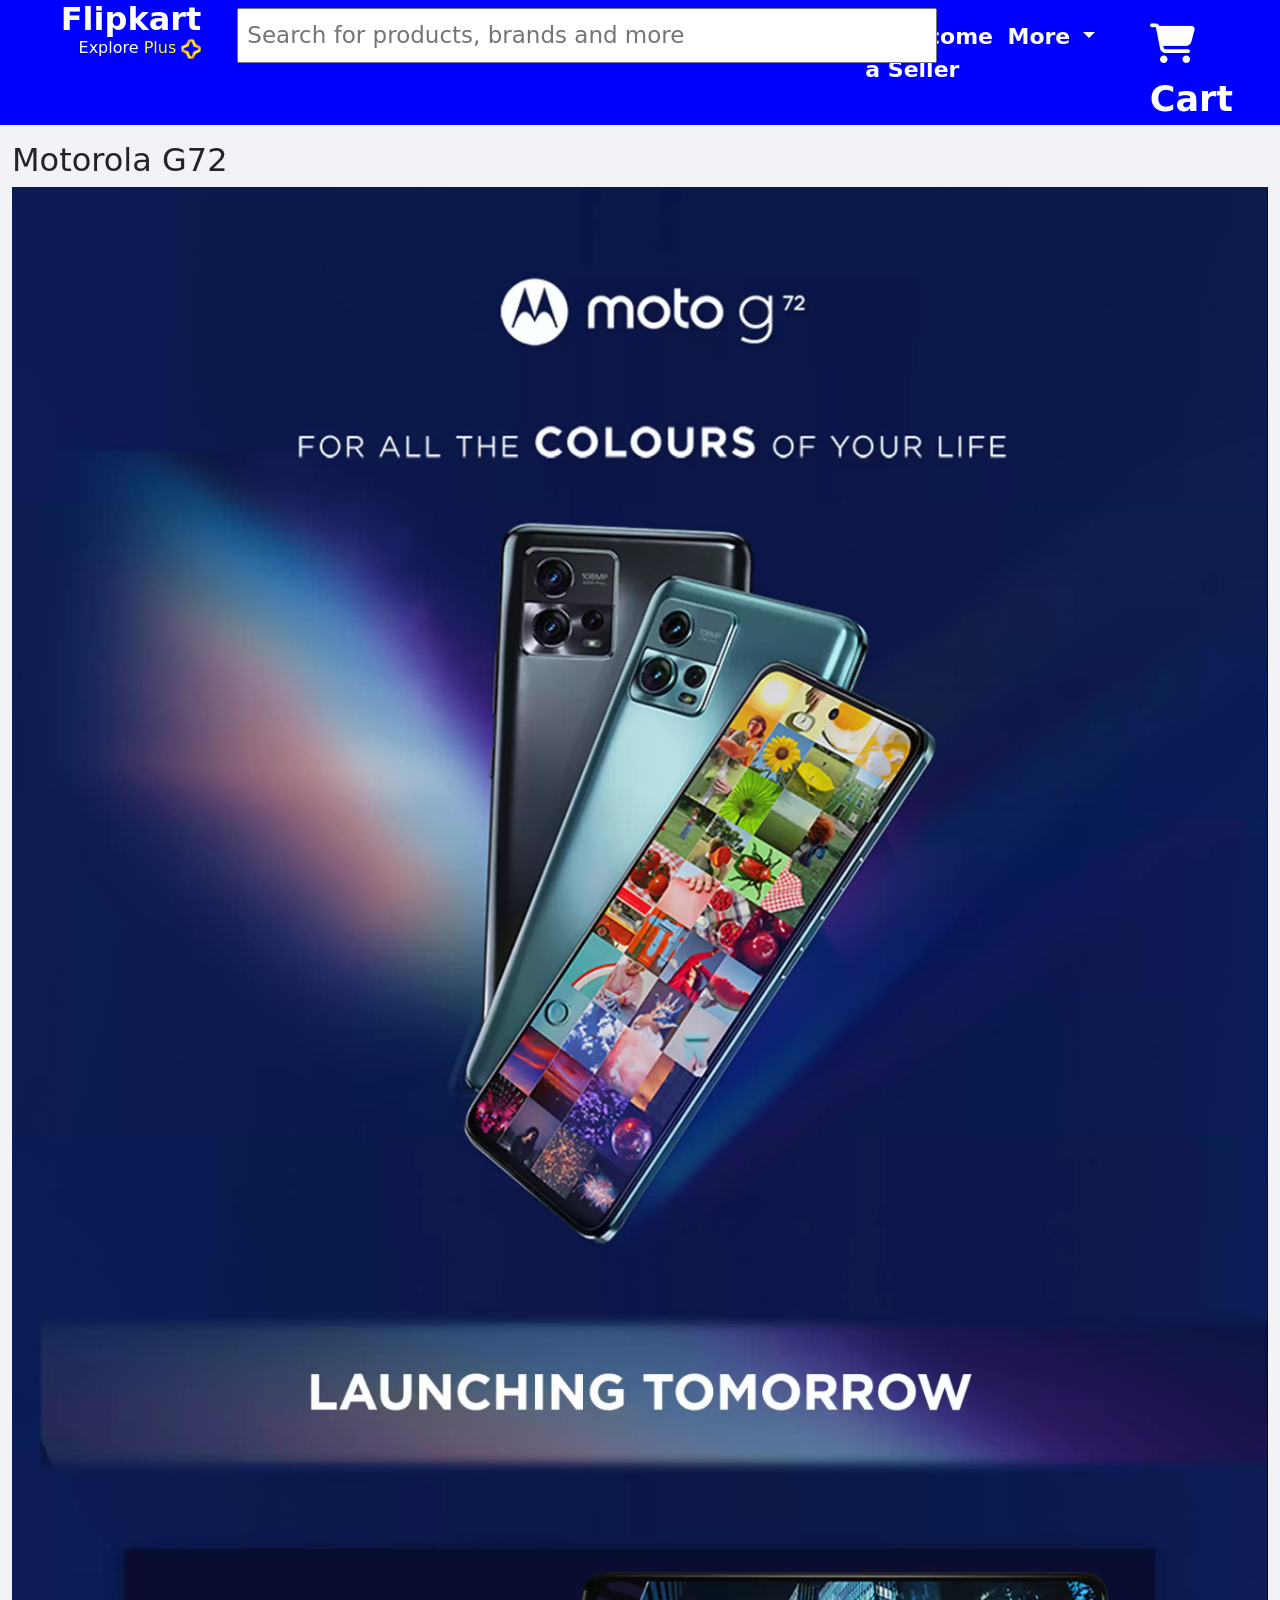
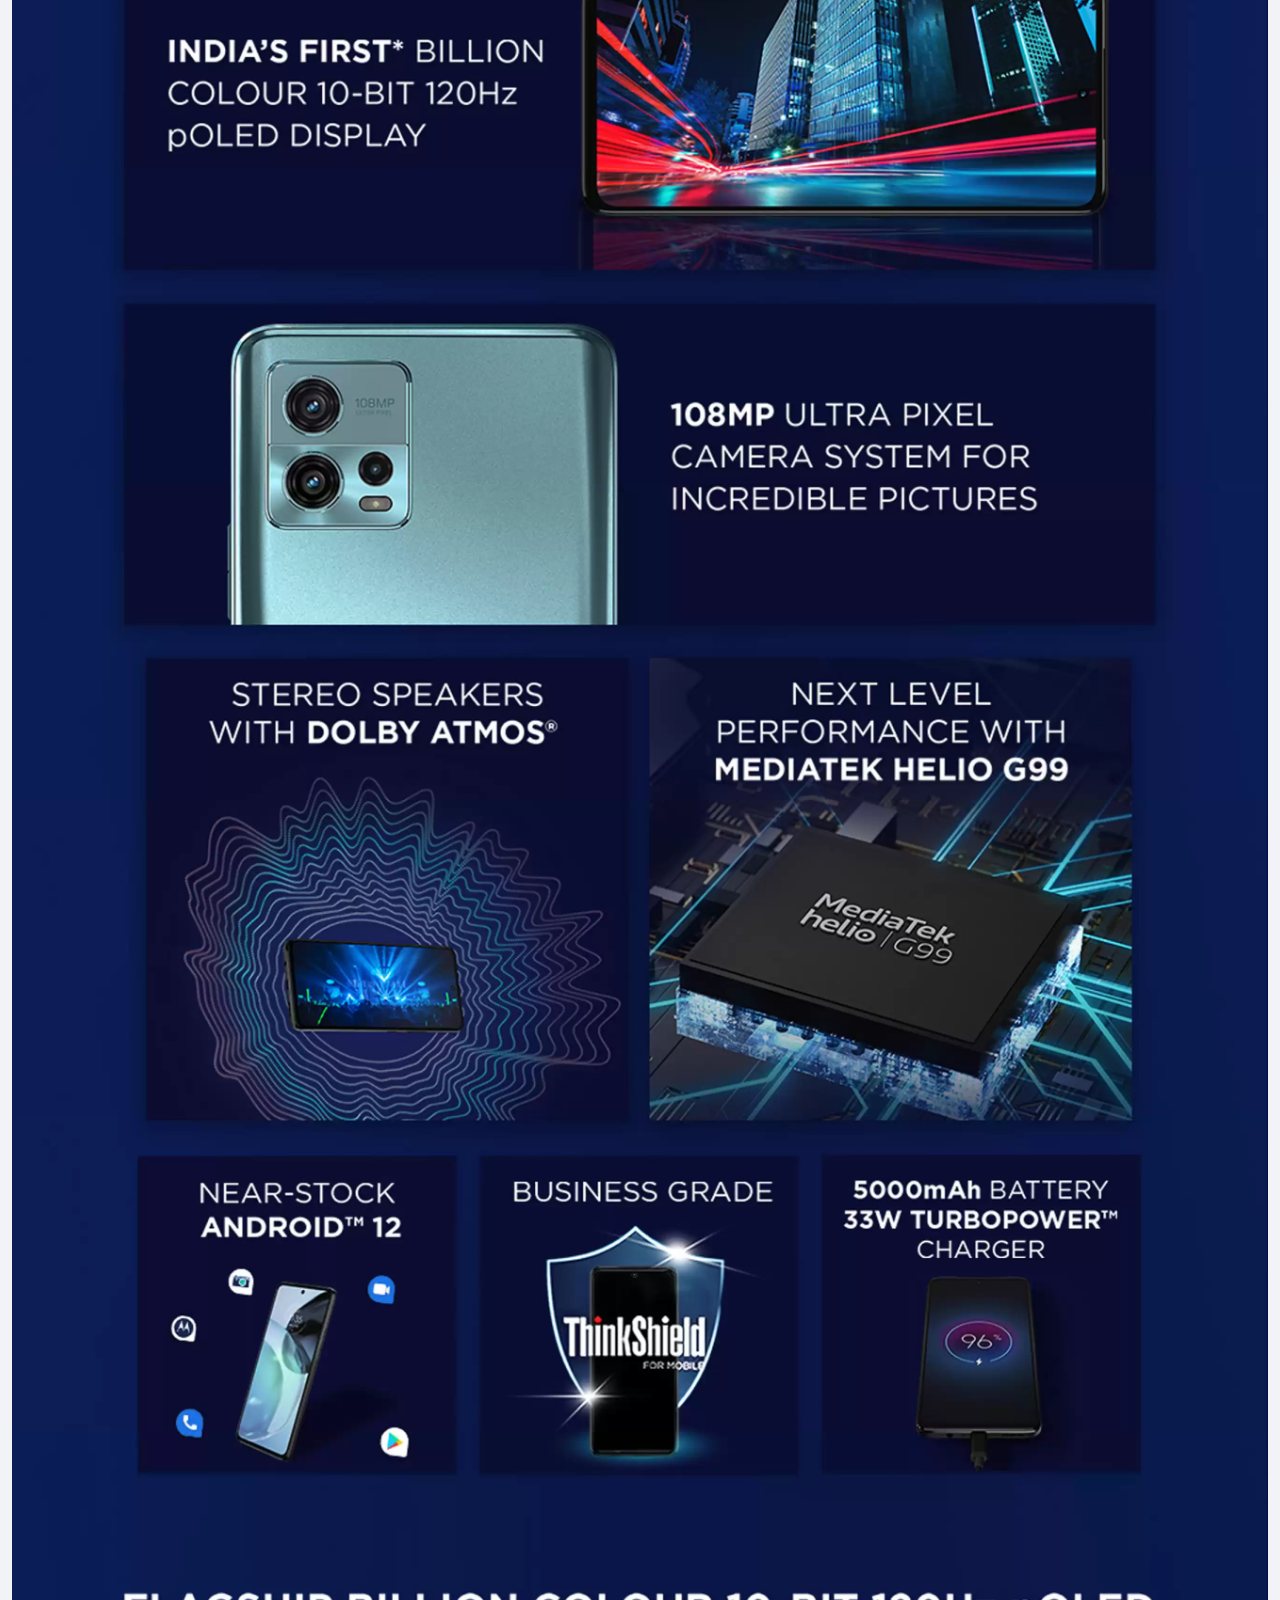
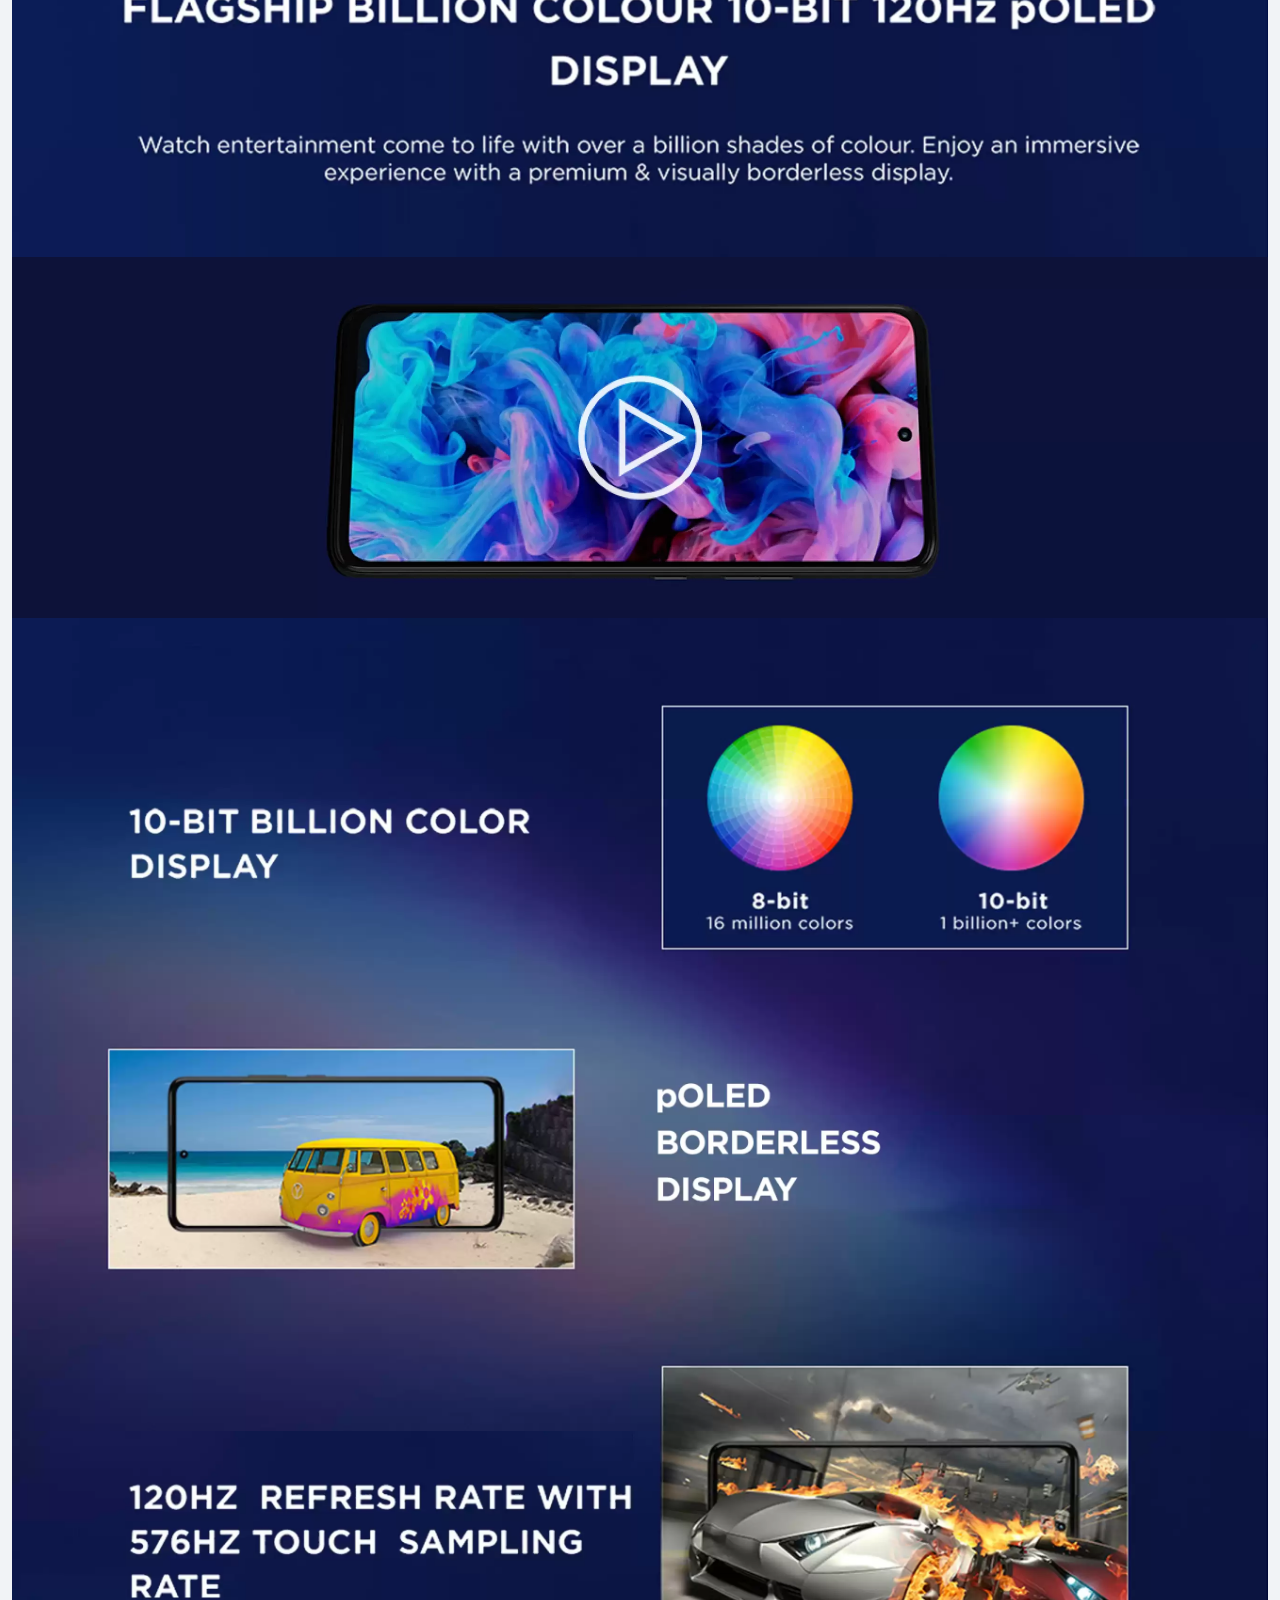
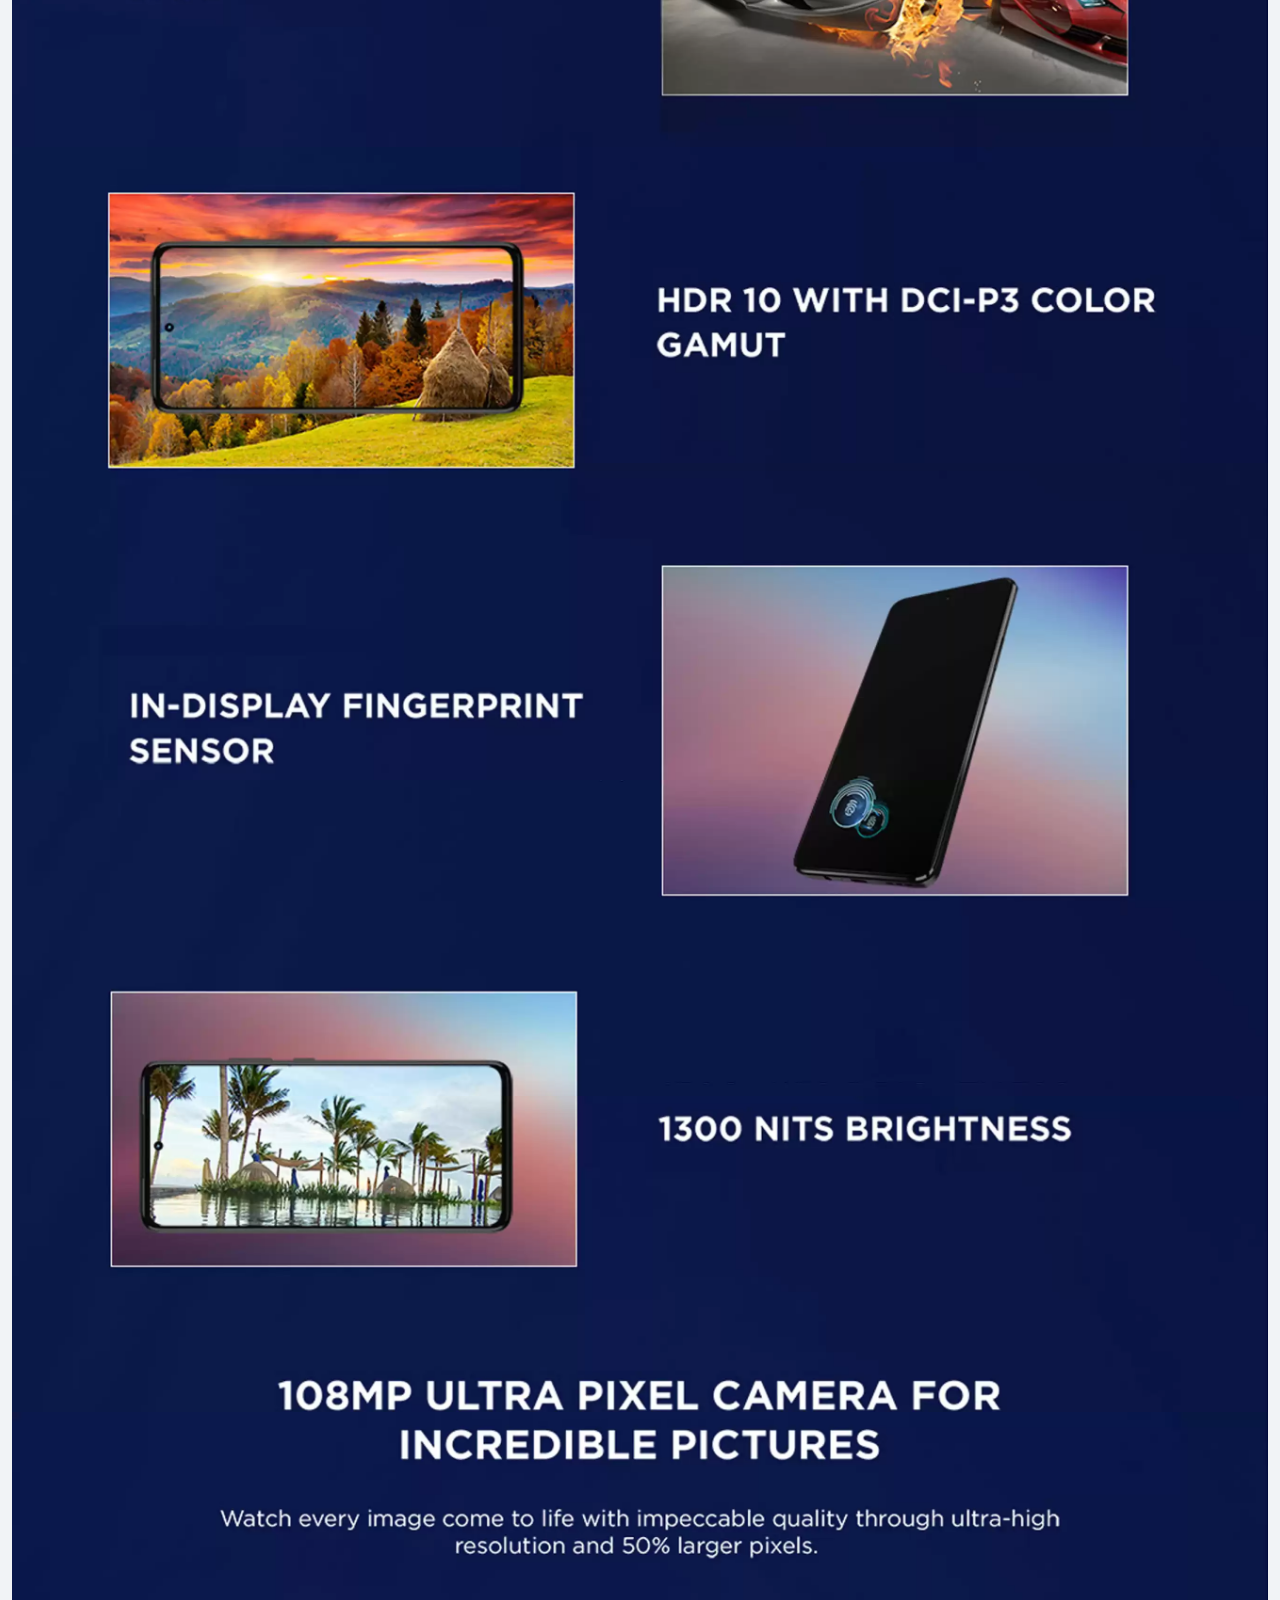
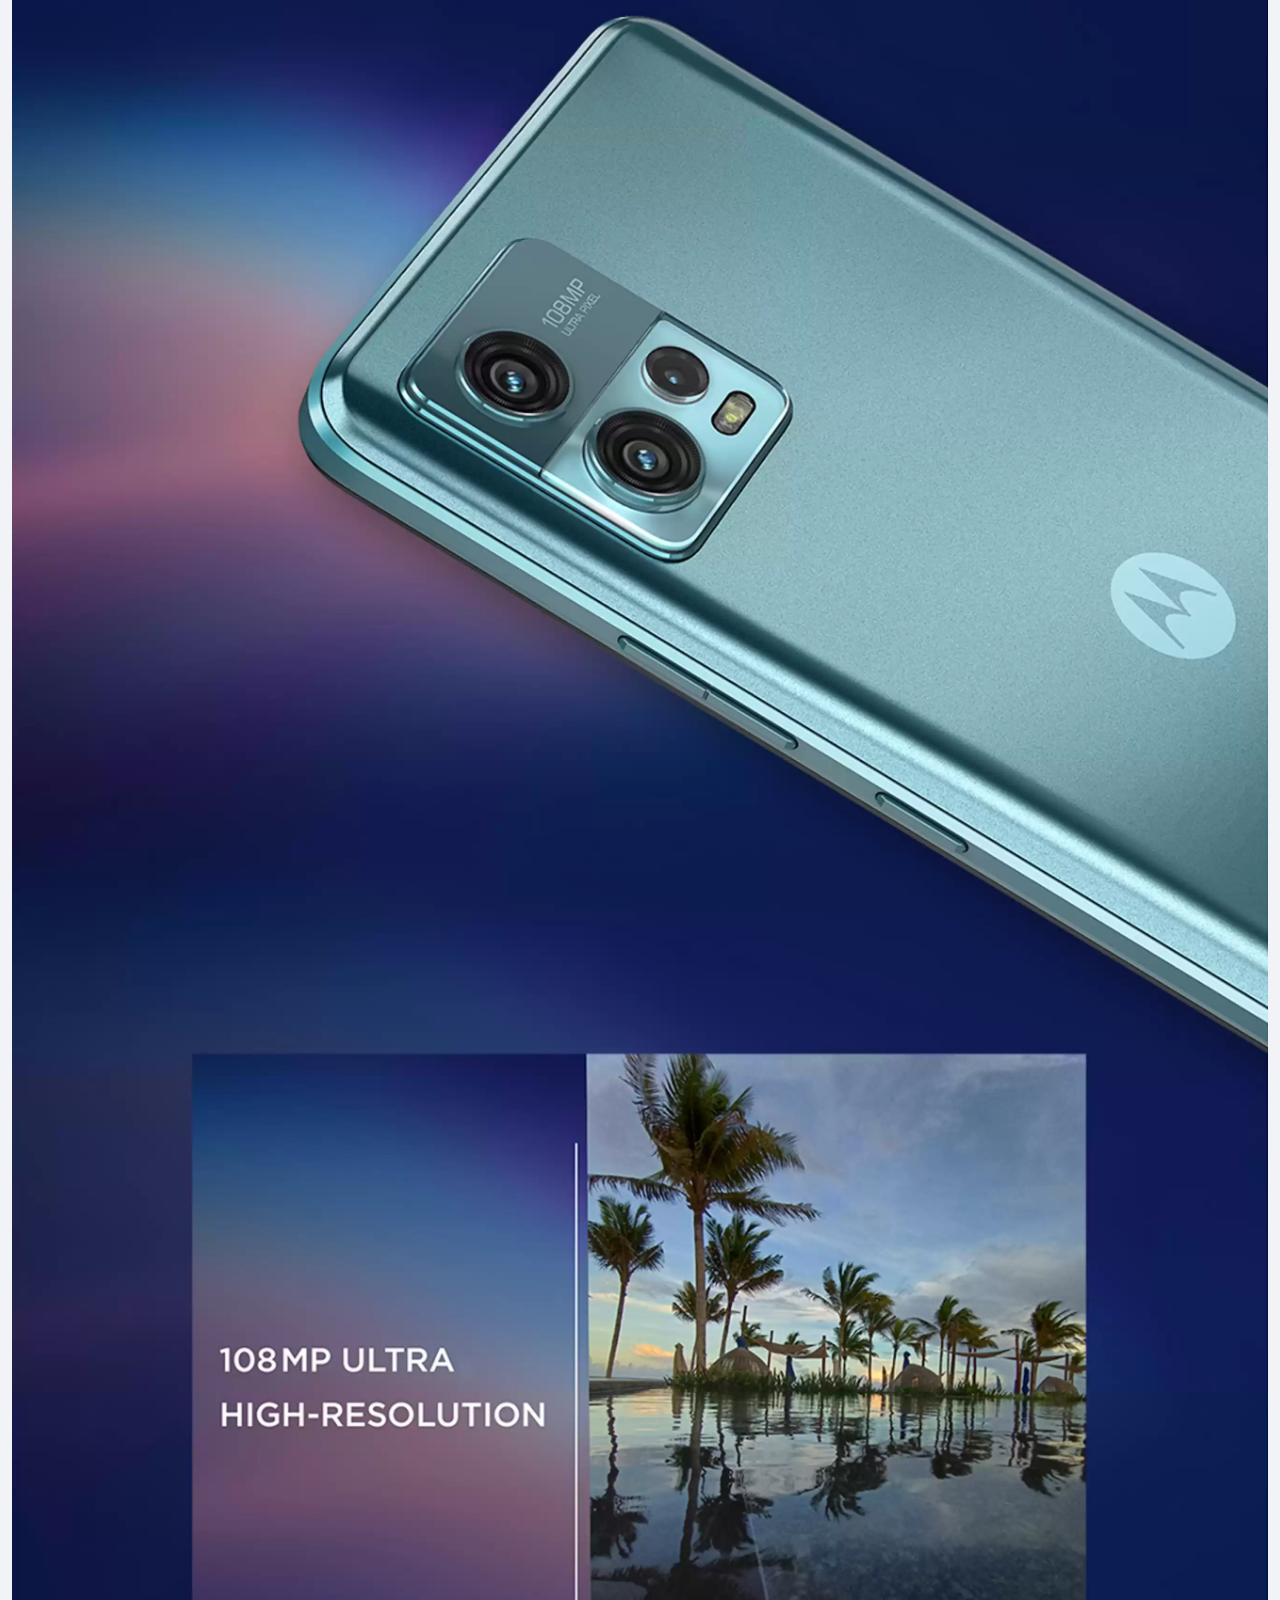
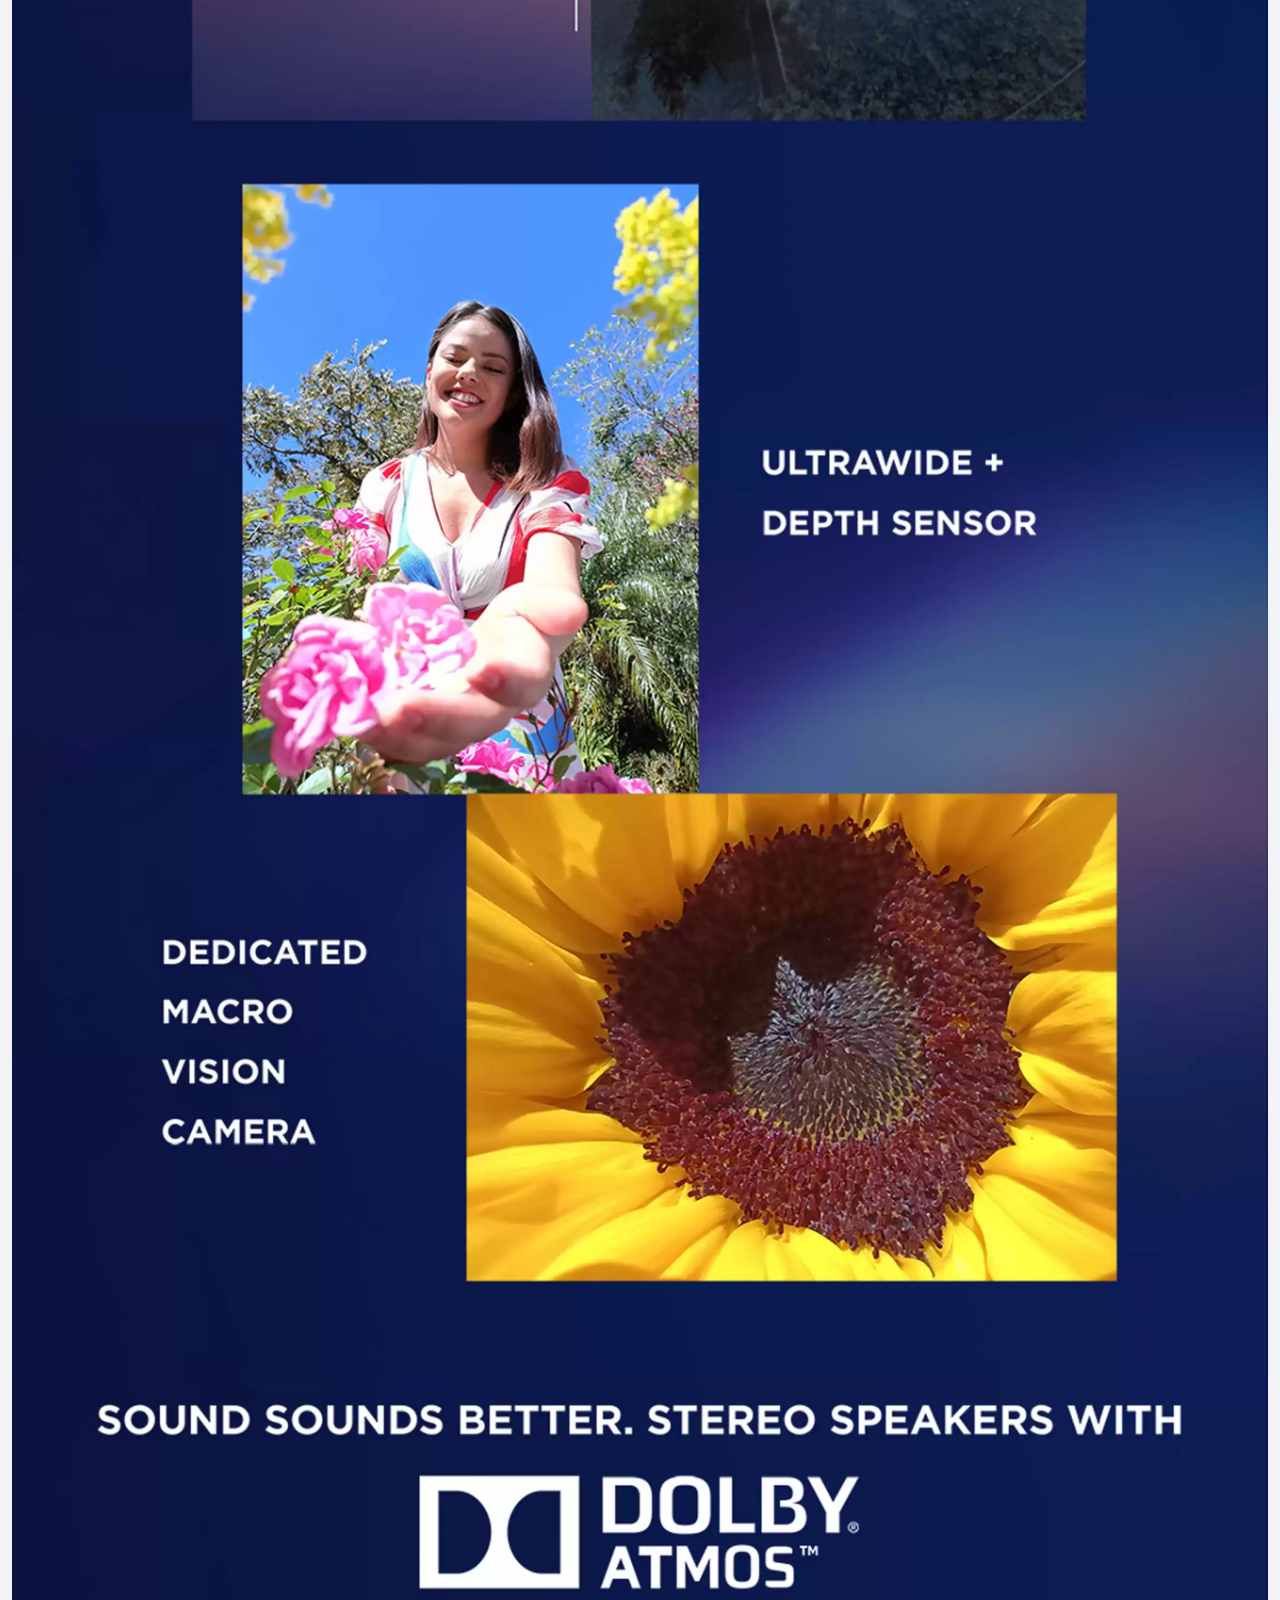
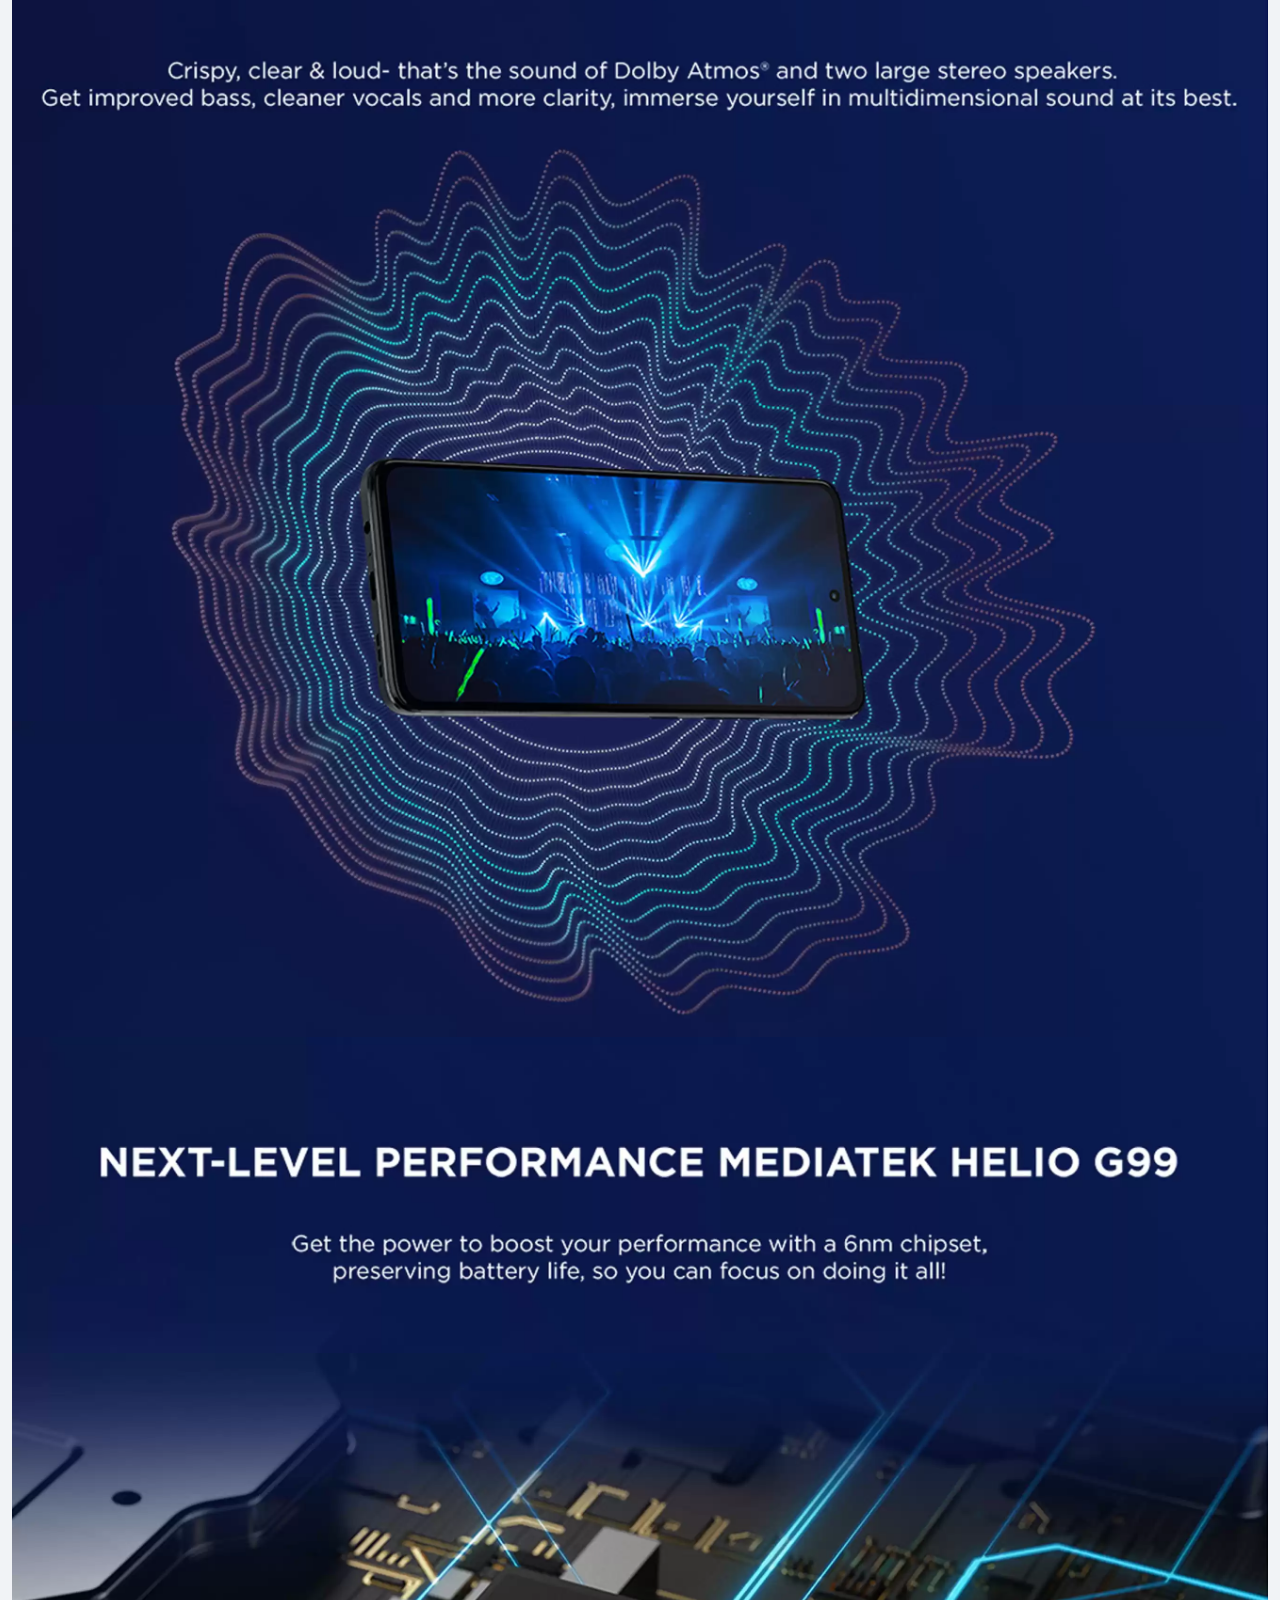
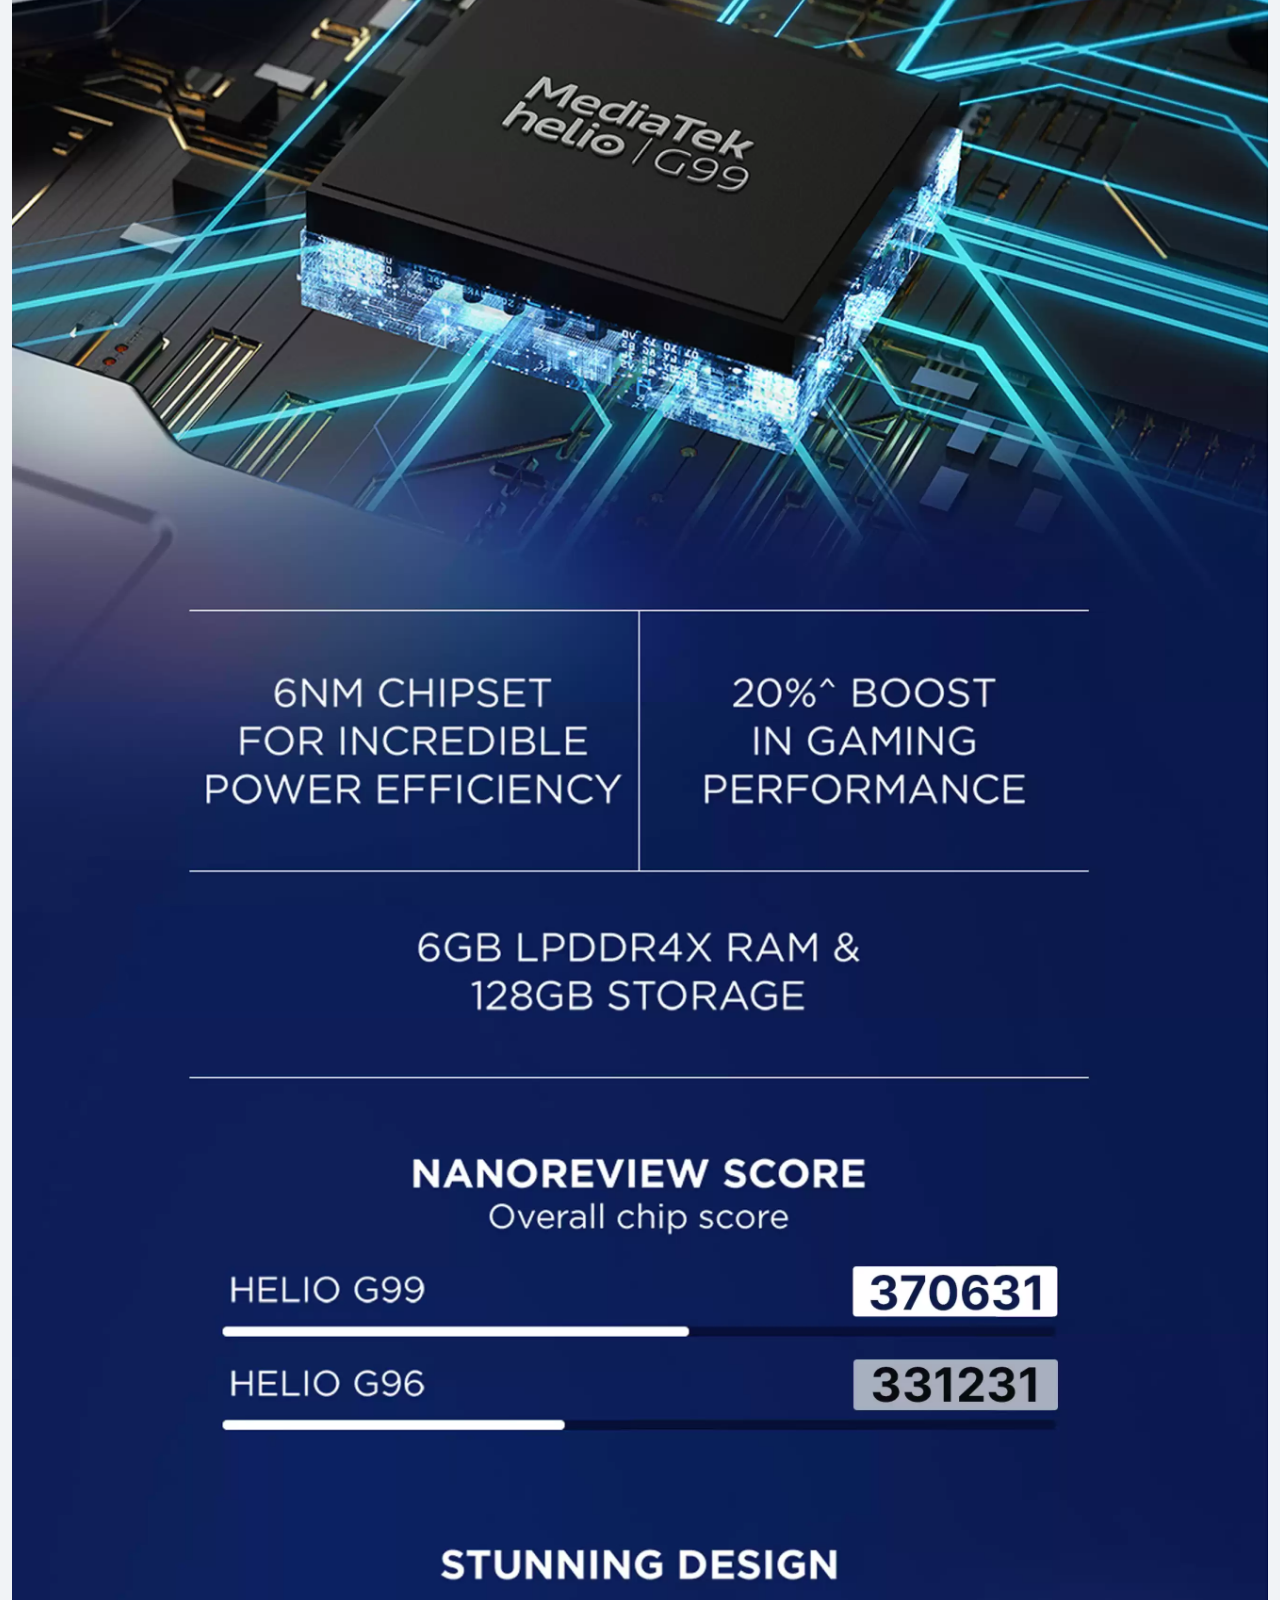
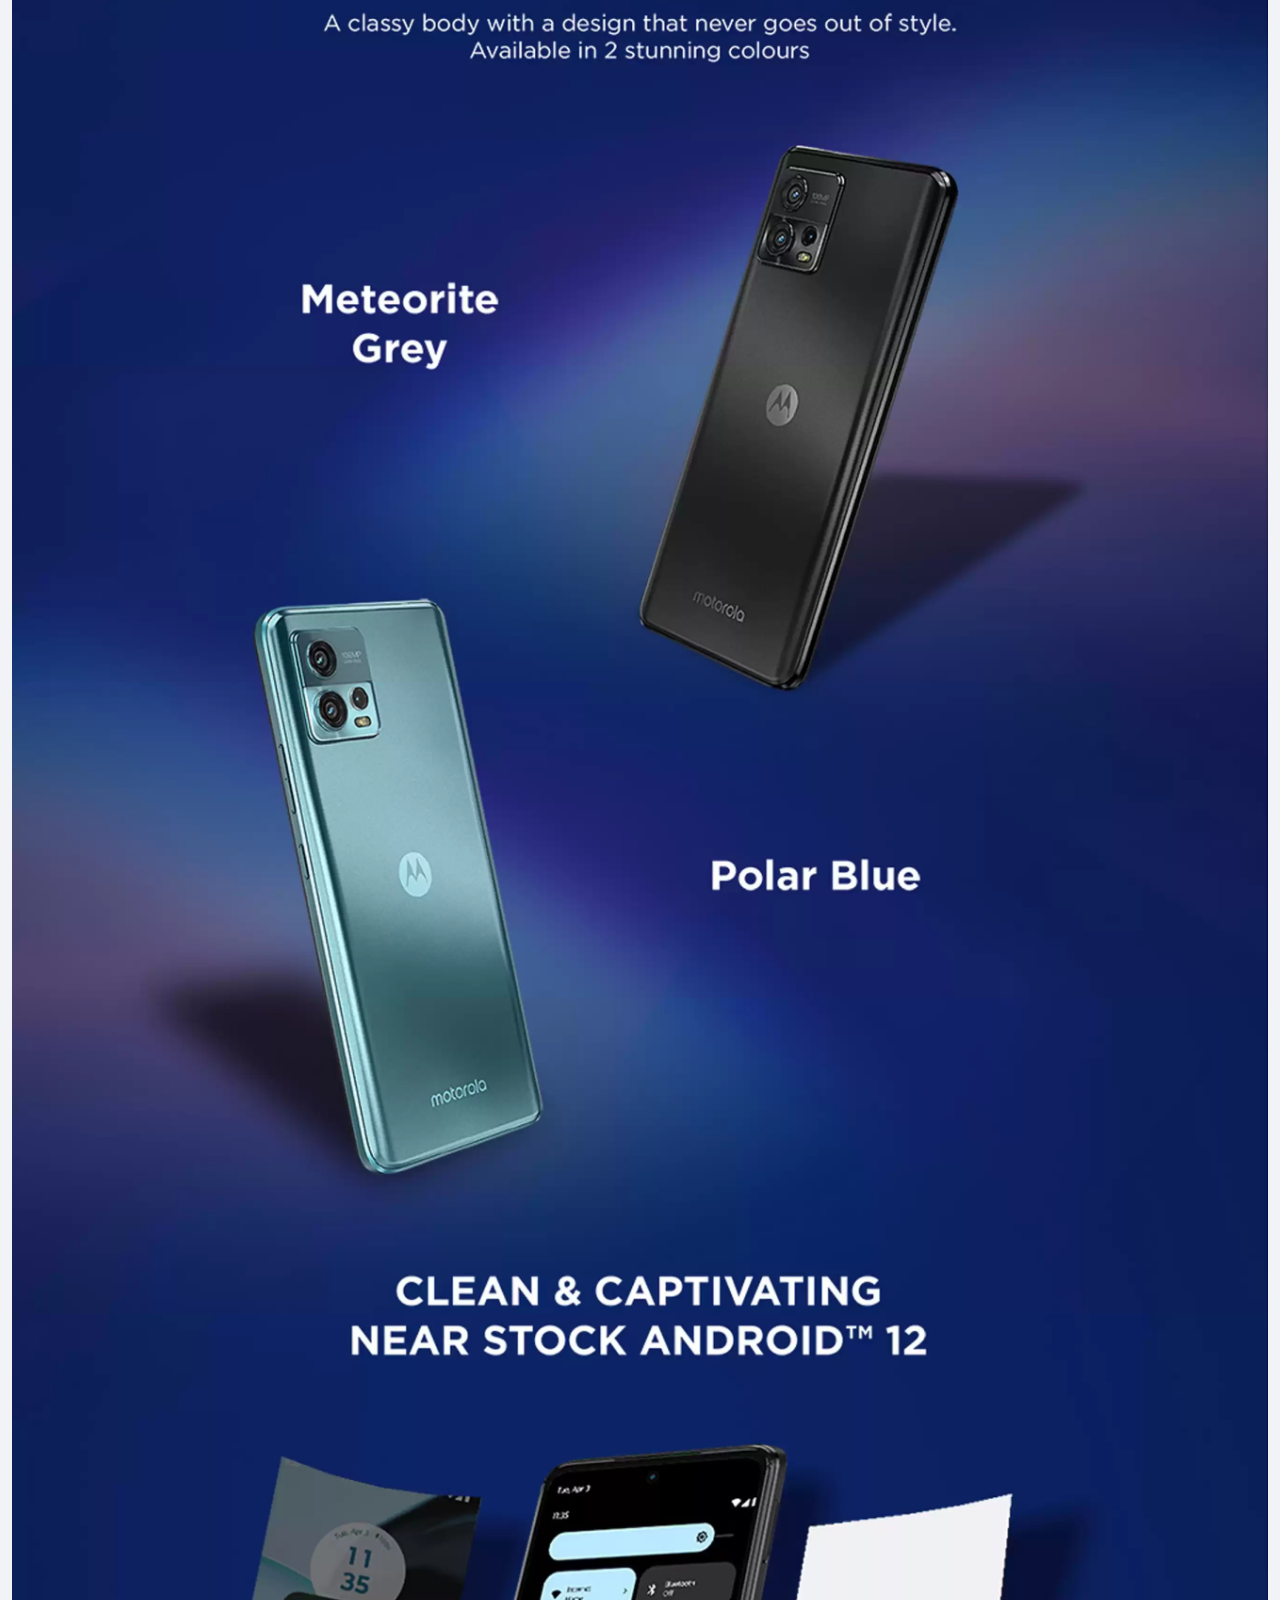
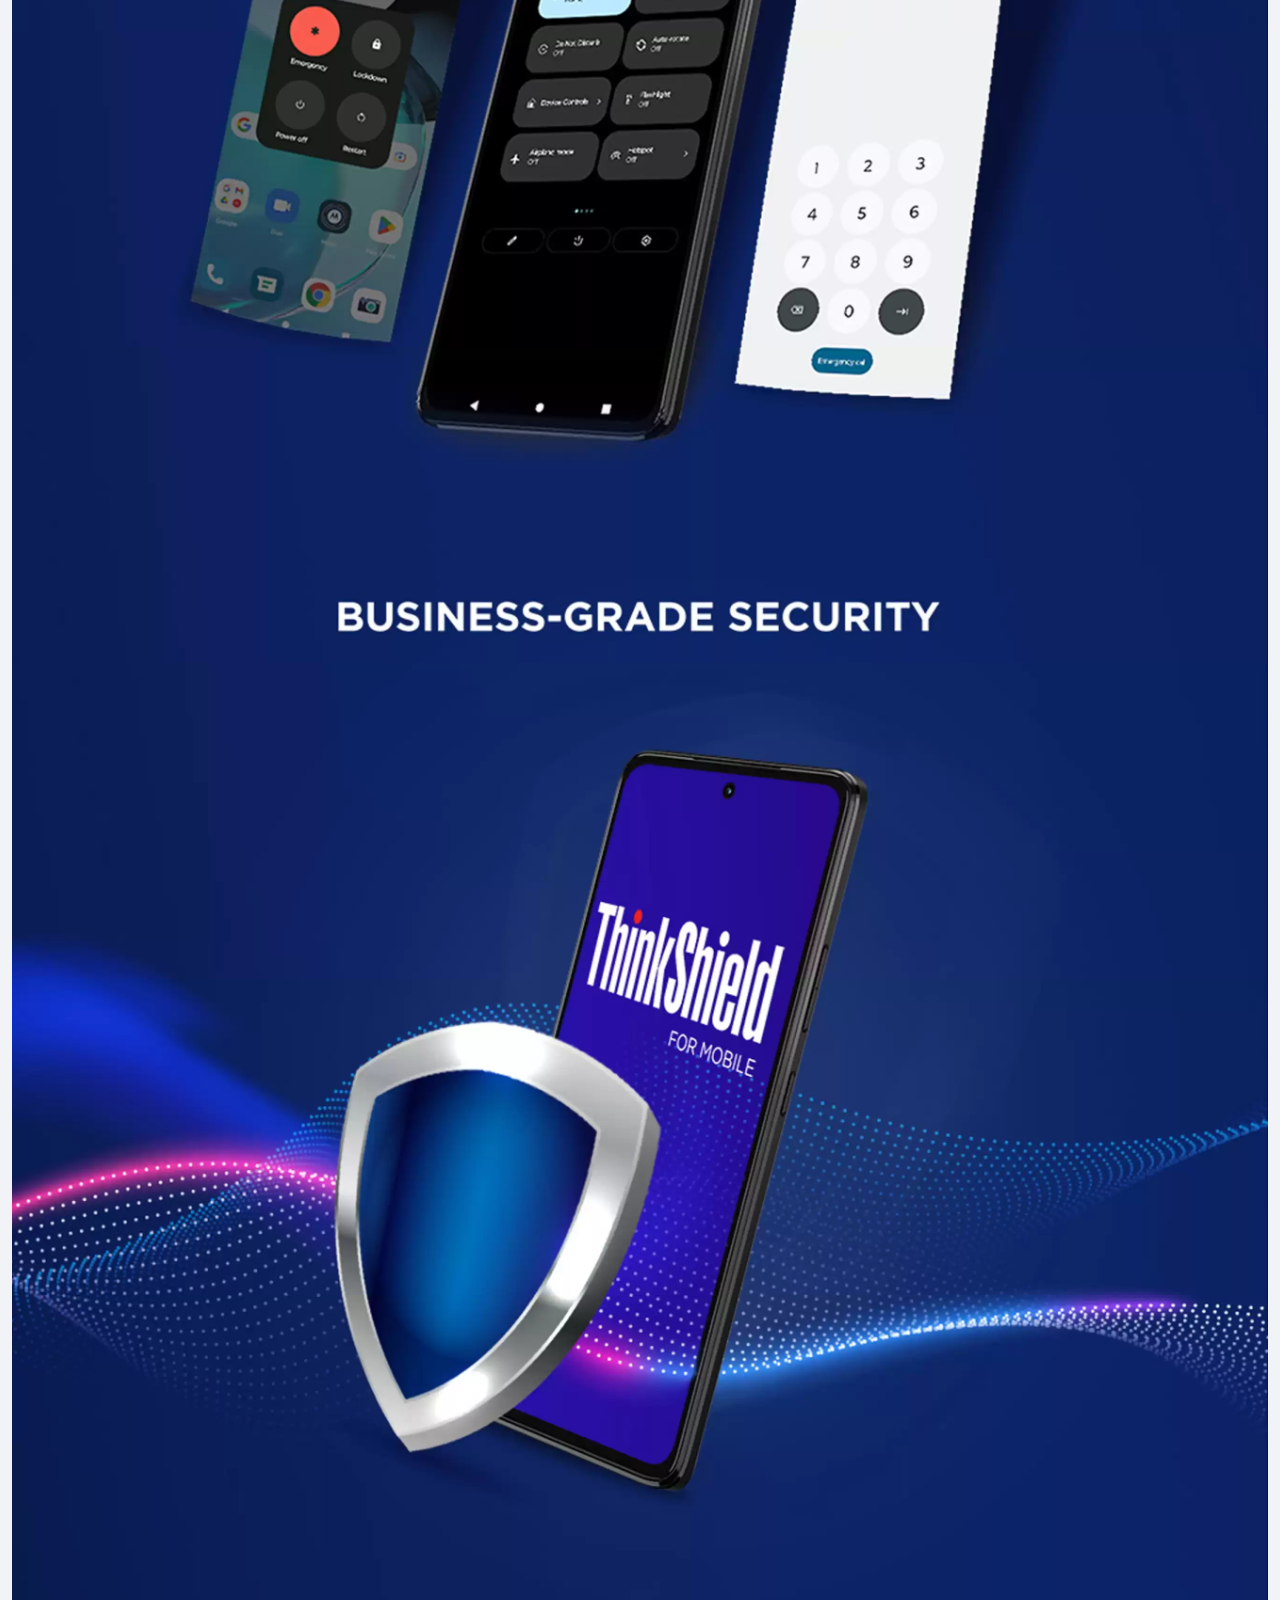
<file: moto-slider.html>
<!DOCTYPE html>
<html lang="en">
<head>
     <!-- Bootstrap CSS  -->
     <link rel="stylesheet" href="/css/bootstrap.css">

     <!-- Style CSS -->
     <link rel="stylesheet" href="/css/style.css">
     <link rel="stylesheet" href="/css/media.css">

 
     <!-- Font AWesome cdn -->
     <link rel="stylesheet" href="https://cdnjs.cloudflare.com/ajax/libs/font-awesome/6.2.0/css/all.min.css" integrity="sha512-xh6O/CkQoPOWDdYTDqeRdPCVd1SpvCA9XXcUnZS2FmJNp1coAFzvtCN9BmamE+4aHK8yyUHUSCcJHgXloTyT2A==" crossorigin="anonymous" referrerpolicy="no-referrer" />
 
     <!-- Bootstrap Js -->
     <script src="/js/bootstrap.bundle.js"></script>
    <meta charset="UTF-8">
    <meta http-equiv="X-UA-Compatible" content="IE=edge">
    <meta name="viewport" content="width=device-width, initial-scale=1.0">
    <title>Motorola G72 Gf44 Store online</title>
    <link rel="shortcut icon" href="/image/tittle logo.png" type="image/x-icon">
</head>
<body>
    <div class="container-fluid">
        <div class="row head sticky-top">

            <!-- flipkart logo section start -->
            <div class="col-sm-2 ">
                <h2 class="logo"><b><a href="#">Flipkart</a>
                </b> 
                    <p class="small-logo"><a href="#">Explore</a> <span class="plus"><a href="#">Plus <img src="/image/plus_aef861.png" height="20px" alt=""></a> </span></p>
                </h2>
            </div>
    
            <!-- flipkart logo section end -->
    
            <!-- search box section start -->
            <div class="col-sm-5 ">
                <nav class="navbar menu">
                    <div class="container-fluid">
                      <form class="d-flex" role="search">
                      
                        <input class=" me-2 search p-2" type="search" placeholder="Search for products, brands and more  "  aria-label="Search">
                       
                      </form>
                    </div>
                  </nav>
            </div>
            <!-- search box section end -->
    
            <!-- Login button section start -->
            <div class="col-sm-1" id="login-res">
                <button type="button" class="login-button" data-bs-toggle="modal" data-bs-target="#exampleModal" data-bs-whatever="@fat"><span class="login"><b>Login</b></span></button>
                <div class="modal fade" id="exampleModal" tabindex="-1" aria-labelledby="exampleModalLabel" aria-hidden="true">
                    <div class="modal-dialog modal-lg">
                      <div class="modal-content ">
                       <div class="row login-modal-hw">
                        <div class="col-sm-5 login-modal">
                            <h1 class="modal-login-name">Login</h1>
                            <p class="modal-login-text">Get access to your
                                Order, Wishlist and Recommendations
                            </p>
                            <img src="/image/login_img_c4a81e.png" class="w-100 modal-login-image" alt="">
                        </div>
                        <div class="col-sm-7">
                            <form action="#" class="modal-login-form">
                                <label for="#" class="modal-login-form-text">Enter Email/Mobile number</label>
                                <br>
                                <input type="email">
                                <br>
                                <label for="#" class="modal-login-form-text mt-5">Enter Password</label>
                                <br>
                               <span class="modal-login-forget"> <a href="#">Forget?</a></span>
                                <input type="password" name="mypassword" id="password" >
                            </form>
    
                            <p class="modal-login-paregraph">By continuing, you agree to Flipkart's <span><a href="#">Terms of Use</a></span> and <span><a href="#">Privacy Policy</a></span>.</p>
    
                            
                            <input class=" modal-login-button-1" type="button" value="Login">
    
                            <h3 class="text-center">or</h3>
    
                            <input class=" modal-login-button-2" type="button" value="Request OTP">
    
                           <a href="#" class="modal-login-new-account">New to Flipkart? Create an account</a>
                        </div>
                       </div>
                      </div>
                    </div>
                  </div>
            </div>
    
            <!-- login button section end -->
    
            <!-- last-col-item section start -->
            <div class="col-sm-4" id="navsell-res">
              <div class="row">
                <div class="col-sm-4 last-col-item-center">
                    <a href="#" class="seller "><b>Become a Seller</b></a>
                </div>
                <div class="col-sm-4 last-col-item-center">
                    <div class="dropdown ">
                        <a class="down-style dropdown-toggle " href="#" role="button" data-bs-toggle="dropdown" aria-expanded="false">
                         <b>More</b>
                        </a>
                      
                        <ul class="dropdown-menu droupdown-list ">
                          <li><a href="#"><i class="fa-solid fa-bell fs-2"></i></a><a class="dropdown-item" href="#">Notification Perferences</a></li>
                          <hr>
                          <li><a href="#"><i class="fa-solid fa-arrow-right fs-2"></i></a><a class="dropdown-item" href="#">24x7 Customer</a></li>
                          <hr>
                          <li><a href="#"><i class="fa-brands fa-fly fs-2"></i></a><a class="dropdown-item" href="#">Advertise</a></li>
                          <hr>
                          <li><a href="#"><i class="fa-solid fa-download fs-2"></i></a><a class="dropdown-item" href="#">Downloade App</a></li>
                        </ul>
                      </div>
                </div>
                <div class="col-sm-4 cart last-col-item-center">
                    <a href="#"><i class="fa-solid fa-cart-shopping fs-1"></i><b>Cart</b></a>
                    
                </div>
              </div>
            </div>
    
            <!-- last-col-item section section end -->
        </div>

        <h2 class="mt-3">Motorola G72</h2>

        <!-- img section - 01 -->

        <div class="row">
            <div class="col-sm-12">
                <img src="/image/moto-slider/1-moto.jpg" class="w-100" alt="01-img">
            </div>
        </div>

        <!-- img section - 02 -->

        <div class="row">
            <div class="col-sm-12">
                <img src="/image/moto-slider/2-moto.jpg" class="w-100" alt="02-img">
            </div>
        </div>

        <!-- img section - 03 -->

        <div class="row">
            <div class="col-sm-12">
                <img src="/image/moto-slider/3-moto.jpg" class="w-100" alt="03-img">
            </div>
        </div>

        <!-- img section - 04 -->

        <div class="row">
            <div class="col-sm-12">
                <img src="/image/moto-slider/4-moto.jpg" class="w-100" alt="04-img">
            </div>
        </div>

        <!-- img section - 05 -->

        <div class="row">
            <div class="col-sm-12">
                <img src="/image/moto-slider/5-moto.jpg" class="w-100" alt="05-img">
            </div>
        </div>

        <!-- img section - 06 -->

        <div class="row">
            <div class="col-sm-12">
                <img src="/image/moto-slider/6-moto.jpg" class="w-100" alt="06-img">
            </div>
        </div>

        <!-- img section - 07 -->

        <div class="row">
            <div class="col-sm-12">
                <img src="/image/moto-slider/7-moto.jpg" class="w-100" alt="07-img">
            </div>
        </div>

        <!-- img section - 08 -->

        <div class="row">
            <div class="col-sm-12">
                <img src="/image/moto-slider/8-moto.jpg" class="w-100" alt="08-img">
            </div>
        </div>

        <!-- img section - 9 -->

        <div class="row">
            <div class="col-sm-12">
                <img src="/image/moto-slider/9-moto.jpg" class="w-100" alt="09-img">
            </div>
        </div>

        <!-- img section - 10 -->

        <div class="row">
            <div class="col-sm-12">
                <img src="/image/moto-slider/10-moto.jpg" class="w-100" alt="10-img">
            </div>
        </div>

        <!-- img section - 11 -->

        <div class="row">
            <div class="col-sm-12">
                <img src="/image/moto-slider/11-moto.jpg" class="w-100" alt="11-img">
            </div>
        </div>

        <!-- img section - 12 -->

        <div class="row">
            <div class="col-sm-12">
                <img src="/image/moto-slider/12-moto.jpg" class="w-100" alt="12-img">
            </div>
        </div>

        <!-- img section - 13 -->

        <div class="row">
            <div class="col-sm-12">
                <img src="/image/moto-slider/13-moto.jpg" class="w-100" alt="13-img">
            </div>
        </div>

        <!-- img section - 14 -->

        <div class="row">
            <div class="col-sm-12">
                <img src="/image/moto-slider/14-moto.jpg" class="w-100" alt="14-img">
            </div>
        </div>

        <!-- img section - 15 -->

        <div class="row">
            <div class="col-sm-12">
                <img src="/image/moto-slider/15-moto.jpg" class="w-100" alt="15-img">
            </div>
        </div>

        <!-- img section - 16 -->

        <div class="row">
            <div class="col-sm-12">
                <img src="/image/moto-slider/16-moto.jpg" class="w-100" alt="16-img">
            </div>
        </div>

        <!-- img section - 17 -->

        <div class="row">
            <div class="col-sm-12">
                <img src="/image/moto-slider/17-moto.jpg" class="w-100" alt="17-img">
            </div>
        </div>

        <!-- img section - 18 -->

        <div class="row">
            <div class="col-sm-12">
                <img src="/image/moto-slider/18-moto.jpg" class="w-100" alt="18-img">
            </div>
        </div>

        <!-- img section - 19 -->

        <div class="row">
            <div class="col-sm-12">
                <img src="/image/moto-slider/19-moto.jpg" class="w-100" alt="19-img">
            </div>
        </div>

        <!-- img section - 20 -->

        <div class="row">
            <div class="col-sm-12">
                <img src="/image/moto-slider/20-moto.jpg" class="w-100" alt="20-img">
            </div>
        </div>

        <!-- img section - 21 -->

        <div class="row">
            <div class="col-sm-12">
                <img src="/image/moto-slider/21-moto.jpg" class="w-100" alt="21-img">
            </div>
        </div>

        <!-- img section - 22 -->

        <div class="row">
            <div class="col-sm-12">
                <img src="/image/moto-slider/22-moto.jpg" class="w-100" alt="22-img">
            </div>
        </div>

        <!-- img section - 23 -->

        <div class="row">
            <div class="col-sm-12">
                <img src="/image/moto-slider/23-moto.jpg" class="w-100" alt="23-img">
            </div>
        </div>

        <!-- img section - 24 -->

        <div class="row">
            <div class="col-sm-12">
                <img src="/image/moto-slider/24-moto.jpg" class="w-100" alt="24-img">
            </div>
        </div>

        <!-- img section - 25 -->

        <div class="row">
            <div class="col-sm-12">
                <img src="/image/moto-slider/25-moto.jpg" class="w-100" alt="25-img">
            </div>
        </div>

        <!-- img section - 26 -->

        <div class="row">
            <div class="col-sm-12">
                <img src="/image/moto-slider/26-moto.jpg" class="w-100" alt="26-img">
            </div>
        </div>

        <!-- img section - 27 -->

        <div class="row">
            <div class="col-sm-12">
                <img src="/image/moto-slider/27-moto.jpg" class="w-100" alt="27-img">
            </div>
        </div>

        <!-- img section - 28 -->

        <div class="row">
            <div class="col-sm-12">
                <img src="/image/moto-slider/28-moto.jpg" class="w-100" alt="28-img">
            </div>
        </div>

        <!-- img section - 29 -->

        <div class="row">
            <div class="col-sm-12">
                <img src="/image/moto-slider/29-moto.jpg" class="w-100" alt="29-img">
            </div>
        </div>

        <!-- img section - 30 -->

        <div class="row">
            <div class="col-sm-12">
                <img src="/image/moto-slider/30-moto.jpg" class="w-100" alt="30-img">
            </div>
        </div>

        <!-- img section - 31 -->

        <div class="row">
            <div class="col-sm-12">
                <img src="/image/moto-slider/31-moto.jpg" class="w-100" alt="31-img">
            </div>
        </div>

        <!-- img section - 32 -->

        <div class="row">
            <div class="col-sm-12">
                <img src="/image/moto-slider/32-moto.jpg" class="w-100" alt="32-img">
            </div>
        </div>

        <!-- img section - 33 -->

        <div class="row">
            <div class="col-sm-12">
                <img src="/image/moto-slider/33-moto.jpg" class="w-100" alt="33-img">
            </div>
        </div>

        <!-- img section - 34 -->

        <div class="row">
            <div class="col-sm-12">
                <img src="/image/moto-slider/34-moto.jpg" class="w-100" alt="34-img">
            </div>
        </div>

        <!-- img section - 35 -->

        <div class="row">
            <div class="col-sm-12">
                <img src="/image/moto-slider/35-moto.jpg" class="w-100" alt="35-img">
            </div>
        </div>

        <!-- img section - 36 -->

        <div class="row">
            <div class="col-sm-12">
                <img src="/image/moto-slider/36-moto.jpg" class="w-100" alt="36-img">
            </div>
        </div>

        <!-- img section - 37 -->

        <div class="row">
            <div class="col-sm-12">
                <img src="/image/moto-slider/37-moto.jpg" class="w-100" alt="37-img">
            </div>
        </div>

        <!-- img section - 38 -->

        <div class="row">
            <div class="col-sm-12">
                <img src="/image/moto-slider/38-moto.jpg" class="w-100" alt="38-img">
            </div>
        </div>

        <!-- img section - 39 -->

        <div class="row">
            <div class="col-sm-12">
                <img src="/image/moto-slider/39-moto.jpg" class="w-100" alt="39-img">
            </div>
        </div>

        <!-- img section - 40 -->

        <div class="row">
            <div class="col-sm-12">
                <img src="/image/moto-slider/40-moto.jpg" class="w-100" alt="40-img">
            </div>
        </div>

        <!-- img section - 41 -->

        <div class="row">
            <div class="col-sm-12">
                <img src="/image/moto-slider/41-moto.jpg" class="w-100" alt="41-img">
            </div>
        </div>

        <!-- img section - 42 -->

        <div class="row">
            <div class="col-sm-12">
                <img src="/image/moto-slider/42-moto.jpg" class="w-100" alt="42-img">
            </div>
        </div>

        <!-- img section - 43 -->

        <div class="row">
            <div class="col-sm-12">
                <img src="/image/moto-slider/43-moto.jpg" class="w-100" alt="43-img">
            </div>
        </div>

        <!-- img section - 44 -->

        <div class="row">
            <div class="col-sm-12">
                <img src="/image/moto-slider/44-moto.jpg" class="w-100" alt="44-img">
            </div>
        </div>

        <!-- img section - 45 -->

        <div class="row">
            <div class="col-sm-12">
                <img src="/image/moto-slider/45-moto.jpg" class="w-100" alt="45-img">
            </div>
        </div>

        <!-- img section - 46 -->

        <div class="row">
            <div class="col-sm-12">
                <img src="/image/moto-slider/46-moto.jpg" class="w-100" alt="46-img">
            </div>
        </div>

        <!-- img section - 47 -->

        <div class="row">
            <div class="col-sm-12">
                <img src="/image/moto-slider/47-moto.jpg" class="w-100" alt="47-img">
            </div>
        </div>

        <!-- img section - 48 -->

        <div class="row">
            <div class="col-sm-12">
                <img src="/image/moto-slider/48-moto.jpg" class="w-100" alt="48-img">
            </div>
        </div>

        <!-- img section - 49 -->

        <div class="row">
            <div class="col-sm-12">
                <img src="/image/moto-slider/49-moto.jpg" class="w-100" alt="49-img">
            </div>
        </div>

        <!-- img section - 50 -->

        <div class="row">
            <div class="col-sm-12">
                <img src="/image/moto-slider/50-moto.jpg" class="w-100" alt="50-img">
            </div>
        </div>

        <!-- img section - 51 -->

        <div class="row">
            <div class="col-sm-12">
                <img src="/image/moto-slider/51-moto.jpg" class="w-100" alt="51-img">
            </div>
        </div>

        <!-- img section - 52 -->

        <div class="row">
            <div class="col-sm-12">
                <img src="/image/moto-slider/52-moto.jpg" class="w-100" alt="52-img">
            </div>
        </div>

        <!-- img section - 53 -->

        <div class="row">
            <div class="col-sm-12">
                <img src="/image/moto-slider/53-moto.jpg" class="w-100" alt="53-img">
            </div>
        </div>

        <!-- img section - 54 -->

        <div class="row">
            <div class="col-sm-12">
                <img src="/image/moto-slider/54-moto.jpg" class="w-100" alt="54-img">
            </div>
        </div>

        <!-- img section - 55 -->

        <div class="row">
            <div class="col-sm-12">
                <img src="/image/moto-slider/55-moto.jpg" class="w-100" alt="55-img">
            </div>
        </div>

        <!-- img section - 56 -->

        <div class="row">
            <div class="col-sm-12">
                <img src="/image/moto-slider/56-moto.jpg" class="w-100" alt="56-img">
            </div>
        </div>

        <!-- img section - 57 -->

        <div class="row">
            <div class="col-sm-12">
                <img src="/image/moto-slider/57-moto.jpg" class="w-100" alt="57-img">
            </div>
        </div>

        <!-- img section - 58 -->

        <div class="row">
            <div class="col-sm-12">
                <img src="/image/moto-slider/58-moto.jpg" class="w-100" alt="58-img">
            </div>
        </div>

        <!-- img section - 59 -->

        <div class="row">
            <div class="col-sm-12">
                <img src="/image/moto-slider/59-moto.jpg" class="w-100" alt="59-img">
            </div>
        </div>

        

      <!-- footer section start -->

   <div class="row bg-dark mt-5">
    <div class="col-sm-2 footer-list">
     <h3>ABOUT</h3>
      <ul>
        <li><a href="#">Contact Us</a></li>
        <li><a href="#">About Us</a></li>
        <li><a href="#">Careers</a></li>
        <li><a href="#">Flipkart Stories</a></li>
        <li><a href="#">Press</a></li>
        <li><a href="#">Flipkart Wholesale</a></li>
        <li><a href="#">Corporate Information</a></li>
      </ul>
    </div>
    <div class="col-sm-2 footer-list">
      <h3>HELP</h3>
      <ul>
        <li><a href="#">Payments</a></li>
        <li><a href="#">Shipping</a></li>
        <li><a href="#">Cancellation & Returns</a></li>
        <li><a href="#">FAQ</a></li>
        <li><a href="#">Report Infringement</a></li>
      </ul>
    </div>
    <div class="col-sm-2 footer-list">
      <h3>POLICY</h3>
      <ul>
        <li><a href="#">Return Policy</a></li>
        <li><a href="#">Temes of use</a></li>
        <li><a href="#">Security</a></li>
        <li><a href="#">Privacy/a></li>
        <li><a href="#">Sitemap</a></li>
        <li><a href="#">EPR Compliance</a></li>
      </ul>
    </div>
    <div class="col-sm-2 footer-list">
      <h3>SOCIAL</h3>
      <ul>
        <li><a href="#">Facebook</a></li>
        <li><a href="#">Twitter</a></li>
        <li><a href="#">Security</a></li>
        <li><a href="#">You Tube</a></li>
      </ul>
    </div>
    <div class="col-sm-2 footer-list">
      <h3>Mail Us:</h3>
      <p>Flipkart Internet Private Limited,

        Buildings Alyssa, Begonia &
        
        Clove Embassy Tech Village,
        
        Outer Ring Road, Devarabeesanahalli Village,
        
        Bengaluru, 560103,
        
        Karnataka, India</p>
    </div>
    <div class="col-sm-2 footer-list">
      <h3>Registered Office Address:</h3>
      <p>Flipkart Internet Private Limited,

        Buildings Alyssa, Begonia &
        
        Clove Embassy Tech Village,
        
        Outer Ring Road, Devarabeesanahalli Village,
        
        Bengaluru, 560103,
        
        Karnataka, India
        
        CIN : U51109KA2012PTC066107
        
        Telephone: <a href="#"> 044-45614700</a></p>
    </div>
   </div>

   <!-- footer section end -->


   <!-- Last footer section start -->

   <div class="row bg-dark">
    
    <div class="col-sm-1 buttom-footer">
      <a href="#"> <i class="fa-solid fa-bag-shopping"></i> Seller</a>
    </div>
    <div class="col-sm-1 buttom-footer">
      <a href="#"><i class="fa-solid fa-star"></i>Advertise</a>
    </div> 
    <div class="col-sm-1 buttom-footer">
      <a href="#"><i class="fa-solid fa-gift"></i>Gift Cards</a>
    </div>
    <div class="col-sm-1 buttom-footer">
      <a href="#"> <i class="fa-solid fa-circle-question"></i>Help </a>
    </div>
    <div class="col-sm-4 buttom-footer">
      <p> &#169; 2022- <span>Samsa.Programmer</span> Govt.Polytechnice Mahoba</p>
    </div>
    <div class="col-sm-4 mt-">
      <img src="/image/payment-method_69e7ec.svg" class="w-100" alt="">
    </div>
   </div>

   <!-- Last footer section end -->


        <!-- outer section end -->
    </div>
</body>
</html>
</file>
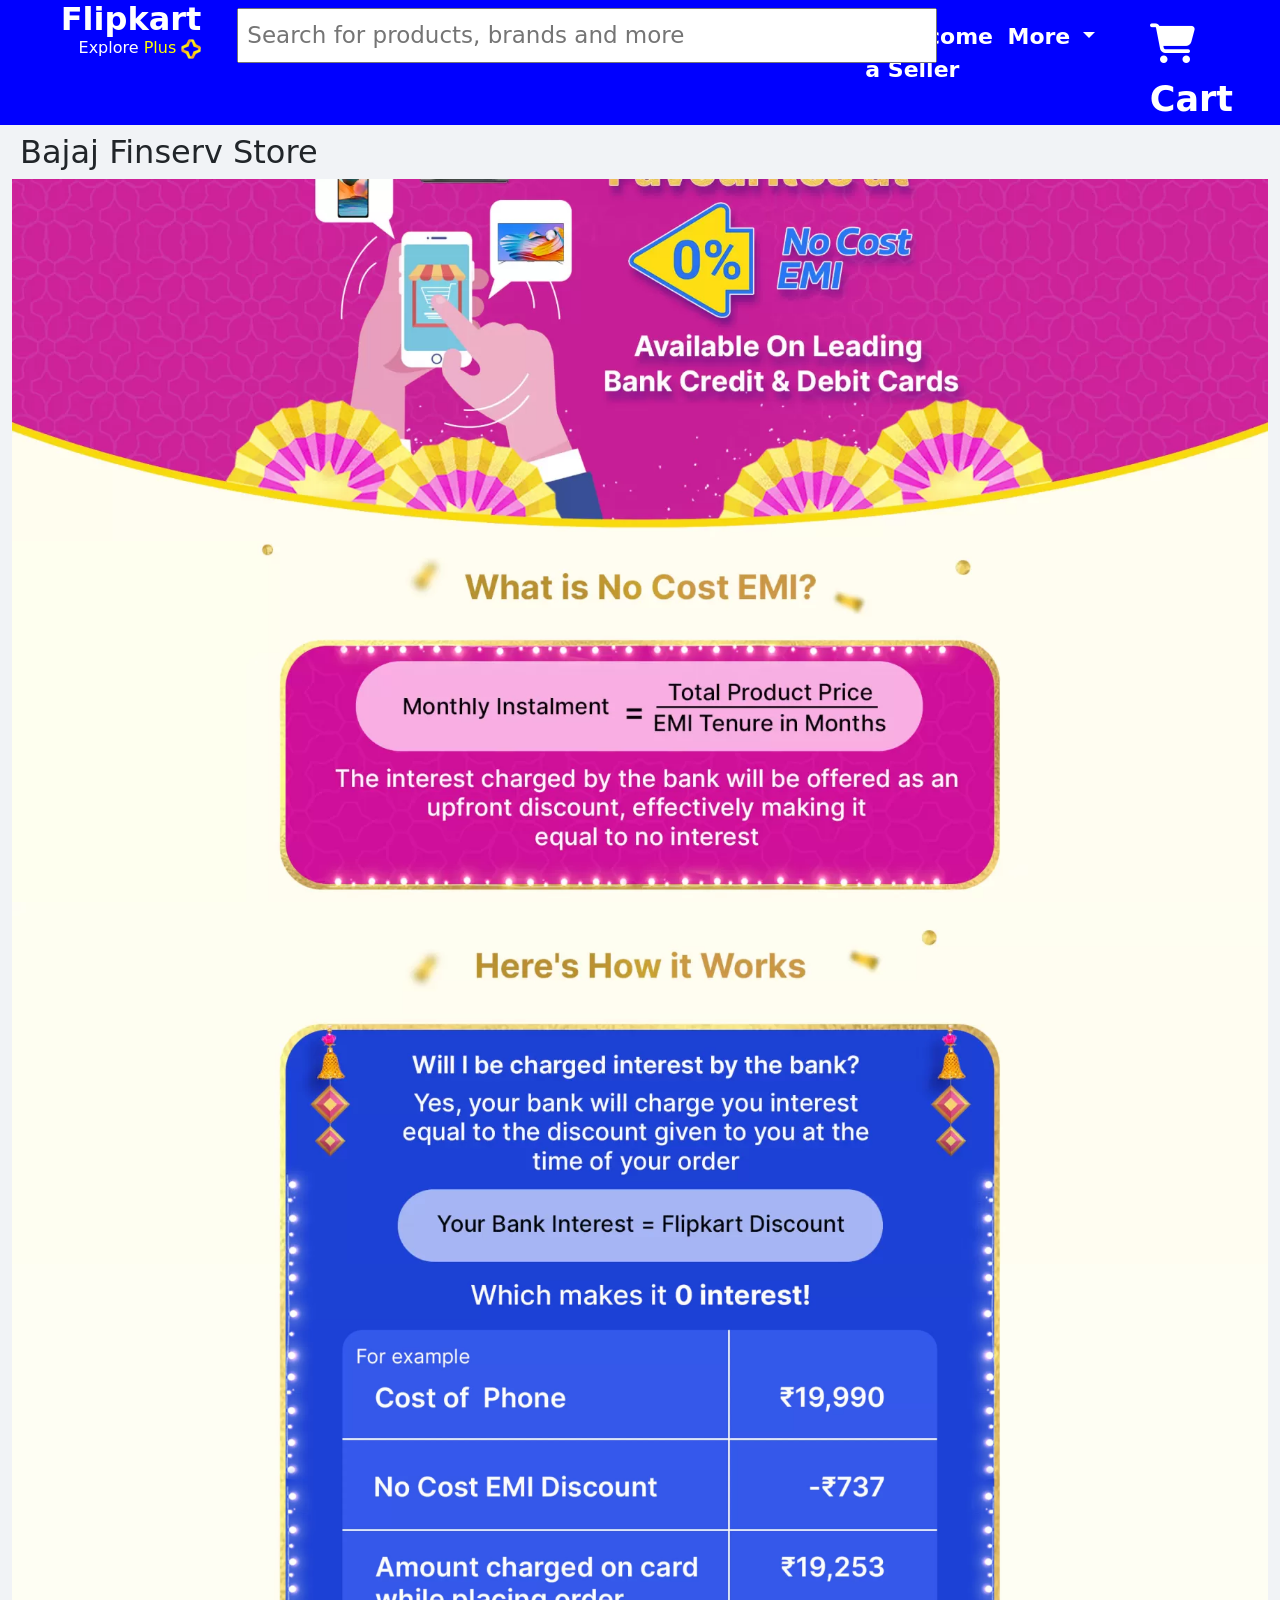
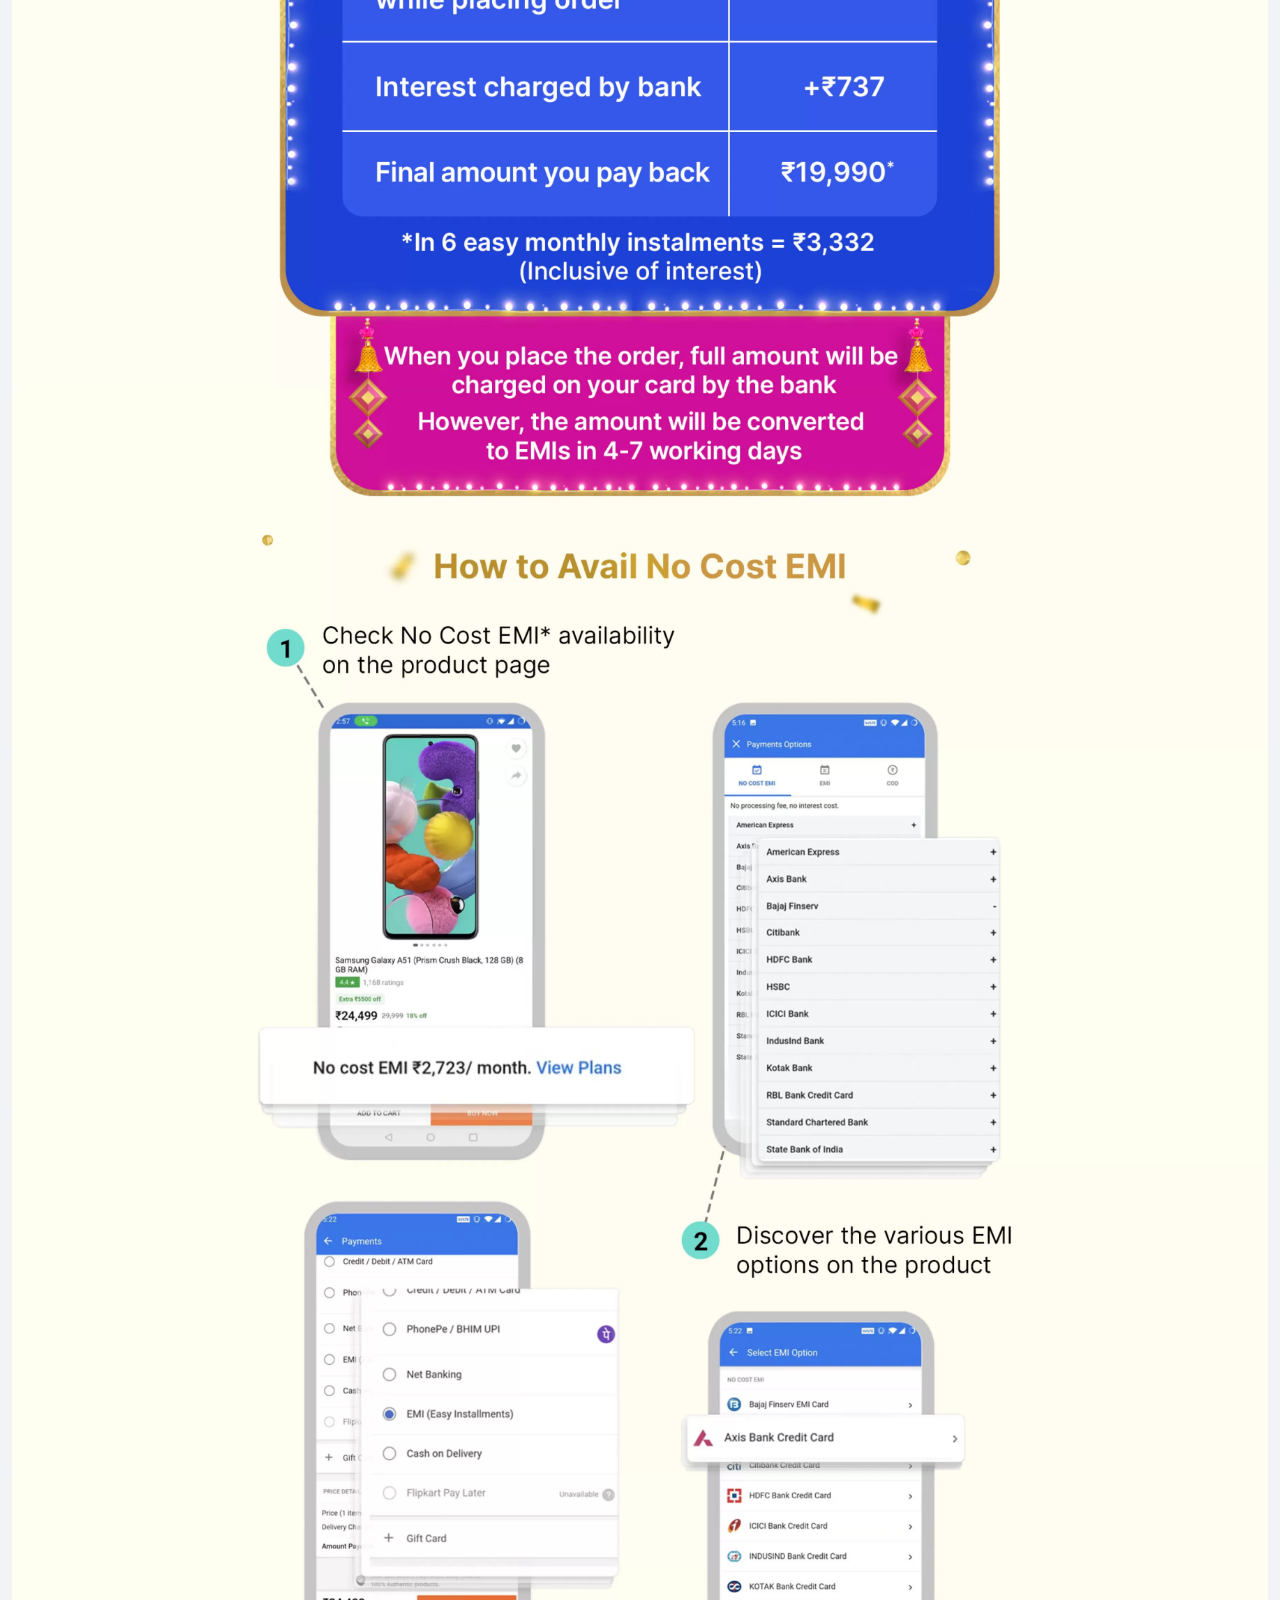
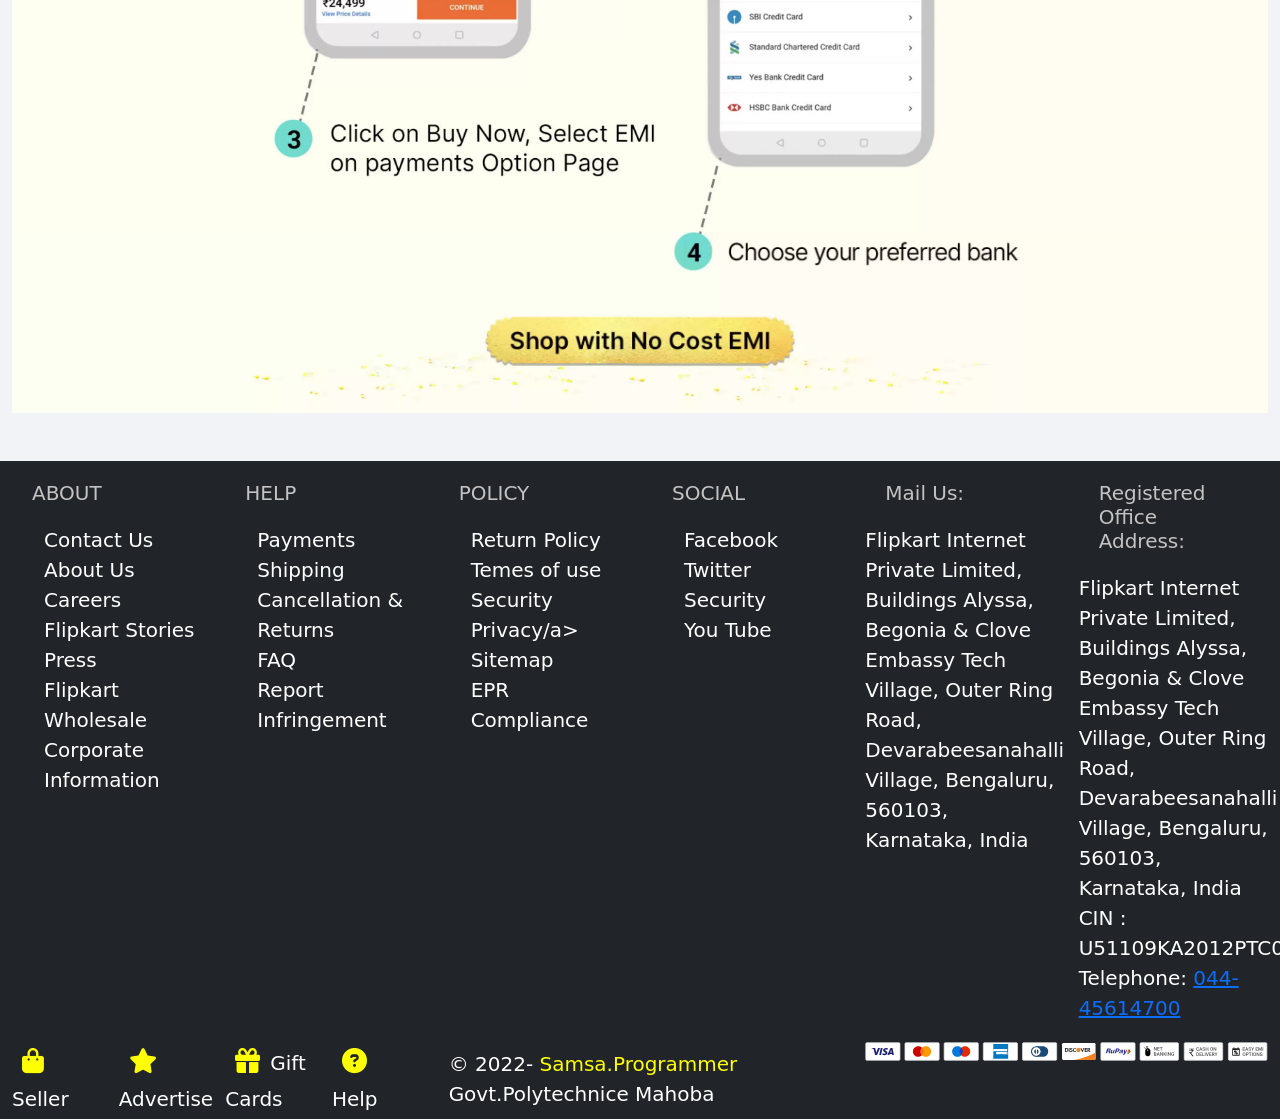
<file: nocost-emi.html>
<!DOCTYPE html>
<html lang="en">
<head>
     <!-- Bootstrap CSS  -->
     <link rel="stylesheet" href="/css/bootstrap.css">

     <!-- Style CSS -->
     <link rel="stylesheet" href="/css/style.css">
     <link rel="stylesheet" href="/css/media.css">

 
     <!-- Font AWesome cdn -->
     <link rel="stylesheet" href="https://cdnjs.cloudflare.com/ajax/libs/font-awesome/6.2.0/css/all.min.css" integrity="sha512-xh6O/CkQoPOWDdYTDqeRdPCVd1SpvCA9XXcUnZS2FmJNp1coAFzvtCN9BmamE+4aHK8yyUHUSCcJHgXloTyT2A==" crossorigin="anonymous" referrerpolicy="no-referrer" />
 
     <!-- Bootstrap Js -->
     <script src="/js/bootstrap.bundle.js"></script>
    <meta charset="UTF-8">
    <meta http-equiv="X-UA-Compatible" content="IE=edge">
    <meta name="viewport" content="width=device-width, initial-scale=1.0">
    <title>Buy Product Online at Best Price in india</title>
    <link rel="shortcut icon" href="/image/tittle logo.png" type="image/x-icon">
</head>
<body>
    <div class="container-fluid">

        <div class="row head sticky-top">

            <!-- flipkart logo section start -->
            <div class="col-sm-2 ">
                <h2 class="logo"><b><a href="#">Flipkart</a>
                </b> 
                    <p class="small-logo"><a href="#">Explore</a> <span class="plus"><a href="#">Plus <img src="/image/plus_aef861.png" height="20px" alt=""></a> </span></p>
                </h2>
            </div>
    
            <!-- flipkart logo section end -->
    
            <!-- search box section start -->
            <div class="col-sm-5 ">
                <nav class="navbar menu">
                    <div class="container-fluid">
                      <form class="d-flex" role="search">
                      
                        <input class=" me-2 search p-2" type="search" placeholder="Search for products, brands and more  "  aria-label="Search">
                       
                      </form>
                    </div>
                  </nav>
            </div>
            <!-- search box section end -->
    
            <!-- Login button section start -->
            <div class="col-sm-1" id="login-res">
                <button type="button" class="login-button" data-bs-toggle="modal" data-bs-target="#exampleModal" data-bs-whatever="@fat"><span class="login"><b>Login</b></span></button>
                <div class="modal fade" id="exampleModal" tabindex="-1" aria-labelledby="exampleModalLabel" aria-hidden="true">
                    <div class="modal-dialog modal-lg">
                      <div class="modal-content ">
                       <div class="row login-modal-hw">
                        <div class="col-sm-5 login-modal">
                            <h1 class="modal-login-name">Login</h1>
                            <p class="modal-login-text">Get access to your
                                Order, Wishlist and Recommendations
                            </p>
                            <img src="/image/login_img_c4a81e.png" class="w-100 modal-login-image" alt="">
                        </div>
                        <div class="col-sm-7">
                            <form action="#" class="modal-login-form">
                                <label for="#" class="modal-login-form-text">Enter Email/Mobile number</label>
                                <br>
                                <input type="email">
                                <br>
                                <label for="#" class="modal-login-form-text mt-5">Enter Password</label>
                                <br>
                               <span class="modal-login-forget"> <a href="#">Forget?</a></span>
                                <input type="password" name="mypassword" id="password" >
                            </form>
    
                            <p class="modal-login-paregraph">By continuing, you agree to Flipkart's <span><a href="#">Terms of Use</a></span> and <span><a href="#">Privacy Policy</a></span>.</p>
    
                            
                            <input class=" modal-login-button-1" type="button" value="Login">
    
                            <h3 class="text-center">or</h3>
    
                            <input class=" modal-login-button-2" type="button" value="Request OTP">
    
                           <a href="#" class="modal-login-new-account">New to Flipkart? Create an account</a>
                        </div>
                       </div>
                      </div>
                    </div>
                  </div>
            </div>
    
            <!-- login button section end -->
    
            <!-- last-col-item section start -->
            <div class="col-sm-4" id="navsell-res">
              <div class="row">
                <div class="col-sm-4 last-col-item-center">
                    <a href="#" class="seller "><b>Become a Seller</b></a>
                </div>
                <div class="col-sm-4 last-col-item-center">
                    <div class="dropdown ">
                        <a class="down-style dropdown-toggle " href="#" role="button" data-bs-toggle="dropdown" aria-expanded="false">
                         <b>More</b>
                        </a>
                      
                        <ul class="dropdown-menu droupdown-list ">
                          <li><a href="#"><i class="fa-solid fa-bell fs-2"></i></a><a class="dropdown-item" href="#">Notification Perferences</a></li>
                          <hr>
                          <li><a href="#"><i class="fa-solid fa-arrow-right fs-2"></i></a><a class="dropdown-item" href="#">24x7 Customer</a></li>
                          <hr>
                          <li><a href="#"><i class="fa-brands fa-fly fs-2"></i></a><a class="dropdown-item" href="#">Advertise</a></li>
                          <hr>
                          <li><a href="#"><i class="fa-solid fa-download fs-2"></i></a><a class="dropdown-item" href="#">Downloade App</a></li>
                        </ul>
                      </div>
                </div>
                <div class="col-sm-4 cart last-col-item-center">
                    <a href="#"><i class="fa-solid fa-cart-shopping fs-1"></i><b>Cart</b></a>
                    
                </div>
              </div>
            </div>
    
            <!-- last-col-item section section end -->
        </div>


         <h2 class="m-2">Bajaj Finserv Store</h2>

         <!-- img section  - 01 -->

     <div class="row">
        <div class="col-sm-12">
            <img src="/image/no-EMI - box/01.jpg" class="w-100" alt="01-img">
        </div>
     </div>

     <!--img section - 02  -->

     <div class="row">
        <div class="col-sm-12">
            <img src="/image/no-EMI - box/02.jpg" class="w-100" alt="02-img">
        </div>
     </div>

     <!-- img section - 03 -->

     <div class="row">
        <div class="col-sm-12">
            <img src="/image/no-EMI - box/03.jpg" class="w-100" alt="03-img">
        </div>
     </div>


         <!-- img section  - 04 -->

     <div class="row">
        <div class="col-sm-12">
            <img src="/image/no-EMI - box/04.jpg" class="w-100" alt="04-img">
        </div>
     </div>

     <!--img section - 05  -->

     <div class="row">
        <div class="col-sm-12">
            <img src="/image/no-EMI - box/05.jpg" class="w-100" alt="05-img">
        </div>
     </div>

     <!-- img section - 06 -->

     <div class="row">
        <div class="col-sm-12">
            <img src="/image/no-EMI - box/06.jpg" class="w-100" alt="06-img">
        </div>
     </div>


         <!-- img section  - 07 -->

     <div class="row">
        <div class="col-sm-12">
            <img src="/image/no-EMI - box/07.jpg" class="w-100" alt="07-img">
        </div>
     </div>

     <!--img section - 08  -->

     <div class="row">
        <div class="col-sm-12">
            <img src="/image/no-EMI - box/08.jpg" class="w-100" alt="08-img">
        </div>
     </div>

     <!-- img section - 09 -->

     <div class="row">
        <div class="col-sm-12">
            <img src="/image/no-EMI - box/09.jpg" class="w-100" alt="09-img">
        </div>
     </div>


         <!-- img section  - 10 -->

     <div class="row">
        <div class="col-sm-12">
            <img src="/image/no-EMI - box/10.jpg" class="w-100" alt="10-img">
        </div>
     </div>

    




             

      <!-- footer section start -->

   <div class="row bg-dark mt-5">
    <div class="col-sm-2 footer-list">
     <h3>ABOUT</h3>
      <ul>
        <li><a href="#">Contact Us</a></li>
        <li><a href="#">About Us</a></li>
        <li><a href="#">Careers</a></li>
        <li><a href="#">Flipkart Stories</a></li>
        <li><a href="#">Press</a></li>
        <li><a href="#">Flipkart Wholesale</a></li>
        <li><a href="#">Corporate Information</a></li>
      </ul>
    </div>
    <div class="col-sm-2 footer-list">
      <h3>HELP</h3>
      <ul>
        <li><a href="#">Payments</a></li>
        <li><a href="#">Shipping</a></li>
        <li><a href="#">Cancellation & Returns</a></li>
        <li><a href="#">FAQ</a></li>
        <li><a href="#">Report Infringement</a></li>
      </ul>
    </div>
    <div class="col-sm-2 footer-list">
      <h3>POLICY</h3>
      <ul>
        <li><a href="#">Return Policy</a></li>
        <li><a href="#">Temes of use</a></li>
        <li><a href="#">Security</a></li>
        <li><a href="#">Privacy/a></li>
        <li><a href="#">Sitemap</a></li>
        <li><a href="#">EPR Compliance</a></li>
      </ul>
    </div>
    <div class="col-sm-2 footer-list">
      <h3>SOCIAL</h3>
      <ul>
        <li><a href="#">Facebook</a></li>
        <li><a href="#">Twitter</a></li>
        <li><a href="#">Security</a></li>
        <li><a href="#">You Tube</a></li>
      </ul>
    </div>
    <div class="col-sm-2 footer-list">
      <h3>Mail Us:</h3>
      <p>Flipkart Internet Private Limited,

        Buildings Alyssa, Begonia &
        
        Clove Embassy Tech Village,
        
        Outer Ring Road, Devarabeesanahalli Village,
        
        Bengaluru, 560103,
        
        Karnataka, India</p>
    </div>
    <div class="col-sm-2 footer-list">
      <h3>Registered Office Address:</h3>
      <p>Flipkart Internet Private Limited,

        Buildings Alyssa, Begonia &
        
        Clove Embassy Tech Village,
        
        Outer Ring Road, Devarabeesanahalli Village,
        
        Bengaluru, 560103,
        
        Karnataka, India
        
        CIN : U51109KA2012PTC066107
        
        Telephone: <a href="#"> 044-45614700</a></p>
    </div>
   </div>

   <!-- footer section end -->


   <!-- Last footer section start -->

   <div class="row bg-dark">
    
    <div class="col-sm-1 buttom-footer">
      <a href="#"> <i class="fa-solid fa-bag-shopping"></i> Seller</a>
    </div>
    <div class="col-sm-1 buttom-footer">
      <a href="#"><i class="fa-solid fa-star"></i>Advertise</a>
    </div> 
    <div class="col-sm-1 buttom-footer">
      <a href="#"><i class="fa-solid fa-gift"></i>Gift Cards</a>
    </div>
    <div class="col-sm-1 buttom-footer">
      <a href="#"> <i class="fa-solid fa-circle-question"></i>Help </a>
    </div>
    <div class="col-sm-4 buttom-footer">
      <p> &#169; 2022- <span>Samsa.Programmer</span> Govt.Polytechnice Mahoba</p>
    </div>
    <div class="col-sm-4 mt-">
      <img src="/image/payment-method_69e7ec.svg" class="w-100" alt="">
    </div>
   </div>

   <!-- Last footer section end -->





        <!-- outer section end -->
    </div>
</body>
</html>
</file>
<file: css/style.css>
body{
    background-color:#f1f3f6 ;
}

/* navbar section start */

.menu
{
 background-color: blue;
}


.search
{
    width: 700px;
    font-size: 23px;
}

.head
{
    background-color: #0000ff;
}

.logo
{
    text-align: end;
}

.logo a
{
    text-decoration: none;
    color: #fff;
}

.small-logo
{
    font-size: 16px;
    color: #fff;
}

.plus a
{
    color: #ffff00;
}

p a:hover
{
    text-decoration: underline;
}

.search-icon
{
    height: 50px;
    background-color: #fff;
    margin-top: 3px;
    width: 50px;
    
}

/* login button secton start */

.login-button
{
    background-color: #fff;
    border: none;
    margin-top: 10px;
    width: 170px;
    height: 50px;
}

.login
{
    color: #0000ff;
    font-size: 20px;
}

.login-modal-hw
{
    height: 800px;
}

.login-modal
{
    background-color: #0000ff;
    
}

.modal-login-name
{
    margin-top: 50px;
    color: #fff;
    font-size: 40px;
    margin-left: 20px;
}

.modal-login-text
{
    margin-left: 20px;
    color: #fff;
    font-size: 30px;
    margin-top: 20px;
}

.modal-login-image
{
    margin-top: 250px;
}

.modal-login-form
{
    margin-top: 80px;
    margin-left: 20px;
}

.modal-login-form input[type=email]
{
 width: 90%;
 box-sizing: border-box;
 border: none;
 border-bottom:2px solid #0000ff;
}


.modal-login-form input[type=password]
{
 width: 90%;
 box-sizing: border-box;
 border: none;
 border-bottom:2px solid #0000ff;
}

.modal-login-form-text
{
    font-size: 25px;
    color: grey;
}

.modal-login-forget
{
    font-size: 25px;
    margin-left: 300px;
}

.modal-login-forget a
{
    text-decoration: none;
}

.modal-login-forget a:hover
{
    text-decoration: underline;
}

.modal-login-paregraph
{
    font-size: 20px;
    margin: 30px;
}

.modal-login-paregraph span
{
    color: #0000ff;
}

.modal-login-paregraph span a
{
    text-decoration: none;
}

.modal-login-button-1
{
    margin: 20px;
    width: 90%;
    background-color:orangered;
    border: none;
    height: 80px;
    font-size: 30px;
    color: #fff;
}

.modal-login-button-2
{
    margin: 20px;
    width: 90%;
    border: 1px solid #fff;
    box-shadow: 15px 10px 10px  #fff;
    height: 80px;
    font-size: 25px;
    color: #0000ff;
}

.modal-login-new-account 
{
    text-decoration: none;
    font-size: 20px;
    text-align: center;
    margin: 30px;
    margin-left: 60px;
    
}

/* login button section end */

/* last-col-item section start */

.seller 
{
    text-decoration: none;
    color: #fff ;
    font-size: 22px;
    margin-left: 30px;
    
}

.down-style
{
    color: #fff;
    font-size: 22px;
   text-decoration: none;
}



.droupdown-list li a
{
 font-size: 25px;
 margin-left: 20px;
 display: inline;
}

.droupdown-list li i
{
    
    color: #0000ff;
    display: inline;
}


.cart i
{
 color: #fff;
}

.cart a
{
    text-decoration: none;
    color: #fff;
    font-size: 35px;
}

.last-col-item-center
{
    margin-top: 20px;
}

/* last-col-item section end */

/* navbwr section end */


/* All product deatil section start */

.deatil a
{
    text-decoration: none;
    color: #281717;
    font-size: 22px;
    margin-left: px;
}

.pro-deatil-hover b:hover
{
    color: #0000ff;
}


/* All product deatil section start */

.swiper {
    width: 100%;
    height: 100%;
  }

  .swiper-slide {
    text-align: center;
    font-size: 18px;
    background: #fff;

    /* Center slide text vertically */
    display: -webkit-box;
    display: -ms-flexbox;
    display: -webkit-flex;
    display: flex;
    -webkit-box-pack: center;
    -ms-flex-pack: center;
    -webkit-justify-content: center;
    justify-content: center;
    -webkit-box-align: center;
    -ms-flex-align: center;
    -webkit-align-items: center;
    align-items: center;
  }

  .swiper-slide img {
    display: block;
    width: 100%;
    height: 100%;
    object-fit: cover;
  }

  .first-swipe-image
  {
    height: 200px;
    margin-top: 108px;
  }

  .first-swipe-text
  {
    text-align: center;
    margin-top: 50px;
  }

 .first-swipe-button
 {
   margin-left: 80px;
   text-align: center;
   padding: 10px;
   width: 150px;
 }

 .image-hover .swiper-slide a img:hover
 {
    transform: scale(1.2);
 }

 .top-brand h5 
 {
    color: gray;
    font-size: 25px;
    margin: 20px;
 }

 .top-brand p
 {
    color: gray;
    font-size: 20px;
    margin-left: 20px;
 }

 .top-brand p a
 {
    text-decoration: none;
    color:lightslategray;
 }

 
 .top-brand h5 a
 {
    text-decoration: none;
    color:black;
    font-size: 25px;
 }

 .Shopping-destination h5
 {
    color: gray;
    font-size: 25px;
    margin-left: 20px;
 }


 .Shopping-destination p
 {
    color:lightslategray;
    font-size: 20px;
    margin-left: 20px;
 }

 /* Footer section start */


 .footer-list h3
 {
  color:#c4c2c2;
  font-size: 20px;
  margin: 20px;
  margin-left: 20px;
 }

.footer-list ul li a
{
    text-decoration: none;
    color: white;
    font-size: 20px;
    margin-top: 10px;
}

.footer-list p
{
    color: white;
    font-size: 20px;
}

.footer-list ul li a:hover
{
    text-decoration: underline;
}

.buttom-footer a
{
 text-decoration: none;
 color: white;
 font-size: 20px;
}

.buttom-footer a i
{
    font-size: 25px;
    color: yellow;
    margin: 10px;
}

.buttom-footer p
{
    color: white;
    font-size: 20px;
    margin: 10px;
}

.buttom-footer p span
{
    color: yellow;
}

/* footer section end */

/* Crazy Deal 3 - Products Section start */

.crazy
{
    height: 300px;
    width: 350px;
}



.item-name
{
    margin-top: 40px;
   margin-left: 70px;
    font-size: 22px;  
}

.item-off
{
 margin-left: 120px;
 color: green;
 font-size: 22px;
}

.item-catogory
{
    font-size: 22px; 
    color: silver; 
    margin-left: 75px;
}

.crazy:hover
{
    transform: scale(1.1);
}



/* Crazy Deal 3 - product section end */


/* goto - top section start */

   .goToTop {
             position: fixed;
             width: 15rem;
             height: 5rem;
             background: white;
             bottom: 4rem;
             border-radius: 10px;
             border: 2px solid silver;
             top: 6rem;
             left: 55rem;
             text-decoration: none;
             text-align: center;
             line-height: 5rem;
             color: blue;
             font-size: 1.5rem;
             z-index: 10;
             }

             .goToTop i
             {
                margin:10px;
             }

             /* goto - top section end */
</file>
<file: css/media.css>
@media screen and (max-width:767px) 
{

    /* Navbar section start */
    .search
    {
        width: 300px;
        font-size: 10px;
    } 

    .logo
    {
     font-size: 13px;

    }
    .small-logo
     {
      font-size: 9px;
      
     }
     .plus 
    {
     font-size: 8px;
    }

    #login-res
    {
        display: none;
    }

    #navsell-res
    {
        display: none;
    }

    #all-product-detial-res
    {
        display: none;
    }
}
</file>
